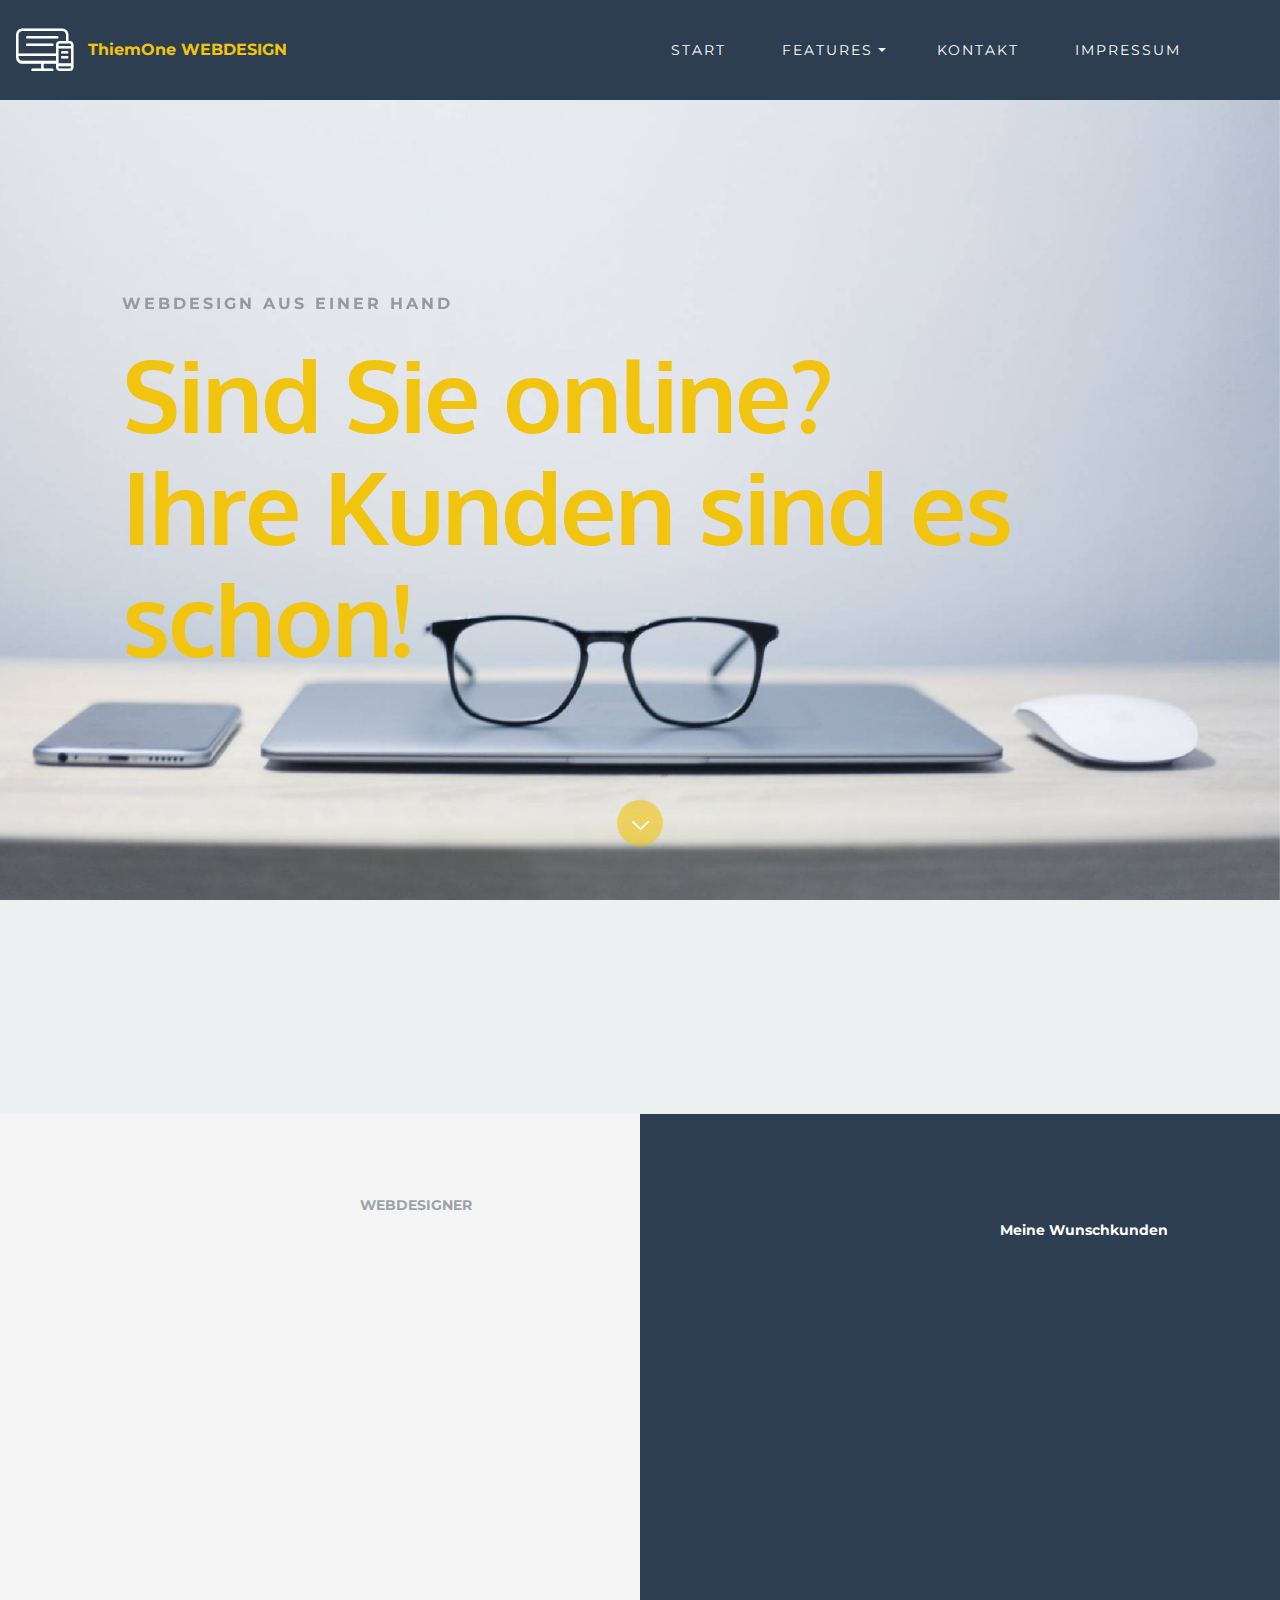
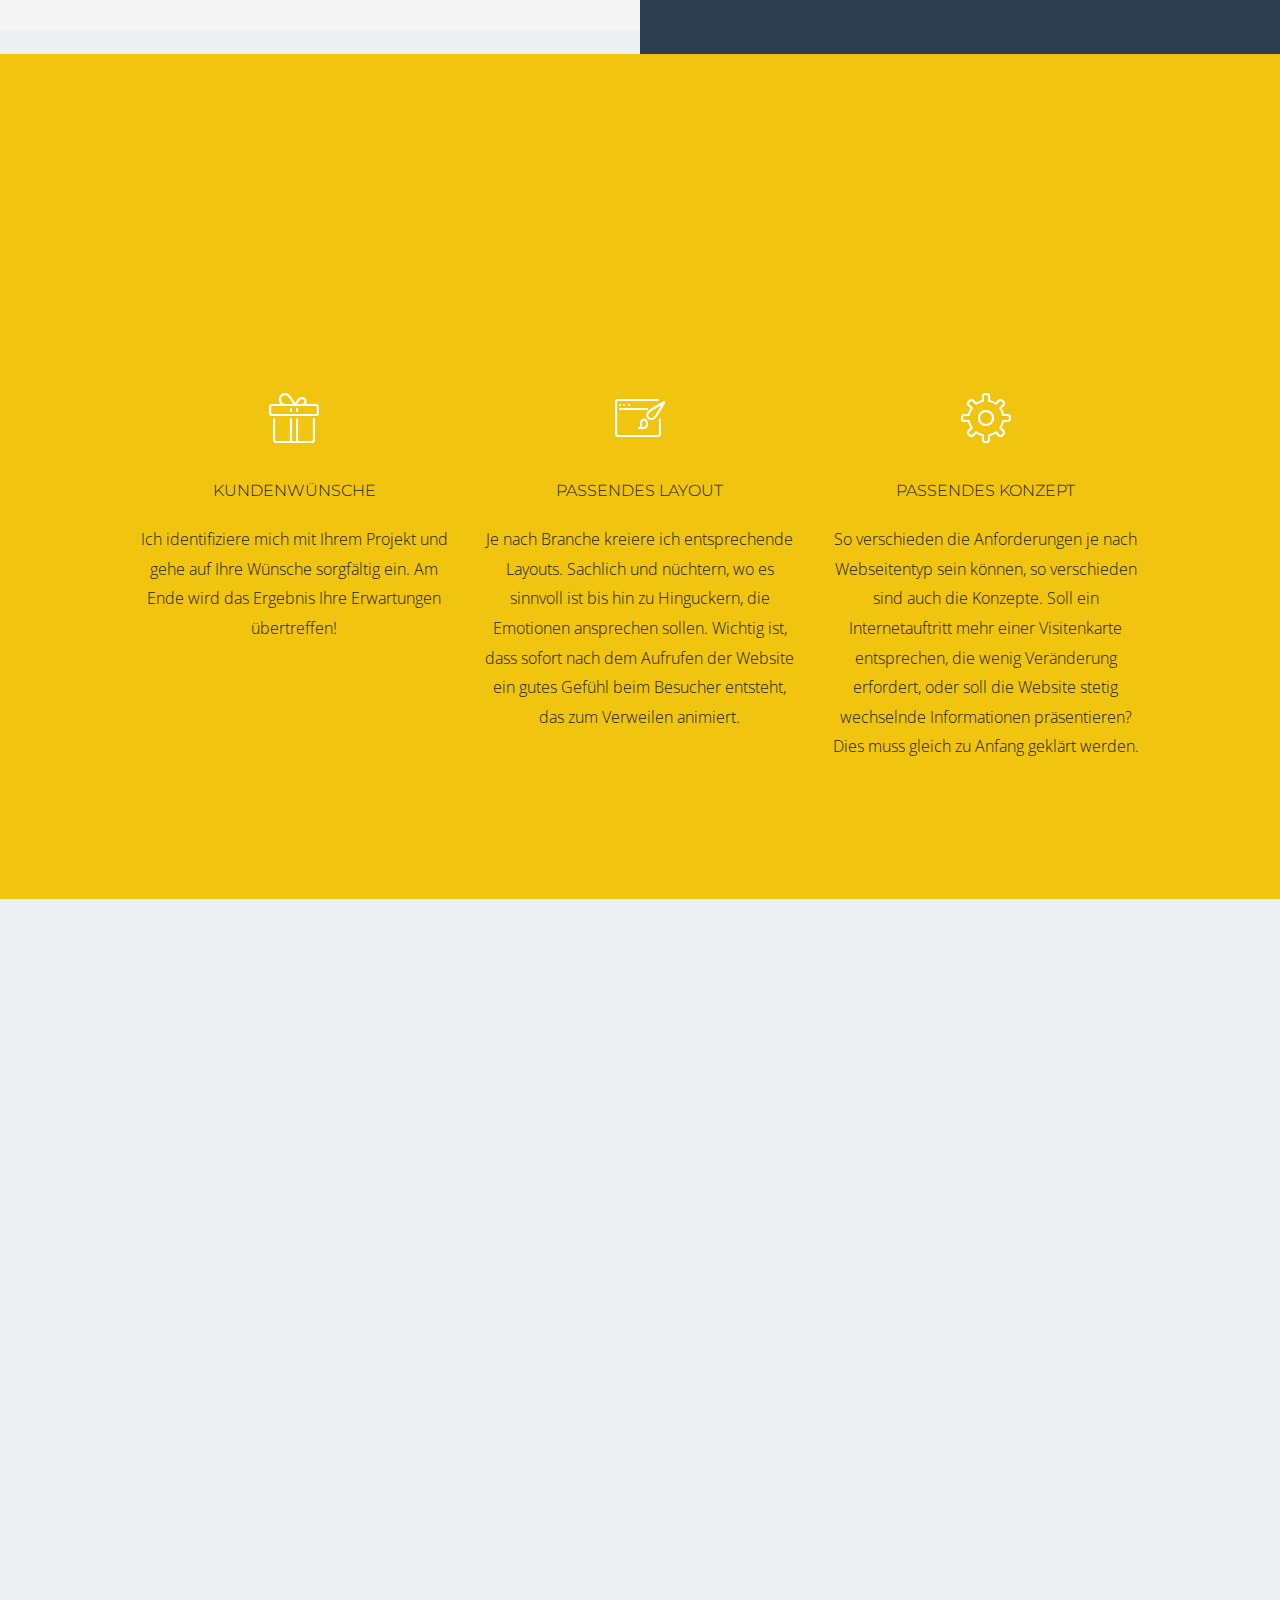
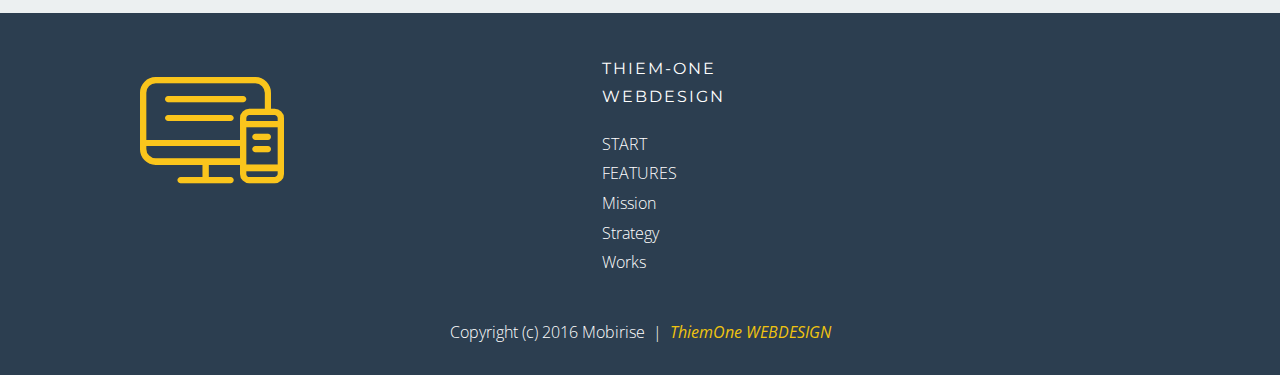
<file: index.html>
<!DOCTYPE html>
<html>
<head>
  <!-- Site made with Mobirise Website Builder v3.12.1, https://mobirise.com -->
  <meta charset="UTF-8">
  <meta http-equiv="X-UA-Compatible" content="IE=edge">
  <meta name="generator" content="Mobirise v3.12.1, mobirise.com">
  <meta name="viewport" content="width=device-width, initial-scale=1">
  <link rel="shortcut icon" href="assets/images/logo.png" type="image/x-icon">
  <meta name="description" content="">
  <title>ThiemOne WEBDESIGN</title>
  <link rel="stylesheet" href="https://fonts.googleapis.com/css?family=Arvo:400,400i,700,700i">
  <link rel="stylesheet" href="https://fonts.googleapis.com/css?family=Montserrat:400,700">
  <link rel="stylesheet" href="https://fonts.googleapis.com/css?family=Open+Sans:400,400i,700,700i">
  <link rel="stylesheet" href="assets/et-line-font-plugin/style.css">
  <link rel="stylesheet" href="assets/bootstrap-material-design-font/css/material.css">
  <link rel="stylesheet" href="assets/icon54/style.css">
  <link rel="stylesheet" href="assets/web/assets/mobirise-icons/mobirise-icons.css">
  <link rel="stylesheet" href="assets/tether/tether.min.css">
  <link rel="stylesheet" href="assets/bootstrap/css/bootstrap.min.css">
  <link rel="stylesheet" href="assets/socicon/css/socicon.min.css">
  <link rel="stylesheet" href="assets/colorm-icons/style.css">
  <link rel="stylesheet" href="assets/animate.css/animate.min.css">
  <link rel="stylesheet" href="assets/dropdown/css/style.css">
  <link rel="stylesheet" href="assets/theme/css/style.css">
  <link rel="stylesheet" href="assets/mobirise/css/mbr-additional.css" type="text/css">
  
  
  
</head>
<body>
<section class="menu1" id="menu-2">

    <nav class="navbar navbar-dropdown navbar-fixed-top">
        <div class="container-fluid">

            <div class="mbr-table">
                <div class="mbr-table-cell">

                    <div class="navbar-brand">
                        <a href="index.html" class="icon54-responsive-design mbr-iconfont mbr-iconfont-menu navbar-logo" style="font-size: 60px; color: rgb(255, 255, 255);"></a>
                        <a class="navbar-caption text-primary" href="index.html">ThiemOne WEBDESIGN</a>
                    </div>

                </div>
                <div class="mbr-table-cell">

                    <button class="navbar-toggler pull-xs-right hidden-md-up" type="button" data-toggle="collapse" data-target="#exCollapsingNavbar">
                        <span class="hamburger-icon"></span>
                    </button>

                    <ul class="nav-dropdown collapse pull-xs-right nav navbar-nav navbar-toggleable-sm" id="exCollapsingNavbar"><li class="nav-item"><a class="nav-link link" href="index.html">START</a></li><li class="nav-item dropdown open"><a class="nav-link link dropdown-toggle" href="https://mobirise.com/" aria-expanded="true" data-toggle="dropdown-submenu">FEATURES</a><div class="dropdown-menu"><a class="dropdown-item" href="index.html#tabs1-e">Meine Leistungen</a><a class="dropdown-item" href="mein_angebot.html">Mein Angebot</a><a class="dropdown-item" href="preisbeispiele.html">Preisbeispiele</a><a class="dropdown-item" href="informationen.html">Informationen</a><a class="dropdown-item" href="arzt-site.html">Arzt-Website</a></div></li><li class="nav-item dropdown"><a class="nav-link link" href="index.html#contacts3-j" aria-expanded="false">KONTAKT</a></li><li class="nav-item"><a class="nav-link link" href="impressum.html" aria-expanded="false">IMPRESSUM</a></li><li class="nav-item"><a class="nav-link link" href="https://mobirise.com/" aria-expanded="false"></a></li></ul>
                    <button hidden="" class="navbar-toggler navbar-close" type="button" data-toggle="collapse" data-target="#exCollapsingNavbar">
                        <span class="close-icon"></span>
                    </button>

                </div>
            </div>

        </div>
    </nav>

</section>

<section class="mbr-section mbr-section-hero mbr-section-full header3 mbr-parallax-background mbr-section-with-arrow mbr-after-navbar" id="header3-8" style="background-image: url(assets/images/mbr-2000x1330.jpg);">

    <div class="mbr-overlay" style="opacity: 0; background-color: rgb(255, 255, 255);"></div>

    <div class="mbr-table-cell">

        <div class="container-fluid">
            <div class="row">
                <div class="col-xs-12 col-lg-10 col-lg-offset-1 text-xs-left">


                    <p class="mbr-section-subtitle lead subtitle">Webdesign aus einer Hand</p>

                    <h1 class="mbr-section-title display-1">Sind Sie online?<br>Ihre Kunden sind es schon!</h1>

                    
                </div>
            </div>
        </div>
    </div>

    <div class="mbr-arrow mbr-arrow-floating" aria-hidden="true">
        <a href="#team1-7">
            <img alt="" src="assets/images/arrowdown.png">
        </a>
    </div>

</section>

<section class="mbr-section mbr-team team1" id="team1-7" style="background-color: rgb(236, 240, 241); padding-top: 80px; padding-bottom: 0px;">

    

      <div class="container-fluid">
          <div class="row">
              <div class="col-xs-12 text-xs-center">
                  <h1 class="mbr-section-title main-title">Ich stelle Sie ins Internet!</h1>
                  <h3 class="mbr-section-subtitle">Ihre Website - individuell - responsiv - modern - erschwinglich - umkompliziert - schnell</h3>
              </div>
          </div>
      </div>

    <div class="mbr-section mbr-section-nopadding">
      <div class="row">
        <div class="col-md-6 item1" style="background-color: rgb(245, 245, 245);">
          <div class="col-md-6">
            <div class="person-photo"><img src="assets/images/cimg4375a-600x600.jpg" class="features-img"></div>
          </div>
          <div class="col-md-6 content">
            <h5 class="title1">Johannes Thiem</h5>
            <h6 class="subtitle1"><br>WEBDESIGNER</h6>  
            <p class="mbr-section-text text1">Schon während meiner Zeit als Lehrer an einer Berliner Schule habe ich mich mit Webdesign beschäftigt. Nach der Zeit als Lehrer machte ich eine Ausbildung zum Webdesigner. Ich freue mich auf Webprojekte, die ich für Sie erstellen kann!<br><br><strong>ThiemOne</strong> ist ein Oneman-Unternehmen, alles liegt in einer Hand. Für Sie bedeutet dies: unklompizierter, direkter Kontakt mit dem "Macher"!</p>
          </div>
        </div>
        <div class="col-md-6 item2" style="background-color: rgb(44, 62, 80);">
          <div class="col-md-6">
            <div class="person-photo"><img src="assets/images/fotolia-600x600.jpg" class="features-img"></div>
          </div>
          <div class="col-md-6 content">
            <h5 class="title2">Für wen sind die Websites?</h5>
            <h6 class="subtitle2"><br>Meine Wunschkunden</h6>  
           <p class="mbr-section-text text2">Im Mittelpnkt stehen für mich Heilberufler, Ärzte, Künstler, Fotografen, Musiker, Handwerker, Kleingewerbe, Vereine, Anwälte, Gastronomen, Dienstleister.<br><br>Sollten<strong>&nbsp;</strong>Sie große Shop-Systeme planen, bin ich nicht Ihr richtiger Ansprechpartner.<br><br><strong><br></strong><strong>Verschlafen Sie nicht Ihren Internetauftritt!</strong></p>
          </div>
        </div>
      </div>
      <div class="row">
        
        
      </div>
    </div>

</section>

<section class="mbr-section tabs tabs1" id="tabs1-e" style="background-color: rgb(241, 196, 15); padding-top: 150px; padding-bottom: 100px;">
    
    <div class="mbr-table-cell mbr-table-cell-vertical-bottom elements-content position-relative">
        <div class="container-fluid">
            <div class="row">
                <div class="col-xs-12 col-lg-10 col-lg-offset-1 text-xs-center">

                    <h1 class="mbr-section-title display-4">Meine Leistungen</h1>

                    

                    <div class="clearfix"></div>
                    
                    <ul class="nav nav-tabs" role="tablist"><li class="nav-item" style="display: inline-block;"><a class="nav-link active" role="tab" data-toggle="tab" href="#tab1tabs1-e" aria-expanded="false">Individuell</a></li><li class="nav-item" style="display: inline-block;"><a class="nav-link" role="tab" data-toggle="tab" href="#tab2tabs1-e" aria-expanded="false">Kompetent</a></li><li class="nav-item nav-item-last" style="display: inline-block;"><a class="nav-link" role="tab" data-toggle="tab" href="#tab3tabs1-e" aria-expanded="true">nachhaltig</a></li><li class="nav-item" style="display: none;"><a class="nav-link" role="tab" data-toggle="tab" href="#tab4tabs1-e">Awesome</a></li><li class="nav-item" style="display: none;"><a class="nav-link" role="tab" data-toggle="tab" href="#tab5tabs1-e">Amazing</a></li><li class="nav-item" style="display: none;"><a class="nav-link" role="tab" data-toggle="tab" href="#tab6tabs1-e">Beautiful</a></li></ul>
 
                    <div class="tab-content noScroll">

                        <div id="tab1tabs1-e" class="tab-pane in fade active mbr-table" role="tabpanel">
                            <div class="col-xs-12 col-lg-4">
                                <div class="mbr-figure"><span class="mbri-gift mbr-iconfont mbr-iconfont-header5" style="color: rgb(255, 255, 255);"></span></div>
                                <p class="mbr-section-subtitle lead">KUNDENWÜNSCHE</p>
                                <p class="mbr-section-text lead">Ich identifiziere mich mit Ihrem Projekt und gehe auf Ihre Wünsche sorgfältig ein. Am Ende wird das Ergebnis Ihre Erwartungen übertreffen!</p>
                            </div>
                            <div class="col-xs-12 col-lg-4">
                                <div class="mbr-figure"><span class="mbri-website-theme mbr-iconfont mbr-iconfont-header5" style="color: rgb(255, 255, 255);"></span></div>
                                <p class="mbr-section-subtitle lead">PASSENDES LAYOUT</p>
                                <p class="mbr-section-text lead">Je nach Branche kreiere ich entsprechende Layouts. Sachlich und nüchtern, wo es sinnvoll ist bis hin zu Hinguckern, die Emotionen ansprechen sollen. Wichtig ist, dass sofort nach dem Aufrufen der Website ein gutes Gefühl beim Besucher entsteht, das zum Verweilen animiert.</p>
                            </div>
                            <div class="col-xs-12 col-lg-4">
                                <div class="mbr-figure"><span class="mbri-setting3 mbr-iconfont mbr-iconfont-header5" style="color: rgb(255, 255, 255);"></span></div>
                                <p class="mbr-section-subtitle lead">PASSENDES KONZEPT</p>
                                <p class="mbr-section-text lead">So verschieden die Anforderungen je nach Webseitentyp sein können, so verschieden sind auch die Konzepte. Soll ein Internetauftritt mehr einer Visitenkarte entsprechen, die wenig Veränderung erfordert, oder soll die Website stetig wechselnde Informationen präsentieren? Dies muss gleich zu Anfang geklärt werden.</p>
                            </div>
                        </div>

                        <div id="tab2tabs1-e" class="tab-pane fade mbr-table" role="tabpanel">
                            <div class="col-xs-12 col-lg-4">
                                <div class="mbr-figure"><span class="mbri-responsive mbr-iconfont mbr-iconfont-header5" style="color: rgb(255, 255, 255);"></span></div>
                                <p class="mbr-section-subtitle lead">RESPONSIVES DESIGN</p>
                                <p class="mbr-section-text lead">Ihre Webseite ist optimiert für alle mobilen Endgeräte. Zu Hause am Bildschirm oder unterwegs mit dem Smartphone erhält der Besucher dieselben Informationen.</p>
                            </div>
                            <div class="col-xs-12 col-lg-4">
                                <div class="mbr-figure"><span class="mbri-rocket mbr-iconfont mbr-iconfont-header5" style="color: rgb(255, 255, 255);"></span></div>
                                <p class="mbr-section-subtitle lead">NEUESTE TECHNOLOGIEN</p>
                                <p class="mbr-section-text lead">Mit dem leistungsstarken Framework BOOTSTRAP oder mit dem bwährten CMS-System WORDPRESS wird ein browserfreundlicher Code verwendet, der sehr gut mit Suchmaschinen funktioniert.&nbsp;</p>
                            </div>
                            <div class="col-xs-12 col-lg-4">
                                <div class="mbr-figure"><span class="etl-icon icon-global mbr-iconfont mbr-iconfont-header5" style="color: rgb(255, 255, 255);"></span></div>
                                <p class="mbr-section-subtitle lead">IHRE DOMAIN</p>
                                <p class="mbr-section-text lead">Falls Sie noch keine Domain haben, berate ich Sie bei der Domainauswahl und registriere diese auf Ihren Namen. Ich hoste Ihr Projekt auf einen ausgewählten Server in Deutschland. Der Umzug einer vorhandenen Domain ist auch möglich.</p>
                            </div>
                        </div>

                        <div id="tab3tabs1-e" class="tab-pane fade mbr-table" role="tabpanel">
                            <div class="col-xs-12 col-lg-4">
                                <div class="mbr-figure"><span class="mbri-success mbr-iconfont mbr-iconfont-header5" style="color: rgb(255, 255, 255);"></span></div>
                                <p class="mbr-section-subtitle lead">DIE 6 MONATE DANACH</p>
                                <p class="mbr-section-text lead">Nachdem Ihr Projekt online gegangen ist, kümmere ich mich um die Suchmaschinenoptimierung und um die Korrektur von Fehlern. Auch mache ich kleine Ergänzungen oder Änderungen, damit alles rund läuft! Hierfür entstehen keine zusätzlichen Kosten!&nbsp;</p>
                            </div>
                            <div class="col-xs-12 col-lg-4">
                                <div class="mbr-figure"><span class="socicon socicon-wordpress mbr-iconfont mbr-iconfont-header5" style="color: rgb(255, 255, 255);"></span></div>
                                <p class="mbr-section-subtitle lead">WORDPRESS-BETREUUNG</p>
                                <p class="mbr-section-text lead">Bei Projekten, in denen das CMS-System WORDPRESS zum Einsatz kommt, gebe ich Anleitungen zur Bedienung des Back-Ends für die Administration. Sie oder ein Mitarbeiter Ihres Unternehmens wird von mir für diese Aufgaben angeleitet. Solch ein CMS-System muss regelmäßig geupdatet werden, weil es sonst schnell Sicherheitslücken bei Hackerangriffen bietet! Mit dieser Wartung ist Ihre Website aber sicher!</p>
                            </div>
                            <div class="col-xs-12 col-lg-4">
                                <div class="mbr-figure"><span class="mbri-preview mbr-iconfont mbr-iconfont-header5" style="color: rgb(255, 255, 255);"></span></div>
                                <p class="mbr-section-subtitle lead">BETREUUNG LANGFRISTIG</p>
                                <p class="mbr-section-text lead">Als Webdesigner Ihres Projektes stehe ich Ihnen auch längerfristig zur Verfügung. Ein Kontakt mit Ihnen ist erwünscht . Außerdem bin ich an Ihrem späteren Feedback interessiert. Zusätzliche Arbeiten verursachen dann aber neue Kosten.</p>
                            </div>
                        </div>

                        <div id="tab4tabs1-e" class="tab-pane fade mbr-table" role="tabpanel">
                            <div class="col-xs-12 col-lg-4">
                                <div class="mbr-figure"><a href="https://mobirise.com" class="etl-icon icon-linegraph mbr-iconfont mbr-iconfont-header5" style="color: rgb(241, 196, 15);"></a></div>
                                <p class="mbr-section-subtitle lead"></p>
                                <p class="mbr-section-text lead">Publish your website to a local drive, FTP or host on Amazon S3, Google Drive, Github. Don't limit yourself to just one platform or service provider. Lorem ipsum dolor sit amet, consectetur adipisicing elit. Laboriosam, nisi, ea. Excepturi dolores, laborum ipsum soluta aliquid, ullam repellat ratione iste harum voluptatem? Alias id blanditiis, sequi possimus dolorem dolorum.</p>
                            </div>
                            <div class="col-xs-12 col-lg-4">
                                <div class="mbr-figure"><a href="https://mobirise.com" class="etl-icon icon-attachment mbr-iconfont mbr-iconfont-header5" style="color: rgb(241, 196, 15);"></a></div>
                                <p class="mbr-section-subtitle lead"></p>
                                <p class="mbr-section-text lead">Publish your website to a local drive, FTP or host on Amazon S3, Google Drive, Github. Don't limit yourself to just one platform or service provider. Lorem ipsum dolor sit amet, consectetur adipisicing elit. Laboriosam, nisi, ea. Excepturi dolores, laborum ipsum soluta aliquid, ullam repellat ratione iste harum voluptatem? Alias id blanditiis, sequi possimus dolorem dolorum.</p>
                            </div>
                            <div class="col-xs-12 col-lg-4">
                                <div class="mbr-figure"><a href="https://mobirise.com" class="etl-icon icon-paperclip mbr-iconfont mbr-iconfont-header5" style="color: rgb(241, 196, 15);"></a></div>
                                <p class="mbr-section-subtitle lead"></p>
                                <p class="mbr-section-text lead">Publish your website to a local drive, FTP or host on Amazon S3, Google Drive, Github. Don't limit yourself to just one platform or service provider. Lorem ipsum dolor sit amet, consectetur adipisicing elit. Laboriosam, nisi, ea. Excepturi dolores, laborum ipsum soluta aliquid, ullam repellat ratione iste harum voluptatem? Alias id blanditiis, sequi possimus dolorem dolorum.</p>
                            </div>
                        </div>

                        <div id="tab5tabs1-e" class="tab-pane fade mbr-table" role="tabpanel">
                            <div class="col-xs-12 col-lg-4">
                                <div class="mbr-figure"><a href="https://mobirise.com" class="etl-icon icon-upload mbr-iconfont mbr-iconfont-header5" style="color: rgb(241, 196, 15);"></a></div>
                                <p class="mbr-section-subtitle lead">BOOTSTRAP BUILDER</p>
                                <p class="mbr-section-text lead">Create a responsive, touch-swipe slideshow with <a href="http://mobirise.com">Mobirise bootstrap slider</a>. Add images, text, buttons to slides, set autoplay, full-screen, full-width or boxed layout. Lorem ipsum dolor sit amet, consectetur adipisicing elit. Unde sunt, illo quo ipsa. Laboriosam voluptatem sunt nisi velit incidunt labore, sapiente pariatur ipsam fugiat doloremque asperiores eos ipsum, eveniet cum.</p>
                            </div>
                            <div class="col-xs-12 col-lg-4">
                                <div class="mbr-figure"><a href="https://mobirise.com" class="etl-icon icon-genius mbr-iconfont mbr-iconfont-header5" style="color: rgb(241, 196, 15);"></a></div>
                                <p class="mbr-section-subtitle lead">BOOTSTRAP BUILDER</p>
                                <p class="mbr-section-text lead">Create a responsive, touch-swipe slideshow with <a href="http://mobirise.com">Mobirise bootstrap slider</a>. Add images, text, buttons to slides, set autoplay, full-screen, full-width or boxed layout. Lorem ipsum dolor sit amet, consectetur adipisicing elit. Unde sunt, illo quo ipsa. Laboriosam voluptatem sunt nisi velit incidunt labore, sapiente pariatur ipsam fugiat doloremque asperiores eos ipsum, eveniet cum.</p>
                            </div>
                            <div class="col-xs-12 col-lg-4">
                                <div class="mbr-figure"><a href="https://mobirise.com" class="etl-icon icon-global mbr-iconfont mbr-iconfont-header5" style="color: rgb(241, 196, 15);"></a></div>
                                <p class="mbr-section-subtitle lead">BOOTSTRAP BUILDER</p>
                                <p class="mbr-section-text lead">Create a responsive, touch-swipe slideshow with <a href="http://mobirise.com">Mobirise bootstrap slider</a>. Add images, text, buttons to slides, set autoplay, full-screen, full-width or boxed layout. Lorem ipsum dolor sit amet, consectetur adipisicing elit. Unde sunt, illo quo ipsa. Laboriosam voluptatem sunt nisi velit incidunt labore, sapiente pariatur ipsam fugiat doloremque asperiores eos ipsum, eveniet cum.</p>
                            </div>
                        </div>

                        <div id="tab6tabs1-e" class="tab-pane fade mbr-table" role="tabpanel">
                            <div class="col-xs-12 col-lg-4">
                                <div class="mbr-figure"><a href="https://mobirise.com" class="etl-icon icon-upload mbr-iconfont mbr-iconfont-header5" style="color: rgb(241, 196, 15);"></a></div>
                                <p class="mbr-section-subtitle lead">TRENDY WEBSITE BLOCKS</p>
                                <p class="mbr-section-text lead">Easily add subscribe and contact forms without any server-side integration. Just link your email to form and get submissions instantly. Lorem ipsum dolor sit amet, consectetur adipisicing elit. Accusantium id perspiciatis, sint odit error animi veniam omnis cupiditate distinctio, a quidem deleniti laborum maiores optio laudantium earum vel! Sint, rerum.</p>
                            </div>
                            <div class="col-xs-12 col-lg-4">
                                <div class="mbr-figure"><a href="https://mobirise.com" class="etl-icon icon-genius mbr-iconfont mbr-iconfont-header5" style="color: rgb(241, 196, 15);"></a></div>
                                <p class="mbr-section-subtitle lead">TRENDY WEBSITE BLOCKS</p>
                                <p class="mbr-section-text lead">Easily add subscribe and contact forms without any server-side integration. Just link your email to form and get submissions instantly. Lorem ipsum dolor sit amet, consectetur adipisicing elit. Accusantium id perspiciatis, sint odit error animi veniam omnis cupiditate distinctio, a quidem deleniti laborum maiores optio laudantium earum vel! Sint, rerum.</p>
                            </div>
                            <div class="col-xs-12 col-lg-4">
                                <div class="mbr-figure"><a href="https://mobirise.com" class="etl-icon icon-global mbr-iconfont mbr-iconfont-header5" style="color: rgb(241, 196, 15);"></a></div>
                                <p class="mbr-section-subtitle lead">TRENDY WEBSITE BLOCKS</p>
                                <p class="mbr-section-text lead">Easily add subscribe and contact forms without any server-side integration. Just link your email to form and get submissions instantly. Lorem ipsum dolor sit amet, consectetur adipisicing elit. Accusantium id perspiciatis, sint odit error animi veniam omnis cupiditate distinctio, a quidem deleniti laborum maiores optio laudantium earum vel! Sint, rerum.</p>
                            </div>
                        </div>

                    </div>

                </div>
            </div>
            
        </div>
    </div>

</section>

<section class="mbr-section mbr-section-hero contacts" id="contacts3-j" style="background-color: rgb(236, 240, 241); padding-top: 120px; padding-bottom: 120px;">

    

    <div class="mbr-table-cell">

        <div class="container-fluid">
            <div class="row">
                <div class="col-xs-12 col-md-6 col-lg-5 col-lg-offset-1 text-xs-left ">

                    <div>
                      
                      <p class="mbr-section-subtitle category">adresse</p>

                      <h1 class="mbr-section-title display-6"><strong>ThiemOne WEBDESIGN</strong><br>Johannes Thiem<br>Föttingerzeile 49<br>12277 Berlin</h1>

                    </div>
                    <div>

                      <p class="mbr-section-subtitle category">Telefon / &nbsp;Handy</p>

                      <h1 class="mbr-section-title display-6"><a href="tel:+493022450135">+49 (0) 30 224 50 135</a><a href="tel:+493022450135"><br></a><br><a href="tel:+4915140521141">+49 (0) 151 40521141</a></h1>

                    </div>
                    <div>
                      <p class="mbr-section-subtitle category">email</p>

                      <h1 class="mbr-section-title display-6"><a href="mailto:service@thiem-one-webdesign.de">service@thiem-one-webdesign</a></h1>
                    </div>

                    <p class="mbr-section-text lead"><font color="#2c3e50"><span style="font-size: 19px;">Bitte schreiben Sie mir, was ich für Sie tun kann.&nbsp;</span></font><br><font color="#2c3e50"><span style="font-size: 19px;">Ich freue mich auf Ihre Anfrage!</span></font></p>

                    
                </div>

                <div class="col-xs-12 col-md-6 col-lg-5" data-form-type="formoid">
                  <div data-form-alert="true">
                      <div hidden="" data-form-alert-success="true" class="alert alert-form alert-success text-xs-center">Danke für Ihre Nachricht!</div>
                  </div>


                  <form action="https://mobirise.com/" method="post" data-form-title="UNTITLED FORM">

                      <input type="hidden" value="4trXpJNIhfyDr5NbU3sOkGu3uG9CTtshkc7HWiHf8aqw6OphPzhSV9NXqQD2JD61vmp7HRlDoj0G28pMjGQHPwqF9u6vfo9zxp5SEUd/1G/h+QE1tvMlaBId3LAPAlYB" data-form-email="true">

                      <div class="row row-sm-offset">

                          <div class="col-xs-12 col-md-4">
                              <div class="form-group">
                                  <label class="form-control-label" for="contacts3-j-name">Name<span class="form-asterisk">*</span></label>
                                  <div class="form-icon"></div>
                                  <input type="text" class="form-control" name="name" required="" data-form-field="Name" placeholder="Name*" id="contacts3-j-name">
                              </div>
                          </div>

                          <div class="col-xs-12 col-md-4">
                              <div class="form-group">
                                  <label class="form-control-label" for="contacts3-j-email">Email<span class="form-asterisk">*</span></label>
                                  <div class="form-icon"></div>
                                  <input type="email" class="form-control" name="email" required="" data-form-field="Email" placeholder="Email*" id="contacts3-j-email">
                              </div>
                          </div>

                          <div class="col-xs-12 col-md-4">
                              <div class="form-group">
                                  <label class="form-control-label" for="contacts3-j-phone">Telefon</label>
                                  <div class="form-icon"></div>
                                  <input type="tel" class="form-control" name="phone" data-form-field="Phone" placeholder="Telefon" id="contacts3-j-phone">
                              </div>
                          </div>

                      </div>

                      <div class="form-group">
                          <label class="form-control-label" for="contacts3-j-message">Nachricht</label>
                          <textarea class="form-control" name="message" rows="7" data-form-field="Message" placeholder="Nachricht" id="contacts3-j-message"></textarea>
                      </div>

                      <div class="text-xs-center"><button type="submit" class="btn btn-primary">Senden</button></div>

                  </form>
                    
                </div>
            </div>
        </div>
    </div>

</section>

<footer class="mbr-small-footer mbr-section mbr-section-nopadding footer1" id="footer1-h" style="background-color: rgb(44, 62, 80); padding-top: 2.625rem; padding-bottom: 1.75rem;">
    
    <div class="container-fluid">
    	<div class="row">
    		<div class="col-xs-12 col-lg-10 col-lg-offset-1">
    			<div class="col-xs-12 col-lg-2 text-xs-center">
    				<div><a href="index.html" class="icon54-responsive-design mbr-iconfont mbr-iconfont-menu" style="font-size: 150px; color: rgb(250, 197, 28);"></a></div>
    			</div>
    			<div class="footer-list col-xs-12 col-lg-10">
    				<div class="col-xs-12 col-md-4 text-xs-center text-md-left">
                        <p class="mbr-section-subtitle display-3"></p>
                        <p class="mbr-section-text lead"></p>
                        <p class="mbr-section-text lead"></p>
                        <p class="mbr-section-text lead"></p>
                        <p class="mbr-section-text lead"></p>
                        <p class="mbr-section-text lead"></p>
                    </div>
                    <div class="col-xs-12 col-md-4 text-xs-center text-md-left">
                        <p class="mbr-section-subtitle display-3">Thiem-one<br>Webdesign</p>
                        <p class="mbr-section-text lead">START</p>
                        <p class="mbr-section-text lead">FEATURES</p>
                        <p class="mbr-section-text lead">Mission</p>
                        <p class="mbr-section-text lead">Strategy</p>
                        <p class="mbr-section-text lead">Works</p>
                    </div>
                    <div class="col-xs-12 col-md-4 text-xs-center text-md-left">
                        <p class="mbr-section-subtitle display-3"></p>
                        <p class="mbr-section-text lead"></p>
                        <p class="mbr-section-text lead"></p>
                        <p class="mbr-section-text lead"></p>
                        <p class="mbr-section-text lead"></p>
                        <p class="mbr-section-text lead"></p>
                    </div>
    			</div>
    			
    		</div>
    	</div>
    </div>
    <div class="container margin-top-40">
        <p class="text-xs-center mbr-section-text lead">Copyright (c) 2016 Mobirise &nbsp;| &nbsp;<a href="index.html">ThiemOne WEBDESIGN</a></p>
    </div>
</footer>


  <script src="assets/web/assets/jquery/jquery.min.js"></script>
  <script src="assets/tether/tether.min.js"></script>
  <script src="assets/bootstrap/js/bootstrap.min.js"></script>
  <script src="assets/smooth-scroll/SmoothScroll.js"></script>
  <script src="assets/viewportChecker/jquery.viewportchecker.js"></script>
  <script src="assets/jarallax/jarallax.js"></script>
  <script src="assets/dropdown/js/script.min.js"></script>
  <script src="assets/touchSwipe/jquery.touchSwipe.min.js"></script>
  <script src="assets/theme/js/script.js"></script>
  <script src="assets/formoid/formoid.min.js"></script>
  
  
  <input name="animation" type="hidden">
   <div id="scrollToTop" class="scrollToTop mbr-arrow-up"><a style="text-align: center;"><i class="mbr-arrow-up-icon-cm cm-icon cm-icon-smallarrow-up"></i></a></div>
  </body>
</html>
</file>
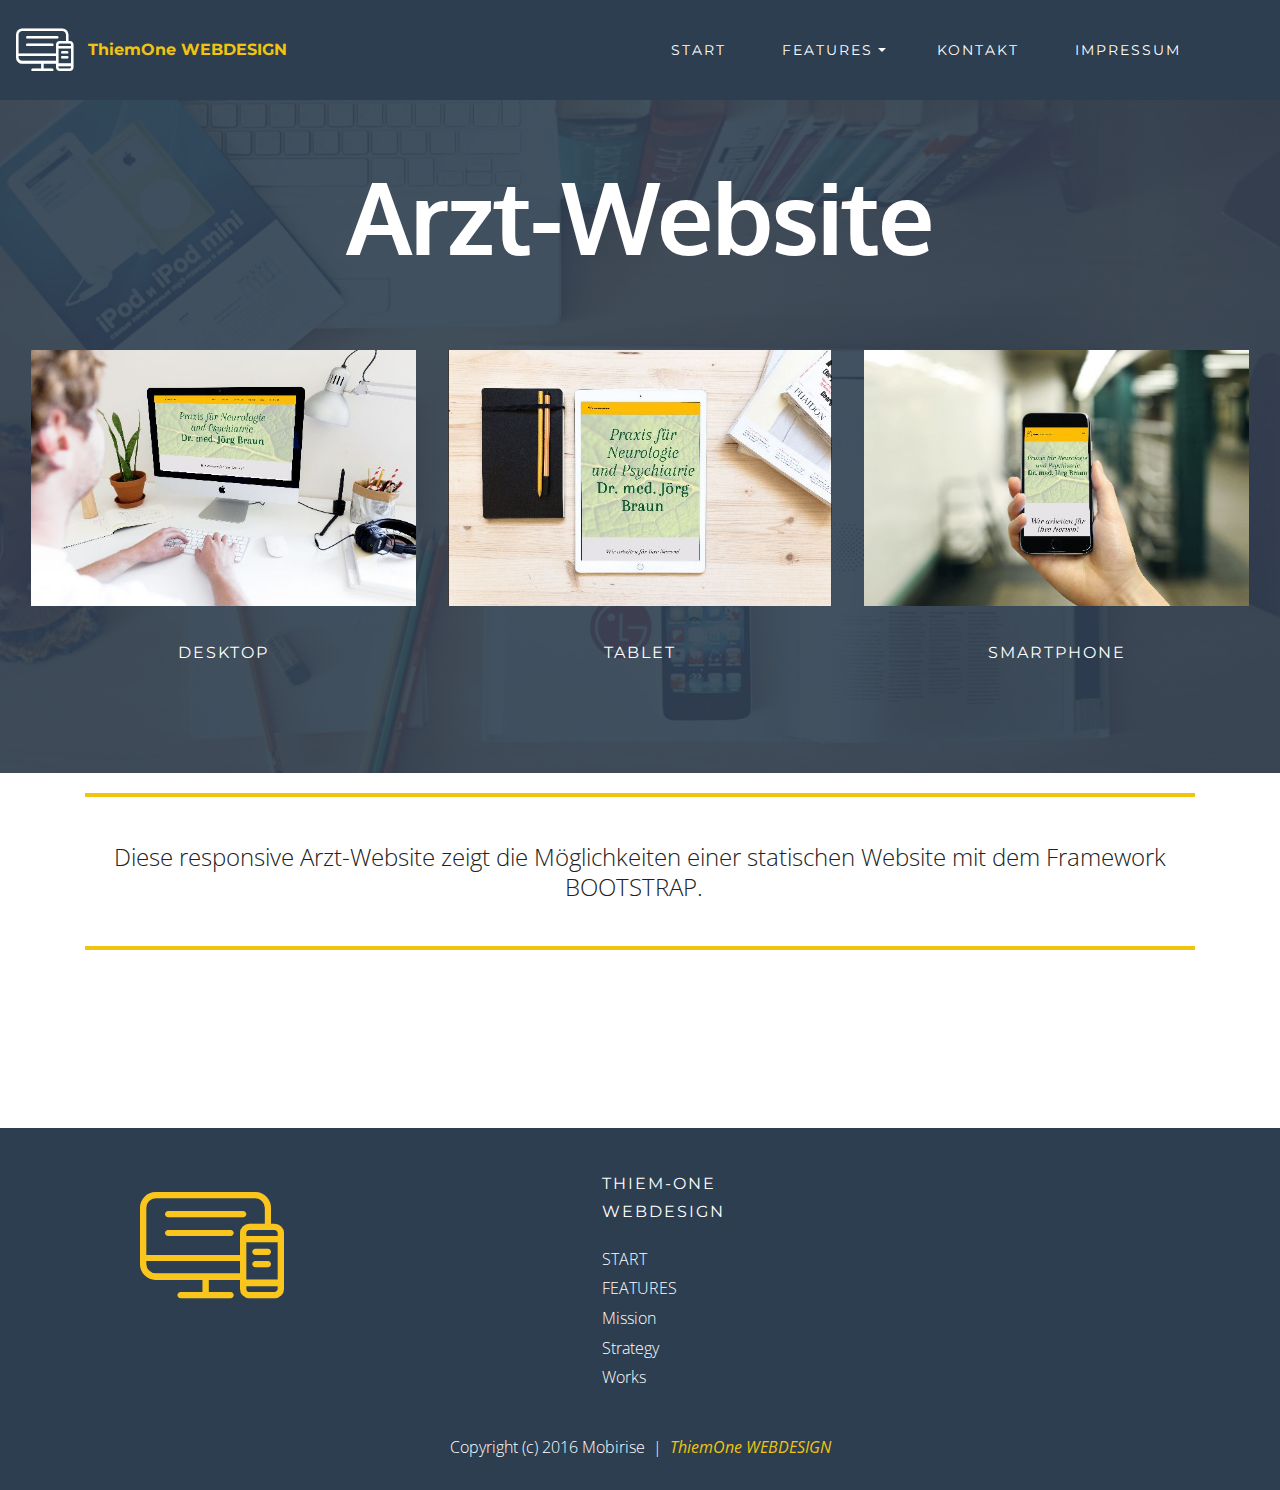
<file: arzt-site.html>
<!DOCTYPE html>
<html>
<head>
  <!-- Site made with Mobirise Website Builder v3.12.1, https://mobirise.com -->
  <meta charset="UTF-8">
  <meta http-equiv="X-UA-Compatible" content="IE=edge">
  <meta name="generator" content="Mobirise v3.12.1, mobirise.com">
  <meta name="viewport" content="width=device-width, initial-scale=1">
  <link rel="shortcut icon" href="assets/images/logo.png" type="image/x-icon">
  <meta name="description" content="">
  <title>ThiemOne WEBDESIGN | Arzt-Website</title>
  <link rel="stylesheet" href="https://fonts.googleapis.com/css?family=Arvo:400,400i,700,700i">
  <link rel="stylesheet" href="https://fonts.googleapis.com/css?family=Montserrat:400,700">
  <link rel="stylesheet" href="https://fonts.googleapis.com/css?family=Open+Sans:400,400i,700,700i">
  <link rel="stylesheet" href="assets/et-line-font-plugin/style.css">
  <link rel="stylesheet" href="assets/bootstrap-material-design-font/css/material.css">
  <link rel="stylesheet" href="assets/icon54/style.css">
  <link rel="stylesheet" href="assets/tether/tether.min.css">
  <link rel="stylesheet" href="assets/bootstrap/css/bootstrap.min.css">
  <link rel="stylesheet" href="assets/socicon/css/socicon.min.css">
  <link rel="stylesheet" href="assets/colorm-icons/style.css">
  <link rel="stylesheet" href="assets/animate.css/animate.min.css">
  <link rel="stylesheet" href="assets/dropdown/css/style.css">
  <link rel="stylesheet" href="assets/theme/css/style.css">
  <link rel="stylesheet" href="assets/mobirise/css/mbr-additional.css" type="text/css">
  
  
  
</head>
<body>
<section class="menu1" id="menu-y">

    <nav class="navbar navbar-dropdown navbar-fixed-top">
        <div class="container-fluid">

            <div class="mbr-table">
                <div class="mbr-table-cell">

                    <div class="navbar-brand">
                        <a href="index.html" class="icon54-responsive-design mbr-iconfont mbr-iconfont-menu navbar-logo" style="font-size: 60px; color: rgb(255, 255, 255);"></a>
                        <a class="navbar-caption text-primary" href="index.html">ThiemOne WEBDESIGN</a>
                    </div>

                </div>
                <div class="mbr-table-cell">

                    <button class="navbar-toggler pull-xs-right hidden-md-up" type="button" data-toggle="collapse" data-target="#exCollapsingNavbar">
                        <span class="hamburger-icon"></span>
                    </button>

                    <ul class="nav-dropdown collapse pull-xs-right nav navbar-nav navbar-toggleable-sm" id="exCollapsingNavbar"><li class="nav-item"><a class="nav-link link" href="index.html">START</a></li><li class="nav-item dropdown open"><a class="nav-link link dropdown-toggle" href="https://mobirise.com/" aria-expanded="true" data-toggle="dropdown-submenu">FEATURES</a><div class="dropdown-menu"><a class="dropdown-item" href="index.html#tabs1-e">Meine Leistungen</a><a class="dropdown-item" href="mein_angebot.html">Mein Angebot</a><a class="dropdown-item" href="preisbeispiele.html">Preisbeispiele</a><a class="dropdown-item" href="informationen.html">Informationen</a><a class="dropdown-item" href="arzt-site.html">Arzt-Website</a></div></li><li class="nav-item dropdown"><a class="nav-link link" href="index.html#contacts3-j" aria-expanded="false">KONTAKT</a></li><li class="nav-item"><a class="nav-link link" href="impressum.html" aria-expanded="false">IMPRESSUM</a></li><li class="nav-item"><a class="nav-link link" href="https://mobirise.com/" aria-expanded="false"></a></li></ul>
                    <button hidden="" class="navbar-toggler navbar-close" type="button" data-toggle="collapse" data-target="#exCollapsingNavbar">
                        <span class="close-icon"></span>
                    </button>

                </div>
            </div>

        </div>
    </nav>

</section>

<section class="mbr-section mbr-section-hero features1 features4 mbr-after-navbar" id="features1-10" style="background-image: url(assets/images/03.jpg); padding-top: 160px; padding-bottom: 40px;">

    <div class="mbr-overlay" style="opacity: 0.9; background-color: rgb(44, 62, 80);"></div>

    <div class="mbr-table-cell">

        <div class="container-fluid">
            <div class="row">
                <div class="col-xs-12 col-lg-8 col-lg-offset-2 text-xs-center">

                    <h1 class="mbr-section-title display-1">Arzt-Website</h1>

                </div>
            </div>

            <div class="mbr-cards-row row">
                <div class="mbr-cards-col col-xs-12 col-lg-4">
                    <div class="container">
                        <div class="card cart-block">
                            <div class="card-img iconbox"><img src="assets/images/man-working-on-imac-600x400.jpg" class="features-img"></div>
                            <div class="card-block text-xs-center">
                                <h5 class="mbr-section-subtitle lead">Desktop</h5>
                                


                                
                            </div>
                        </div>
                    </div>
                </div>
                <div class="mbr-cards-col col-xs-12 col-lg-4">
                    <div class="container">
                        <div class="card cart-block">
                            <div class="card-img iconbox"><img src="assets/images/ipad-pro-with-notes-600x399.jpg" class="features-img"></div>
                            <div class="card-block text-xs-center">
                                <h5 class="mbr-section-subtitle lead">Tablet</h5>
                                


                                
                            </div>
                        </div>
                  </div>
                </div>
                <div class="mbr-cards-col col-xs-12 col-lg-4">
                    <div class="container">
                        <div class="card cart-block">
                            <div class="card-img iconbox"><img src="assets/images/holding-iphone-6s-on-a-train-station-600x400.jpg" class="features-img"></div>
                            <div class="card-block text-xs-center">
                                <h5 class="mbr-section-subtitle lead">Smartphone</h5>
                                


                                
                            </div>
                        </div>
                    </div>
                </div>
                
                
                
            </div>

        </div>
    </div>

</section>

<section class="mbr-section content4 article mbr-section__container" id="content4-11" style="background-color: rgb(255, 255, 255); padding-top: 20px; padding-bottom: 20px;">

    <div class="container">
        <div class="row">
            <div class="col-xs-12 lead"><p>Diese responsive Arzt-Website zeigt die Möglichkeiten einer statischen Website mit dem Framework BOOTSTRAP. &nbsp;</p></div>
        </div>
    </div>

</section>

<div id="call5-13" custom-code="true"><section class="mbr-section mbr-section-hero call3" style="background-color: rgb(255, 255, 255); padding-top: 40px; padding-bottom: 0px;">

    

        <div class="container-fluid">
            <div class="row">
                <div class="col-xs-12 col-lg-8 col-lg-offset-2 text-xs-left call-inner">

                    <div class="col-xs-12 text-xs-center">

                        

                        

                        <div class="mbr-section-btn"><a class="btn btn-primary btn-lg mbr-editable-button" href="http://www.neurologe-braun.de" target="_blank">Live View</a></div>

                        <p class="mbr-section-text lead mbr-editable-content"></p>
                    </div>

                </div>
            </div>
        </div>

</section></div>

<footer class="mbr-small-footer mbr-section mbr-section-nopadding footer1" id="footer1-z" style="background-color: rgb(44, 62, 80); padding-top: 2.625rem; padding-bottom: 1.75rem;">
    
    <div class="container-fluid">
    	<div class="row">
    		<div class="col-xs-12 col-lg-10 col-lg-offset-1">
    			<div class="col-xs-12 col-lg-2 text-xs-center">
    				<div><a href="https://mobirise.com" class="icon54-responsive-design mbr-iconfont mbr-iconfont-menu" style="font-size: 150px; color: rgb(250, 197, 28);"></a></div>
    			</div>
    			<div class="footer-list col-xs-12 col-lg-10">
    				<div class="col-xs-12 col-md-4 text-xs-center text-md-left">
                        <p class="mbr-section-subtitle display-3"></p>
                        <p class="mbr-section-text lead"></p>
                        <p class="mbr-section-text lead"></p>
                        <p class="mbr-section-text lead"></p>
                        <p class="mbr-section-text lead"></p>
                        <p class="mbr-section-text lead"></p>
                    </div>
                    <div class="col-xs-12 col-md-4 text-xs-center text-md-left">
                        <p class="mbr-section-subtitle display-3">Thiem-one<br>Webdesign</p>
                        <p class="mbr-section-text lead">START</p>
                        <p class="mbr-section-text lead">FEATURES</p>
                        <p class="mbr-section-text lead">Mission</p>
                        <p class="mbr-section-text lead">Strategy</p>
                        <p class="mbr-section-text lead">Works</p>
                    </div>
                    <div class="col-xs-12 col-md-4 text-xs-center text-md-left">
                        <p class="mbr-section-subtitle display-3"></p>
                        <p class="mbr-section-text lead"></p>
                        <p class="mbr-section-text lead"></p>
                        <p class="mbr-section-text lead"></p>
                        <p class="mbr-section-text lead"></p>
                        <p class="mbr-section-text lead"></p>
                    </div>
    			</div>
    			
    		</div>
    	</div>
    </div>
    <div class="container margin-top-40">
        <p class="text-xs-center mbr-section-text lead">Copyright (c) 2016 Mobirise &nbsp;| &nbsp;<a href="index.html">ThiemOne WEBDESIGN</a></p>
    </div>
</footer>


  <script src="assets/web/assets/jquery/jquery.min.js"></script>
  <script src="assets/tether/tether.min.js"></script>
  <script src="assets/bootstrap/js/bootstrap.min.js"></script>
  <script src="assets/smooth-scroll/SmoothScroll.js"></script>
  <script src="assets/viewportChecker/jquery.viewportchecker.js"></script>
  <script src="assets/dropdown/js/script.min.js"></script>
  <script src="assets/touchSwipe/jquery.touchSwipe.min.js"></script>
  <script src="assets/theme/js/script.js"></script>
  
  
  <input name="animation" type="hidden">
   <div id="scrollToTop" class="scrollToTop mbr-arrow-up"><a style="text-align: center;"><i class="mbr-arrow-up-icon-cm cm-icon cm-icon-smallarrow-up"></i></a></div>
  </body>
</html>
</file>
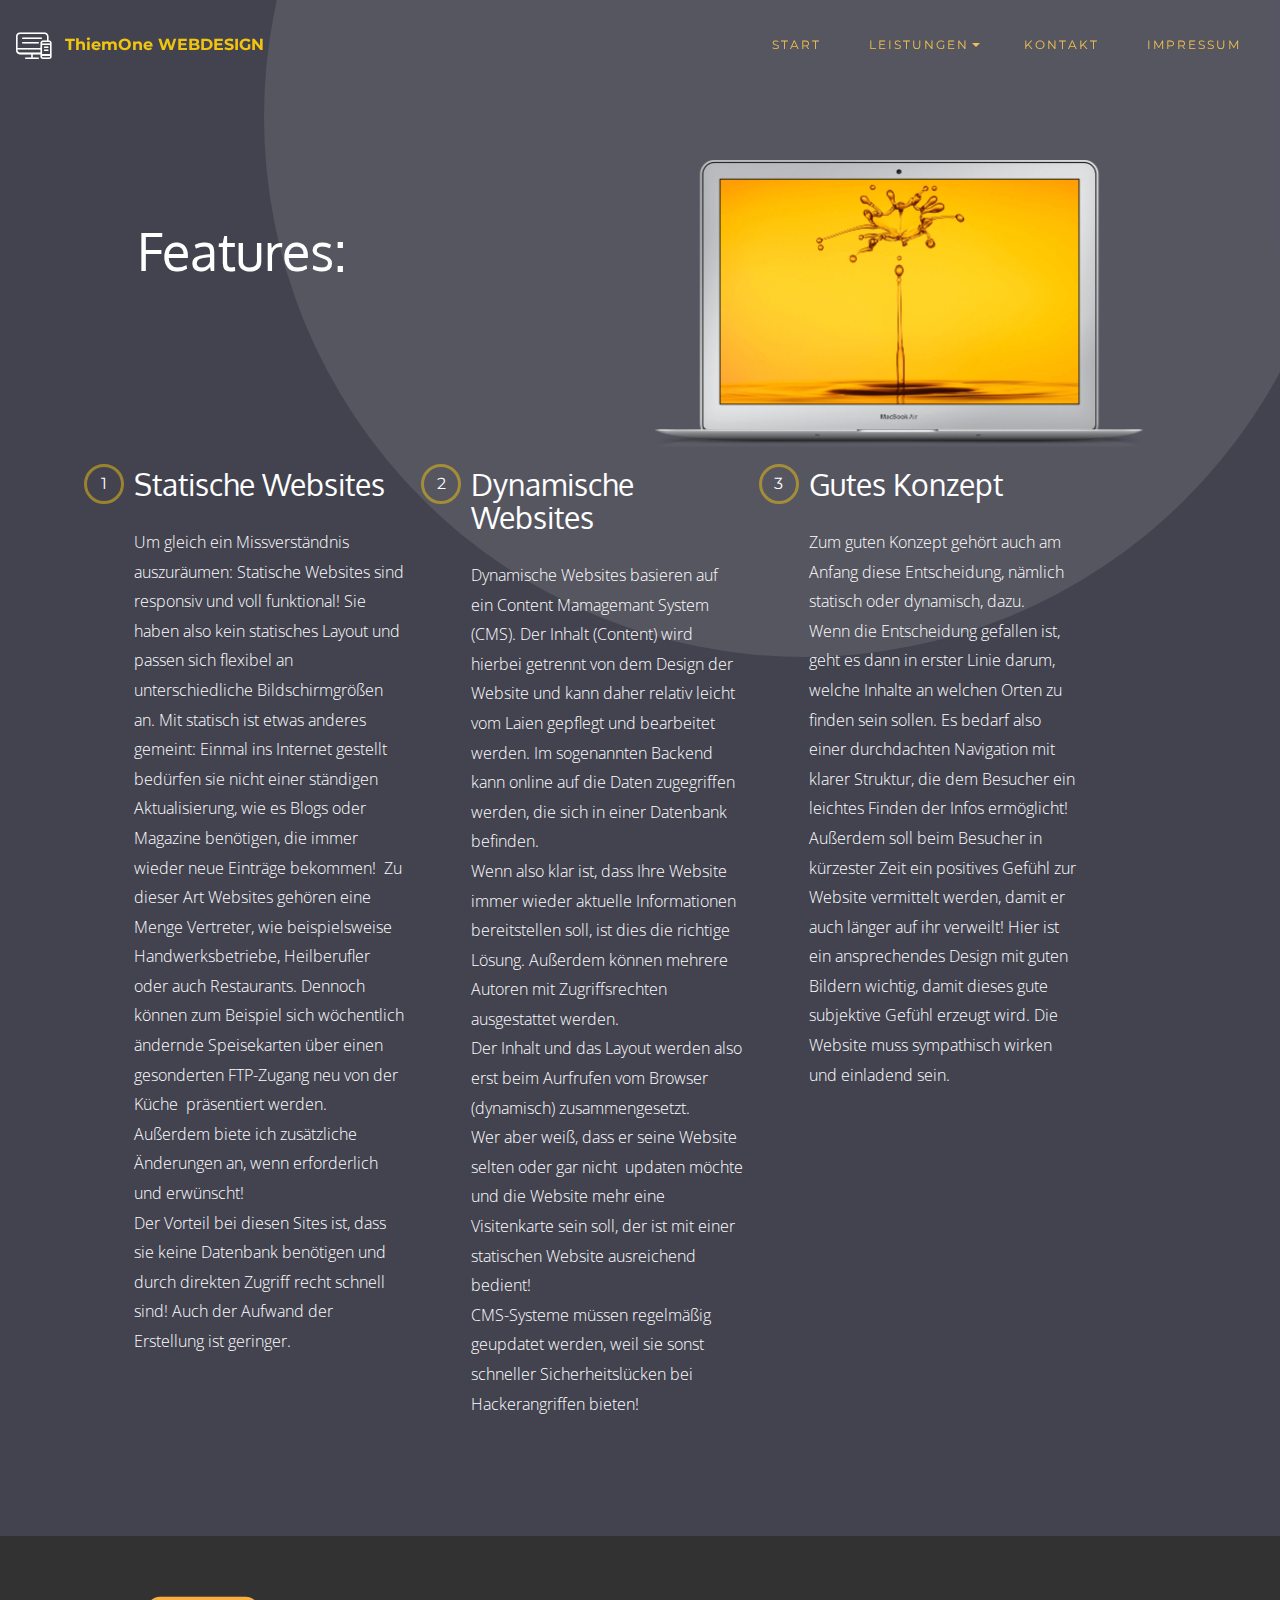
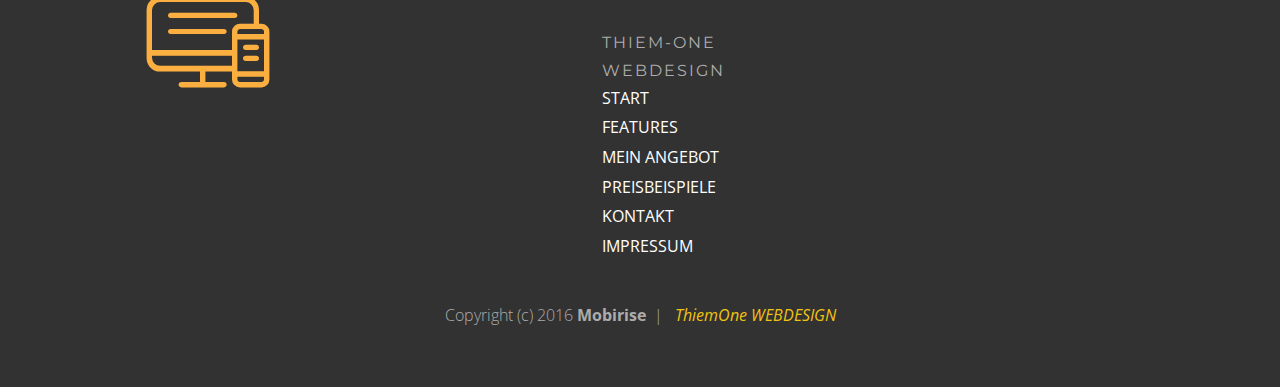
<file: features.html>
<!DOCTYPE html>
<html>
<head>
  <!-- Site made with Mobirise Website Builder v3.12.1, https://mobirise.com -->
  <meta charset="UTF-8">
  <meta http-equiv="X-UA-Compatible" content="IE=edge">
  <meta name="generator" content="Mobirise v3.12.1, mobirise.com">
  <meta name="viewport" content="width=device-width, initial-scale=1">
  <link rel="shortcut icon" href="assets/images/logo.png" type="image/x-icon">
  <meta name="description" content="">
  <title>ThiemOne WEBDESIGN  |  Features</title>
  <link rel="stylesheet" href="https://fonts.googleapis.com/css?family=Arvo:400,400i,700,700i">
  <link rel="stylesheet" href="https://fonts.googleapis.com/css?family=Montserrat:400,700">
  <link rel="stylesheet" href="https://fonts.googleapis.com/css?family=Open+Sans:400,400i,700,700i">
  <link rel="stylesheet" href="assets/et-line-font-plugin/style.css">
  <link rel="stylesheet" href="assets/bootstrap-material-design-font/css/material.css">
  <link rel="stylesheet" href="assets/icon54/style.css">
  <link rel="stylesheet" href="assets/tether/tether.min.css">
  <link rel="stylesheet" href="assets/bootstrap/css/bootstrap.min.css">
  <link rel="stylesheet" href="assets/socicon/css/socicon.min.css">
  <link rel="stylesheet" href="assets/colorm-icons/style.css">
  <link rel="stylesheet" href="assets/animate.css/animate.min.css">
  <link rel="stylesheet" href="assets/dropdown/css/style.css">
  <link rel="stylesheet" href="assets/theme/css/style.css">
  <link rel="stylesheet" href="assets/mobirise/css/mbr-additional.css" type="text/css">
  
  
  
</head>
<body>
<section class="menu1" id="menu-e">

    <nav class="navbar navbar-dropdown navbar-fixed-top">
        <div class="container-fluid">

            <div class="mbr-table">
                <div class="mbr-table-cell">

                    <div class="navbar-brand">
                        <a href="index.html" class="icon54-responsive-design mbr-iconfont mbr-iconfont-menu navbar-logo"></a>
                        <a class="navbar-caption text-primary" href="index.html">ThiemOne WEBDESIGN</a>
                    </div>

                </div>
                <div class="mbr-table-cell">

                    <button class="navbar-toggler pull-xs-right hidden-md-up" type="button" data-toggle="collapse" data-target="#exCollapsingNavbar">
                        <span class="hamburger-icon"></span>
                    </button>

                    <ul class="nav-dropdown collapse pull-xs-right nav navbar-nav navbar-toggleable-sm" id="exCollapsingNavbar"><li class="nav-item"><a class="nav-link link" href="index.html">START</a></li><li class="nav-item dropdown"><a class="nav-link link dropdown-toggle" data-toggle="dropdown-submenu" href="https://mobirise.com/" aria-expanded="false">LEISTUNGEN</a><div class="dropdown-menu"><a class="dropdown-item" href="features.html">Features</a><a class="dropdown-item" href="mein_angebot.html">Mein Angebot</a><a class="dropdown-item" href="preisbeispiele.html">Preisbeispiele</a></div></li><li class="nav-item dropdown"><a class="nav-link link" href="index.html#contacts3-q" aria-expanded="false">KONTAKT</a></li><li class="nav-item"><a class="nav-link link" href="impressum.html" aria-expanded="false">IMPRESSUM</a></li></ul>
                    <button hidden="" class="navbar-toggler navbar-close" type="button" data-toggle="collapse" data-target="#exCollapsingNavbar">
                        <span class="close-icon"></span>
                    </button>

                </div>
            </div>

        </div>
    </nav>

</section>

<section class="mbr-section mbr-section-hero features15 overflow-hidden mbr-after-navbar" id="features15-g" style="background-color: rgb(67, 67, 80); padding-top: 160px; padding-bottom: 80px;">

    

    <div class="mbr-table-cell">

        <div class="container-fluid position-relative">
            <div class="bg-circle"></div>
            <div class="row position-relative">
                <div class="col-xs-12 col-lg-10 col-lg-offset-1">
    
                    <div class="col-xs-12 col-lg-6">
                        <h1 class="mbr-section-title display-4 text-xs-center text-lg-left"><br>Features:<br><br><br></h1>
                    </div>

                    <div class="col-xs-12 col-lg-6">
                        <div>
                            <div class="mbr-figure"><img src="assets/images/nb7.png" class="card-img-top"></div>
                        </div>
                    </div>

                </div>
            </div>

            <div class="mbr-cards-row row">
            <div class="col-xs-12 col-lg-10 col-lg-offset-1">
                <div class="mbr-cards-col col-xs-12 col-lg-4">
                    <div class="container padding-left-0">
                        <div class="card cart-block">
                            <div class="card-block text-xs-left">
                                <h5 class="display-5 mbr-section-title">Statische Websites</h5>
                                <p class="mbr-section-text lead">Um gleich ein Missverständnis auszuräumen: Statische Websites sind responsiv und voll funktional! Sie haben also kein statisches Layout und passen sich flexibel an unterschiedliche Bildschirmgrößen an. Mit statisch ist etwas anderes gemeint: Einmal ins Internet gestellt bedürfen sie nicht einer ständigen Aktualisierung, wie es Blogs oder Magazine benötigen, die immer wieder neue Einträge bekommen! &nbsp;Zu dieser Art Websites gehören eine Menge Vertreter, wie beispielsweise Handwerksbetriebe, Heilberufler oder auch Restaurants. Dennoch können zum Beispiel sich wöchentlich ändernde Speisekarten über einen gesonderten FTP-Zugang neu von der Küche &nbsp;präsentiert werden. <br>Außerdem biete ich zusätzliche Änderungen an, wenn erforderlich und erwünscht!<br>Der Vorteil bei diesen Sites ist, dass sie keine Datenbank benötigen und durch direkten Zugriff recht schnell sind! Auch der Aufwand der Erstellung ist geringer.</p>
                            </div>
                        </div>
                    </div>
                </div>
                <div class="mbr-cards-col col-xs-12 col-lg-4">
                    <div class="container padding-left-0">
                        <div class="card cart-block">
                            <div class="card-block text-xs-left">
                                <h5 class="mbr-section-title display-5">Dynamische Websites</h5>
                                <p class="mbr-section-text lead">Dynamische Websites basieren auf ein Content Mamagemant System (CMS). Der Inhalt (Content) wird hierbei getrennt von dem Design der Website und kann daher relativ leicht vom Laien gepflegt und bearbeitet werden. Im sogenannten Backend kann online auf die Daten zugegriffen werden, die sich in einer Datenbank befinden.&nbsp;<br>Wenn also klar ist, dass Ihre Website immer wieder aktuelle Informationen bereitstellen soll, ist dies die richtige Lösung. Außerdem können mehrere Autoren mit Zugriffsrechten ausgestattet werden.&nbsp;<br>Der Inhalt und das Layout werden also erst beim Aurfrufen vom Browser (dynamisch) zusammengesetzt.<br>Wer aber weiß, dass er seine Website selten oder gar nicht &nbsp;updaten möchte und die Website mehr eine Visitenkarte sein soll, der ist mit einer statischen Website ausreichend bedient!<br>CMS-Systeme müssen regelmäßig geupdatet werden, weil sie sonst schneller Sicherheitslücken bei Hackerangriffen bieten!</p>
                            </div>
                        </div>
                  </div>
                </div>
                <div class="mbr-cards-col col-xs-12 col-lg-4">
                    <div class="container padding-left-0">
                        <div class="card cart-block">
                            <div class="card-block text-xs-left">
                                <h5 class="display-5 mbr-section-title">Gutes Konzept</h5>
                                <p class="mbr-section-text lead">Zum guten Konzept gehört auch am Anfang diese Entscheidung, nämlich statisch oder dynamisch, dazu. &nbsp;<br>Wenn die Entscheidung gefallen ist, geht es dann in erster Linie darum, welche Inhalte an welchen Orten zu finden sein sollen. Es bedarf also einer durchdachten Navigation mit klarer Struktur, die dem Besucher ein leichtes Finden der Infos ermöglicht!<br>Außerdem soll beim Besucher in kürzester Zeit ein positives Gefühl zur Website vermittelt werden, damit er auch länger auf ihr verweilt! Hier ist ein ansprechendes Design mit guten Bildern wichtig, damit dieses gute subjektive Gefühl erzeugt wird. Die Website muss sympathisch wirken und einladend sein.<br><br>&nbsp;</p>
                            </div>
                        </div>
                    </div>
                </div>
                

            </div>
            </div>

        </div>
    </div>

</section>

<footer class="mbr-small-footer mbr-section mbr-section-nopadding footer1" id="footer1-13" style="background-color: rgb(50, 50, 50); padding-top: 2.625rem; padding-bottom: 3.5rem;">
    
    <div class="container-fluid">
    	<div class="row">
    		<div class="col-xs-12 col-lg-10 col-lg-offset-1">
    			<div class="col-xs-12 col-lg-2 text-xs-center">
    				<div><a href="index.html" class="icon54-responsive-design mbr-iconfont mbr-iconfont-menu" style="font-size: 128px; color: rgb(250, 175, 64);"></a></div>
    			</div>
    			<div class="footer-list col-xs-12 col-lg-10">
    				<div class="col-xs-12 col-md-4 text-xs-center text-md-left">
                        <p class="mbr-section-subtitle display-3"></p>
                        <p class="mbr-section-text lead"></p>
                        <p class="mbr-section-text lead"></p>
                        <p class="mbr-section-text lead"></p>
                        <p class="mbr-section-text lead"></p>
                        <p class="mbr-section-text lead"></p>
                    </div>
                    <div class="col-xs-12 col-md-4 text-xs-center text-md-left">
                        <p class="mbr-section-subtitle display-3">Thiem-One <br>WEBDESIGN</p>
                        <p class="mbr-section-text lead"><a href="index.html">START</a></p>
                        <p class="mbr-section-text lead"><a href="features.html">FEATURES</a></p>
                        <p class="mbr-section-text lead"><a href="mein_angebot.html">MEIN ANGEBOT</a></p>
                        <p class="mbr-section-text lead"><a href="preisbeispiele.html">PREISBEISPIELE</a><br><a href="index.html#contacts3-q">KONTAKT</a></p>
                        <p class="mbr-section-text lead"><a href="impressum.html">IMPRESSUM</a></p>
                    </div>
                    <div class="col-xs-12 col-md-4 text-xs-center text-md-left">
                        <p class="mbr-section-subtitle display-3"></p>
                        <p class="mbr-section-text lead"></p>
                        <p class="mbr-section-text lead"></p>
                        <p class="mbr-section-text lead"></p>
                        <p class="mbr-section-text lead"></p>
                        <p class="mbr-section-text lead"></p>
                    </div>
    			</div>
    			
    		</div>
    	</div>
    </div>
    <div class="container margin-top-40">
        <p class="text-xs-center mbr-section-text lead">Copyright (c) 2016 <strong>Mobirise&nbsp;</strong> | &nbsp; <a href="http://www.thiem-one-webdesign.de">ThiemOne WEBDESIGN</a></p>
    </div>
</footer>


  <script src="assets/web/assets/jquery/jquery.min.js"></script>
  <script src="assets/tether/tether.min.js"></script>
  <script src="assets/bootstrap/js/bootstrap.min.js"></script>
  <script src="assets/smooth-scroll/SmoothScroll.js"></script>
  <script src="assets/viewportChecker/jquery.viewportchecker.js"></script>
  <script src="assets/dropdown/js/script.min.js"></script>
  <script src="assets/touchSwipe/jquery.touchSwipe.min.js"></script>
  <script src="assets/theme/js/script.js"></script>
  
  
  <input name="animation" type="hidden">
   <div id="scrollToTop" class="scrollToTop mbr-arrow-up"><a style="text-align: center;"><i class="mbr-arrow-up-icon-cm cm-icon cm-icon-smallarrow-up"></i></a></div>
  </body>
</html>
</file>
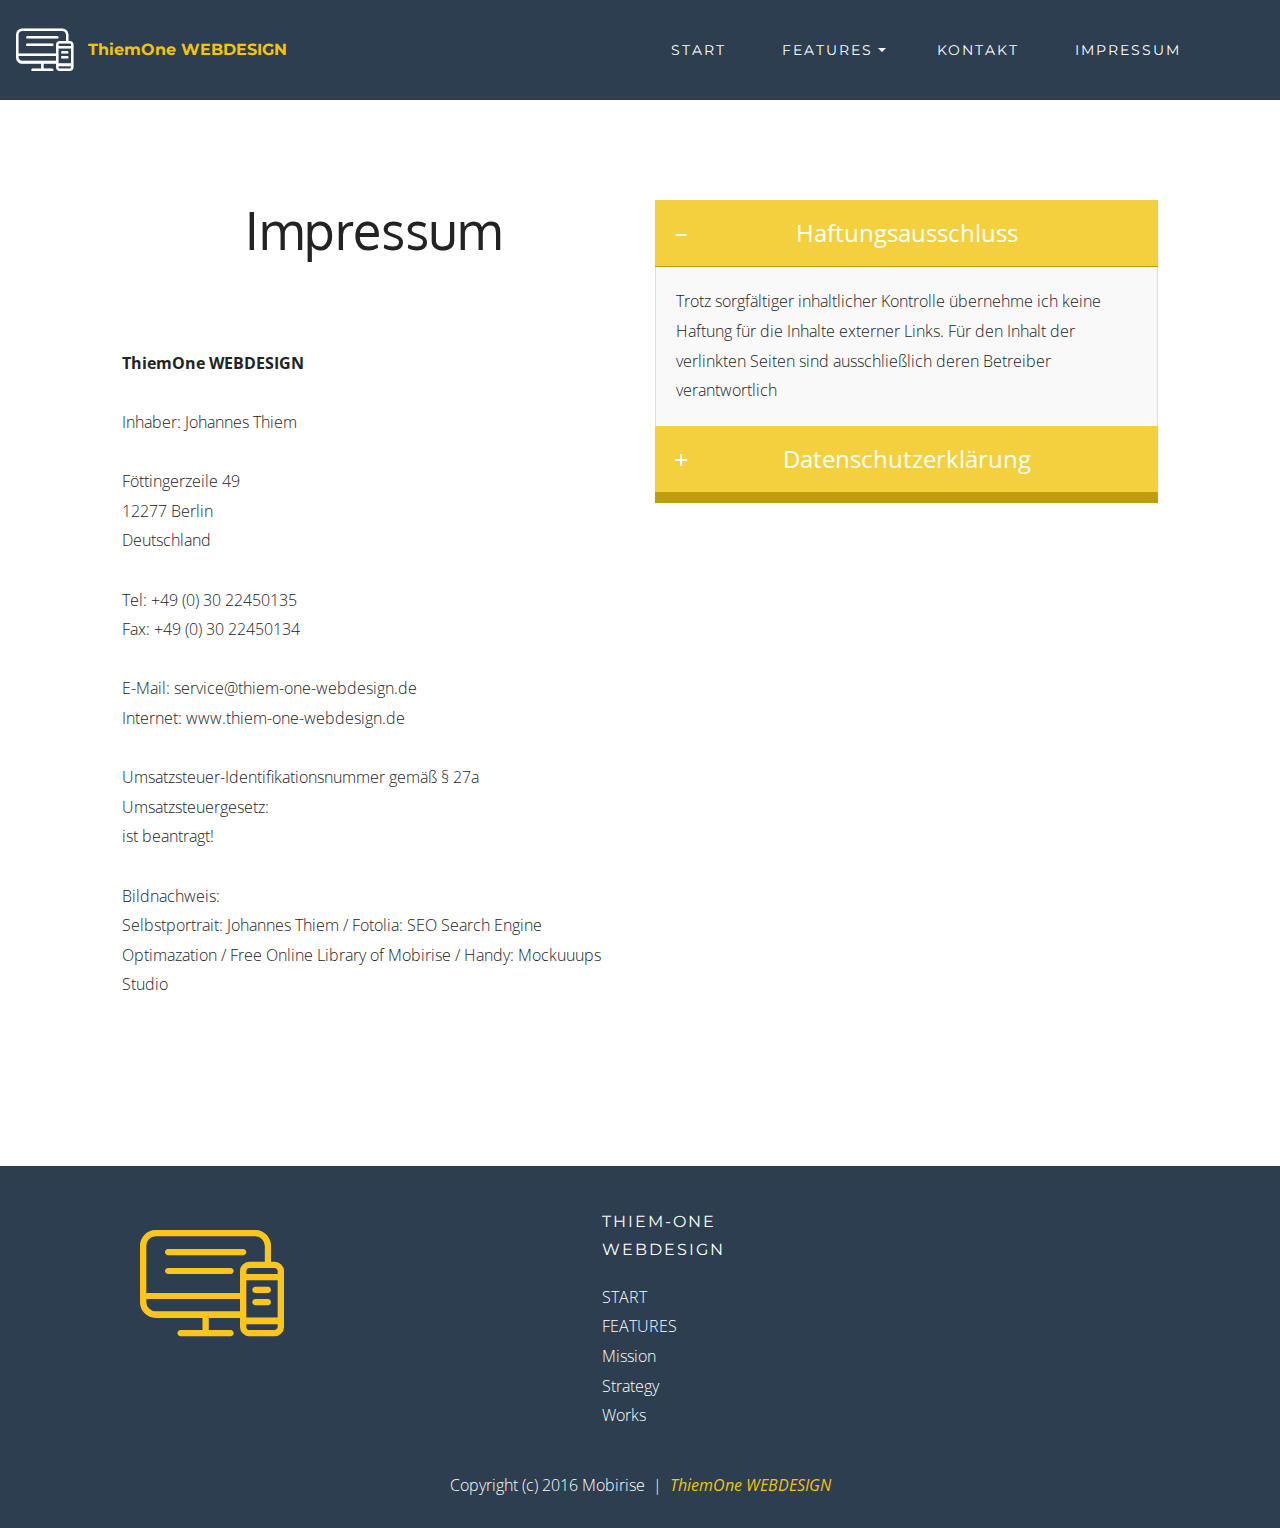
<file: impressum.html>
<!DOCTYPE html>
<html>
<head>
  <!-- Site made with Mobirise Website Builder v3.12.1, https://mobirise.com -->
  <meta charset="UTF-8">
  <meta http-equiv="X-UA-Compatible" content="IE=edge">
  <meta name="generator" content="Mobirise v3.12.1, mobirise.com">
  <meta name="viewport" content="width=device-width, initial-scale=1">
  <link rel="shortcut icon" href="assets/images/logo.png" type="image/x-icon">
  <meta name="description" content="">
  <title>ThiemOne WEBDESIGN  |  Impressum</title>
  <link rel="stylesheet" href="https://fonts.googleapis.com/css?family=Arvo:400,400i,700,700i">
  <link rel="stylesheet" href="https://fonts.googleapis.com/css?family=Montserrat:400,700">
  <link rel="stylesheet" href="https://fonts.googleapis.com/css?family=Open+Sans:400,400i,700,700i">
  <link rel="stylesheet" href="assets/et-line-font-plugin/style.css">
  <link rel="stylesheet" href="assets/bootstrap-material-design-font/css/material.css">
  <link rel="stylesheet" href="assets/icon54/style.css">
  <link rel="stylesheet" href="assets/tether/tether.min.css">
  <link rel="stylesheet" href="assets/bootstrap/css/bootstrap.min.css">
  <link rel="stylesheet" href="assets/socicon/css/socicon.min.css">
  <link rel="stylesheet" href="assets/colorm-icons/style.css">
  <link rel="stylesheet" href="assets/animate.css/animate.min.css">
  <link rel="stylesheet" href="assets/dropdown/css/style.css">
  <link rel="stylesheet" href="assets/theme/css/style.css">
  <link rel="stylesheet" href="assets/mobirise/css/mbr-additional.css" type="text/css">
  
  
  
</head>
<body>
<section class="menu1" id="menu-k">

    <nav class="navbar navbar-dropdown navbar-fixed-top">
        <div class="container-fluid">

            <div class="mbr-table">
                <div class="mbr-table-cell">

                    <div class="navbar-brand">
                        <a href="index.html" class="icon54-responsive-design mbr-iconfont mbr-iconfont-menu navbar-logo" style="font-size: 60px; color: rgb(255, 255, 255);"></a>
                        <a class="navbar-caption text-primary" href="index.html">ThiemOne WEBDESIGN</a>
                    </div>

                </div>
                <div class="mbr-table-cell">

                    <button class="navbar-toggler pull-xs-right hidden-md-up" type="button" data-toggle="collapse" data-target="#exCollapsingNavbar">
                        <span class="hamburger-icon"></span>
                    </button>

                    <ul class="nav-dropdown collapse pull-xs-right nav navbar-nav navbar-toggleable-sm" id="exCollapsingNavbar"><li class="nav-item"><a class="nav-link link" href="index.html">START</a></li><li class="nav-item dropdown open"><a class="nav-link link dropdown-toggle" href="https://mobirise.com/" aria-expanded="true" data-toggle="dropdown-submenu">FEATURES</a><div class="dropdown-menu"><a class="dropdown-item" href="index.html#tabs1-e">Meine Leistungen</a><a class="dropdown-item" href="mein_angebot.html">Mein Angebot</a><a class="dropdown-item" href="preisbeispiele.html">Preisbeispiele</a><a class="dropdown-item" href="informationen.html">Informationen</a><a class="dropdown-item" href="arzt-site.html">Arzt-Website</a></div></li><li class="nav-item dropdown"><a class="nav-link link" href="index.html#contacts3-j" aria-expanded="false">KONTAKT</a></li><li class="nav-item"><a class="nav-link link" href="impressum.html" aria-expanded="false">IMPRESSUM</a></li><li class="nav-item"><a class="nav-link link" href="https://mobirise.com/" aria-expanded="false"></a></li></ul>
                    <button hidden="" class="navbar-toggler navbar-close" type="button" data-toggle="collapse" data-target="#exCollapsingNavbar">
                        <span class="close-icon"></span>
                    </button>

                </div>
            </div>

        </div>
    </nav>

</section>

<section class="mbr-section accordion mbr-after-navbar" id="accordion2-m" style="background-color: rgb(255, 255, 255); padding-top: 200px; padding-bottom: 100px;">

    
        <div class="container-fluid">
            <div class="row">
                <div class="col-xs-12 col-lg-5 col-lg-offset-1">                    
                    <div class="section-head text-center space30">
                        <h1 class="mbr-section-title display-4">Impressum</h1>
                        <p class="mbr-section-text lead"><br><br><strong>ThiemOne WEBDESIGN</strong><br><br>Inhaber: Johannes Thiem<br><br>Föttingerzeile 49<br>12277 Berlin<br>Deutschland<br><br>Tel: +49 (0) 30 22450135<br>Fax: +49 (0) 30 22450134<br><br>E-Mail: service@thiem-one-webdesign.de<br>Internet: www.thiem-one-webdesign.de<br><br>Umsatzsteuer-Identifikationsnummer gemäß § 27a Umsatzsteuergesetz: <br>ist beantragt!<br><br>Bildnachweis:<br>Selbstportrait: Johannes Thiem / Fotolia: SEO Search Engine Optimazation / Free Online Library of Mobirise /   Handy: Mockuuups Studio<br><br></p>
                        <div class="clearfix"></div>
                    </div>
                </div>
                <div class="col-xs-12 col-lg-5">
                    <div id="accordion2-m-init" class="panel-group accordionStyles accordion" role="tablist" aria-multiselectable="true">
                      <div class="accordion-group">
                        <div class="panel panel-default" style="display: block;">
                            <div class="panel-heading" role="tab" id="headingOne">
                                <span class="signSpan pseudoMinus"></span>
                                <h4 class="panel-title display-6"><a role="button" class="collapsed" data-toggle="collapse" data-parent="#accordion2-m-init" data-core="" href="#collapseOneaccordion2-m" aria-expanded="false" aria-controls="collapseOne"><span class="sign"></span>Haftungsausschluss</a></h4>
                            </div>
                            <div id="collapseOneaccordion2-m" class="panel-collapse noScroll collapse in" role="tabpanel" aria-labelledby="headingOne">
                                <div class="panel-body lead"><p>Trotz sorgfältiger inhaltlicher Kontrolle übernehme ich keine Haftung für die Inhalte externer Links. Für den Inhalt der verlinkten Seiten sind ausschließlich deren Betreiber verantwortlich</p></div>
                            </div>
                        </div>
                        <div class="panel panel-default" style="display: block;">
                            <div class="panel-heading" role="tab" id="headingTwo">
                                <span class="signSpan pseudoPlus"></span>
                                <h4 class="panel-title display-6"><a role="button" class="collapsed" data-toggle="collapse" data-parent="#accordion2-m-init" data-core="" href="#collapseTwoaccordion2-m" aria-expanded="false" aria-controls="collapseTwo">Datenschutzerklärung</a></h4>
                            </div>
                            <div id="collapseTwoaccordion2-m" class="panel-collapse noScroll collapse" role="tabpanel" aria-labelledby="headingTwo">
                                <div class="panel-body lead"><p><strong>Datenschutz</strong></p><p><span style="font-size: 1rem; line-height: 1.85em;">Der Betreiber dieser Seiten nimmt den Schutz Ihrer persönlichen Daten sehr ernst. Ich behandel Ihre personenbezogenen Daten vertraulich und entsprechend der gesetzlichen Datenschutzvorschriften sowie dieser Datenschutzerklärung.</span><strong><br></strong></p><p>Die Nutzung meiner Webseite ist in der Regel ohne Angabe personenbezogener Daten möglich. Soweit auf meinen Seiten personenbezogene Daten (beispielsweise Name, Anschrift oder E-Mail-Adressen) erhoben werden, erfolgt dies, soweit möglich, stets auf freiwilliger Basis. Diese Daten werden ohne Ihre ausdrückliche Zustimmung nicht an Dritte weitergegeben.</p><p>Ich weise darauf hin, dass die Datenübertragung im Internet (z.B. bei der Kommunikation per E-Mail) Sicherheitslücken aufweisen kann. Ein lückenloser Schutz der Daten vor dem Zugriff durch Dritte ist nicht möglich.</p><p><strong>Datenschutzerklärung für die Nutzung von Google Analytics</strong></p><p>Diese Website nutzt Funktionen des Webanalysedienstes Google Analytics. Anbieter ist die Google Inc. 1600 Amphitheatre Parkway Mountain View, CA 94043, USA. Google Analytics verwendet sog. "Cookies". Das sind Textdateien, die auf Ihrem Computer gespeichert werden und die eine Analyse der Benutzung der Website durch Sie ermöglichen. Die durch den Cookie erzeugten Informationen über Ihre Benutzung dieser Website werden in der Regel an einen Server von Google in den USA übertragen und dort gespeichert.</p><p>Im Falle der Aktivierung der IP-Anonymisierung auf dieser Webseite wird Ihre IP-Adresse von Google jedoch innerhalb von Mitgliedstaaten der Europäischen Union oder in anderen Vertragsstaaten des Abkommens über den Europäischen Wirtschaftsraum zuvor gekürzt. Nur in Ausnahmefällen wird die volle IP-Adresse an einen Server von Google in den USA übertragen und dort gekürzt. Im Auftrag des Betreibers dieser Website wird Google diese Informationen benutzen, um Ihre Nutzung der Website auszuwerten, um Reports über die Websiteaktivitäten zusammenzustellen und um weitere mit der Websitenutzung und der Internetnutzung verbundene Dienstleistungen gegenüber dem Websitebetreiber zu erbringen. Die im Rahmen von Google Analytics von Ihrem Browser übermittelte IP-Adresse wird nicht mit anderen Daten von Google zusammengeführt.</p><p>Sie können die Speicherung der Cookies durch eine entsprechende Einstellung Ihrer Browser-Software verhindern; wir weisen Sie jedoch darauf hin, dass Sie in diesem Fall gegebenenfalls nicht sämtliche Funktionen dieser Website vollumfänglich werden nutzen können. Sie können darüber hinaus die Erfassung der durch das Cookie erzeugten und auf Ihre Nutzung der Website bezogenen Daten (inkl. Ihrer IP-Adresse) an Google sowie die Verarbeitung dieser Daten durch Google verhindern, indem sie das unter dem folgenden Link verfügbare Browser-Plugin herunterladen und installieren: http://tools.google.com/dlpage/gaoptout?hl=de</p><p><strong>Auskunft, Löschung, Sperrung</strong><br></p><p><span style="font-size: 1rem; line-height: 1.85em;">Sie haben jederzeit das Recht auf unentgeltliche Auskunft über Ihre gespeicherten personenbezogenen Daten, deren Herkunft und Empfänger und den Zweck der Datenverarbeitung sowie ein Recht auf Berichtigung, Sperrung oder Löschung dieser Daten. Hierzu sowie zu weiteren Fragen zum Thema personenbezogene Daten können Sie sich jederzeit unter der im Impressum angegebenen Adresse an uns wenden.</span><br></p><p>-    Server-Log-Files<br><span style="font-size: 1rem; line-height: 1.85em;">-    Der Provider der Seiten erhebt und speichert automatisch         Informationen in sogenannten Server-Log &nbsp; &nbsp;Files, die ihr Browser automatisch an mich übermittelt. <br>Dies dies sind:<br></span><span style="font-size: 1rem; line-height: 1.85em;">-    Browsertyp/ Browserversion<br></span><span style="font-size: 1rem; line-height: 1.85em;">-    verwndetes Betriebssystem<br></span><span style="font-size: 1rem; line-height: 1.85em;">-    Referrer URL<br></span><span style="font-size: 1rem; line-height: 1.85em;">-    Hostname des zugreifenden Rechners<br></span><span style="font-size: 1rem; line-height: 1.85em;">-    Uhrzeit der Serveranfrage</span></p><p>Diese Daten sind nicht bestimmten Personen zuordenbar. Eine Zusammenführung dieser Daten mit anderen Datenquellen wird nicht vorgenommen. Ich behalte mir vor, diese Daten nachträglich zu prüfen, wenn mir konkrete Anhaltspunkte für eine rechtswidrige Nutzung bekannt werden.</p><p><strong>Cookies</strong><br></p><p><span style="font-size: 1rem; line-height: 1.85em;">Die Internetseiten verwenden teilweise so genannte Cookies. Cookies richten auf Ihrem Rechner keinen Schaden an und enthalten keine Viren. Cookies dienen dazu, unser Angebot nutzerfreundlicher, effektiver und sicherer zu machen. Cookies sind kleine Textdateien, die auf Ihrem Rechner abgelegt werden und die Ihr Browser speichert.</span><br></p><p>Die meisten der von uns verwendeten Cookies sind so genannte „Session-Cookies“. Sie werden nach Ende Ihres Besuchs automatisch gelöscht. Andere Cookies bleiben auf Ihrem Endgerät gespeichert, bis Sie diese löschen. Diese Cookies ermöglichen es uns, Ihren Browser beim nächsten Besuch wiederzuerkennen.</p><p>Sie können Ihren Browser so einstellen, dass Sie über das Setzen von Cookies informiert werden und Cookies nur im Einzelfall erlauben, die Annahme von Cookies für bestimmte Fälle oder generell ausschließen sowie das automatische Löschen der Cookies beim Schließen des Browser aktivieren. Bei der Deaktivierung von Cookies kann die Funktionalität dieser Website eingeschränkt sein.</p><p><strong>Kontaktformular</strong><br></p><p><span style="font-size: 1rem; line-height: 1.85em;">Wenn Sie uns per Kontaktformular Anfragen zukommen lassen, werden Ihre Angaben aus dem Anfrageformular inklusive der von Ihnen dort angegebenen Kontaktdaten zwecks Bearbeitung der Anfrage und für den Fall von Anschlussfragen bei mir gespeichert. Diese Daten gebe ich nicht ohne Ihre Einwilligung weiter.</span><br></p><p><strong>Widerspruch Werbe-Mails</strong><br></p><p><span style="font-size: 1rem; line-height: 1.85em;">Der Nutzung von im Rahmen der Impressumspflicht veröffentlichten Kontaktdaten zur Übersendung von nicht ausdrücklich angeforderter Werbung und Informationsmaterialien wird hiermit widersprochen. Die Betreiber der Seiten behalten sich ausdrücklich rechtliche Schritte im Falle der unverlangten Zusendung von Werbeinformationen, etwa durch Spam-E-Mails, vor.&nbsp;</span><br></p><p><span style="font-size: 1rem; line-height: 1.85em;">Quellenangabe: <a href="https://www.e-recht24.de/" target="_blank"><strong>eRecht24</strong></a></span><br></p></div>
                            </div>
                        </div>
                        
                        
                        
                        
                      </div>    
                    </div>
                </div>
            </div>
        </div>
</section>

<footer class="mbr-small-footer mbr-section mbr-section-nopadding footer1" id="footer1-l" style="background-color: rgb(44, 62, 80); padding-top: 2.625rem; padding-bottom: 1.75rem;">
    
    <div class="container-fluid">
    	<div class="row">
    		<div class="col-xs-12 col-lg-10 col-lg-offset-1">
    			<div class="col-xs-12 col-lg-2 text-xs-center">
    				<div><a href="https://mobirise.com" class="icon54-responsive-design mbr-iconfont mbr-iconfont-menu" style="font-size: 150px; color: rgb(250, 197, 28);"></a></div>
    			</div>
    			<div class="footer-list col-xs-12 col-lg-10">
    				<div class="col-xs-12 col-md-4 text-xs-center text-md-left">
                        <p class="mbr-section-subtitle display-3"></p>
                        <p class="mbr-section-text lead"></p>
                        <p class="mbr-section-text lead"></p>
                        <p class="mbr-section-text lead"></p>
                        <p class="mbr-section-text lead"></p>
                        <p class="mbr-section-text lead"></p>
                    </div>
                    <div class="col-xs-12 col-md-4 text-xs-center text-md-left">
                        <p class="mbr-section-subtitle display-3">Thiem-one<br>Webdesign</p>
                        <p class="mbr-section-text lead">START</p>
                        <p class="mbr-section-text lead">FEATURES</p>
                        <p class="mbr-section-text lead">Mission</p>
                        <p class="mbr-section-text lead">Strategy</p>
                        <p class="mbr-section-text lead">Works</p>
                    </div>
                    <div class="col-xs-12 col-md-4 text-xs-center text-md-left">
                        <p class="mbr-section-subtitle display-3"></p>
                        <p class="mbr-section-text lead"></p>
                        <p class="mbr-section-text lead"></p>
                        <p class="mbr-section-text lead"></p>
                        <p class="mbr-section-text lead"></p>
                        <p class="mbr-section-text lead"></p>
                    </div>
    			</div>
    			
    		</div>
    	</div>
    </div>
    <div class="container margin-top-40">
        <p class="text-xs-center mbr-section-text lead">Copyright (c) 2016 Mobirise &nbsp;| &nbsp;<a href="index.html">ThiemOne WEBDESIGN</a></p>
    </div>
</footer>


  <script src="assets/web/assets/jquery/jquery.min.js"></script>
  <script src="assets/tether/tether.min.js"></script>
  <script src="assets/bootstrap/js/bootstrap.min.js"></script>
  <script src="assets/smooth-scroll/SmoothScroll.js"></script>
  <script src="assets/viewportChecker/jquery.viewportchecker.js"></script>
  <script src="assets/dropdown/js/script.min.js"></script>
  <script src="assets/touchSwipe/jquery.touchSwipe.min.js"></script>
  <script src="assets/theme/js/script.js"></script>
  
  
  <input name="animation" type="hidden">
   <div id="scrollToTop" class="scrollToTop mbr-arrow-up"><a style="text-align: center;"><i class="mbr-arrow-up-icon-cm cm-icon cm-icon-smallarrow-up"></i></a></div>
  </body>
</html>
</file>
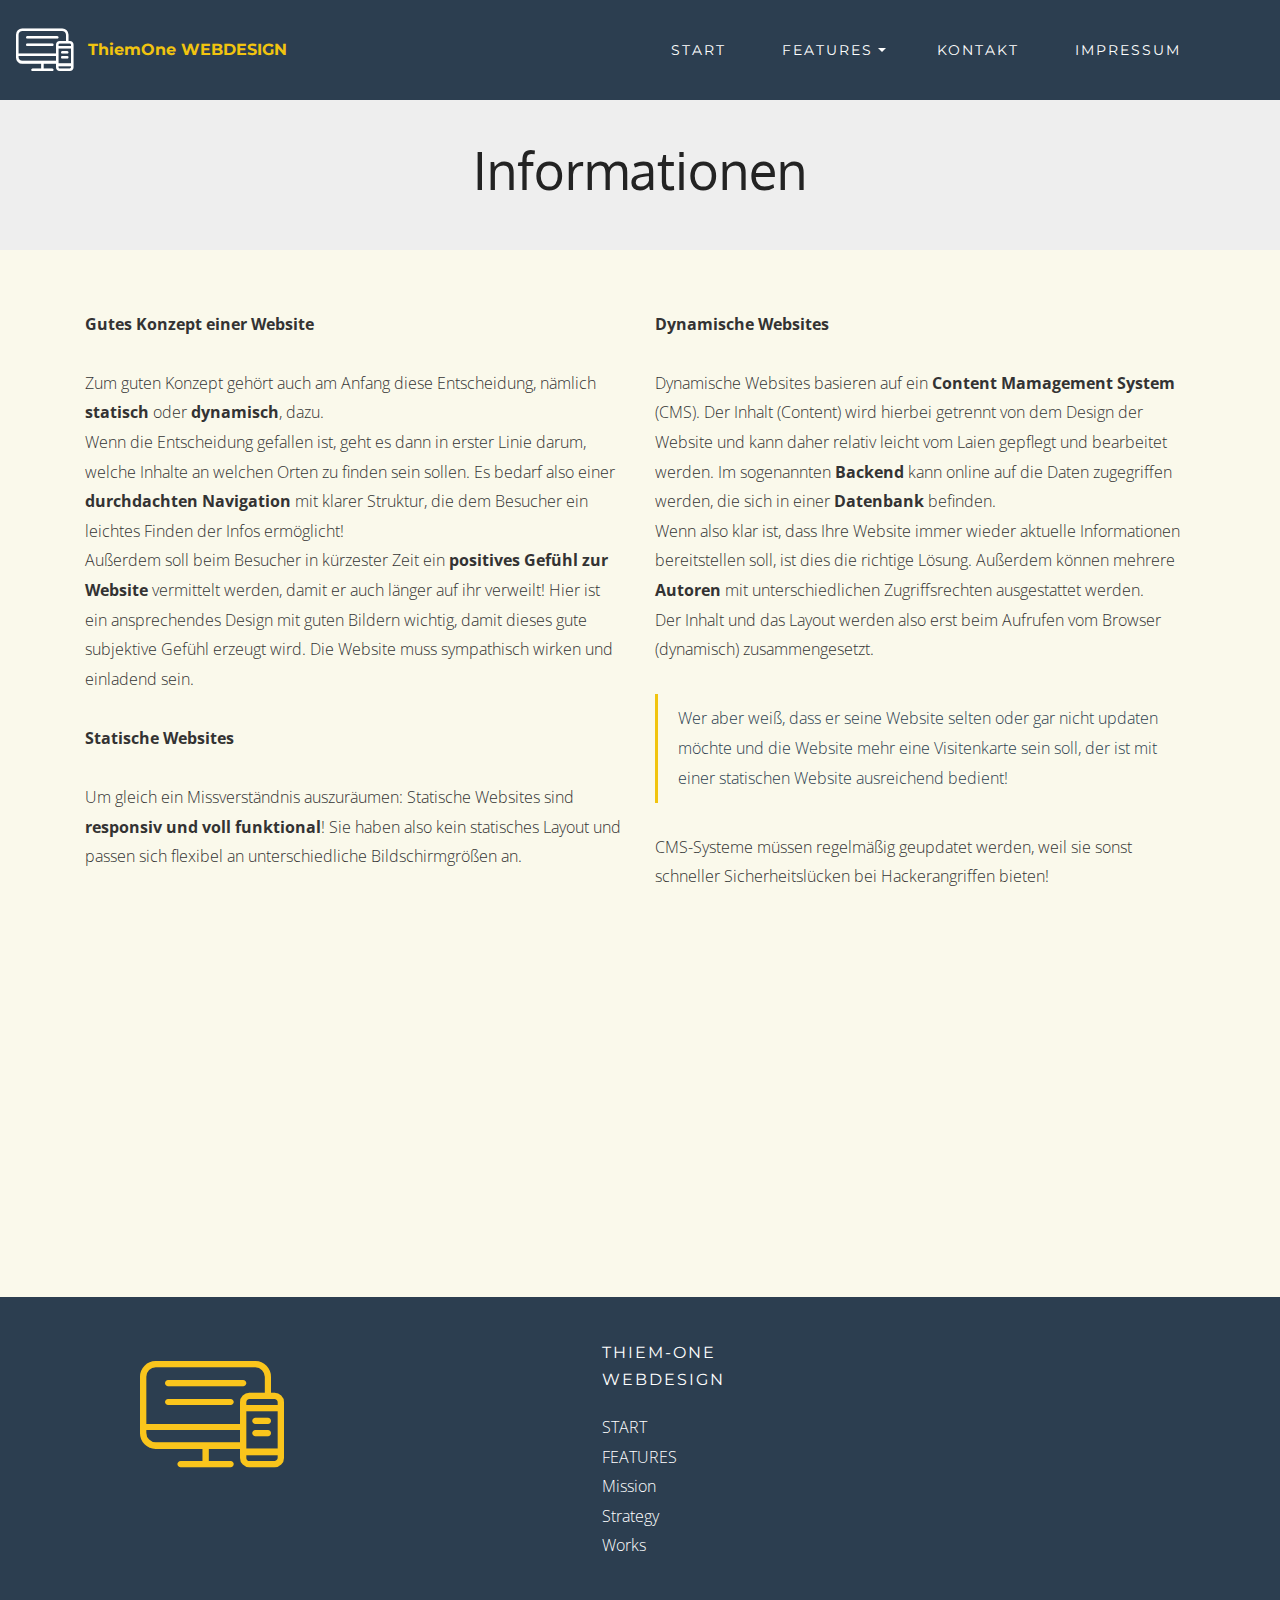
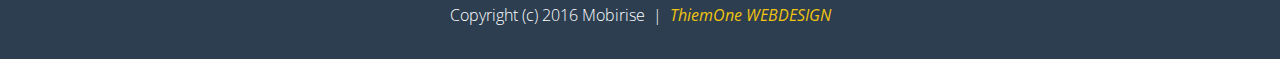
<file: informationen.html>
<!DOCTYPE html>
<html>
<head>
  <!-- Site made with Mobirise Website Builder v3.12.1, https://mobirise.com -->
  <meta charset="UTF-8">
  <meta http-equiv="X-UA-Compatible" content="IE=edge">
  <meta name="generator" content="Mobirise v3.12.1, mobirise.com">
  <meta name="viewport" content="width=device-width, initial-scale=1">
  <link rel="shortcut icon" href="assets/images/logo.png" type="image/x-icon">
  <meta name="description" content="">
  <title>ThiemOne WEBDESIGN | Informationen</title>
  <link rel="stylesheet" href="https://fonts.googleapis.com/css?family=Arvo:400,400i,700,700i">
  <link rel="stylesheet" href="https://fonts.googleapis.com/css?family=Montserrat:400,700">
  <link rel="stylesheet" href="https://fonts.googleapis.com/css?family=Open+Sans:400,400i,700,700i">
  <link rel="stylesheet" href="assets/et-line-font-plugin/style.css">
  <link rel="stylesheet" href="assets/bootstrap-material-design-font/css/material.css">
  <link rel="stylesheet" href="assets/icon54/style.css">
  <link rel="stylesheet" href="assets/tether/tether.min.css">
  <link rel="stylesheet" href="assets/bootstrap/css/bootstrap.min.css">
  <link rel="stylesheet" href="assets/socicon/css/socicon.min.css">
  <link rel="stylesheet" href="assets/colorm-icons/style.css">
  <link rel="stylesheet" href="assets/animate.css/animate.min.css">
  <link rel="stylesheet" href="assets/dropdown/css/style.css">
  <link rel="stylesheet" href="assets/theme/css/style.css">
  <link rel="stylesheet" href="assets/mobirise/css/mbr-additional.css" type="text/css">
  
  
  
</head>
<body>
<section class="menu1" id="menu-u">

    <nav class="navbar navbar-dropdown navbar-fixed-top">
        <div class="container-fluid">

            <div class="mbr-table">
                <div class="mbr-table-cell">

                    <div class="navbar-brand">
                        <a href="index.html" class="icon54-responsive-design mbr-iconfont mbr-iconfont-menu navbar-logo" style="font-size: 60px; color: rgb(255, 255, 255);"></a>
                        <a class="navbar-caption text-primary" href="index.html">ThiemOne WEBDESIGN</a>
                    </div>

                </div>
                <div class="mbr-table-cell">

                    <button class="navbar-toggler pull-xs-right hidden-md-up" type="button" data-toggle="collapse" data-target="#exCollapsingNavbar">
                        <span class="hamburger-icon"></span>
                    </button>

                    <ul class="nav-dropdown collapse pull-xs-right nav navbar-nav navbar-toggleable-sm" id="exCollapsingNavbar"><li class="nav-item"><a class="nav-link link" href="index.html">START</a></li><li class="nav-item dropdown open"><a class="nav-link link dropdown-toggle" href="https://mobirise.com/" aria-expanded="true" data-toggle="dropdown-submenu">FEATURES</a><div class="dropdown-menu"><a class="dropdown-item" href="index.html#tabs1-e">Meine Leistungen</a><a class="dropdown-item" href="mein_angebot.html">Mein Angebot</a><a class="dropdown-item" href="preisbeispiele.html">Preisbeispiele</a><a class="dropdown-item" href="informationen.html">Informationen</a><a class="dropdown-item" href="arzt-site.html">Arzt-Website</a></div></li><li class="nav-item dropdown"><a class="nav-link link" href="index.html#contacts3-j" aria-expanded="false">KONTAKT</a></li><li class="nav-item"><a class="nav-link link" href="impressum.html" aria-expanded="false">IMPRESSUM</a></li><li class="nav-item"><a class="nav-link link" href="https://mobirise.com/" aria-expanded="false"></a></li></ul>
                    <button hidden="" class="navbar-toggler navbar-close" type="button" data-toggle="collapse" data-target="#exCollapsingNavbar">
                        <span class="close-icon"></span>
                    </button>

                </div>
            </div>

        </div>
    </nav>

</section>

<section class="mbr-section content3 mbr-section__container mbr-after-navbar" id="content3-w" style="background-color: rgb(238, 238, 238); padding-top: 140px; padding-bottom: 20px;">
    <div class="container">
        <div class="row">
            <div class="col-xs-12">
                <h3 class="mbr-section-title display-4">Informationen</h3>
                
            </div>
        </div>
    </div>
</section>

<section class="mbr-section content6 article mbr-section__container" id="content6-x" style="background-color: rgb(250, 249, 235); padding-top: 60px; padding-bottom: 40px;">

    <div class="container">
        <div class="row">
            <div class="col-xs-12 col-md-6 lead"><p><strong>Gutes Konzept einer Website</strong></p><p><strong><br></strong></p><p>Zum guten Konzept gehört auch am Anfang diese Entscheidung, nämlich <strong>statisch</strong> oder <strong>dynamisch</strong>, dazu. &nbsp;</p><p>Wenn die Entscheidung gefallen ist, geht es dann in erster Linie darum, welche Inhalte an welchen Orten zu finden sein sollen. Es bedarf also einer <strong>durchdachten Navigation</strong> mit klarer Struktur, die dem Besucher ein leichtes Finden der Infos ermöglicht!</p><p>Außerdem soll beim Besucher in kürzester Zeit ein <strong>positives Gefühl zur Website</strong> vermittelt werden, damit er auch länger auf ihr verweilt! Hier ist ein ansprechendes Design mit guten Bildern wichtig, damit dieses gute subjektive Gefühl erzeugt wird. Die Website muss sympathisch wirken und einladend sein.</p><p><br></p><p><strong>Statische Websites</strong></p><p><strong><br></strong></p><p>Um gleich ein Missverständnis auszuräumen: Statische Websites sind <strong>responsiv und voll funktional</strong>! Sie haben also kein statisches Layout und passen sich flexibel an unterschiedliche Bildschirmgrößen an. </p><p>Mit statisch ist etwas anderes gemeint: </p><p>Einmal ins Internet gestellt bedürfen sie nicht einer ständigen Aktualisierung, wie es Blogs oder Magazine benötigen, die immer wieder neue Einträge bekommen! </p><p> Zu dieser Art Websites gehören eine Menge Vertreter, wie beispielsweise Handwerksbetriebe, Heilberufler oder auch Restaurants.&nbsp;</p><p>Außerdem biete ich zusätzliche Änderungen an, wenn erforderlich und erwünscht!</p><p>Der Vorteil bei diesen Sites ist, dass sie keine Datenbank benötigen und durch direkten Zugriff recht schnell sind! Auch der Aufwand der Erstellung ist geringer.</p><p><br></p><p><br></p></div>
            <div class="col-xs-12 col-md-6 lead"><p><strong>Dynamische Websites</strong></p><p><strong><br></strong></p><p>Dynamische Websites basieren auf ein <strong>Content Mamagement System </strong>(CMS). Der Inhalt (Content) wird hierbei getrennt von dem Design der Website und kann daher relativ leicht vom Laien gepflegt und bearbeitet werden. Im sogenannten <strong>Backend</strong> kann online auf die Daten zugegriffen werden, die sich in einer <strong>Datenbank</strong> befinden.&nbsp;</p><p>Wenn also klar ist, dass Ihre Website immer wieder aktuelle Informationen bereitstellen soll, ist dies die richtige Lösung. Außerdem können mehrere <strong>Autoren</strong> mit unterschiedlichen Zugriffsrechten ausgestattet werden.&nbsp;</p><p>Der Inhalt und das Layout werden also erst beim Aufrufen vom Browser (dynamisch) zusammengesetzt.</p><p><br></p><blockquote>Wer aber weiß, dass er seine Website selten oder gar nicht  updaten möchte und die Website mehr eine Visitenkarte sein soll, der ist mit einer statischen Website ausreichend bedient!</blockquote><p><br></p><p>CMS-Systeme müssen regelmäßig geupdatet werden, weil sie sonst schneller Sicherheitslücken bei Hackerangriffen bieten!&nbsp;</p><p><br></p><p>Hierfür biete ich dann eine Anleitung an!</p><p><br></p><p><br></p></div>
        </div>
    </div>

</section>

<footer class="mbr-small-footer mbr-section mbr-section-nopadding footer1" id="footer1-v" style="background-color: rgb(44, 62, 80); padding-top: 2.625rem; padding-bottom: 1.75rem;">
    
    <div class="container-fluid">
    	<div class="row">
    		<div class="col-xs-12 col-lg-10 col-lg-offset-1">
    			<div class="col-xs-12 col-lg-2 text-xs-center">
    				<div><a href="https://mobirise.com" class="icon54-responsive-design mbr-iconfont mbr-iconfont-menu" style="font-size: 150px; color: rgb(250, 197, 28);"></a></div>
    			</div>
    			<div class="footer-list col-xs-12 col-lg-10">
    				<div class="col-xs-12 col-md-4 text-xs-center text-md-left">
                        <p class="mbr-section-subtitle display-3"></p>
                        <p class="mbr-section-text lead"></p>
                        <p class="mbr-section-text lead"></p>
                        <p class="mbr-section-text lead"></p>
                        <p class="mbr-section-text lead"></p>
                        <p class="mbr-section-text lead"></p>
                    </div>
                    <div class="col-xs-12 col-md-4 text-xs-center text-md-left">
                        <p class="mbr-section-subtitle display-3">Thiem-one<br>Webdesign</p>
                        <p class="mbr-section-text lead">START</p>
                        <p class="mbr-section-text lead">FEATURES</p>
                        <p class="mbr-section-text lead">Mission</p>
                        <p class="mbr-section-text lead">Strategy</p>
                        <p class="mbr-section-text lead">Works</p>
                    </div>
                    <div class="col-xs-12 col-md-4 text-xs-center text-md-left">
                        <p class="mbr-section-subtitle display-3"></p>
                        <p class="mbr-section-text lead"></p>
                        <p class="mbr-section-text lead"></p>
                        <p class="mbr-section-text lead"></p>
                        <p class="mbr-section-text lead"></p>
                        <p class="mbr-section-text lead"></p>
                    </div>
    			</div>
    			
    		</div>
    	</div>
    </div>
    <div class="container margin-top-40">
        <p class="text-xs-center mbr-section-text lead">Copyright (c) 2016 Mobirise &nbsp;| &nbsp;<a href="index.html">ThiemOne WEBDESIGN</a></p>
    </div>
</footer>


  <script src="assets/web/assets/jquery/jquery.min.js"></script>
  <script src="assets/tether/tether.min.js"></script>
  <script src="assets/bootstrap/js/bootstrap.min.js"></script>
  <script src="assets/smooth-scroll/SmoothScroll.js"></script>
  <script src="assets/viewportChecker/jquery.viewportchecker.js"></script>
  <script src="assets/dropdown/js/script.min.js"></script>
  <script src="assets/touchSwipe/jquery.touchSwipe.min.js"></script>
  <script src="assets/theme/js/script.js"></script>
  
  
  <input name="animation" type="hidden">
   <div id="scrollToTop" class="scrollToTop mbr-arrow-up"><a style="text-align: center;"><i class="mbr-arrow-up-icon-cm cm-icon cm-icon-smallarrow-up"></i></a></div>
  </body>
</html>
</file>
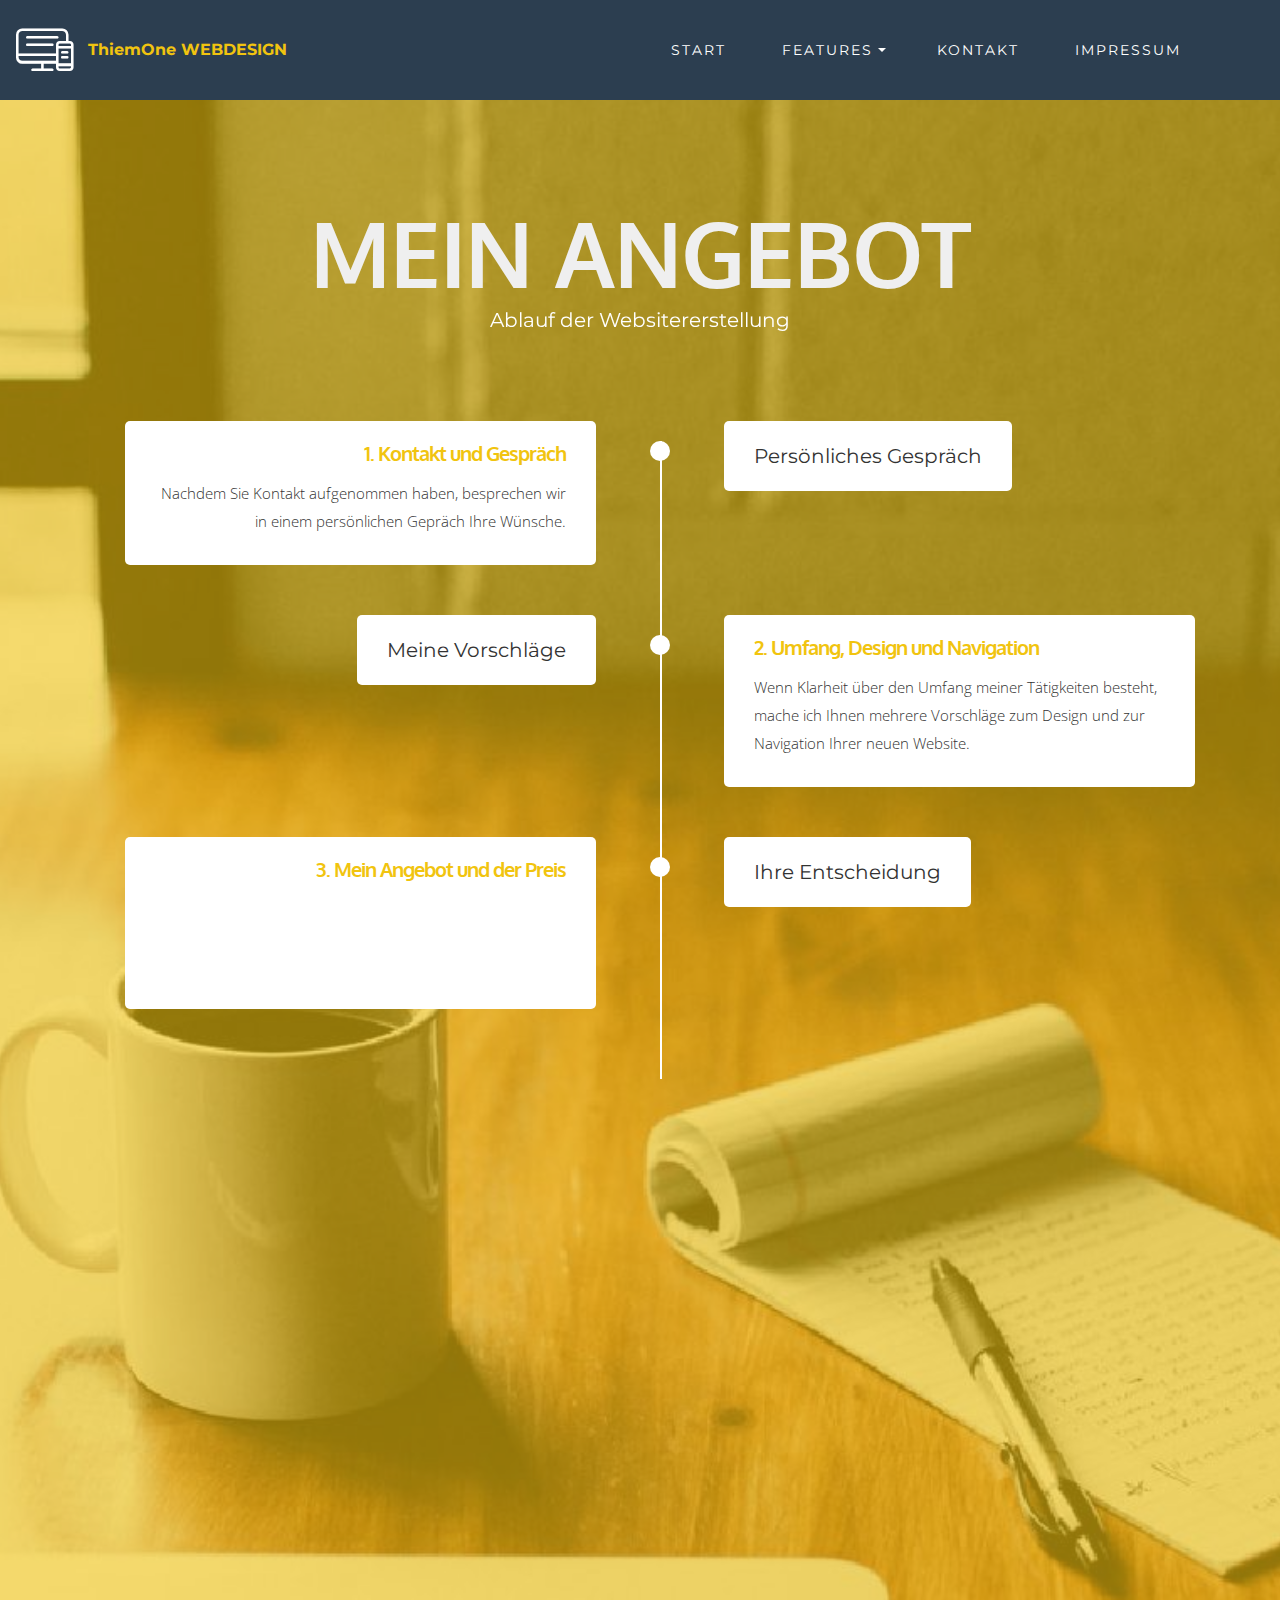
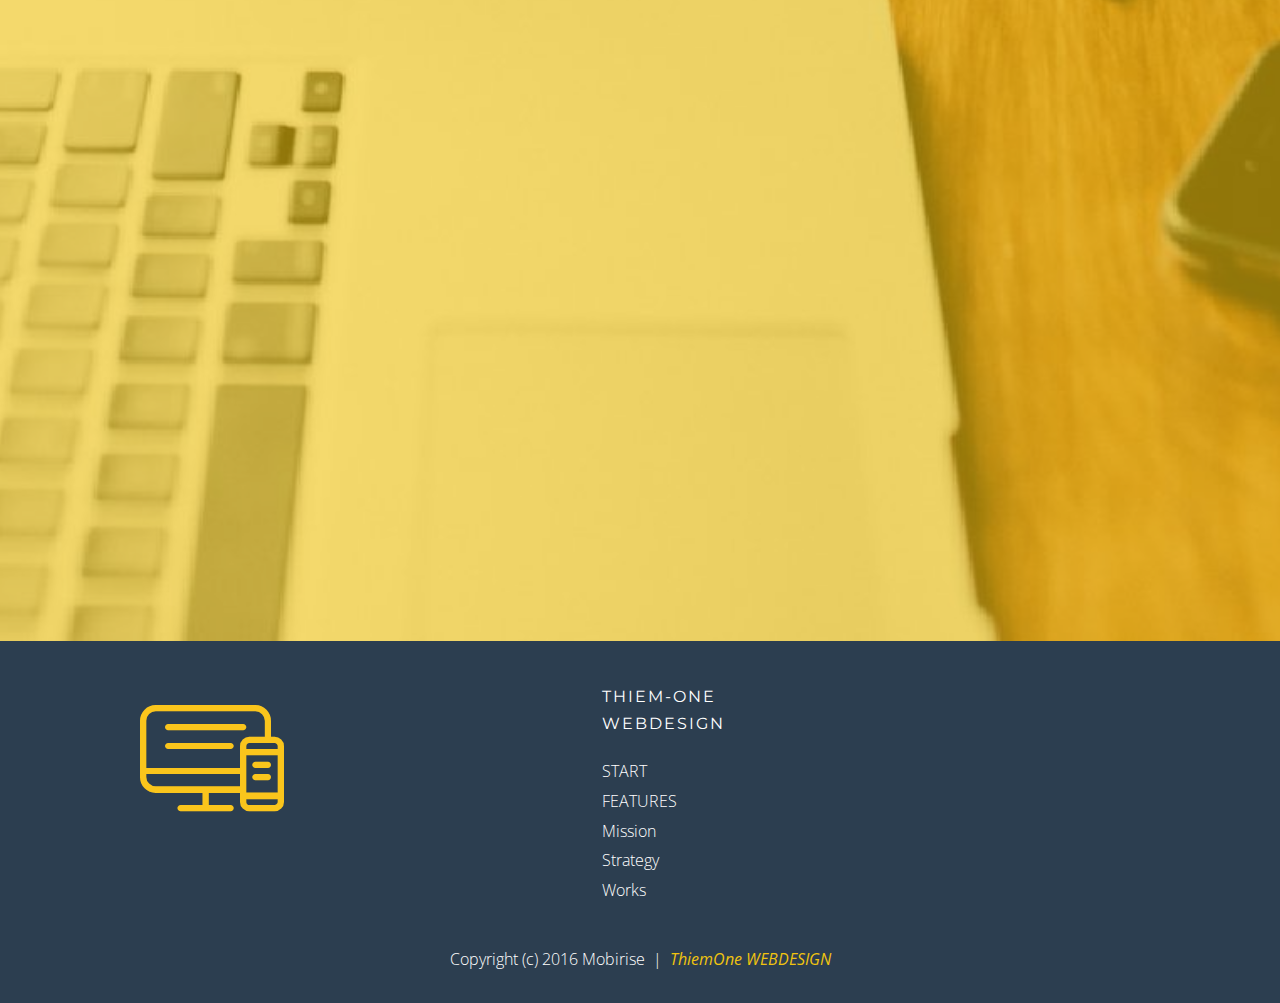
<file: mein_angebot.html>
<!DOCTYPE html>
<html>
<head>
  <!-- Site made with Mobirise Website Builder v3.12.1, https://mobirise.com -->
  <meta charset="UTF-8">
  <meta http-equiv="X-UA-Compatible" content="IE=edge">
  <meta name="generator" content="Mobirise v3.12.1, mobirise.com">
  <meta name="viewport" content="width=device-width, initial-scale=1">
  <link rel="shortcut icon" href="assets/images/logo.png" type="image/x-icon">
  <meta name="description" content="">
  <title>ThiemOne WEBDESIGN | Mein Angebot</title>
  <link rel="stylesheet" href="https://fonts.googleapis.com/css?family=Arvo:400,400i,700,700i">
  <link rel="stylesheet" href="https://fonts.googleapis.com/css?family=Montserrat:400,700">
  <link rel="stylesheet" href="https://fonts.googleapis.com/css?family=Open+Sans:400,400i,700,700i">
  <link rel="stylesheet" href="assets/et-line-font-plugin/style.css">
  <link rel="stylesheet" href="assets/bootstrap-material-design-font/css/material.css">
  <link rel="stylesheet" href="assets/icon54/style.css">
  <link rel="stylesheet" href="assets/tether/tether.min.css">
  <link rel="stylesheet" href="assets/bootstrap/css/bootstrap.min.css">
  <link rel="stylesheet" href="assets/socicon/css/socicon.min.css">
  <link rel="stylesheet" href="assets/colorm-icons/style.css">
  <link rel="stylesheet" href="assets/animate.css/animate.min.css">
  <link rel="stylesheet" href="assets/dropdown/css/style.css">
  <link rel="stylesheet" href="assets/theme/css/style.css">
  <link rel="stylesheet" href="assets/mobirise/css/mbr-additional.css" type="text/css">
  
  
  
</head>
<body>
<section class="menu1" id="menu-r">

    <nav class="navbar navbar-dropdown navbar-fixed-top">
        <div class="container-fluid">

            <div class="mbr-table">
                <div class="mbr-table-cell">

                    <div class="navbar-brand">
                        <a href="index.html" class="icon54-responsive-design mbr-iconfont mbr-iconfont-menu navbar-logo" style="font-size: 60px; color: rgb(255, 255, 255);"></a>
                        <a class="navbar-caption text-primary" href="index.html">ThiemOne WEBDESIGN</a>
                    </div>

                </div>
                <div class="mbr-table-cell">

                    <button class="navbar-toggler pull-xs-right hidden-md-up" type="button" data-toggle="collapse" data-target="#exCollapsingNavbar">
                        <span class="hamburger-icon"></span>
                    </button>

                    <ul class="nav-dropdown collapse pull-xs-right nav navbar-nav navbar-toggleable-sm" id="exCollapsingNavbar"><li class="nav-item"><a class="nav-link link" href="index.html">START</a></li><li class="nav-item dropdown open"><a class="nav-link link dropdown-toggle" href="https://mobirise.com/" aria-expanded="true" data-toggle="dropdown-submenu">FEATURES</a><div class="dropdown-menu"><a class="dropdown-item" href="index.html#tabs1-e">Meine Leistungen</a><a class="dropdown-item" href="mein_angebot.html">Mein Angebot</a><a class="dropdown-item" href="preisbeispiele.html">Preisbeispiele</a><a class="dropdown-item" href="informationen.html">Informationen</a><a class="dropdown-item" href="arzt-site.html">Arzt-Website</a></div></li><li class="nav-item dropdown"><a class="nav-link link" href="index.html#contacts3-j" aria-expanded="false">KONTAKT</a></li><li class="nav-item"><a class="nav-link link" href="impressum.html" aria-expanded="false">IMPRESSUM</a></li><li class="nav-item"><a class="nav-link link" href="https://mobirise.com/" aria-expanded="false"></a></li></ul>
                    <button hidden="" class="navbar-toggler navbar-close" type="button" data-toggle="collapse" data-target="#exCollapsingNavbar">
                        <span class="close-icon"></span>
                    </button>

                </div>
            </div>

        </div>
    </nav>

</section>

<section class="mbr-section features9 mbr-parallax-background mbr-after-navbar" id="features9-t" style="background-image: url(assets/images/mbr-2-2000x1333.jpg); padding-top: 200px; padding-bottom: 100px;">
    <div class="elements-content">
        <div class="mbr-overlay" style="opacity: 0.6; background-color: rgb(241, 196, 15);"></div>
        <div class="container titleBlock">
            <div class="col-xs-12 text-xs-center">
                    <h3 class="mbr-section-title display-2">Mein Angebot</h3>
                    <h5 class="mbr-section-subtitle">Ablauf der Websitererstellung</h5>
            </div>
        </div>    
        <div class="container timelineHeight">
            <ul class="timeline">
                <li class="timeline-normal separline" style="display: block;">
                <span class="separator" style="background-color: rgb(255, 255, 255);"></span>
                    <div class="date date-normal">
                        <p class="h-black" style="background-color: rgb(255, 255, 255);">Persönliches Gespräch</p>
                    </div>
                    <span class="iconBackground" style="background-color: rgb(255, 255, 255);"><span class="icon"></span></span>
                    <div class="timeline-panel" style="background-color: rgb(255, 255, 255);">
                        <h4 class="h-black text-right">1. Kontakt und Gespräch</h4>
                        <p class="mbr-section-text-gray lead h-black">Nachdem Sie Kontakt aufgenommen haben, besprechen wir in einem persönlichen Gepräch Ihre Wünsche.<br></p>
                    </div>
                </li>

                <li class="timeline-inverted separline" style="display: block;">
                <span class="separator" style="background-color: rgb(255, 255, 255);"></span>
                    <div class="date date-inverted">
                        <p class="mbr-section-text-gray" style="background-color: rgb(255, 255, 255);">Meine Vorschläge</p>
                    </div>
                    <div class="timeline-panel" style="background-color: rgb(255, 255, 255);">
                        <h4 class="h-black">2. Umfang, Design und Navigation</h4>
                        <p class="mbr-section-text-gray lead h-black">Wenn Klarheit über den Umfang meiner Tätigkeiten besteht, mache ich Ihnen mehrere Vorschläge zum Design und zur Navigation Ihrer neuen Website.<br></p>
                    </div>
                    <span class="iconBackgroundInverse" style="background-color: rgb(255, 255, 255);"><span class="icon"></span></span>
                </li>

                <li class="timeline-normal separline" style="display: block;">
                <span class="separator" style="background-color: rgb(255, 255, 255);"></span>
                    <div class="date date-normal">
                        <p class="mbr-section-text-gray" style="background-color: rgb(255, 255, 255);">Ihre Entscheidung</p>
                    </div>
                    <span class="iconBackground" style="background-color: rgb(255, 255, 255);"><span class="icon"></span></span>
                    <div class="timeline-panel" style="background-color: rgb(255, 255, 255);">
                        <h4 class="h-black text-right">3. Mein Angebot und der Preis</h4>
                        <p class="mbr-section-text-gray lead h-black">Wenn Sie sich für mich entscheiden, mache ich Ihnen ein Angebot mit der Auflistung meiner Arbeiten und des möglichen Preises.<br></p>
                    </div>
                </li>

                <li class="timeline-inverted separline" style="display: block;">
                <span class="separator" style="background-color: rgb(255, 255, 255);"></span>
                    <div class="date date-inverted">
                        <p class="mbr-section-text-gray" style="background-color: rgb(255, 255, 255);">Ihr Auftrag</p>
                    </div>
                    <div class="timeline-panel" style="background-color: rgb(255, 255, 255);">
                        <h4 class="h-black">4. Beginn meiner Arbeit</h4>
                        <p class="mbr-section-text-gray lead h-black">Mit Ihrer Unterschrift und mit Ihrer Anzahlung von 50 Prozent beginne ich mit der Erstellung der Website. Ich bleibe immer mit Ihnen in Kontakt und liefere Ihnen Zwischenergebnisse, die mit Ihnen besprochen und auch verändert werden können.<br></p>
                    </div>
                    <span class="iconBackgroundInverse" style="background-color: rgb(255, 255, 255);"><span class="icon"></span></span>
                </li>

                <li class="timeline-normal separline" style="display: block;">
                <span class="separator" style="background-color: rgb(255, 255, 255);"></span>
                    <div class="date date-normal">
                        <p class="mbr-section-text-gray" style="background-color: rgb(255, 255, 255);">Website-Erstellung</p>
                    </div>
                    <span class="iconBackground" style="background-color: rgb(255, 255, 255);"><span class="icon"></span></span>
                    <div class="timeline-panel" style="background-color: rgb(255, 255, 255);">
                        <h4 class="h-black text-right">5. Ausführung des Auftrags und Abnahme</h4>
                        <p class="mbr-section-text-gray lead h-black">Nach einem Monat erhalten Sie eine Endversion zur Abnahme.<br></p>
                    </div>
                </li>

                <li class="timeline-inverted separline" style="display: block;">
                <span class="separator" style="background-color: rgb(255, 255, 255);"></span>
                    <div class="date date-inverted">
                        <p class="mbr-section-text-gray" style="background-color: rgb(255, 255, 255);">Hosten der Website</p>
                    </div>
                    <div class="timeline-panel" style="background-color: rgb(255, 255, 255);">
                        <h4 class="h-black">6. Upload der Website und Endzahlung</h4>
                        <p class="mbr-section-text-gray lead h-black">Findet alles Ihre Zustimmung, wird Ihre Website gehostet und optimiert für Suchmaschinen. Jetzt zahlen sie die restlichen 50 Prozent.<br></p>
                    </div>
                    <span class="iconBackgroundInverse" style="background-color: rgb(255, 255, 255);"><span class="icon"></span></span>
                </li>

                <li class="timeline-normal separline" style="display: block;">
                <span class="separator" style="background-color: rgb(255, 255, 255);"></span>
                    <div class="date date-normal">
                        <p class="mbr-section-text-gray" style="background-color: rgb(255, 255, 255);">Änderungen und Korrekturen</p>
                    </div>
                    <span class="iconBackground" style="background-color: rgb(255, 255, 255);"><span class="icon"></span></span>
                    <div class="timeline-panel" style="background-color: rgb(255, 255, 255);">
                        <h4 class="h-black text-right">7. Nachträgliche Arbeiten</h4>
                        <p class="mbr-section-text-gray lead h-black">In den folgenden 6 Monaten übernehme ich noch kleine Anderungen und Korrekturen ohne Preisaufschlag!<br></p>
                    </div>
                </li>

                <li class="timeline-inverted separline" style="display: block;">
                <span class="separator" style="display: none; background-color: rgb(255, 255, 255);"></span>
                    <div class="date date-inverted">
                        <p class="mbr-section-text-gray" style="background-color: rgb(255, 255, 255);">Autoren/Administratoren-Coaching</p>
                    </div>
                    <div class="timeline-panel" style="background-color: rgb(255, 255, 255);">
                        <h4 class="h-black">8. Zusatzleistung für WORDPRESS</h4>
                        <p class="mbr-section-text-gray lead h-black">Ich betreue Sie oder einen Mitarbeiter bei der Bedienung des Back-Ends von WORDPRESS, als Autor und als Administrator.</p>
                    </div>
                    <span class="iconBackgroundInverse" style="background-color: rgb(255, 255, 255);"><span class="icon"></span></span>
                </li>

                

                

                 

                

            </ul>
        </div>
    </div>
</section>

<footer class="mbr-small-footer mbr-section mbr-section-nopadding footer1" id="footer1-s" style="background-color: rgb(44, 62, 80); padding-top: 2.625rem; padding-bottom: 1.75rem;">
    
    <div class="container-fluid">
    	<div class="row">
    		<div class="col-xs-12 col-lg-10 col-lg-offset-1">
    			<div class="col-xs-12 col-lg-2 text-xs-center">
    				<div><a href="https://mobirise.com" class="icon54-responsive-design mbr-iconfont mbr-iconfont-menu" style="font-size: 150px; color: rgb(250, 197, 28);"></a></div>
    			</div>
    			<div class="footer-list col-xs-12 col-lg-10">
    				<div class="col-xs-12 col-md-4 text-xs-center text-md-left">
                        <p class="mbr-section-subtitle display-3"></p>
                        <p class="mbr-section-text lead"></p>
                        <p class="mbr-section-text lead"></p>
                        <p class="mbr-section-text lead"></p>
                        <p class="mbr-section-text lead"></p>
                        <p class="mbr-section-text lead"></p>
                    </div>
                    <div class="col-xs-12 col-md-4 text-xs-center text-md-left">
                        <p class="mbr-section-subtitle display-3">Thiem-one<br>Webdesign</p>
                        <p class="mbr-section-text lead">START</p>
                        <p class="mbr-section-text lead">FEATURES</p>
                        <p class="mbr-section-text lead">Mission</p>
                        <p class="mbr-section-text lead">Strategy</p>
                        <p class="mbr-section-text lead">Works</p>
                    </div>
                    <div class="col-xs-12 col-md-4 text-xs-center text-md-left">
                        <p class="mbr-section-subtitle display-3"></p>
                        <p class="mbr-section-text lead"></p>
                        <p class="mbr-section-text lead"></p>
                        <p class="mbr-section-text lead"></p>
                        <p class="mbr-section-text lead"></p>
                        <p class="mbr-section-text lead"></p>
                    </div>
    			</div>
    			
    		</div>
    	</div>
    </div>
    <div class="container margin-top-40">
        <p class="text-xs-center mbr-section-text lead">Copyright (c) 2016 Mobirise &nbsp;| &nbsp;<a href="index.html">ThiemOne WEBDESIGN</a></p>
    </div>
</footer>


  <script src="assets/web/assets/jquery/jquery.min.js"></script>
  <script src="assets/tether/tether.min.js"></script>
  <script src="assets/bootstrap/js/bootstrap.min.js"></script>
  <script src="assets/smooth-scroll/SmoothScroll.js"></script>
  <script src="assets/viewportChecker/jquery.viewportchecker.js"></script>
  <script src="assets/dropdown/js/script.min.js"></script>
  <script src="assets/touchSwipe/jquery.touchSwipe.min.js"></script>
  <script src="assets/jarallax/jarallax.js"></script>
  <script src="assets/theme/js/script.js"></script>
  
  
  <input name="animation" type="hidden">
   <div id="scrollToTop" class="scrollToTop mbr-arrow-up"><a style="text-align: center;"><i class="mbr-arrow-up-icon-cm cm-icon cm-icon-smallarrow-up"></i></a></div>
  </body>
</html>
</file>
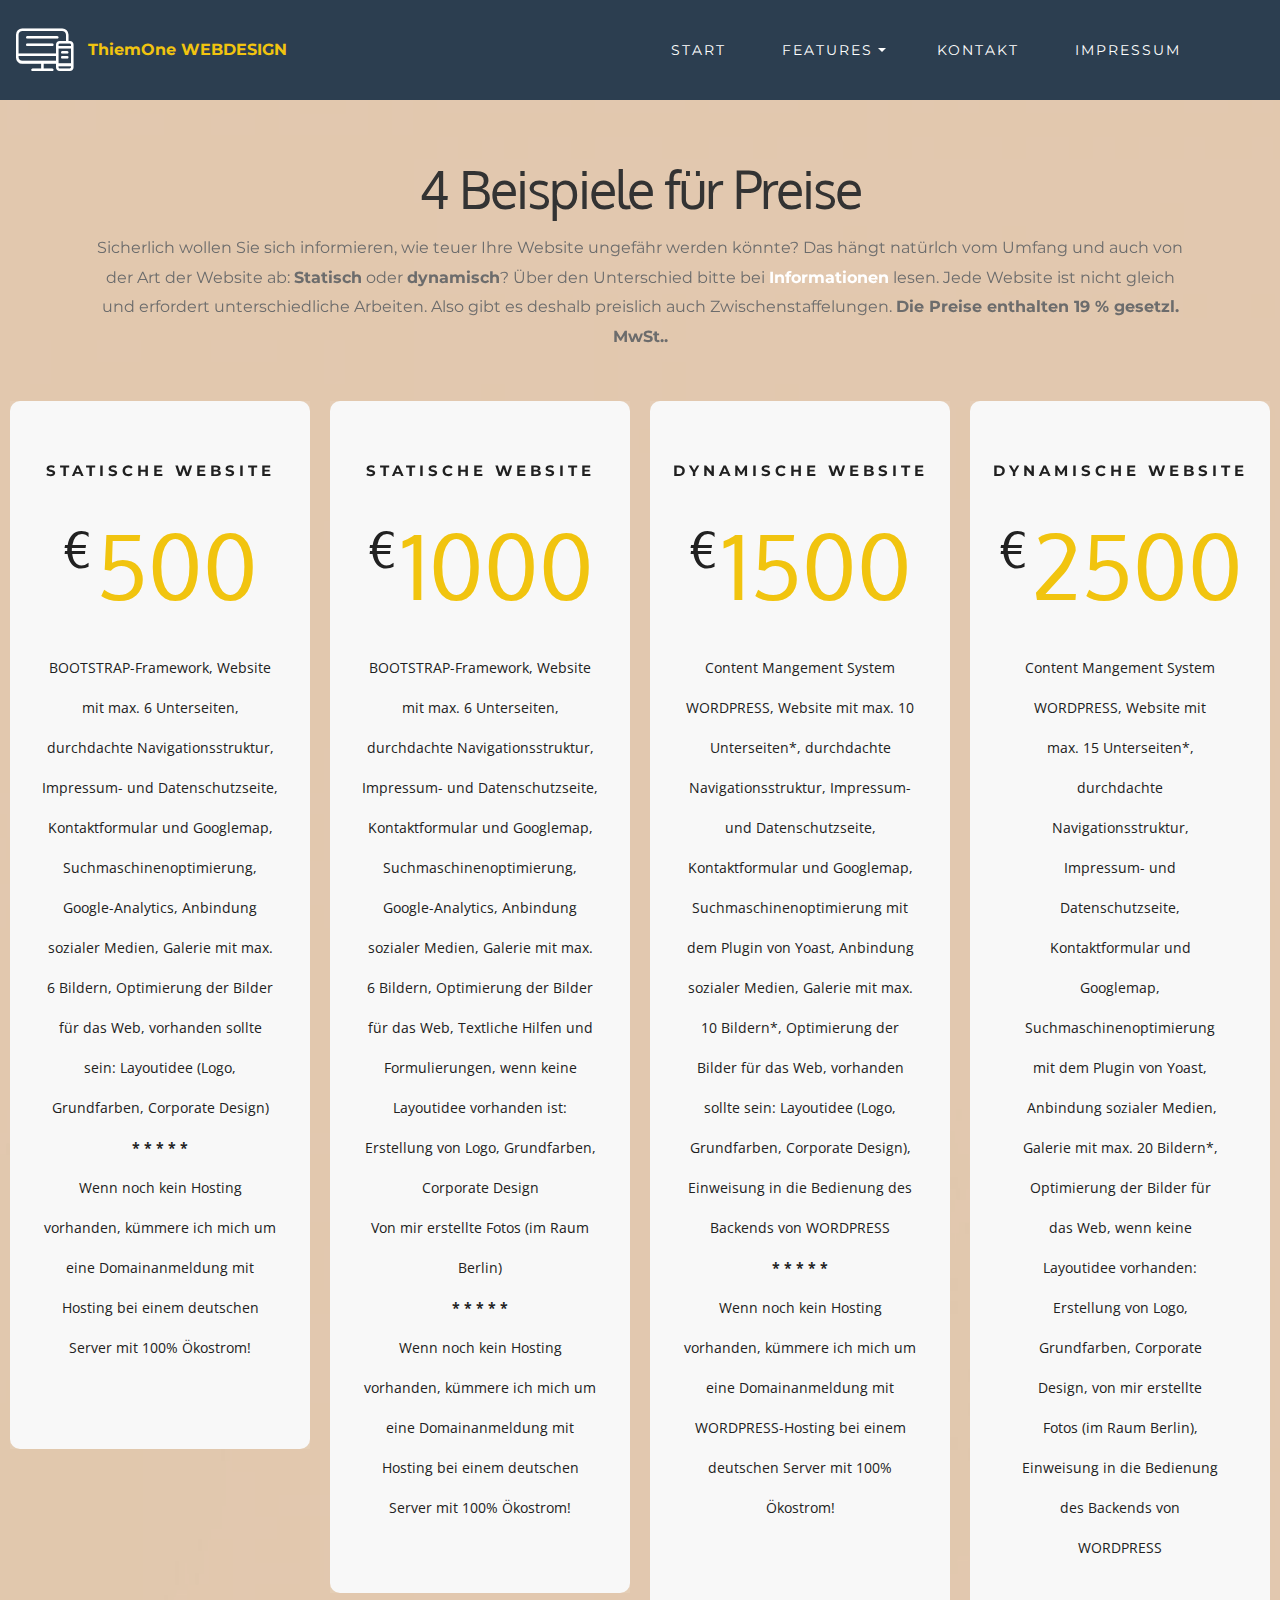
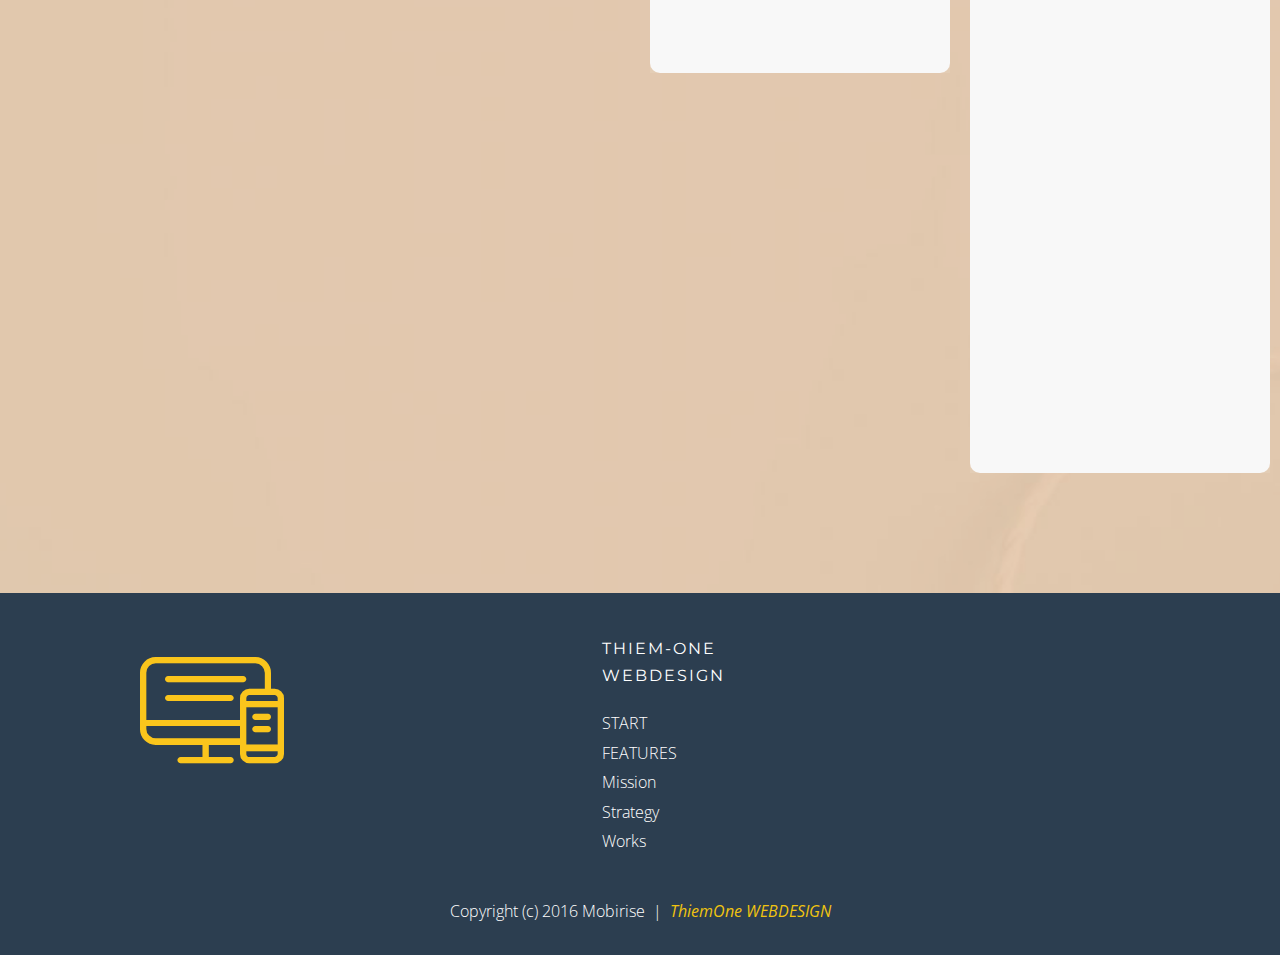
<file: preisbeispiele.html>
<!DOCTYPE html>
<html>
<head>
  <!-- Site made with Mobirise Website Builder v3.12.1, https://mobirise.com -->
  <meta charset="UTF-8">
  <meta http-equiv="X-UA-Compatible" content="IE=edge">
  <meta name="generator" content="Mobirise v3.12.1, mobirise.com">
  <meta name="viewport" content="width=device-width, initial-scale=1">
  <link rel="shortcut icon" href="assets/images/logo.png" type="image/x-icon">
  <meta name="description" content="">
  <title>ThiemOne WEBDESIGN | Preisbeispiele</title>
  <link rel="stylesheet" href="https://fonts.googleapis.com/css?family=Arvo:400,400i,700,700i">
  <link rel="stylesheet" href="https://fonts.googleapis.com/css?family=Montserrat:400,700">
  <link rel="stylesheet" href="https://fonts.googleapis.com/css?family=Open+Sans:400,400i,700,700i">
  <link rel="stylesheet" href="assets/et-line-font-plugin/style.css">
  <link rel="stylesheet" href="assets/bootstrap-material-design-font/css/material.css">
  <link rel="stylesheet" href="assets/icon54/style.css">
  <link rel="stylesheet" href="assets/tether/tether.min.css">
  <link rel="stylesheet" href="assets/bootstrap/css/bootstrap.min.css">
  <link rel="stylesheet" href="assets/socicon/css/socicon.min.css">
  <link rel="stylesheet" href="assets/colorm-icons/style.css">
  <link rel="stylesheet" href="assets/animate.css/animate.min.css">
  <link rel="stylesheet" href="assets/dropdown/css/style.css">
  <link rel="stylesheet" href="assets/theme/css/style.css">
  <link rel="stylesheet" href="assets/mobirise/css/mbr-additional.css" type="text/css">
  
  
  
</head>
<body>
<section class="menu1" id="menu-n">

    <nav class="navbar navbar-dropdown navbar-fixed-top">
        <div class="container-fluid">

            <div class="mbr-table">
                <div class="mbr-table-cell">

                    <div class="navbar-brand">
                        <a href="index.html" class="icon54-responsive-design mbr-iconfont mbr-iconfont-menu navbar-logo" style="font-size: 60px; color: rgb(255, 255, 255);"></a>
                        <a class="navbar-caption text-primary" href="index.html">ThiemOne WEBDESIGN</a>
                    </div>

                </div>
                <div class="mbr-table-cell">

                    <button class="navbar-toggler pull-xs-right hidden-md-up" type="button" data-toggle="collapse" data-target="#exCollapsingNavbar">
                        <span class="hamburger-icon"></span>
                    </button>

                    <ul class="nav-dropdown collapse pull-xs-right nav navbar-nav navbar-toggleable-sm" id="exCollapsingNavbar"><li class="nav-item"><a class="nav-link link" href="index.html">START</a></li><li class="nav-item dropdown open"><a class="nav-link link dropdown-toggle" href="https://mobirise.com/" aria-expanded="true" data-toggle="dropdown-submenu">FEATURES</a><div class="dropdown-menu"><a class="dropdown-item" href="index.html#tabs1-e">Meine Leistungen</a><a class="dropdown-item" href="mein_angebot.html">Mein Angebot</a><a class="dropdown-item" href="preisbeispiele.html">Preisbeispiele</a><a class="dropdown-item" href="informationen.html">Informationen</a><a class="dropdown-item" href="arzt-site.html">Arzt-Website</a></div></li><li class="nav-item dropdown"><a class="nav-link link" href="index.html#contacts3-j" aria-expanded="false">KONTAKT</a></li><li class="nav-item"><a class="nav-link link" href="impressum.html" aria-expanded="false">IMPRESSUM</a></li><li class="nav-item"><a class="nav-link link" href="https://mobirise.com/" aria-expanded="false"></a></li></ul>
                    <button hidden="" class="navbar-toggler navbar-close" type="button" data-toggle="collapse" data-target="#exCollapsingNavbar">
                        <span class="close-icon"></span>
                    </button>

                </div>
            </div>

        </div>
    </nav>

</section>

<section class="mbr-section mbr-price-table mbr-parallax-background mbr-after-navbar" id="pricing-table1-q" style="background-image: url(assets/images/pricing-table-bg.jpg); padding-top: 160px; padding-bottom: 120px;">

    <div class="mbr-overlay" style="opacity: 0.3; background-color: rgb(230, 126, 34);">
    </div>

      <div class="container">
          <div class="row">
              <div class="col-xs-12 text-xs-center">
                  <h1 class="mbr-section-title main-title">4 Beispiele für Preise</h1>
                  <h5 class="mbr-section-subtitle"> Sicherlich wollen Sie sich informieren, wie teuer Ihre Website ungefähr werden könnte? Das hängt natürlch vom Umfang und auch von der Art der Website ab: <strong>Statisch</strong> oder <strong>dynamisch</strong>? Über den Unterschied bitte bei <strong><a href="informationen.html" class="text-white">Informationen</a></strong> lesen. Jede Website ist nicht gleich und erfordert unterschiedliche Arbeiten. Also gibt es deshalb preislich auch Zwischenstaffelungen. <strong>Die Preise enthalten 19 % gesetzl. MwSt..</strong><br></h5>
              </div>
          </div>
      </div>

    <div class="mbr-section mbr-section-nopadding">
      <div class="row">
            <div class="col-xs-12  col-md-6 col-xl-3">
                <div class="mbr-plan card text-xs-center">
                    <div class="mbr-plan-header card-block">
                      
                      <div class="card-title">
                        <h3 class="mbr-plan-title">STATISCHE WEBSITE</h3>
                      </div>
                      <div class="card-text">
                          <div class="mbr-price">
                            <span class="mbr-price-value">€</span>
                            <span class="mbr-price-figure">500</span><small class="mbr-price-term"></small>
                          </div>
                      </div>
                    </div>
                    <div class="mbr-plan-body card-block">
                      <div class="mbr-plan-list"><ul class="list-group list-group-flush"><p><span style="font-size: 14px; line-height: 40px;">BOOTSTRAP-Framework, Website mit max. 6 Unterseiten, durchdachte Navigationsstruktur, Impressum- und Datenschutzseite, Kontaktformular und Googlemap, Suchmaschinenoptimierung, Google-Analytics, Anbindung sozialer Medien, Galerie mit max. 6 Bildern, Optimierung der Bilder für das Web, vorhanden sollte sein: Layoutidee (Logo, Grundfarben, Corporate Design)<br><strong>* * * * *</strong><br>Wenn noch kein Hosting vorhanden, kümmere ich mich um eine Domainanmeldung mit Hosting bei einem deutschen Server mit 100% Ökostrom!</span></p></ul></div>
                      
                    </div>
                </div>
            </div>
            <div class="col-xs-12  col-md-6 col-xl-3">
                <div class="mbr-plan card text-xs-center">
                    <div class="mbr-plan-header card-block">
                      
                      <div class="card-title">
                        <h3 class="mbr-plan-title">STATISCHE WEBSITE</h3>
                      </div>
                      <div class="card-text">
                          <div class="mbr-price">
                            <span class="mbr-price-value">€</span>
                            <span class="mbr-price-figure">1000</span><small class="mbr-price-term"></small>
                          </div>
                      </div>
                    </div>
                    <div class="mbr-plan-body card-block">
                      <div class="mbr-plan-list"><div><span style="font-size: 14px; line-height: 40px;">BOOTSTRAP-Framework, Website mit max. 6 Unterseiten, durchdachte Navigationsstruktur, Impressum- und Datenschutzseite, Kontaktformular und Googlemap, Suchmaschinenoptimierung, Google-Analytics, Anbindung sozialer Medien, Galerie mit max. 6 Bildern, Optimierung der Bilder für das Web, Textliche Hilfen und Formulierungen, wenn keine Layoutidee vorhanden ist: Erstellung von Logo, Grundfarben, Corporate Design<br>Von mir erstellte Fotos (im Raum Berlin)</span></div><ul class="list-group list-group-flush"><span style="font-size: 14px; line-height: 40px;"><strong>* * * * *</strong></span></ul><ul class="list-group list-group-flush"><span style="font-size: 14px; line-height: 40px;">Wenn noch kein Hosting vorhanden, kümmere ich mich um eine Domainanmeldung mit Hosting bei einem deutschen Server mit 100% Ökostrom!</span></ul></div>
                      
                    </div>
                </div>
            </div>
            <div class="col-xs-12  col-md-6 col-xl-3">
                <div class="mbr-plan card text-xs-center">
                    <div class="mbr-plan-header card-block">
                      
                      <div class="card-title">
                        <h3 class="mbr-plan-title">DYNAMISCHE WEBSITE</h3>
                      </div>
                      <div class="card-text">
                          <div class="mbr-price">
                            <span class="mbr-price-value">€</span>
                            <span class="mbr-price-figure">1500</span><small class="mbr-price-term"></small>
                          </div>
                      </div>
                    </div>
                    <div class="mbr-plan-body card-block">
                      <div class="mbr-plan-list"><span style="font-size: 14px; line-height: 40px;">Content Mangement System WORDPRESS, Website mit max. 10 Unterseiten*, durchdachte Navigationsstruktur, Impressum- und Datenschutzseite, Kontaktformular und Googlemap, Suchmaschinenoptimierung mit dem Plugin von Yoast, Anbindung sozialer Medien, Galerie mit max. 10 Bildern*, Optimierung der Bilder für das Web, vorhanden sollte sein: Layoutidee (Logo, Grundfarben, Corporate Design), Einweisung in die Bedienung des Backends von WORDPRESS</span><div><span style="font-size: 14px; line-height: 40px;"><strong>* * * * *</strong></span></div><div><span style="font-size: 14px; line-height: 40px;">Wenn noch kein Hosting vorhanden, kümmere ich mich um eine Domainanmeldung mit WORDPRESS-Hosting bei einem deutschen Server mit 100% Ökostrom!<br><em>*Die Seitenzahl und Bilderzahl können Sie später selbst erhöhen.</em></span></div></div>
                      
                    </div>
                </div>
            </div>
            <div class="col-xs-12  col-md-6 col-xl-3">
                <div class="mbr-plan card text-xs-center">
                    <div class="mbr-plan-header card-block">
                      
                      <div class="card-title">
                        <h3 class="mbr-plan-title">DYNAMISCHE WEBSITE</h3>
                      </div>
                      <div class="card-text">
                          <div class="mbr-price">
                            <span class="mbr-price-value">€</span>
                            <span class="mbr-price-figure">2500</span><small class="mbr-price-term"></small>
                          </div>
                      </div>
                    </div>
                    <div class="mbr-plan-body card-block">
                      <div class="mbr-plan-list"><ul class="list-group list-group-flush"><li class="list-group-item">Content Mangement System WORDPRESS, Website mit max. 15 Unterseiten*, durchdachte Navigationsstruktur, Impressum- und Datenschutzseite, Kontaktformular und Googlemap, Suchmaschinenoptimierung mit dem Plugin von Yoast, &nbsp;Anbindung sozialer Medien, Galerie mit max. 20 Bildern*, Optimierung der Bilder für das Web, wenn keine Layoutidee vorhanden: Erstellung von Logo, Grundfarben, Corporate Design, von mir erstellte Fotos (im Raum Berlin), Einweisung in die Bedienung des Backends von WORDPRESS</li><li class="list-group-item"><strong>* * * * *</strong></li><li class="list-group-item">Wenn noch kein Hosting vorhanden, kümmere ich mich um eine Domainanmeldung mit WORDPRESS-Hosting bei einem deutschen Server mit 100% Ökostrom!<br><em>*Die Seitenzahl und Bilderzahl können Sie später selbst erhöhen.</em></li></ul></div>
                      
                    </div>
                </div>
            </div>
          </div>
    </div>

</section>

<footer class="mbr-small-footer mbr-section mbr-section-nopadding footer1" id="footer1-o" style="background-color: rgb(44, 62, 80); padding-top: 2.625rem; padding-bottom: 1.75rem;">
    
    <div class="container-fluid">
    	<div class="row">
    		<div class="col-xs-12 col-lg-10 col-lg-offset-1">
    			<div class="col-xs-12 col-lg-2 text-xs-center">
    				<div><a href="https://mobirise.com" class="icon54-responsive-design mbr-iconfont mbr-iconfont-menu" style="font-size: 150px; color: rgb(250, 197, 28);"></a></div>
    			</div>
    			<div class="footer-list col-xs-12 col-lg-10">
    				<div class="col-xs-12 col-md-4 text-xs-center text-md-left">
                        <p class="mbr-section-subtitle display-3"></p>
                        <p class="mbr-section-text lead"></p>
                        <p class="mbr-section-text lead"></p>
                        <p class="mbr-section-text lead"></p>
                        <p class="mbr-section-text lead"></p>
                        <p class="mbr-section-text lead"></p>
                    </div>
                    <div class="col-xs-12 col-md-4 text-xs-center text-md-left">
                        <p class="mbr-section-subtitle display-3">Thiem-one<br>Webdesign</p>
                        <p class="mbr-section-text lead">START</p>
                        <p class="mbr-section-text lead">FEATURES</p>
                        <p class="mbr-section-text lead">Mission</p>
                        <p class="mbr-section-text lead">Strategy</p>
                        <p class="mbr-section-text lead">Works</p>
                    </div>
                    <div class="col-xs-12 col-md-4 text-xs-center text-md-left">
                        <p class="mbr-section-subtitle display-3"></p>
                        <p class="mbr-section-text lead"></p>
                        <p class="mbr-section-text lead"></p>
                        <p class="mbr-section-text lead"></p>
                        <p class="mbr-section-text lead"></p>
                        <p class="mbr-section-text lead"></p>
                    </div>
    			</div>
    			
    		</div>
    	</div>
    </div>
    <div class="container margin-top-40">
        <p class="text-xs-center mbr-section-text lead">Copyright (c) 2016 Mobirise &nbsp;| &nbsp;<a href="index.html">ThiemOne WEBDESIGN</a></p>
    </div>
</footer>


  <script src="assets/web/assets/jquery/jquery.min.js"></script>
  <script src="assets/tether/tether.min.js"></script>
  <script src="assets/bootstrap/js/bootstrap.min.js"></script>
  <script src="assets/smooth-scroll/SmoothScroll.js"></script>
  <script src="assets/viewportChecker/jquery.viewportchecker.js"></script>
  <script src="assets/dropdown/js/script.min.js"></script>
  <script src="assets/touchSwipe/jquery.touchSwipe.min.js"></script>
  <script src="assets/jarallax/jarallax.js"></script>
  <script src="assets/theme/js/script.js"></script>
  
  
  <input name="animation" type="hidden">
   <div id="scrollToTop" class="scrollToTop mbr-arrow-up"><a style="text-align: center;"><i class="mbr-arrow-up-icon-cm cm-icon cm-icon-smallarrow-up"></i></a></div>
  </body>
</html>
</file>
<file: assets/et-line-font-plugin/style.css>
@font-face {
	font-family: 'et-line';
	src:url('fonts/et-line.eot');
	src:url('fonts/et-line.eot?#iefix') format('embedded-opentype'),
		url('fonts/et-line.woff') format('woff'),
		url('fonts/et-line.ttf') format('truetype'),
		url('fonts/et-line.svg#et-line') format('svg');
	font-weight: normal;
	font-style: normal;
}

/* Use the following CSS code if you want to use data attributes for inserting your icons */
.etl-icon, [data-icon]:before {
	font-family: 'et-line';
	content: attr(data-icon);
	speak: none;
	font-weight: normal;
	font-variant: normal;
	text-transform: none;
	line-height: 1;
	-webkit-font-smoothing: antialiased;
	-moz-osx-font-smoothing: grayscale;
	display:inline-block;
}

/* Use the following CSS code if you want to have a class per icon */
/*
Instead of a list of all class selectors,
you can use the generic selector below, but it's slower:
[class*="icon-"] {
*/
.icon-mobile, .icon-laptop, .icon-desktop, .icon-tablet, .icon-phone, .icon-document, .icon-documents, .icon-search, .icon-clipboard, .icon-newspaper, .icon-notebook, .icon-book-open, .icon-browser, .icon-calendar, .icon-presentation, .icon-picture, .icon-pictures, .icon-video, .icon-camera, .icon-printer, .icon-toolbox, .icon-briefcase, .icon-wallet, .icon-gift, .icon-bargraph, .icon-grid, .icon-expand, .icon-focus, .icon-edit, .icon-adjustments, .icon-ribbon, .icon-hourglass, .icon-lock, .icon-megaphone, .icon-shield, .icon-trophy, .icon-flag, .icon-map, .icon-puzzle, .icon-basket, .icon-envelope, .icon-streetsign, .icon-telescope, .icon-gears, .icon-key, .icon-paperclip, .icon-attachment, .icon-pricetags, .icon-lightbulb, .icon-layers, .icon-pencil, .icon-tools, .icon-tools-2, .icon-scissors, .icon-paintbrush, .icon-magnifying-glass, .icon-circle-compass, .icon-linegraph, .icon-mic, .icon-strategy, .icon-beaker, .icon-caution, .icon-recycle, .icon-anchor, .icon-profile-male, .icon-profile-female, .icon-bike, .icon-wine, .icon-hotairballoon, .icon-globe, .icon-genius, .icon-map-pin, .icon-dial, .icon-chat, .icon-heart, .icon-cloud, .icon-upload, .icon-download, .icon-target, .icon-hazardous, .icon-piechart, .icon-speedometer, .icon-global, .icon-compass, .icon-lifesaver, .icon-clock, .icon-aperture, .icon-quote, .icon-scope, .icon-alarmclock, .icon-refresh, .icon-happy, .icon-sad, .icon-facebook, .icon-twitter, .icon-googleplus, .icon-rss, .icon-tumblr, .icon-linkedin, .icon-dribbble {
	font-family: 'et-line';
	speak: none;
	font-style: normal;
	font-weight: normal;
	font-variant: normal;
	text-transform: none;
	line-height: 1;
	-webkit-font-smoothing: antialiased;
	-moz-osx-font-smoothing: grayscale;
	display:inline-block;
}
.icon-mobile:before {
	content: "\e000";
}
.icon-laptop:before {
	content: "\e001";
}
.icon-desktop:before {
	content: "\e002";
}
.icon-tablet:before {
	content: "\e003";
}
.icon-phone:before {
	content: "\e004";
}
.icon-document:before {
	content: "\e005";
}
.icon-documents:before {
	content: "\e006";
}
.icon-search:before {
	content: "\e007";
}
.icon-clipboard:before {
	content: "\e008";
}
.icon-newspaper:before {
	content: "\e009";
}
.icon-notebook:before {
	content: "\e00a";
}
.icon-book-open:before {
	content: "\e00b";
}
.icon-browser:before {
	content: "\e00c";
}
.icon-calendar:before {
	content: "\e00d";
}
.icon-presentation:before {
	content: "\e00e";
}
.icon-picture:before {
	content: "\e00f";
}
.icon-pictures:before {
	content: "\e010";
}
.icon-video:before {
	content: "\e011";
}
.icon-camera:before {
	content: "\e012";
}
.icon-printer:before {
	content: "\e013";
}
.icon-toolbox:before {
	content: "\e014";
}
.icon-briefcase:before {
	content: "\e015";
}
.icon-wallet:before {
	content: "\e016";
}
.icon-gift:before {
	content: "\e017";
}
.icon-bargraph:before {
	content: "\e018";
}
.icon-grid:before {
	content: "\e019";
}
.icon-expand:before {
	content: "\e01a";
}
.icon-focus:before {
	content: "\e01b";
}
.icon-edit:before {
	content: "\e01c";
}
.icon-adjustments:before {
	content: "\e01d";
}
.icon-ribbon:before {
	content: "\e01e";
}
.icon-hourglass:before {
	content: "\e01f";
}
.icon-lock:before {
	content: "\e020";
}
.icon-megaphone:before {
	content: "\e021";
}
.icon-shield:before {
	content: "\e022";
}
.icon-trophy:before {
	content: "\e023";
}
.icon-flag:before {
	content: "\e024";
}
.icon-map:before {
	content: "\e025";
}
.icon-puzzle:before {
	content: "\e026";
}
.icon-basket:before {
	content: "\e027";
}
.icon-envelope:before {
	content: "\e028";
}
.icon-streetsign:before {
	content: "\e029";
}
.icon-telescope:before {
	content: "\e02a";
}
.icon-gears:before {
	content: "\e02b";
}
.icon-key:before {
	content: "\e02c";
}
.icon-paperclip:before {
	content: "\e02d";
}
.icon-attachment:before {
	content: "\e02e";
}
.icon-pricetags:before {
	content: "\e02f";
}
.icon-lightbulb:before {
	content: "\e030";
}
.icon-layers:before {
	content: "\e031";
}
.icon-pencil:before {
	content: "\e032";
}
.icon-tools:before {
	content: "\e033";
}
.icon-tools-2:before {
	content: "\e034";
}
.icon-scissors:before {
	content: "\e035";
}
.icon-paintbrush:before {
	content: "\e036";
}
.icon-magnifying-glass:before {
	content: "\e037";
}
.icon-circle-compass:before {
	content: "\e038";
}
.icon-linegraph:before {
	content: "\e039";
}
.icon-mic:before {
	content: "\e03a";
}
.icon-strategy:before {
	content: "\e03b";
}
.icon-beaker:before {
	content: "\e03c";
}
.icon-caution:before {
	content: "\e03d";
}
.icon-recycle:before {
	content: "\e03e";
}
.icon-anchor:before {
	content: "\e03f";
}
.icon-profile-male:before {
	content: "\e040";
}
.icon-profile-female:before {
	content: "\e041";
}
.icon-bike:before {
	content: "\e042";
}
.icon-wine:before {
	content: "\e043";
}
.icon-hotairballoon:before {
	content: "\e044";
}
.icon-globe:before {
	content: "\e045";
}
.icon-genius:before {
	content: "\e046";
}
.icon-map-pin:before {
	content: "\e047";
}
.icon-dial:before {
	content: "\e048";
}
.icon-chat:before {
	content: "\e049";
}
.icon-heart:before {
	content: "\e04a";
}
.icon-cloud:before {
	content: "\e04b";
}
.icon-upload:before {
	content: "\e04c";
}
.icon-download:before {
	content: "\e04d";
}
.icon-target:before {
	content: "\e04e";
}
.icon-hazardous:before {
	content: "\e04f";
}
.icon-piechart:before {
	content: "\e050";
}
.icon-speedometer:before {
	content: "\e051";
}
.icon-global:before {
	content: "\e052";
}
.icon-compass:before {
	content: "\e053";
}
.icon-lifesaver:before {
	content: "\e054";
}
.icon-clock:before {
	content: "\e055";
}
.icon-aperture:before {
	content: "\e056";
}
.icon-quote:before {
	content: "\e057";
}
.icon-scope:before {
	content: "\e058";
}
.icon-alarmclock:before {
	content: "\e059";
}
.icon-refresh:before {
	content: "\e05a";
}
.icon-happy:before {
	content: "\e05b";
}
.icon-sad:before {
	content: "\e05c";
}
.icon-facebook:before {
	content: "\e05d";
}
.icon-twitter:before {
	content: "\e05e";
}
.icon-googleplus:before {
	content: "\e05f";
}
.icon-rss:before {
	content: "\e060";
}
.icon-tumblr:before {
	content: "\e061";
}
.icon-linkedin:before {
	content: "\e062";
}
.icon-dribbble:before {
	content: "\e063";
}
</file>
<file: assets/bootstrap-material-design-font/css/material.css>
@font-face {
  font-family: 'Material-Design-Icons';
  src: url('../fonts/Material-Design-Icons.eot?3ocs8m');
  src: url('../fonts/Material-Design-Icons.eot?#iefix3ocs8m') format('embedded-opentype'), url('../fonts/Material-Design-Icons.woff?3ocs8m') format('woff'), url('../fonts/Material-Design-Icons.ttf?3ocs8m') format('truetype'), url('../fonts/Material-Design-Icons.svg?3ocs8m#Material-Design-Icons') format('svg');
  font-weight: normal;
  font-style: normal;
}
[class^="mdi-"],
[class*="mdi-"] {
  speak: none;
  display: inline-block;
  font-style: normal;
  font-variant:normal;
  font-weight:normal;
  /*font-size:24px;*/
  line-height:1;
  font-family:'Material-Design-Icons' !important;
  text-rendering: auto;
  
  -webkit-font-smoothing: antialiased;
  -moz-osx-font-smoothing: grayscale;
  -webkit-transform: translate(0, 0);
      -ms-transform: translate(0, 0);
          transform: translate(0, 0);
}
[class^="mdi-"]:before,
[class*="mdi-"]:before {
  display: inline-block;
  speak: none;
  text-decoration: inherit;
}
[class^="mdi-"].pull-left,
[class*="mdi-"].pull-left {
  margin-right: .3em;
}
[class^="mdi-"].pull-right,
[class*="mdi-"].pull-right {
  margin-left: .3em;
}
[class^="mdi-"].mdi-lg:before,
[class*="mdi-"].mdi-lg:before,
[class^="mdi-"].mdi-lg:after,
[class*="mdi-"].mdi-lg:after {
  font-size: 1.33333333em;
  line-height: 0.75em;
  vertical-align: -15%;
}
[class^="mdi-"].mdi-2x:before,
[class*="mdi-"].mdi-2x:before,
[class^="mdi-"].mdi-2x:after,
[class*="mdi-"].mdi-2x:after {
  font-size: 2em;
}
[class^="mdi-"].mdi-3x:before,
[class*="mdi-"].mdi-3x:before,
[class^="mdi-"].mdi-3x:after,
[class*="mdi-"].mdi-3x:after {
  font-size: 3em;
}
[class^="mdi-"].mdi-4x:before,
[class*="mdi-"].mdi-4x:before,
[class^="mdi-"].mdi-4x:after,
[class*="mdi-"].mdi-4x:after {
  font-size: 4em;
}
[class^="mdi-"].mdi-5x:before,
[class*="mdi-"].mdi-5x:before,
[class^="mdi-"].mdi-5x:after,
[class*="mdi-"].mdi-5x:after {
  font-size: 5em;
}
[class^="mdi-device-signal-cellular-"]:after,
[class^="mdi-device-battery-"]:after,
[class^="mdi-device-battery-charging-"]:after,
[class^="mdi-device-signal-cellular-connected-no-internet-"]:after,
[class^="mdi-device-signal-wifi-"]:after,
[class^="mdi-device-signal-wifi-statusbar-not-connected"]:after,
.mdi-device-network-wifi:after {
  opacity: .3;
  position: absolute;
  left: 0;
  top: 0;
  z-index: 1;
  display: inline-block;
  speak: none;
  text-decoration: inherit;
}
[class^="mdi-device-signal-cellular-"]:after {
  content: "\e758";
}
[class^="mdi-device-battery-"]:after {
  content: "\e735";
}
[class^="mdi-device-battery-charging-"]:after {
  content: "\e733";
}
[class^="mdi-device-signal-cellular-connected-no-internet-"]:after {
  content: "\e75d";
}
[class^="mdi-device-signal-wifi-"]:after,
.mdi-device-network-wifi:after {
  content: "\e765";
}
[class^="mdi-device-signal-wifi-statusbasr-not-connected"]:after {
  content: "\e8f7";
}
.mdi-device-signal-cellular-off:after,
.mdi-device-signal-cellular-null:after,
.mdi-device-signal-cellular-no-sim:after,
.mdi-device-signal-wifi-off:after,
.mdi-device-signal-wifi-4-bar:after,
.mdi-device-signal-cellular-4-bar:after,
.mdi-device-battery-alert:after,
.mdi-device-signal-cellular-connected-no-internet-4-bar:after,
.mdi-device-battery-std:after,
.mdi-device-battery-full .mdi-device-battery-unknown:after {
  content: "";
}
.mdi-fw {
  width: 1.28571429em;
  text-align: center;
}
.mdi-ul {
  padding-left: 0;
  margin-left: 2.14285714em;
  list-style-type: none;
}
.mdi-ul > li {
  position: relative;
}
.mdi-li {
  position: absolute;
  left: -2.14285714em;
  width: 2.14285714em;
  top: 0.14285714em;
  text-align: center;
}
.mdi-li.mdi-lg {
  left: -1.85714286em;
}
.mdi-border {
  padding: .2em .25em .15em;
  border: solid 0.08em #eeeeee;
  border-radius: .1em;
}
.mdi-spin {
  -webkit-animation: mdi-spin 2s infinite linear;
  animation: mdi-spin 2s infinite linear;
  -webkit-transform-origin: 50% 50%;
  -ms-transform-origin: 50% 50%;
      transform-origin: 50% 50%;
}
.mdi-pulse {
  -webkit-animation: mdi-spin 1s steps(8) infinite;
  animation: mdi-spin 1s steps(8) infinite;
  -webkit-transform-origin: 50% 50%;
  -ms-transform-origin: 50% 50%;
      transform-origin: 50% 50%;
}
@-webkit-keyframes mdi-spin {
  0% {
    -webkit-transform: rotate(0deg);
    transform: rotate(0deg);
  }
  100% {
    -webkit-transform: rotate(359deg);
    transform: rotate(359deg);
  }
}
@keyframes mdi-spin {
  0% {
    -webkit-transform: rotate(0deg);
    transform: rotate(0deg);
  }
  100% {
    -webkit-transform: rotate(359deg);
    transform: rotate(359deg);
  }
}
.mdi-rotate-90 {
  filter: progid:DXImageTransform.Microsoft.BasicImage(rotation=1);
  -webkit-transform: rotate(90deg);
  -ms-transform: rotate(90deg);
  transform: rotate(90deg);
}
.mdi-rotate-180 {
  filter: progid:DXImageTransform.Microsoft.BasicImage(rotation=2);
  -webkit-transform: rotate(180deg);
  -ms-transform: rotate(180deg);
  transform: rotate(180deg);
}
.mdi-rotate-270 {
  filter: progid:DXImageTransform.Microsoft.BasicImage(rotation=3);
  -webkit-transform: rotate(270deg);
  -ms-transform: rotate(270deg);
  transform: rotate(270deg);
}
.mdi-flip-horizontal {
  filter: progid:DXImageTransform.Microsoft.BasicImage(rotation=0, mirror=1);
  -webkit-transform: scale(-1, 1);
  -ms-transform: scale(-1, 1);
  transform: scale(-1, 1);
}
.mdi-flip-vertical {
  filter: progid:DXImageTransform.Microsoft.BasicImage(rotation=2, mirror=1);
  -webkit-transform: scale(1, -1);
  -ms-transform: scale(1, -1);
  transform: scale(1, -1);
}
:root .mdi-rotate-90,
:root .mdi-rotate-180,
:root .mdi-rotate-270,
:root .mdi-flip-horizontal,
:root .mdi-flip-vertical {
  -webkit-filter: none;
          filter: none;
}
.mdi-stack {
  position: relative;
  display: inline-block;
  width: 2em;
  height: 2em;
  line-height: 2em;
  vertical-align: middle;
}
.mdi-stack-1x,
.mdi-stack-2x {
  position: absolute;
  left: 0;
  width: 100%;
  text-align: center;
}
.mdi-stack-1x {
  line-height: inherit;
}
.mdi-stack-2x {
  font-size: 2em;
}
.mdi-inverse {
  color: #ffffff;
}
/* Start Icons */
.mdi-action-3d-rotation:before {
  content: "\e600";
}
.mdi-action-accessibility:before {
  content: "\e601";
}
.mdi-action-account-balance-wallet:before {
  content: "\e602";
}
.mdi-action-account-balance:before {
  content: "\e603";
}
.mdi-action-account-box:before {
  content: "\e604";
}
.mdi-action-account-child:before {
  content: "\e605";
}
.mdi-action-account-circle:before {
  content: "\e606";
}
.mdi-action-add-shopping-cart:before {
  content: "\e607";
}
.mdi-action-alarm-add:before {
  content: "\e608";
}
.mdi-action-alarm-off:before {
  content: "\e609";
}
.mdi-action-alarm-on:before {
  content: "\e60a";
}
.mdi-action-alarm:before {
  content: "\e60b";
}
.mdi-action-android:before {
  content: "\e60c";
}
.mdi-action-announcement:before {
  content: "\e60d";
}
.mdi-action-aspect-ratio:before {
  content: "\e60e";
}
.mdi-action-assessment:before {
  content: "\e60f";
}
.mdi-action-assignment-ind:before {
  content: "\e610";
}
.mdi-action-assignment-late:before {
  content: "\e611";
}
.mdi-action-assignment-return:before {
  content: "\e612";
}
.mdi-action-assignment-returned:before {
  content: "\e613";
}
.mdi-action-assignment-turned-in:before {
  content: "\e614";
}
.mdi-action-assignment:before {
  content: "\e615";
}
.mdi-action-autorenew:before {
  content: "\e616";
}
.mdi-action-backup:before {
  content: "\e617";
}
.mdi-action-book:before {
  content: "\e618";
}
.mdi-action-bookmark-outline:before {
  content: "\e619";
}
.mdi-action-bookmark:before {
  content: "\e61a";
}
.mdi-action-bug-report:before {
  content: "\e61b";
}
.mdi-action-cached:before {
  content: "\e61c";
}
.mdi-action-check-circle:before {
  content: "\e61d";
}
.mdi-action-class:before {
  content: "\e61e";
}
.mdi-action-credit-card:before {
  content: "\e61f";
}
.mdi-action-dashboard:before {
  content: "\e620";
}
.mdi-action-delete:before {
  content: "\e621";
}
.mdi-action-description:before {
  content: "\e622";
}
.mdi-action-dns:before {
  content: "\e623";
}
.mdi-action-done-all:before {
  content: "\e624";
}
.mdi-action-done:before {
  content: "\e625";
}
.mdi-action-event:before {
  content: "\e626";
}
.mdi-action-exit-to-app:before {
  content: "\e627";
}
.mdi-action-explore:before {
  content: "\e628";
}
.mdi-action-extension:before {
  content: "\e629";
}
.mdi-action-face-unlock:before {
  content: "\e62a";
}
.mdi-action-favorite-outline:before {
  content: "\e62b";
}
.mdi-action-favorite:before {
  content: "\e62c";
}
.mdi-action-find-in-page:before {
  content: "\e62d";
}
.mdi-action-find-replace:before {
  content: "\e62e";
}
.mdi-action-flip-to-back:before {
  content: "\e62f";
}
.mdi-action-flip-to-front:before {
  content: "\e630";
}
.mdi-action-get-app:before {
  content: "\e631";
}
.mdi-action-grade:before {
  content: "\e632";
}
.mdi-action-group-work:before {
  content: "\e633";
}
.mdi-action-help:before {
  content: "\e634";
}
.mdi-action-highlight-remove:before {
  content: "\e635";
}
.mdi-action-history:before {
  content: "\e636";
}
.mdi-action-home:before {
  content: "\e637";
}
.mdi-action-https:before {
  content: "\e638";
}
.mdi-action-info-outline:before {
  content: "\e639";
}
.mdi-action-info:before {
  content: "\e63a";
}
.mdi-action-input:before {
  content: "\e63b";
}
.mdi-action-invert-colors:before {
  content: "\e63c";
}
.mdi-action-label-outline:before {
  content: "\e63d";
}
.mdi-action-label:before {
  content: "\e63e";
}
.mdi-action-language:before {
  content: "\e63f";
}
.mdi-action-launch:before {
  content: "\e640";
}
.mdi-action-list:before {
  content: "\e641";
}
.mdi-action-lock-open:before {
  content: "\e642";
}
.mdi-action-lock-outline:before {
  content: "\e643";
}
.mdi-action-lock:before {
  content: "\e644";
}
.mdi-action-loyalty:before {
  content: "\e645";
}
.mdi-action-markunread-mailbox:before {
  content: "\e646";
}
.mdi-action-note-add:before {
  content: "\e647";
}
.mdi-action-open-in-browser:before {
  content: "\e648";
}
.mdi-action-open-in-new:before {
  content: "\e649";
}
.mdi-action-open-with:before {
  content: "\e64a";
}
.mdi-action-pageview:before {
  content: "\e64b";
}
.mdi-action-payment:before {
  content: "\e64c";
}
.mdi-action-perm-camera-mic:before {
  content: "\e64d";
}
.mdi-action-perm-contact-cal:before {
  content: "\e64e";
}
.mdi-action-perm-data-setting:before {
  content: "\e64f";
}
.mdi-action-perm-device-info:before {
  content: "\e650";
}
.mdi-action-perm-identity:before {
  content: "\e651";
}
.mdi-action-perm-media:before {
  content: "\e652";
}
.mdi-action-perm-phone-msg:before {
  content: "\e653";
}
.mdi-action-perm-scan-wifi:before {
  content: "\e654";
}
.mdi-action-picture-in-picture:before {
  content: "\e655";
}
.mdi-action-polymer:before {
  content: "\e656";
}
.mdi-action-print:before {
  content: "\e657";
}
.mdi-action-query-builder:before {
  content: "\e658";
}
.mdi-action-question-answer:before {
  content: "\e659";
}
.mdi-action-receipt:before {
  content: "\e65a";
}
.mdi-action-redeem:before {
  content: "\e65b";
}
.mdi-action-reorder:before {
  content: "\e65c";
}
.mdi-action-report-problem:before {
  content: "\e65d";
}
.mdi-action-restore:before {
  content: "\e65e";
}
.mdi-action-room:before {
  content: "\e65f";
}
.mdi-action-schedule:before {
  content: "\e660";
}
.mdi-action-search:before {
  content: "\e661";
}
.mdi-action-settings-applications:before {
  content: "\e662";
}
.mdi-action-settings-backup-restore:before {
  content: "\e663";
}
.mdi-action-settings-bluetooth:before {
  content: "\e664";
}
.mdi-action-settings-cell:before {
  content: "\e665";
}
.mdi-action-settings-display:before {
  content: "\e666";
}
.mdi-action-settings-ethernet:before {
  content: "\e667";
}
.mdi-action-settings-input-antenna:before {
  content: "\e668";
}
.mdi-action-settings-input-component:before {
  content: "\e669";
}
.mdi-action-settings-input-composite:before {
  content: "\e66a";
}
.mdi-action-settings-input-hdmi:before {
  content: "\e66b";
}
.mdi-action-settings-input-svideo:before {
  content: "\e66c";
}
.mdi-action-settings-overscan:before {
  content: "\e66d";
}
.mdi-action-settings-phone:before {
  content: "\e66e";
}
.mdi-action-settings-power:before {
  content: "\e66f";
}
.mdi-action-settings-remote:before {
  content: "\e670";
}
.mdi-action-settings-voice:before {
  content: "\e671";
}
.mdi-action-settings:before {
  content: "\e672";
}
.mdi-action-shop-two:before {
  content: "\e673";
}
.mdi-action-shop:before {
  content: "\e674";
}
.mdi-action-shopping-basket:before {
  content: "\e675";
}
.mdi-action-shopping-cart:before {
  content: "\e676";
}
.mdi-action-speaker-notes:before {
  content: "\e677";
}
.mdi-action-spellcheck:before {
  content: "\e678";
}
.mdi-action-star-rate:before {
  content: "\e679";
}
.mdi-action-stars:before {
  content: "\e67a";
}
.mdi-action-store:before {
  content: "\e67b";
}
.mdi-action-subject:before {
  content: "\e67c";
}
.mdi-action-supervisor-account:before {
  content: "\e67d";
}
.mdi-action-swap-horiz:before {
  content: "\e67e";
}
.mdi-action-swap-vert-circle:before {
  content: "\e67f";
}
.mdi-action-swap-vert:before {
  content: "\e680";
}
.mdi-action-system-update-tv:before {
  content: "\e681";
}
.mdi-action-tab-unselected:before {
  content: "\e682";
}
.mdi-action-tab:before {
  content: "\e683";
}
.mdi-action-theaters:before {
  content: "\e684";
}
.mdi-action-thumb-down:before {
  content: "\e685";
}
.mdi-action-thumb-up:before {
  content: "\e686";
}
.mdi-action-thumbs-up-down:before {
  content: "\e687";
}
.mdi-action-toc:before {
  content: "\e688";
}
.mdi-action-today:before {
  content: "\e689";
}
.mdi-action-track-changes:before {
  content: "\e68a";
}
.mdi-action-translate:before {
  content: "\e68b";
}
.mdi-action-trending-down:before {
  content: "\e68c";
}
.mdi-action-trending-neutral:before {
  content: "\e68d";
}
.mdi-action-trending-up:before {
  content: "\e68e";
}
.mdi-action-turned-in-not:before {
  content: "\e68f";
}
.mdi-action-turned-in:before {
  content: "\e690";
}
.mdi-action-verified-user:before {
  content: "\e691";
}
.mdi-action-view-agenda:before {
  content: "\e692";
}
.mdi-action-view-array:before {
  content: "\e693";
}
.mdi-action-view-carousel:before {
  content: "\e694";
}
.mdi-action-view-column:before {
  content: "\e695";
}
.mdi-action-view-day:before {
  content: "\e696";
}
.mdi-action-view-headline:before {
  content: "\e697";
}
.mdi-action-view-list:before {
  content: "\e698";
}
.mdi-action-view-module:before {
  content: "\e699";
}
.mdi-action-view-quilt:before {
  content: "\e69a";
}
.mdi-action-view-stream:before {
  content: "\e69b";
}
.mdi-action-view-week:before {
  content: "\e69c";
}
.mdi-action-visibility-off:before {
  content: "\e69d";
}
.mdi-action-visibility:before {
  content: "\e69e";
}
.mdi-action-wallet-giftcard:before {
  content: "\e69f";
}
.mdi-action-wallet-membership:before {
  content: "\e6a0";
}
.mdi-action-wallet-travel:before {
  content: "\e6a1";
}
.mdi-action-work:before {
  content: "\e6a2";
}
.mdi-alert-error:before {
  content: "\e6a3";
}
.mdi-alert-warning:before {
  content: "\e6a4";
}
.mdi-av-album:before {
  content: "\e6a5";
}
.mdi-av-closed-caption:before {
  content: "\e6a6";
}
.mdi-av-equalizer:before {
  content: "\e6a7";
}
.mdi-av-explicit:before {
  content: "\e6a8";
}
.mdi-av-fast-forward:before {
  content: "\e6a9";
}
.mdi-av-fast-rewind:before {
  content: "\e6aa";
}
.mdi-av-games:before {
  content: "\e6ab";
}
.mdi-av-hearing:before {
  content: "\e6ac";
}
.mdi-av-high-quality:before {
  content: "\e6ad";
}
.mdi-av-loop:before {
  content: "\e6ae";
}
.mdi-av-mic-none:before {
  content: "\e6af";
}
.mdi-av-mic-off:before {
  content: "\e6b0";
}
.mdi-av-mic:before {
  content: "\e6b1";
}
.mdi-av-movie:before {
  content: "\e6b2";
}
.mdi-av-my-library-add:before {
  content: "\e6b3";
}
.mdi-av-my-library-books:before {
  content: "\e6b4";
}
.mdi-av-my-library-music:before {
  content: "\e6b5";
}
.mdi-av-new-releases:before {
  content: "\e6b6";
}
.mdi-av-not-interested:before {
  content: "\e6b7";
}
.mdi-av-pause-circle-fill:before {
  content: "\e6b8";
}
.mdi-av-pause-circle-outline:before {
  content: "\e6b9";
}
.mdi-av-pause:before {
  content: "\e6ba";
}
.mdi-av-play-arrow:before {
  content: "\e6bb";
}
.mdi-av-play-circle-fill:before {
  content: "\e6bc";
}
.mdi-av-play-circle-outline:before {
  content: "\e6bd";
}
.mdi-av-play-shopping-bag:before {
  content: "\e6be";
}
.mdi-av-playlist-add:before {
  content: "\e6bf";
}
.mdi-av-queue-music:before {
  content: "\e6c0";
}
.mdi-av-queue:before {
  content: "\e6c1";
}
.mdi-av-radio:before {
  content: "\e6c2";
}
.mdi-av-recent-actors:before {
  content: "\e6c3";
}
.mdi-av-repeat-one:before {
  content: "\e6c4";
}
.mdi-av-repeat:before {
  content: "\e6c5";
}
.mdi-av-replay:before {
  content: "\e6c6";
}
.mdi-av-shuffle:before {
  content: "\e6c7";
}
.mdi-av-skip-next:before {
  content: "\e6c8";
}
.mdi-av-skip-previous:before {
  content: "\e6c9";
}
.mdi-av-snooze:before {
  content: "\e6ca";
}
.mdi-av-stop:before {
  content: "\e6cb";
}
.mdi-av-subtitles:before {
  content: "\e6cc";
}
.mdi-av-surround-sound:before {
  content: "\e6cd";
}
.mdi-av-timer:before {
  content: "\e6ce";
}
.mdi-av-video-collection:before {
  content: "\e6cf";
}
.mdi-av-videocam-off:before {
  content: "\e6d0";
}
.mdi-av-videocam:before {
  content: "\e6d1";
}
.mdi-av-volume-down:before {
  content: "\e6d2";
}
.mdi-av-volume-mute:before {
  content: "\e6d3";
}
.mdi-av-volume-off:before {
  content: "\e6d4";
}
.mdi-av-volume-up:before {
  content: "\e6d5";
}
.mdi-av-web:before {
  content: "\e6d6";
}
.mdi-communication-business:before {
  content: "\e6d7";
}
.mdi-communication-call-end:before {
  content: "\e6d8";
}
.mdi-communication-call-made:before {
  content: "\e6d9";
}
.mdi-communication-call-merge:before {
  content: "\e6da";
}
.mdi-communication-call-missed:before {
  content: "\e6db";
}
.mdi-communication-call-received:before {
  content: "\e6dc";
}
.mdi-communication-call-split:before {
  content: "\e6dd";
}
.mdi-communication-call:before {
  content: "\e6de";
}
.mdi-communication-chat:before {
  content: "\e6df";
}
.mdi-communication-clear-all:before {
  content: "\e6e0";
}
.mdi-communication-comment:before {
  content: "\e6e1";
}
.mdi-communication-contacts:before {
  content: "\e6e2";
}
.mdi-communication-dialer-sip:before {
  content: "\e6e3";
}
.mdi-communication-dialpad:before {
  content: "\e6e4";
}
.mdi-communication-dnd-on:before {
  content: "\e6e5";
}
.mdi-communication-email:before {
  content: "\e6e6";
}
.mdi-communication-forum:before {
  content: "\e6e7";
}
.mdi-communication-import-export:before {
  content: "\e6e8";
}
.mdi-communication-invert-colors-off:before {
  content: "\e6e9";
}
.mdi-communication-invert-colors-on:before {
  content: "\e6ea";
}
.mdi-communication-live-help:before {
  content: "\e6eb";
}
.mdi-communication-location-off:before {
  content: "\e6ec";
}
.mdi-communication-location-on:before {
  content: "\e6ed";
}
.mdi-communication-message:before {
  content: "\e6ee";
}
.mdi-communication-messenger:before {
  content: "\e6ef";
}
.mdi-communication-no-sim:before {
  content: "\e6f0";
}
.mdi-communication-phone:before {
  content: "\e6f1";
}
.mdi-communication-portable-wifi-off:before {
  content: "\e6f2";
}
.mdi-communication-quick-contacts-dialer:before {
  content: "\e6f3";
}
.mdi-communication-quick-contacts-mail:before {
  content: "\e6f4";
}
.mdi-communication-ring-volume:before {
  content: "\e6f5";
}
.mdi-communication-stay-current-landscape:before {
  content: "\e6f6";
}
.mdi-communication-stay-current-portrait:before {
  content: "\e6f7";
}
.mdi-communication-stay-primary-landscape:before {
  content: "\e6f8";
}
.mdi-communication-stay-primary-portrait:before {
  content: "\e6f9";
}
.mdi-communication-swap-calls:before {
  content: "\e6fa";
}
.mdi-communication-textsms:before {
  content: "\e6fb";
}
.mdi-communication-voicemail:before {
  content: "\e6fc";
}
.mdi-communication-vpn-key:before {
  content: "\e6fd";
}
.mdi-content-add-box:before {
  content: "\e6fe";
}
.mdi-content-add-circle-outline:before {
  content: "\e6ff";
}
.mdi-content-add-circle:before {
  content: "\e700";
}
.mdi-content-add:before {
  content: "\e701";
}
.mdi-content-archive:before {
  content: "\e702";
}
.mdi-content-backspace:before {
  content: "\e703";
}
.mdi-content-block:before {
  content: "\e704";
}
.mdi-content-clear:before {
  content: "\e705";
}
.mdi-content-content-copy:before {
  content: "\e706";
}
.mdi-content-content-cut:before {
  content: "\e707";
}
.mdi-content-content-paste:before {
  content: "\e708";
}
.mdi-content-create:before {
  content: "\e709";
}
.mdi-content-drafts:before {
  content: "\e70a";
}
.mdi-content-filter-list:before {
  content: "\e70b";
}
.mdi-content-flag:before {
  content: "\e70c";
}
.mdi-content-forward:before {
  content: "\e70d";
}
.mdi-content-gesture:before {
  content: "\e70e";
}
.mdi-content-inbox:before {
  content: "\e70f";
}
.mdi-content-link:before {
  content: "\e710";
}
.mdi-content-mail:before {
  content: "\e711";
}
.mdi-content-markunread:before {
  content: "\e712";
}
.mdi-content-redo:before {
  content: "\e713";
}
.mdi-content-remove-circle-outline:before {
  content: "\e714";
}
.mdi-content-remove-circle:before {
  content: "\e715";
}
.mdi-content-remove:before {
  content: "\e716";
}
.mdi-content-reply-all:before {
  content: "\e717";
}
.mdi-content-reply:before {
  content: "\e718";
}
.mdi-content-report:before {
  content: "\e719";
}
.mdi-content-save:before {
  content: "\e71a";
}
.mdi-content-select-all:before {
  content: "\e71b";
}
.mdi-content-send:before {
  content: "\e71c";
}
.mdi-content-sort:before {
  content: "\e71d";
}
.mdi-content-text-format:before {
  content: "\e71e";
}
.mdi-content-undo:before {
  content: "\e71f";
}
.mdi-editor-attach-file:before {
  content: "\e776";
}
.mdi-editor-attach-money:before {
  content: "\e777";
}
.mdi-editor-border-all:before {
  content: "\e778";
}
.mdi-editor-border-bottom:before {
  content: "\e779";
}
.mdi-editor-border-clear:before {
  content: "\e77a";
}
.mdi-editor-border-color:before {
  content: "\e77b";
}
.mdi-editor-border-horizontal:before {
  content: "\e77c";
}
.mdi-editor-border-inner:before {
  content: "\e77d";
}
.mdi-editor-border-left:before {
  content: "\e77e";
}
.mdi-editor-border-outer:before {
  content: "\e77f";
}
.mdi-editor-border-right:before {
  content: "\e780";
}
.mdi-editor-border-style:before {
  content: "\e781";
}
.mdi-editor-border-top:before {
  content: "\e782";
}
.mdi-editor-border-vertical:before {
  content: "\e783";
}
.mdi-editor-format-align-center:before {
  content: "\e784";
}
.mdi-editor-format-align-justify:before {
  content: "\e785";
}
.mdi-editor-format-align-left:before {
  content: "\e786";
}
.mdi-editor-format-align-right:before {
  content: "\e787";
}
.mdi-editor-format-bold:before {
  content: "\e788";
}
.mdi-editor-format-clear:before {
  content: "\e789";
}
.mdi-editor-format-color-fill:before {
  content: "\e78a";
}
.mdi-editor-format-color-reset:before {
  content: "\e78b";
}
.mdi-editor-format-color-text:before {
  content: "\e78c";
}
.mdi-editor-format-indent-decrease:before {
  content: "\e78d";
}
.mdi-editor-format-indent-increase:before {
  content: "\e78e";
}
.mdi-editor-format-italic:before {
  content: "\e78f";
}
.mdi-editor-format-line-spacing:before {
  content: "\e790";
}
.mdi-editor-format-list-bulleted:before {
  content: "\e791";
}
.mdi-editor-format-list-numbered:before {
  content: "\e792";
}
.mdi-editor-format-paint:before {
  content: "\e793";
}
.mdi-editor-format-quote:before {
  content: "\e794";
}
.mdi-editor-format-size:before {
  content: "\e795";
}
.mdi-editor-format-strikethrough:before {
  content: "\e796";
}
.mdi-editor-format-textdirection-l-to-r:before {
  content: "\e797";
}
.mdi-editor-format-textdirection-r-to-l:before {
  content: "\e798";
}
.mdi-editor-format-underline:before {
  content: "\e799";
}
.mdi-editor-functions:before {
  content: "\e79a";
}
.mdi-editor-insert-chart:before {
  content: "\e79b";
}
.mdi-editor-insert-comment:before {
  content: "\e79c";
}
.mdi-editor-insert-drive-file:before {
  content: "\e79d";
}
.mdi-editor-insert-emoticon:before {
  content: "\e79e";
}
.mdi-editor-insert-invitation:before {
  content: "\e79f";
}
.mdi-editor-insert-link:before {
  content: "\e7a0";
}
.mdi-editor-insert-photo:before {
  content: "\e7a1";
}
.mdi-editor-merge-type:before {
  content: "\e7a2";
}
.mdi-editor-mode-comment:before {
  content: "\e7a3";
}
.mdi-editor-mode-edit:before {
  content: "\e7a4";
}
.mdi-editor-publish:before {
  content: "\e7a5";
}
.mdi-editor-vertical-align-bottom:before {
  content: "\e7a6";
}
.mdi-editor-vertical-align-center:before {
  content: "\e7a7";
}
.mdi-editor-vertical-align-top:before {
  content: "\e7a8";
}
.mdi-editor-wrap-text:before {
  content: "\e7a9";
}
.mdi-file-attachment:before {
  content: "\e7aa";
}
.mdi-file-cloud-circle:before {
  content: "\e7ab";
}
.mdi-file-cloud-done:before {
  content: "\e7ac";
}
.mdi-file-cloud-download:before {
  content: "\e7ad";
}
.mdi-file-cloud-off:before {
  content: "\e7ae";
}
.mdi-file-cloud-queue:before {
  content: "\e7af";
}
.mdi-file-cloud-upload:before {
  content: "\e7b0";
}
.mdi-file-cloud:before {
  content: "\e7b1";
}
.mdi-file-file-download:before {
  content: "\e7b2";
}
.mdi-file-file-upload:before {
  content: "\e7b3";
}
.mdi-file-folder-open:before {
  content: "\e7b4";
}
.mdi-file-folder-shared:before {
  content: "\e7b5";
}
.mdi-file-folder:before {
  content: "\e7b6";
}
.mdi-device-access-alarm:before {
  content: "\e720";
}
.mdi-device-access-alarms:before {
  content: "\e721";
}
.mdi-device-access-time:before {
  content: "\e722";
}
.mdi-device-add-alarm:before {
  content: "\e723";
}
.mdi-device-airplanemode-off:before {
  content: "\e724";
}
.mdi-device-airplanemode-on:before {
  content: "\e725";
}
.mdi-device-battery-20:before {
  content: "\e726";
}
.mdi-device-battery-30:before {
  content: "\e727";
}
.mdi-device-battery-50:before {
  content: "\e728";
}
.mdi-device-battery-60:before {
  content: "\e729";
}
.mdi-device-battery-80:before {
  content: "\e72a";
}
.mdi-device-battery-90:before {
  content: "\e72b";
}
.mdi-device-battery-alert:before {
  content: "\e72c";
}
.mdi-device-battery-charging-20:before {
  content: "\e72d";
}
.mdi-device-battery-charging-30:before {
  content: "\e72e";
}
.mdi-device-battery-charging-50:before {
  content: "\e72f";
}
.mdi-device-battery-charging-60:before {
  content: "\e730";
}
.mdi-device-battery-charging-80:before {
  content: "\e731";
}
.mdi-device-battery-charging-90:before {
  content: "\e732";
}
.mdi-device-battery-charging-full:before {
  content: "\e733";
}
.mdi-device-battery-full:before {
  content: "\e734";
}
.mdi-device-battery-std:before {
  content: "\e735";
}
.mdi-device-battery-unknown:before {
  content: "\e736";
}
.mdi-device-bluetooth-connected:before {
  content: "\e737";
}
.mdi-device-bluetooth-disabled:before {
  content: "\e738";
}
.mdi-device-bluetooth-searching:before {
  content: "\e739";
}
.mdi-device-bluetooth:before {
  content: "\e73a";
}
.mdi-device-brightness-auto:before {
  content: "\e73b";
}
.mdi-device-brightness-high:before {
  content: "\e73c";
}
.mdi-device-brightness-low:before {
  content: "\e73d";
}
.mdi-device-brightness-medium:before {
  content: "\e73e";
}
.mdi-device-data-usage:before {
  content: "\e73f";
}
.mdi-device-developer-mode:before {
  content: "\e740";
}
.mdi-device-devices:before {
  content: "\e741";
}
.mdi-device-dvr:before {
  content: "\e742";
}
.mdi-device-gps-fixed:before {
  content: "\e743";
}
.mdi-device-gps-not-fixed:before {
  content: "\e744";
}
.mdi-device-gps-off:before {
  content: "\e745";
}
.mdi-device-location-disabled:before {
  content: "\e746";
}
.mdi-device-location-searching:before {
  content: "\e747";
}
.mdi-device-multitrack-audio:before {
  content: "\e748";
}
.mdi-device-network-cell:before {
  content: "\e749";
}
.mdi-device-network-wifi:before {
  content: "\e74a";
}
.mdi-device-nfc:before {
  content: "\e74b";
}
.mdi-device-now-wallpaper:before {
  content: "\e74c";
}
.mdi-device-now-widgets:before {
  content: "\e74d";
}
.mdi-device-screen-lock-landscape:before {
  content: "\e74e";
}
.mdi-device-screen-lock-portrait:before {
  content: "\e74f";
}
.mdi-device-screen-lock-rotation:before {
  content: "\e750";
}
.mdi-device-screen-rotation:before {
  content: "\e751";
}
.mdi-device-sd-storage:before {
  content: "\e752";
}
.mdi-device-settings-system-daydream:before {
  content: "\e753";
}
.mdi-device-signal-cellular-0-bar:before {
  content: "\e754";
}
.mdi-device-signal-cellular-1-bar:before {
  content: "\e755";
}
.mdi-device-signal-cellular-2-bar:before {
  content: "\e756";
}
.mdi-device-signal-cellular-3-bar:before {
  content: "\e757";
}
.mdi-device-signal-cellular-4-bar:before {
  content: "\e758";
}
.mdi-signal-wifi-statusbar-connected-no-internet-after:before {
  content: "\e8f6";
}
.mdi-device-signal-cellular-connected-no-internet-0-bar:before {
  content: "\e759";
}
.mdi-device-signal-cellular-connected-no-internet-1-bar:before {
  content: "\e75a";
}
.mdi-device-signal-cellular-connected-no-internet-2-bar:before {
  content: "\e75b";
}
.mdi-device-signal-cellular-connected-no-internet-3-bar:before {
  content: "\e75c";
}
.mdi-device-signal-cellular-connected-no-internet-4-bar:before {
  content: "\e75d";
}
.mdi-device-signal-cellular-no-sim:before {
  content: "\e75e";
}
.mdi-device-signal-cellular-null:before {
  content: "\e75f";
}
.mdi-device-signal-cellular-off:before {
  content: "\e760";
}
.mdi-device-signal-wifi-0-bar:before {
  content: "\e761";
}
.mdi-device-signal-wifi-1-bar:before {
  content: "\e762";
}
.mdi-device-signal-wifi-2-bar:before {
  content: "\e763";
}
.mdi-device-signal-wifi-3-bar:before {
  content: "\e764";
}
.mdi-device-signal-wifi-4-bar:before {
  content: "\e765";
}
.mdi-device-signal-wifi-off:before {
  content: "\e766";
}
.mdi-device-signal-wifi-statusbar-1-bar:before {
  content: "\e767";
}
.mdi-device-signal-wifi-statusbar-2-bar:before {
  content: "\e768";
}
.mdi-device-signal-wifi-statusbar-3-bar:before {
  content: "\e769";
}
.mdi-device-signal-wifi-statusbar-4-bar:before {
  content: "\e76a";
}
.mdi-device-signal-wifi-statusbar-connected-no-internet-:before {
  content: "\e76b";
}
.mdi-device-signal-wifi-statusbar-connected-no-internet:before {
  content: "\e76f";
}
.mdi-device-signal-wifi-statusbar-connected-no-internet-2:before {
  content: "\e76c";
}
.mdi-device-signal-wifi-statusbar-connected-no-internet-3:before {
  content: "\e76d";
}
.mdi-device-signal-wifi-statusbar-connected-no-internet-4:before {
  content: "\e76e";
}
.mdi-signal-wifi-statusbar-not-connected-after:before {
  content: "\e8f7";
}
.mdi-device-signal-wifi-statusbar-not-connected:before {
  content: "\e770";
}
.mdi-device-signal-wifi-statusbar-null:before {
  content: "\e771";
}
.mdi-device-storage:before {
  content: "\e772";
}
.mdi-device-usb:before {
  content: "\e773";
}
.mdi-device-wifi-lock:before {
  content: "\e774";
}
.mdi-device-wifi-tethering:before {
  content: "\e775";
}
.mdi-hardware-cast-connected:before {
  content: "\e7b7";
}
.mdi-hardware-cast:before {
  content: "\e7b8";
}
.mdi-hardware-computer:before {
  content: "\e7b9";
}
.mdi-hardware-desktop-mac:before {
  content: "\e7ba";
}
.mdi-hardware-desktop-windows:before {
  content: "\e7bb";
}
.mdi-hardware-dock:before {
  content: "\e7bc";
}
.mdi-hardware-gamepad:before {
  content: "\e7bd";
}
.mdi-hardware-headset-mic:before {
  content: "\e7be";
}
.mdi-hardware-headset:before {
  content: "\e7bf";
}
.mdi-hardware-keyboard-alt:before {
  content: "\e7c0";
}
.mdi-hardware-keyboard-arrow-down:before {
  content: "\e7c1";
}
.mdi-hardware-keyboard-arrow-left:before {
  content: "\e7c2";
}
.mdi-hardware-keyboard-arrow-right:before {
  content: "\e7c3";
}
.mdi-hardware-keyboard-arrow-up:before {
  content: "\e7c4";
}
.mdi-hardware-keyboard-backspace:before {
  content: "\e7c5";
}
.mdi-hardware-keyboard-capslock:before {
  content: "\e7c6";
}
.mdi-hardware-keyboard-control:before {
  content: "\e7c7";
}
.mdi-hardware-keyboard-hide:before {
  content: "\e7c8";
}
.mdi-hardware-keyboard-return:before {
  content: "\e7c9";
}
.mdi-hardware-keyboard-tab:before {
  content: "\e7ca";
}
.mdi-hardware-keyboard-voice:before {
  content: "\e7cb";
}
.mdi-hardware-keyboard:before {
  content: "\e7cc";
}
.mdi-hardware-laptop-chromebook:before {
  content: "\e7cd";
}
.mdi-hardware-laptop-mac:before {
  content: "\e7ce";
}
.mdi-hardware-laptop-windows:before {
  content: "\e7cf";
}
.mdi-hardware-laptop:before {
  content: "\e7d0";
}
.mdi-hardware-memory:before {
  content: "\e7d1";
}
.mdi-hardware-mouse:before {
  content: "\e7d2";
}
.mdi-hardware-phone-android:before {
  content: "\e7d3";
}
.mdi-hardware-phone-iphone:before {
  content: "\e7d4";
}
.mdi-hardware-phonelink-off:before {
  content: "\e7d5";
}
.mdi-hardware-phonelink:before {
  content: "\e7d6";
}
.mdi-hardware-security:before {
  content: "\e7d7";
}
.mdi-hardware-sim-card:before {
  content: "\e7d8";
}
.mdi-hardware-smartphone:before {
  content: "\e7d9";
}
.mdi-hardware-speaker:before {
  content: "\e7da";
}
.mdi-hardware-tablet-android:before {
  content: "\e7db";
}
.mdi-hardware-tablet-mac:before {
  content: "\e7dc";
}
.mdi-hardware-tablet:before {
  content: "\e7dd";
}
.mdi-hardware-tv:before {
  content: "\e7de";
}
.mdi-hardware-watch:before {
  content: "\e7df";
}
.mdi-image-add-to-photos:before {
  content: "\e7e0";
}
.mdi-image-adjust:before {
  content: "\e7e1";
}
.mdi-image-assistant-photo:before {
  content: "\e7e2";
}
.mdi-image-audiotrack:before {
  content: "\e7e3";
}
.mdi-image-blur-circular:before {
  content: "\e7e4";
}
.mdi-image-blur-linear:before {
  content: "\e7e5";
}
.mdi-image-blur-off:before {
  content: "\e7e6";
}
.mdi-image-blur-on:before {
  content: "\e7e7";
}
.mdi-image-brightness-1:before {
  content: "\e7e8";
}
.mdi-image-brightness-2:before {
  content: "\e7e9";
}
.mdi-image-brightness-3:before {
  content: "\e7ea";
}
.mdi-image-brightness-4:before {
  content: "\e7eb";
}
.mdi-image-brightness-5:before {
  content: "\e7ec";
}
.mdi-image-brightness-6:before {
  content: "\e7ed";
}
.mdi-image-brightness-7:before {
  content: "\e7ee";
}
.mdi-image-brush:before {
  content: "\e7ef";
}
.mdi-image-camera-alt:before {
  content: "\e7f0";
}
.mdi-image-camera-front:before {
  content: "\e7f1";
}
.mdi-image-camera-rear:before {
  content: "\e7f2";
}
.mdi-image-camera-roll:before {
  content: "\e7f3";
}
.mdi-image-camera:before {
  content: "\e7f4";
}
.mdi-image-center-focus-strong:before {
  content: "\e7f5";
}
.mdi-image-center-focus-weak:before {
  content: "\e7f6";
}
.mdi-image-collections:before {
  content: "\e7f7";
}
.mdi-image-color-lens:before {
  content: "\e7f8";
}
.mdi-image-colorize:before {
  content: "\e7f9";
}
.mdi-image-compare:before {
  content: "\e7fa";
}
.mdi-image-control-point-duplicate:before {
  content: "\e7fb";
}
.mdi-image-control-point:before {
  content: "\e7fc";
}
.mdi-image-crop-3-2:before {
  content: "\e7fd";
}
.mdi-image-crop-5-4:before {
  content: "\e7fe";
}
.mdi-image-crop-7-5:before {
  content: "\e7ff";
}
.mdi-image-crop-16-9:before {
  content: "\e800";
}
.mdi-image-crop-din:before {
  content: "\e801";
}
.mdi-image-crop-free:before {
  content: "\e802";
}
.mdi-image-crop-landscape:before {
  content: "\e803";
}
.mdi-image-crop-original:before {
  content: "\e804";
}
.mdi-image-crop-portrait:before {
  content: "\e805";
}
.mdi-image-crop-square:before {
  content: "\e806";
}
.mdi-image-crop:before {
  content: "\e807";
}
.mdi-image-dehaze:before {
  content: "\e808";
}
.mdi-image-details:before {
  content: "\e809";
}
.mdi-image-edit:before {
  content: "\e80a";
}
.mdi-image-exposure-minus-1:before {
  content: "\e80b";
}
.mdi-image-exposure-minus-2:before {
  content: "\e80c";
}
.mdi-image-exposure-plus-1:before {
  content: "\e80d";
}
.mdi-image-exposure-plus-2:before {
  content: "\e80e";
}
.mdi-image-exposure-zero:before {
  content: "\e80f";
}
.mdi-image-exposure:before {
  content: "\e810";
}
.mdi-image-filter-1:before {
  content: "\e811";
}
.mdi-image-filter-2:before {
  content: "\e812";
}
.mdi-image-filter-3:before {
  content: "\e813";
}
.mdi-image-filter-4:before {
  content: "\e814";
}
.mdi-image-filter-5:before {
  content: "\e815";
}
.mdi-image-filter-6:before {
  content: "\e816";
}
.mdi-image-filter-7:before {
  content: "\e817";
}
.mdi-image-filter-8:before {
  content: "\e818";
}
.mdi-image-filter-9-plus:before {
  content: "\e819";
}
.mdi-image-filter-9:before {
  content: "\e81a";
}
.mdi-image-filter-b-and-w:before {
  content: "\e81b";
}
.mdi-image-filter-center-focus:before {
  content: "\e81c";
}
.mdi-image-filter-drama:before {
  content: "\e81d";
}
.mdi-image-filter-frames:before {
  content: "\e81e";
}
.mdi-image-filter-hdr:before {
  content: "\e81f";
}
.mdi-image-filter-none:before {
  content: "\e820";
}
.mdi-image-filter-tilt-shift:before {
  content: "\e821";
}
.mdi-image-filter-vintage:before {
  content: "\e822";
}
.mdi-image-filter:before {
  content: "\e823";
}
.mdi-image-flare:before {
  content: "\e824";
}
.mdi-image-flash-auto:before {
  content: "\e825";
}
.mdi-image-flash-off:before {
  content: "\e826";
}
.mdi-image-flash-on:before {
  content: "\e827";
}
.mdi-image-flip:before {
  content: "\e828";
}
.mdi-image-gradient:before {
  content: "\e829";
}
.mdi-image-grain:before {
  content: "\e82a";
}
.mdi-image-grid-off:before {
  content: "\e82b";
}
.mdi-image-grid-on:before {
  content: "\e82c";
}
.mdi-image-hdr-off:before {
  content: "\e82d";
}
.mdi-image-hdr-on:before {
  content: "\e82e";
}
.mdi-image-hdr-strong:before {
  content: "\e82f";
}
.mdi-image-hdr-weak:before {
  content: "\e830";
}
.mdi-image-healing:before {
  content: "\e831";
}
.mdi-image-image-aspect-ratio:before {
  content: "\e832";
}
.mdi-image-image:before {
  content: "\e833";
}
.mdi-image-iso:before {
  content: "\e834";
}
.mdi-image-landscape:before {
  content: "\e835";
}
.mdi-image-leak-add:before {
  content: "\e836";
}
.mdi-image-leak-remove:before {
  content: "\e837";
}
.mdi-image-lens:before {
  content: "\e838";
}
.mdi-image-looks-3:before {
  content: "\e839";
}
.mdi-image-looks-4:before {
  content: "\e83a";
}
.mdi-image-looks-5:before {
  content: "\e83b";
}
.mdi-image-looks-6:before {
  content: "\e83c";
}
.mdi-image-looks-one:before {
  content: "\e83d";
}
.mdi-image-looks-two:before {
  content: "\e83e";
}
.mdi-image-looks:before {
  content: "\e83f";
}
.mdi-image-loupe:before {
  content: "\e840";
}
.mdi-image-movie-creation:before {
  content: "\e841";
}
.mdi-image-nature-people:before {
  content: "\e842";
}
.mdi-image-nature:before {
  content: "\e843";
}
.mdi-image-navigate-before:before {
  content: "\e844";
}
.mdi-image-navigate-next:before {
  content: "\e845";
}
.mdi-image-palette:before {
  content: "\e846";
}
.mdi-image-panorama-fisheye:before {
  content: "\e847";
}
.mdi-image-panorama-horizontal:before {
  content: "\e848";
}
.mdi-image-panorama-vertical:before {
  content: "\e849";
}
.mdi-image-panorama-wide-angle:before {
  content: "\e84a";
}
.mdi-image-panorama:before {
  content: "\e84b";
}
.mdi-image-photo-album:before {
  content: "\e84c";
}
.mdi-image-photo-camera:before {
  content: "\e84d";
}
.mdi-image-photo-library:before {
  content: "\e84e";
}
.mdi-image-photo:before {
  content: "\e84f";
}
.mdi-image-portrait:before {
  content: "\e850";
}
.mdi-image-remove-red-eye:before {
  content: "\e851";
}
.mdi-image-rotate-left:before {
  content: "\e852";
}
.mdi-image-rotate-right:before {
  content: "\e853";
}
.mdi-image-slideshow:before {
  content: "\e854";
}
.mdi-image-straighten:before {
  content: "\e855";
}
.mdi-image-style:before {
  content: "\e856";
}
.mdi-image-switch-camera:before {
  content: "\e857";
}
.mdi-image-switch-video:before {
  content: "\e858";
}
.mdi-image-tag-faces:before {
  content: "\e859";
}
.mdi-image-texture:before {
  content: "\e85a";
}
.mdi-image-timelapse:before {
  content: "\e85b";
}
.mdi-image-timer-3:before {
  content: "\e85c";
}
.mdi-image-timer-10:before {
  content: "\e85d";
}
.mdi-image-timer-auto:before {
  content: "\e85e";
}
.mdi-image-timer-off:before {
  content: "\e85f";
}
.mdi-image-timer:before {
  content: "\e860";
}
.mdi-image-tonality:before {
  content: "\e861";
}
.mdi-image-transform:before {
  content: "\e862";
}
.mdi-image-tune:before {
  content: "\e863";
}
.mdi-image-wb-auto:before {
  content: "\e864";
}
.mdi-image-wb-cloudy:before {
  content: "\e865";
}
.mdi-image-wb-incandescent:before {
  content: "\e866";
}
.mdi-image-wb-irradescent:before {
  content: "\e867";
}
.mdi-image-wb-sunny:before {
  content: "\e868";
}
.mdi-maps-beenhere:before {
  content: "\e869";
}
.mdi-maps-directions-bike:before {
  content: "\e86a";
}
.mdi-maps-directions-bus:before {
  content: "\e86b";
}
.mdi-maps-directions-car:before {
  content: "\e86c";
}
.mdi-maps-directions-ferry:before {
  content: "\e86d";
}
.mdi-maps-directions-subway:before {
  content: "\e86e";
}
.mdi-maps-directions-train:before {
  content: "\e86f";
}
.mdi-maps-directions-transit:before {
  content: "\e870";
}
.mdi-maps-directions-walk:before {
  content: "\e871";
}
.mdi-maps-directions:before {
  content: "\e872";
}
.mdi-maps-flight:before {
  content: "\e873";
}
.mdi-maps-hotel:before {
  content: "\e874";
}
.mdi-maps-layers-clear:before {
  content: "\e875";
}
.mdi-maps-layers:before {
  content: "\e876";
}
.mdi-maps-local-airport:before {
  content: "\e877";
}
.mdi-maps-local-atm:before {
  content: "\e878";
}
.mdi-maps-local-attraction:before {
  content: "\e879";
}
.mdi-maps-local-bar:before {
  content: "\e87a";
}
.mdi-maps-local-cafe:before {
  content: "\e87b";
}
.mdi-maps-local-car-wash:before {
  content: "\e87c";
}
.mdi-maps-local-convenience-store:before {
  content: "\e87d";
}
.mdi-maps-local-drink:before {
  content: "\e87e";
}
.mdi-maps-local-florist:before {
  content: "\e87f";
}
.mdi-maps-local-gas-station:before {
  content: "\e880";
}
.mdi-maps-local-grocery-store:before {
  content: "\e881";
}
.mdi-maps-local-hospital:before {
  content: "\e882";
}
.mdi-maps-local-hotel:before {
  content: "\e883";
}
.mdi-maps-local-laundry-service:before {
  content: "\e884";
}
.mdi-maps-local-library:before {
  content: "\e885";
}
.mdi-maps-local-mall:before {
  content: "\e886";
}
.mdi-maps-local-movies:before {
  content: "\e887";
}
.mdi-maps-local-offer:before {
  content: "\e888";
}
.mdi-maps-local-parking:before {
  content: "\e889";
}
.mdi-maps-local-pharmacy:before {
  content: "\e88a";
}
.mdi-maps-local-phone:before {
  content: "\e88b";
}
.mdi-maps-local-pizza:before {
  content: "\e88c";
}
.mdi-maps-local-play:before {
  content: "\e88d";
}
.mdi-maps-local-post-office:before {
  content: "\e88e";
}
.mdi-maps-local-print-shop:before {
  content: "\e88f";
}
.mdi-maps-local-restaurant:before {
  content: "\e890";
}
.mdi-maps-local-see:before {
  content: "\e891";
}
.mdi-maps-local-shipping:before {
  content: "\e892";
}
.mdi-maps-local-taxi:before {
  content: "\e893";
}
.mdi-maps-location-history:before {
  content: "\e894";
}
.mdi-maps-map:before {
  content: "\e895";
}
.mdi-maps-my-location:before {
  content: "\e896";
}
.mdi-maps-navigation:before {
  content: "\e897";
}
.mdi-maps-pin-drop:before {
  content: "\e898";
}
.mdi-maps-place:before {
  content: "\e899";
}
.mdi-maps-rate-review:before {
  content: "\e89a";
}
.mdi-maps-restaurant-menu:before {
  content: "\e89b";
}
.mdi-maps-satellite:before {
  content: "\e89c";
}
.mdi-maps-store-mall-directory:before {
  content: "\e89d";
}
.mdi-maps-terrain:before {
  content: "\e89e";
}
.mdi-maps-traffic:before {
  content: "\e89f";
}
.mdi-navigation-apps:before {
  content: "\e8a0";
}
.mdi-navigation-arrow-back:before {
  content: "\e8a1";
}
.mdi-navigation-arrow-drop-down-circle:before {
  content: "\e8a2";
}
.mdi-navigation-arrow-drop-down:before {
  content: "\e8a3";
}
.mdi-navigation-arrow-drop-up:before {
  content: "\e8a4";
}
.mdi-navigation-arrow-forward:before {
  content: "\e8a5";
}
.mdi-navigation-cancel:before {
  content: "\e8a6";
}
.mdi-navigation-check:before {
  content: "\e8a7";
}
.mdi-navigation-chevron-left:before {
  content: "\e8a8";
}
.mdi-navigation-chevron-right:before {
  content: "\e8a9";
}
.mdi-navigation-close:before {
  content: "\e8aa";
}
.mdi-navigation-expand-less:before {
  content: "\e8ab";
}
.mdi-navigation-expand-more:before {
  content: "\e8ac";
}
.mdi-navigation-fullscreen-exit:before {
  content: "\e8ad";
}
.mdi-navigation-fullscreen:before {
  content: "\e8ae";
}
.mdi-navigation-menu:before {
  content: "\e8af";
}
.mdi-navigation-more-horiz:before {
  content: "\e8b0";
}
.mdi-navigation-more-vert:before {
  content: "\e8b1";
}
.mdi-navigation-refresh:before {
  content: "\e8b2";
}
.mdi-navigation-unfold-less:before {
  content: "\e8b3";
}
.mdi-navigation-unfold-more:before {
  content: "\e8b4";
}
.mdi-notification-adb:before {
  content: "\e8b5";
}
.mdi-notification-bluetooth-audio:before {
  content: "\e8b6";
}
.mdi-notification-disc-full:before {
  content: "\e8b7";
}
.mdi-notification-dnd-forwardslash:before {
  content: "\e8b8";
}
.mdi-notification-do-not-disturb:before {
  content: "\e8b9";
}
.mdi-notification-drive-eta:before {
  content: "\e8ba";
}
.mdi-notification-event-available:before {
  content: "\e8bb";
}
.mdi-notification-event-busy:before {
  content: "\e8bc";
}
.mdi-notification-event-note:before {
  content: "\e8bd";
}
.mdi-notification-folder-special:before {
  content: "\e8be";
}
.mdi-notification-mms:before {
  content: "\e8bf";
}
.mdi-notification-more:before {
  content: "\e8c0";
}
.mdi-notification-network-locked:before {
  content: "\e8c1";
}
.mdi-notification-phone-bluetooth-speaker:before {
  content: "\e8c2";
}
.mdi-notification-phone-forwarded:before {
  content: "\e8c3";
}
.mdi-notification-phone-in-talk:before {
  content: "\e8c4";
}
.mdi-notification-phone-locked:before {
  content: "\e8c5";
}
.mdi-notification-phone-missed:before {
  content: "\e8c6";
}
.mdi-notification-phone-paused:before {
  content: "\e8c7";
}
.mdi-notification-play-download:before {
  content: "\e8c8";
}
.mdi-notification-play-install:before {
  content: "\e8c9";
}
.mdi-notification-sd-card:before {
  content: "\e8ca";
}
.mdi-notification-sim-card-alert:before {
  content: "\e8cb";
}
.mdi-notification-sms-failed:before {
  content: "\e8cc";
}
.mdi-notification-sms:before {
  content: "\e8cd";
}
.mdi-notification-sync-disabled:before {
  content: "\e8ce";
}
.mdi-notification-sync-problem:before {
  content: "\e8cf";
}
.mdi-notification-sync:before {
  content: "\e8d0";
}
.mdi-notification-system-update:before {
  content: "\e8d1";
}
.mdi-notification-tap-and-play:before {
  content: "\e8d2";
}
.mdi-notification-time-to-leave:before {
  content: "\e8d3";
}
.mdi-notification-vibration:before {
  content: "\e8d4";
}
.mdi-notification-voice-chat:before {
  content: "\e8d5";
}
.mdi-notification-vpn-lock:before {
  content: "\e8d6";
}
.mdi-social-cake:before {
  content: "\e8d7";
}
.mdi-social-domain:before {
  content: "\e8d8";
}
.mdi-social-group-add:before {
  content: "\e8d9";
}
.mdi-social-group:before {
  content: "\e8da";
}
.mdi-social-location-city:before {
  content: "\e8db";
}
.mdi-social-mood:before {
  content: "\e8dc";
}
.mdi-social-notifications-none:before {
  content: "\e8dd";
}
.mdi-social-notifications-off:before {
  content: "\e8de";
}
.mdi-social-notifications-on:before {
  content: "\e8df";
}
.mdi-social-notifications-paused:before {
  content: "\e8e0";
}
.mdi-social-notifications:before {
  content: "\e8e1";
}
.mdi-social-pages:before {
  content: "\e8e2";
}
.mdi-social-party-mode:before {
  content: "\e8e3";
}
.mdi-social-people-outline:before {
  content: "\e8e4";
}
.mdi-social-people:before {
  content: "\e8e5";
}
.mdi-social-person-add:before {
  content: "\e8e6";
}
.mdi-social-person-outline:before {
  content: "\e8e7";
}
.mdi-social-person:before {
  content: "\e8e8";
}
.mdi-social-plus-one:before {
  content: "\e8e9";
}
.mdi-social-poll:before {
  content: "\e8ea";
}
.mdi-social-public:before {
  content: "\e8eb";
}
.mdi-social-school:before {
  content: "\e8ec";
}
.mdi-social-share:before {
  content: "\e8ed";
}
.mdi-social-whatshot:before {
  content: "\e8ee";
}
.mdi-toggle-check-box-outline-blank:before {
  content: "\e8ef";
}
.mdi-toggle-check-box:before {
  content: "\e8f0";
}
.mdi-toggle-radio-button-off:before {
  content: "\e8f1";
}
.mdi-toggle-radio-button-on:before {
  content: "\e8f2";
}
.mdi-toggle-star-half:before {
  content: "\e8f3";
}
.mdi-toggle-star-outline:before {
  content: "\e8f4";
}
.mdi-toggle-star:before {
  content: "\e8f5";
}
</file>
<file: assets/icon54/style.css>
@font-face {
    font-family: 'icon54';
    src:    url('fonts/icon54.eot?uf6sbu');
    src:    url('fonts/icon54.eot?uf6sbu#iefix') format('embedded-opentype'),
        url('fonts/icon54.ttf?uf6sbu') format('truetype'),
        url('fonts/icon54.woff?uf6sbu') format('woff'),
        url('fonts/icon54.svg?uf6sbu#icon54') format('svg');
    font-weight: normal;
    font-style: normal;
}

[class^="icon54-"], [class*=" icon54-"] {
    /* use !important to prevent issues with browser extensions that change fonts */
    font-family: 'icon54' !important;
    speak: none;
    font-style: normal;
    font-weight: normal;
    font-variant: normal;
    text-transform: none;
    line-height: 1;

    /* Better Font Rendering =========== */
    -webkit-font-smoothing: antialiased;
    -moz-osx-font-smoothing: grayscale;
}

.icon54-add-bag:before {
    content: "\e900";
}
.icon54-add-cart2:before {
    content: "\e901";
}
.icon54-add-chat1:before {
    content: "\e902";
}
.icon54-add-chat2:before {
    content: "\e903";
}
.icon54-add-chat3:before {
    content: "\e904";
}
.icon54-bitcoin-bag:before {
    content: "\e905";
}
.icon54-bitcoin-cart:before {
    content: "\e906";
}
.icon54-cart:before {
    content: "\e907";
}
.icon54-char-search2:before {
    content: "\e908";
}
.icon54-chat-1:before {
    content: "\e909";
}
.icon54-chat-2:before {
    content: "\e90a";
}
.icon54-chat-3:before {
    content: "\e90b";
}
.icon54-chat-bubble1:before {
    content: "\e90c";
}
.icon54-chat-bubble2:before {
    content: "\e90d";
}
.icon54-chat-bubble4:before {
    content: "\e90e";
}
.icon54-chat-bubble5:before {
    content: "\e90f";
}
.icon54-chat-buble3:before {
    content: "\e910";
}
.icon54-chat-delete1:before {
    content: "\e911";
}
.icon54-chat-delete2:before {
    content: "\e912";
}
.icon54-chat-delete3:before {
    content: "\e913";
}
.icon54-chat-error1:before {
    content: "\e914";
}
.icon54-chat-error2:before {
    content: "\e915";
}
.icon54-chat-error3:before {
    content: "\e916";
}
.icon54-chat-help1:before {
    content: "\e917";
}
.icon54-chat-help2:before {
    content: "\e918";
}
.icon54-chat-help3:before {
    content: "\e919";
}
.icon54-chat-remouve1:before {
    content: "\e91a";
}
.icon54-chat-remouve2:before {
    content: "\e91b";
}
.icon54-chat-remouve3:before {
    content: "\e91c";
}
.icon54-chat-search1:before {
    content: "\e91d";
}
.icon54-chat-search3:before {
    content: "\e91e";
}
.icon54-chat-settings1:before {
    content: "\e91f";
}
.icon54-chat-settings2:before {
    content: "\e920";
}
.icon54-chat-settings3:before {
    content: "\e921";
}
.icon54-chat-user1:before {
    content: "\e922";
}
.icon54-chat-user2:before {
    content: "\e923";
}
.icon54-chat-user3:before {
    content: "\e924";
}
.icon54-chat-user4:before {
    content: "\e925";
}
.icon54-check-out:before {
    content: "\e926";
}
.icon54-clear-bag:before {
    content: "\e927";
}
.icon54-clear-cart2:before {
    content: "\e928";
}
.icon54-conference-chat:before {
    content: "\e929";
}
.icon54-conference-speach:before {
    content: "\e92a";
}
.icon54-credit-card:before {
    content: "\e92b";
}
.icon54-cuppon:before {
    content: "\e92c";
}
.icon54-dismiss-bag:before {
    content: "\e92d";
}
.icon54-dismiss-cart:before {
    content: "\e92e";
}
.icon54-dismiss-chat1:before {
    content: "\e92f";
}
.icon54-dismiss-chat2:before {
    content: "\e930";
}
.icon54-dismiss-chat3:before {
    content: "\e931";
}
.icon54-dollar-bag:before {
    content: "\e932";
}
.icon54-dollar-cart:before {
    content: "\e933";
}
.icon54-done-bag:before {
    content: "\e934";
}
.icon54-done-cat:before {
    content: "\e935";
}
.icon54-dream-bubble1:before {
    content: "\e936";
}
.icon54-dream-bubble2:before {
    content: "\e937";
}
.icon54-dreamimg-2:before {
    content: "\e938";
}
.icon54-dreaming-1:before {
    content: "\e939";
}
.icon54-euro-bag:before {
    content: "\e93a";
}
.icon54-euro-cart:before {
    content: "\e93b";
}
.icon54-favorite-bag:before {
    content: "\e93c";
}
.icon54-favorite-cart:before {
    content: "\e93d";
}
.icon54-favorite-chat1:before {
    content: "\e93e";
}
.icon54-favorite-chat2:before {
    content: "\e93f";
}
.icon54-favorite-chat3:before {
    content: "\e940";
}
.icon54-full-cart2:before {
    content: "\e941";
}
.icon54-gift-box2:before {
    content: "\e942";
}
.icon54-gift-card2:before {
    content: "\e943";
}
.icon54-home-bag:before {
    content: "\e944";
}
.icon54-hot-offer:before {
    content: "\e945";
}
.icon54-mobile-shopping1:before {
    content: "\e946";
}
.icon54-mobile-shopping2:before {
    content: "\e947";
}
.icon54-on-sale2:before {
    content: "\e948";
}
.icon54-on-sale:before {
    content: "\e949";
}
.icon54-online-shopping1:before {
    content: "\e94a";
}
.icon54-online-store:before {
    content: "\e94b";
}
.icon54-open-box:before {
    content: "\e94c";
}
.icon54-pound-bag:before {
    content: "\e94d";
}
.icon54-pound-cart:before {
    content: "\e94e";
}
.icon54-remouve-bag:before {
    content: "\e94f";
}
.icon54-remouve-cart2:before {
    content: "\e950";
}
.icon54-rotate-2:before {
    content: "\e951";
}
.icon54-search-bag:before {
    content: "\e952";
}
.icon54-search-cart:before {
    content: "\e953";
}
.icon54-secure-shopping3:before {
    content: "\e954";
}
.icon54-secure-shopping4:before {
    content: "\e955";
}
.icon54-secure-shopping5:before {
    content: "\e956";
}
.icon54-share-conversation1:before {
    content: "\e957";
}
.icon54-share-conversation2:before {
    content: "\e958";
}
.icon54-share-conversation3:before {
    content: "\e959";
}
.icon54-shipping-box:before {
    content: "\e95a";
}
.icon54-shipping-scedule:before {
    content: "\e95b";
}
.icon54-shipping:before {
    content: "\e95c";
}
.icon54-shopping-bag:before {
    content: "\e95d";
}
.icon54-video-message:before {
    content: "\e95e";
}
.icon54-voice-message:before {
    content: "\e95f";
}
.icon54-web-shop1:before {
    content: "\e960";
}
.icon54-web-shop2:before {
    content: "\e961";
}
.icon54-web-shop3:before {
    content: "\e962";
}
.icon54-d-blockchart1:before {
    content: "\e963";
}
.icon54-112:before {
    content: "\e964";
}
.icon54-911:before {
    content: "\e965";
}
.icon54-add-call:before {
    content: "\e966";
}
.icon54-balloons:before {
    content: "\e967";
}
.icon54-baseball-cap:before {
    content: "\e968";
}
.icon54-bat-man:before {
    content: "\e969";
}
.icon54-block-call:before {
    content: "\e96a";
}
.icon54-block-chart1:before {
    content: "\e96b";
}
.icon54-block-chart2:before {
    content: "\e96c";
}
.icon54-block-chart3:before {
    content: "\e96d";
}
.icon54-bluetuth-phonespeaker:before {
    content: "\e96e";
}
.icon54-call-24h:before {
    content: "\e96f";
}
.icon54-call-center24h:before {
    content: "\e970";
}
.icon54-call-forward:before {
    content: "\e971";
}
.icon54-call-made:before {
    content: "\e972";
}
.icon54-call-recieved:before {
    content: "\e973";
}
.icon54-call-reservation:before {
    content: "\e974";
}
.icon54-clear-call:before {
    content: "\e975";
}
.icon54-crain-hook:before {
    content: "\e976";
}
.icon54-decreasing-chart1:before {
    content: "\e977";
}
.icon54-decreasing-chart2:before {
    content: "\e978";
}
.icon54-delayed-call:before {
    content: "\e979";
}
.icon54-diagram-1:before {
    content: "\e97a";
}
.icon54-diagram-2:before {
    content: "\e97b";
}
.icon54-diagram-3:before {
    content: "\e97c";
}
.icon54-diagram-4:before {
    content: "\e97d";
}
.icon54-dial-pad2:before {
    content: "\e97e";
}
.icon54-dot-chart1:before {
    content: "\e97f";
}
.icon54-dot-chart2:before {
    content: "\e980";
}
.icon54-dot-chart3:before {
    content: "\e981";
}
.icon54-enter-1:before {
    content: "\e982";
}
.icon54-enter-2:before {
    content: "\e983";
}
.icon54-exit-1:before {
    content: "\e984";
}
.icon54-exit-2:before {
    content: "\e985";
}
.icon54-fax-phone:before {
    content: "\e986";
}
.icon54-fragment-chart:before {
    content: "\e987";
}
.icon54-hold-theline:before {
    content: "\e988";
}
.icon54-id-tag:before {
    content: "\e989";
}
.icon54-increasing-chart1:before {
    content: "\e98a";
}
.icon54-increasing-chart2:before {
    content: "\e98b";
}
.icon54-key-2:before {
    content: "\e98c";
}
.icon54-key-hole1:before {
    content: "\e98d";
}
.icon54-key-hole2:before {
    content: "\e98e";
}
.icon54-landscape-chart:before {
    content: "\e98f";
}
.icon54-line-chart1:before {
    content: "\e990";
}
.icon54-line-chart2:before {
    content: "\e991";
}
.icon54-line-chart3:before {
    content: "\e992";
}
.icon54-lock-1:before {
    content: "\e993";
}
.icon54-lock-call:before {
    content: "\e994";
}
.icon54-lock-user1:before {
    content: "\e995";
}
.icon54-lock-user2:before {
    content: "\e996";
}
.icon54-login-form1:before {
    content: "\e997";
}
.icon54-login-form2:before {
    content: "\e998";
}
.icon54-marge-call:before {
    content: "\e999";
}
.icon54-missed-call:before {
    content: "\e99a";
}
.icon54-name-tag:before {
    content: "\e99b";
}
.icon54-open-lock:before {
    content: "\e99c";
}
.icon54-pause-call:before {
    content: "\e99d";
}
.icon54-phone-1:before {
    content: "\e99e";
}
.icon54-phone-2:before {
    content: "\e99f";
}
.icon54-phone-3:before {
    content: "\e9a0";
}
.icon54-phone-4:before {
    content: "\e9a1";
}
.icon54-phone-book:before {
    content: "\e9a2";
}
.icon54-phone-box:before {
    content: "\e9a3";
}
.icon54-phone-intalk:before {
    content: "\e9a4";
}
.icon54-phone-ring:before {
    content: "\e9a5";
}
.icon54-phone-shopping:before {
    content: "\e9a6";
}
.icon54-pie-chart1:before {
    content: "\e9a7";
}
.icon54-pie-chart2:before {
    content: "\e9a8";
}
.icon54-pie-chart3:before {
    content: "\e9a9";
}
.icon54-pin-code:before {
    content: "\e9aa";
}
.icon54-public-phone:before {
    content: "\e9ab";
}
.icon54-recall:before {
    content: "\e9ac";
}
.icon54-record-call:before {
    content: "\e9ad";
}
.icon54-remouve-call:before {
    content: "\e9ae";
}
.icon54-ring-chart1:before {
    content: "\e9af";
}
.icon54-ring-chart2:before {
    content: "\e9b0";
}
.icon54-signal-0:before {
    content: "\e9b1";
}
.icon54-signal-1:before {
    content: "\e9b2";
}
.icon54-signal-2:before {
    content: "\e9b3";
}
.icon54-signal-3:before {
    content: "\e9b4";
}
.icon54-signal-4:before {
    content: "\e9b5";
}
.icon54-signal-5:before {
    content: "\e9b6";
}
.icon54-sinus:before {
    content: "\e9b7";
}
.icon54-split-call:before {
    content: "\e9b8";
}
.icon54-success-chart:before {
    content: "\e9b9";
}
.icon54-table-chart1:before {
    content: "\e9ba";
}
.icon54-table-chart2:before {
    content: "\e9bb";
}
.icon54-tangent:before {
    content: "\e9bc";
}
.icon54-bedroom:before {
    content: "\e9bd";
}
.icon54-fingertouch:before {
    content: "\e9be";
}
.icon54-hour:before {
    content: "\e9bf";
}
.icon54-bedroom2:before {
    content: "\e9c0";
}
.icon54-files:before {
    content: "\e9c1";
}
.icon54-fingertouch2:before {
    content: "\e9c2";
}
.icon54-files2:before {
    content: "\e9c3";
}
.icon54-fingertouch3:before {
    content: "\e9c4";
}
.icon54-starbed:before {
    content: "\e9c5";
}
.icon54-g-network:before {
    content: "\e9c6";
}
.icon54-gp-doc:before {
    content: "\e9c7";
}
.icon54-fingerroatate:before {
    content: "\e9c8";
}
.icon54-fingertouch4:before {
    content: "\e9c9";
}
.icon54-g-network2:before {
    content: "\e9ca";
}
.icon54-starhotel1:before {
    content: "\e9cb";
}
.icon54-starhotel2:before {
    content: "\e9cc";
}
.icon54-ball:before {
    content: "\e9cd";
}
.icon54-min:before {
    content: "\e9ce";
}
.icon54-by7:before {
    content: "\e9cf";
}
.icon54-min2:before {
    content: "\e9d0";
}
.icon54-min3:before {
    content: "\e9d1";
}
.icon54-abascus-calculator:before {
    content: "\e9d2";
}
.icon54-accordion:before {
    content: "\e9d3";
}
.icon54-acrobat-file:before {
    content: "\e9d4";
}
.icon54-add-basket:before {
    content: "\e9d5";
}
.icon54-add-bookmark:before {
    content: "\e9d6";
}
.icon54-add-card:before {
    content: "\e9d7";
}
.icon54-add-cart:before {
    content: "\e9d8";
}
.icon54-add-cloud:before {
    content: "\e9d9";
}
.icon54-add-doc:before {
    content: "\e9da";
}
.icon54-add-file:before {
    content: "\e9db";
}
.icon54-add-folder:before {
    content: "\e9dc";
}
.icon54-add-location:before {
    content: "\e9dd";
}
.icon54-add-mail:before {
    content: "\e9de";
}
.icon54-add-wifi:before {
    content: "\e9df";
}
.icon54-addon-setting:before {
    content: "\e9e0";
}
.icon54-addvertise:before {
    content: "\e9e1";
}
.icon54-adobe-flashplayer:before {
    content: "\e9e2";
}
.icon54-adobe:before {
    content: "\e9e3";
}
.icon54-aif-doc:before {
    content: "\e9e4";
}
.icon54-air-conditioner2:before {
    content: "\e9e5";
}
.icon54-air-conditioner:before {
    content: "\e9e6";
}
.icon54-air-conditioner1:before {
    content: "\e9e7";
}
.icon54-airbnb:before {
    content: "\e9e8";
}
.icon54-alambic:before {
    content: "\e9e9";
}
.icon54-alarm-clock1:before {
    content: "\e9ea";
}
.icon54-alarm-clock2:before {
    content: "\e9eb";
}
.icon54-alarm-clock3:before {
    content: "\e9ec";
}
.icon54-alarm-sound:before {
    content: "\e9ed";
}
.icon54-align-center:before {
    content: "\e9ee";
}
.icon54-align-left:before {
    content: "\e9ef";
}
.icon54-align-right:before {
    content: "\e9f0";
}
.icon54-all-directions:before {
    content: "\e9f1";
}
.icon54-allert-card:before {
    content: "\e9f2";
}
.icon54-alligator:before {
    content: "\e9f3";
}
.icon54-alphabet-list:before {
    content: "\e9f4";
}
.icon54-alu-recycle:before {
    content: "\e9f5";
}
.icon54-amazon:before {
    content: "\e9f6";
}
.icon54-ambulance-1:before {
    content: "\e9f7";
}
.icon54-ambulance:before {
    content: "\e9f8";
}
.icon54-amd:before {
    content: "\e9f9";
}
.icon54-amex-2:before {
    content: "\e9fa";
}
.icon54-amex:before {
    content: "\e9fb";
}
.icon54-amplifier-1:before {
    content: "\e9fc";
}
.icon54-amplifier-2:before {
    content: "\e9fd";
}
.icon54-analogue-antenna:before {
    content: "\e9fe";
}
.icon54-anchor:before {
    content: "\e9ff";
}
.icon54-android:before {
    content: "\ea00";
}
.icon54-angel2:before {
    content: "\ea01";
}
.icon54-angel:before {
    content: "\ea02";
}
.icon54-angry-birds2:before {
    content: "\ea03";
}
.icon54-angry-birds:before {
    content: "\ea04";
}
.icon54-anonymous-1:before {
    content: "\ea05";
}
.icon54-anonymous-2:before {
    content: "\ea06";
}
.icon54-ant:before {
    content: "\ea07";
}
.icon54-antilop:before {
    content: "\ea08";
}
.icon54-app-setting:before {
    content: "\ea09";
}
.icon54-apple2:before {
    content: "\ea0a";
}
.icon54-apple:before {
    content: "\ea0b";
}
.icon54-appstore-2:before {
    content: "\ea0c";
}
.icon54-arc-phisics:before {
    content: "\ea0d";
}
.icon54-arcade:before {
    content: "\ea0e";
}
.icon54-archery-1:before {
    content: "\ea0f";
}
.icon54-archery-2:before {
    content: "\ea10";
}
.icon54-aries:before {
    content: "\ea11";
}
.icon54-army-solider:before {
    content: "\ea12";
}
.icon54-artboard:before {
    content: "\ea13";
}
.icon54-astronaut:before {
    content: "\ea14";
}
.icon54-at-symbol:before {
    content: "\ea15";
}
.icon54-ati:before {
    content: "\ea16";
}
.icon54-atm-1:before {
    content: "\ea17";
}
.icon54-atm-2:before {
    content: "\ea18";
}
.icon54-atm-3:before {
    content: "\ea19";
}
.icon54-atom:before {
    content: "\ea1a";
}
.icon54-atomic-reactor:before {
    content: "\ea1b";
}
.icon54-attach-file:before {
    content: "\ea1c";
}
.icon54-attache-mail:before {
    content: "\ea1d";
}
.icon54-attacher:before {
    content: "\ea1e";
}
.icon54-attention-cloud:before {
    content: "\ea1f";
}
.icon54-attention1-doc:before {
    content: "\ea20";
}
.icon54-attention2-doc:before {
    content: "\ea21";
}
.icon54-auction:before {
    content: "\ea22";
}
.icon54-auto-flash:before {
    content: "\ea23";
}
.icon54-auto-gearbox:before {
    content: "\ea24";
}
.icon54-aux-cabel:before {
    content: "\ea25";
}
.icon54-avi-doc:before {
    content: "\ea26";
}
.icon54-backward-button:before {
    content: "\ea27";
}
.icon54-backward:before {
    content: "\ea28";
}
.icon54-bacteria-1:before {
    content: "\ea29";
}
.icon54-bacteria-4:before {
    content: "\ea2a";
}
.icon54-bad-pig:before {
    content: "\ea2b";
}
.icon54-badminton:before {
    content: "\ea2c";
}
.icon54-bag-1:before {
    content: "\ea2d";
}
.icon54-bag-2:before {
    content: "\ea2e";
}
.icon54-balance-1:before {
    content: "\ea2f";
}
.icon54-balance-2:before {
    content: "\ea30";
}
.icon54-bald-male:before {
    content: "\ea31";
}
.icon54-ball-pen:before {
    content: "\ea32";
}
.icon54-baloon:before {
    content: "\ea33";
}
.icon54-banana:before {
    content: "\ea34";
}
.icon54-banch:before {
    content: "\ea35";
}
.icon54-bank-1:before {
    content: "\ea36";
}
.icon54-bank-2:before {
    content: "\ea37";
}
.icon54-bank3:before {
    content: "\ea38";
}
.icon54-barbeque:before {
    content: "\ea39";
}
.icon54-barcode-scanner:before {
    content: "\ea3a";
}
.icon54-barcode:before {
    content: "\ea3b";
}
.icon54-barrow:before {
    content: "\ea3c";
}
.icon54-baseball-2:before {
    content: "\ea3d";
}
.icon54-baseball:before {
    content: "\ea3e";
}
.icon54-basket-1:before {
    content: "\ea3f";
}
.icon54-basket-2:before {
    content: "\ea40";
}
.icon54-basket-ball:before {
    content: "\ea41";
}
.icon54-basket:before {
    content: "\ea42";
}
.icon54-bass-key:before {
    content: "\ea43";
}
.icon54-bat:before {
    content: "\ea44";
}
.icon54-bath-robe:before {
    content: "\ea45";
}
.icon54-battery2:before {
    content: "\ea46";
}
.icon54-battery-0:before {
    content: "\ea47";
}
.icon54-battery-1:before {
    content: "\ea48";
}
.icon54-battery-2:before {
    content: "\ea49";
}
.icon54-battery-3:before {
    content: "\ea4a";
}
.icon54-battery-4:before {
    content: "\ea4b";
}
.icon54-battery:before {
    content: "\ea4c";
}
.icon54-battrey-charge:before {
    content: "\ea4d";
}
.icon54-beach-ball:before {
    content: "\ea4e";
}
.icon54-beanie-hat:before {
    content: "\ea4f";
}
.icon54-bear:before {
    content: "\ea50";
}
.icon54-beard-man:before {
    content: "\ea51";
}
.icon54-beatle:before {
    content: "\ea52";
}
.icon54-beats:before {
    content: "\ea53";
}
.icon54-bee:before {
    content: "\ea54";
}
.icon54-beer-mug:before {
    content: "\ea55";
}
.icon54-behance:before {
    content: "\ea56";
}
.icon54-bell2:before {
    content: "\ea57";
}
.icon54-bell:before {
    content: "\ea58";
}
.icon54-bellboy:before {
    content: "\ea59";
}
.icon54-bellhop:before {
    content: "\ea5a";
}
.icon54-belt:before {
    content: "\ea5b";
}
.icon54-benjo:before {
    content: "\ea5c";
}
.icon54-bezier-1:before {
    content: "\ea5d";
}
.icon54-bezier-2:before {
    content: "\ea5e";
}
.icon54-big-eye:before {
    content: "\ea5f";
}
.icon54-big-jack:before {
    content: "\ea60";
}
.icon54-big-shopping:before {
    content: "\ea61";
}
.icon54-big-smile:before {
    content: "\ea62";
}
.icon54-bike-1:before {
    content: "\ea63";
}
.icon54-bike-2:before {
    content: "\ea64";
}
.icon54-bike-3:before {
    content: "\ea65";
}
.icon54-bike:before {
    content: "\ea66";
}
.icon54-bikini:before {
    content: "\ea67";
}
.icon54-binders:before {
    content: "\ea68";
}
.icon54-bing:before {
    content: "\ea69";
}
.icon54-binocular:before {
    content: "\ea6a";
}
.icon54-bio-1:before {
    content: "\ea6b";
}
.icon54-bio-2:before {
    content: "\ea6c";
}
.icon54-bio-ennergy:before {
    content: "\ea6d";
}
.icon54-bio-gas:before {
    content: "\ea6e";
}
.icon54-biohazzard:before {
    content: "\ea6f";
}
.icon54-bitcoin-2:before {
    content: "\ea70";
}
.icon54-bitcoin-3:before {
    content: "\ea71";
}
.icon54-bitcoin-cloud:before {
    content: "\ea72";
}
.icon54-bitcoin-doc:before {
    content: "\ea73";
}
.icon54-black-friday:before {
    content: "\ea74";
}
.icon54-blank-file:before {
    content: "\ea75";
}
.icon54-blend-tool:before {
    content: "\ea76";
}
.icon54-blogger:before {
    content: "\ea77";
}
.icon54-blood-drop:before {
    content: "\ea78";
}
.icon54-bluetuth:before {
    content: "\ea79";
}
.icon54-blututh-headset:before {
    content: "\ea7a";
}
.icon54-boiled-egg:before {
    content: "\ea7b";
}
.icon54-bold:before {
    content: "\ea7c";
}
.icon54-bomb:before {
    content: "\ea7d";
}
.icon54-bomber-man:before {
    content: "\ea7e";
}
.icon54-bookmark-1:before {
    content: "\ea7f";
}
.icon54-bookmark-2:before {
    content: "\ea80";
}
.icon54-bookmark-3:before {
    content: "\ea81";
}
.icon54-bookmark-4:before {
    content: "\ea82";
}
.icon54-bookmark-settings:before {
    content: "\ea83";
}
.icon54-bookmark-site2:before {
    content: "\ea84";
}
.icon54-bookmark-site:before {
    content: "\ea85";
}
.icon54-bookmarked-file:before {
    content: "\ea86";
}
.icon54-boot:before {
    content: "\ea87";
}
.icon54-botcoin-1:before {
    content: "\ea88";
}
.icon54-bow-tie:before {
    content: "\ea89";
}
.icon54-bow:before {
    content: "\ea8a";
}
.icon54-bowler-hat:before {
    content: "\ea8b";
}
.icon54-bowling-ball:before {
    content: "\ea8c";
}
.icon54-bowling:before {
    content: "\ea8d";
}
.icon54-boxing-bag:before {
    content: "\ea8e";
}
.icon54-boxing-glov:before {
    content: "\ea8f";
}
.icon54-boxing-helmet:before {
    content: "\ea90";
}
.icon54-boxing-ring:before {
    content: "\ea91";
}
.icon54-bra:before {
    content: "\ea92";
}
.icon54-brain:before {
    content: "\ea93";
}
.icon54-bread:before {
    content: "\ea94";
}
.icon54-breakout:before {
    content: "\ea95";
}
.icon54-bridge:before {
    content: "\ea96";
}
.icon54-briefcase-1:before {
    content: "\ea97";
}
.icon54-briefcase-2:before {
    content: "\ea98";
}
.icon54-brightness-2:before {
    content: "\ea99";
}
.icon54-brightness-3:before {
    content: "\ea9a";
}
.icon54-brigthness-1:before {
    content: "\ea9b";
}
.icon54-broken-glas:before {
    content: "\ea9c";
}
.icon54-broken-heart:before {
    content: "\ea9d";
}
.icon54-broken-link:before {
    content: "\ea9e";
}
.icon54-brush-1:before {
    content: "\ea9f";
}
.icon54-brush-2:before {
    content: "\eaa0";
}
.icon54-bucket:before {
    content: "\eaa1";
}
.icon54-buddybuilding:before {
    content: "\eaa2";
}
.icon54-bug-protect:before {
    content: "\eaa3";
}
.icon54-bullet-list:before {
    content: "\eaa4";
}
.icon54-bulleted-list:before {
    content: "\eaa5";
}
.icon54-bus-1:before {
    content: "\eaa6";
}
.icon54-bus-2:before {
    content: "\eaa7";
}
.icon54-bus-3:before {
    content: "\eaa8";
}
.icon54-busi-2:before {
    content: "\eaa9";
}
.icon54-business-man:before {
    content: "\eaaa";
}
.icon54-business-woman:before {
    content: "\eaab";
}
.icon54-busy-1:before {
    content: "\eaac";
}
.icon54-butterfly:before {
    content: "\eaad";
}
.icon54-button:before {
    content: "\eaae";
}
.icon54-cab:before {
    content: "\eaaf";
}
.icon54-cabine-lift:before {
    content: "\eab0";
}
.icon54-cactus:before {
    content: "\eab1";
}
.icon54-caffe-bean:before {
    content: "\eab2";
}
.icon54-caffe-mug:before {
    content: "\eab3";
}
.icon54-calculator-1:before {
    content: "\eab4";
}
.icon54-calculator-2:before {
    content: "\eab5";
}
.icon54-calculator-3:before {
    content: "\eab6";
}
.icon54-calculator-4:before {
    content: "\eab7";
}
.icon54-calendar-clock:before {
    content: "\eab8";
}
.icon54-calendar:before {
    content: "\eab9";
}
.icon54-call:before {
    content: "\eaba";
}
.icon54-camel:before {
    content: "\eabb";
}
.icon54-camera-12:before {
    content: "\eabc";
}
.icon54-camera-1:before {
    content: "\eabd";
}
.icon54-camera-22:before {
    content: "\eabe";
}
.icon54-camera-2:before {
    content: "\eabf";
}
.icon54-camera-3:before {
    content: "\eac0";
}
.icon54-camera-42:before {
    content: "\eac1";
}
.icon54-camera-4:before {
    content: "\eac2";
}
.icon54-camera-5:before {
    content: "\eac3";
}
.icon54-camera-6:before {
    content: "\eac4";
}
.icon54-camera-7:before {
    content: "\eac5";
}
.icon54-camera-8:before {
    content: "\eac6";
}
.icon54-camera-9:before {
    content: "\eac7";
}
.icon54-camera-rear:before {
    content: "\eac8";
}
.icon54-camera-roll:before {
    content: "\eac9";
}
.icon54-camp-bag:before {
    content: "\eaca";
}
.icon54-camp-fire2:before {
    content: "\eacb";
}
.icon54-camp-fire:before {
    content: "\eacc";
}
.icon54-camping-knief:before {
    content: "\eacd";
}
.icon54-candell:before {
    content: "\eace";
}
.icon54-candy-stick:before {
    content: "\eacf";
}
.icon54-candy:before {
    content: "\ead0";
}
.icon54-captain-america:before {
    content: "\ead1";
}
.icon54-car-1:before {
    content: "\ead2";
}
.icon54-car-2:before {
    content: "\ead3";
}
.icon54-car-3:before {
    content: "\ead4";
}
.icon54-car-airpump:before {
    content: "\ead5";
}
.icon54-car-secure:before {
    content: "\ead6";
}
.icon54-car-service:before {
    content: "\ead7";
}
.icon54-car-wash:before {
    content: "\ead8";
}
.icon54-card-pay:before {
    content: "\ead9";
}
.icon54-card-validity:before {
    content: "\eada";
}
.icon54-cargo-ship:before {
    content: "\eadb";
}
.icon54-carnaval:before {
    content: "\eadc";
}
.icon54-carrot:before {
    content: "\eadd";
}
.icon54-cart-1:before {
    content: "\eade";
}
.icon54-cart-2:before {
    content: "\eadf";
}
.icon54-cart-done:before {
    content: "\eae0";
}
.icon54-cash-pay:before {
    content: "\eae1";
}
.icon54-cash-payment:before {
    content: "\eae2";
}
.icon54-cassette:before {
    content: "\eae3";
}
.icon54-cat:before {
    content: "\eae4";
}
.icon54-cd-case:before {
    content: "\eae5";
}
.icon54-cello:before {
    content: "\eae6";
}
.icon54-celsius:before {
    content: "\eae7";
}
.icon54-chaplin:before {
    content: "\eae8";
}
.icon54-character-spacing:before {
    content: "\eae9";
}
.icon54-check-file:before {
    content: "\eaea";
}
.icon54-check:before {
    content: "\eaeb";
}
.icon54-checkout-bitcoin1:before {
    content: "\eaec";
}
.icon54-checkout-bitcoin2:before {
    content: "\eaed";
}
.icon54-checkout-dollar1:before {
    content: "\eaee";
}
.icon54-checkout-dollar2:before {
    content: "\eaef";
}
.icon54-checkout-euro1:before {
    content: "\eaf0";
}
.icon54-checkout-euro2:before {
    content: "\eaf1";
}
.icon54-checkout-pound1:before {
    content: "\eaf2";
}
.icon54-checout-pound2:before {
    content: "\eaf3";
}
.icon54-cheese:before {
    content: "\eaf4";
}
.icon54-cheetah:before {
    content: "\eaf5";
}
.icon54-chef:before {
    content: "\eaf6";
}
.icon54-cherry:before {
    content: "\eaf7";
}
.icon54-chess:before {
    content: "\eaf8";
}
.icon54-chicken-leg:before {
    content: "\eaf9";
}
.icon54-chicken:before {
    content: "\eafa";
}
.icon54-chilly:before {
    content: "\eafb";
}
.icon54-chimney:before {
    content: "\eafc";
}
.icon54-chip:before {
    content: "\eafd";
}
.icon54-christmas-decoration:before {
    content: "\eafe";
}
.icon54-christmas-light:before {
    content: "\eaff";
}
.icon54-christmas-star:before {
    content: "\eb00";
}
.icon54-christmas-tree:before {
    content: "\eb01";
}
.icon54-chrome:before {
    content: "\eb02";
}
.icon54-circus:before {
    content: "\eb03";
}
.icon54-clear-basket:before {
    content: "\eb04";
}
.icon54-clear-bookmark:before {
    content: "\eb05";
}
.icon54-clear-cart:before {
    content: "\eb06";
}
.icon54-clear-file:before {
    content: "\eb07";
}
.icon54-clear-folder:before {
    content: "\eb08";
}
.icon54-clear-format:before {
    content: "\eb09";
}
.icon54-clear-formatting:before {
    content: "\eb0a";
}
.icon54-clear-location:before {
    content: "\eb0b";
}
.icon54-clear-network:before {
    content: "\eb0c";
}
.icon54-click-1:before {
    content: "\eb0d";
}
.icon54-click-2:before {
    content: "\eb0e";
}
.icon54-clock-1:before {
    content: "\eb0f";
}
.icon54-clock-2:before {
    content: "\eb10";
}
.icon54-clone-cloud:before {
    content: "\eb11";
}
.icon54-close-2:before {
    content: "\eb12";
}
.icon54-closr-1:before {
    content: "\eb13";
}
.icon54-cloud2:before {
    content: "\eb14";
}
.icon54-cloud-download:before {
    content: "\eb15";
}
.icon54-cloud-drive:before {
    content: "\eb16";
}
.icon54-cloud-folder2:before {
    content: "\eb17";
}
.icon54-cloud-folder:before {
    content: "\eb18";
}
.icon54-cloud-help:before {
    content: "\eb19";
}
.icon54-cloud-list:before {
    content: "\eb1a";
}
.icon54-cloud-network:before {
    content: "\eb1b";
}
.icon54-cloud-server:before {
    content: "\eb1c";
}
.icon54-cloud-setting:before {
    content: "\eb1d";
}
.icon54-cloud-upload:before {
    content: "\eb1e";
}
.icon54-cloud:before {
    content: "\eb1f";
}
.icon54-cloudy-day:before {
    content: "\eb20";
}
.icon54-cloudy-fog:before {
    content: "\eb21";
}
.icon54-cloudy-night:before {
    content: "\eb22";
}
.icon54-cloudy:before {
    content: "\eb23";
}
.icon54-clown:before {
    content: "\eb24";
}
.icon54-clubs-acecard:before {
    content: "\eb25";
}
.icon54-cmera-3:before {
    content: "\eb26";
}
.icon54-cmyk:before {
    content: "\eb27";
}
.icon54-coal-railcar:before {
    content: "\eb28";
}
.icon54-coat-rank:before {
    content: "\eb29";
}
.icon54-coat:before {
    content: "\eb2a";
}
.icon54-coce-withglass:before {
    content: "\eb2b";
}
.icon54-cockroach:before {
    content: "\eb2c";
}
.icon54-coctail-glass1:before {
    content: "\eb2d";
}
.icon54-coctail-glass2:before {
    content: "\eb2e";
}
.icon54-coding:before {
    content: "\eb2f";
}
.icon54-coffe-togo:before {
    content: "\eb30";
}
.icon54-coffe:before {
    content: "\eb31";
}
.icon54-coin-andcash:before {
    content: "\eb32";
}
.icon54-coins-1:before {
    content: "\eb33";
}
.icon54-coins-2:before {
    content: "\eb34";
}
.icon54-coins-3:before {
    content: "\eb35";
}
.icon54-combine-file:before {
    content: "\eb36";
}
.icon54-compact-disc:before {
    content: "\eb37";
}
.icon54-compas-rose:before {
    content: "\eb38";
}
.icon54-compass-1:before {
    content: "\eb39";
}
.icon54-compass-2:before {
    content: "\eb3a";
}
.icon54-compose-mail1:before {
    content: "\eb3b";
}
.icon54-compose-mail2:before {
    content: "\eb3c";
}
.icon54-computer-download:before {
    content: "\eb3d";
}
.icon54-computer-network1:before {
    content: "\eb3e";
}
.icon54-computer-network2:before {
    content: "\eb3f";
}
.icon54-computer-upload:before {
    content: "\eb40";
}
.icon54-concert-lighting:before {
    content: "\eb41";
}
.icon54-concrete-truck:before {
    content: "\eb42";
}
.icon54-conga-1:before {
    content: "\eb43";
}
.icon54-conga-2:before {
    content: "\eb44";
}
.icon54-contact-book1:before {
    content: "\eb45";
}
.icon54-contact-book2:before {
    content: "\eb46";
}
.icon54-contact-folder:before {
    content: "\eb47";
}
.icon54-contact-info:before {
    content: "\eb48";
}
.icon54-container-railcar:before {
    content: "\eb49";
}
.icon54-contract-1:before {
    content: "\eb4a";
}
.icon54-contract-2:before {
    content: "\eb4b";
}
.icon54-converse:before {
    content: "\eb4c";
}
.icon54-convert-bitcoin:before {
    content: "\eb4d";
}
.icon54-convert-curency:before {
    content: "\eb4e";
}
.icon54-cookie-man:before {
    content: "\eb4f";
}
.icon54-copy-machine:before {
    content: "\eb50";
}
.icon54-corn:before {
    content: "\eb51";
}
.icon54-coroflot:before {
    content: "\eb52";
}
.icon54-corrector:before {
    content: "\eb53";
}
.icon54-countdown-1:before {
    content: "\eb54";
}
.icon54-countdown-2:before {
    content: "\eb55";
}
.icon54-countdown-3:before {
    content: "\eb56";
}
.icon54-countdown-4:before {
    content: "\eb57";
}
.icon54-countdown-5:before {
    content: "\eb58";
}
.icon54-cow:before {
    content: "\eb59";
}
.icon54-crain-truck2:before {
    content: "\eb5a";
}
.icon54-crain-truck:before {
    content: "\eb5b";
}
.icon54-crain:before {
    content: "\eb5c";
}
.icon54-credit-card1:before {
    content: "\eb5d";
}
.icon54-credit-card2:before {
    content: "\eb5e";
}
.icon54-credit-card3:before {
    content: "\eb5f";
}
.icon54-criminal:before {
    content: "\eb60";
}
.icon54-croissant:before {
    content: "\eb61";
}
.icon54-cronometer:before {
    content: "\eb62";
}
.icon54-crop-image:before {
    content: "\eb63";
}
.icon54-crop-tool:before {
    content: "\eb64";
}
.icon54-crown-1:before {
    content: "\eb65";
}
.icon54-crown-2:before {
    content: "\eb66";
}
.icon54-crunchyroll:before {
    content: "\eb67";
}
.icon54-cry-hard:before {
    content: "\eb68";
}
.icon54-cry:before {
    content: "\eb69";
}
.icon54-css-3:before {
    content: "\eb6a";
}
.icon54-cup-1:before {
    content: "\eb6b";
}
.icon54-cup-2:before {
    content: "\eb6c";
}
.icon54-cup-3:before {
    content: "\eb6d";
}
.icon54-cursor-select1:before {
    content: "\eb6e";
}
.icon54-cusror-select2:before {
    content: "\eb6f";
}
.icon54-cuter:before {
    content: "\eb70";
}
.icon54-cylinder-hat:before {
    content: "\eb71";
}
.icon54-cymbal:before {
    content: "\eb72";
}
.icon54-cystern-railcar:before {
    content: "\eb73";
}
.icon54-cystern-truck:before {
    content: "\eb74";
}
.icon54-dailybooth:before {
    content: "\eb75";
}
.icon54-darth-vader:before {
    content: "\eb76";
}
.icon54-darts:before {
    content: "\eb77";
}
.icon54-decode-file:before {
    content: "\eb78";
}
.icon54-decrease-indent:before {
    content: "\eb79";
}
.icon54-decrease-margin:before {
    content: "\eb7a";
}
.icon54-deer:before {
    content: "\eb7b";
}
.icon54-delete-mail:before {
    content: "\eb7c";
}
.icon54-delicious:before {
    content: "\eb7d";
}
.icon54-desert:before {
    content: "\eb7e";
}
.icon54-design-software:before {
    content: "\eb7f";
}
.icon54-designfloat:before {
    content: "\eb80";
}
.icon54-designmoo:before {
    content: "\eb81";
}
.icon54-desktop-security:before {
    content: "\eb82";
}
.icon54-deviant-art:before {
    content: "\eb83";
}
.icon54-devil:before {
    content: "\eb84";
}
.icon54-dial-pad:before {
    content: "\eb85";
}
.icon54-diamond-acecard:before {
    content: "\eb86";
}
.icon54-diamond:before {
    content: "\eb87";
}
.icon54-dice2:before {
    content: "\eb88";
}
.icon54-dice:before {
    content: "\eb89";
}
.icon54-digg:before {
    content: "\eb8a";
}
.icon54-digital-alarmclock:before {
    content: "\eb8b";
}
.icon54-digital-design:before {
    content: "\eb8c";
}
.icon54-diigo:before {
    content: "\eb8d";
}
.icon54-direction-control1:before {
    content: "\eb8e";
}
.icon54-direction-control2:before {
    content: "\eb8f";
}
.icon54-direction-select1:before {
    content: "\eb90";
}
.icon54-direction-select2:before {
    content: "\eb91";
}
.icon54-directions-2:before {
    content: "\eb92";
}
.icon54-directions:before {
    content: "\eb93";
}
.icon54-disc-doc:before {
    content: "\eb94";
}
.icon54-discount-bitcoin:before {
    content: "\eb95";
}
.icon54-discount-coupon:before {
    content: "\eb96";
}
.icon54-discount-dollar:before {
    content: "\eb97";
}
.icon54-discount-euro:before {
    content: "\eb98";
}
.icon54-discount-pound:before {
    content: "\eb99";
}
.icon54-disk-cutter:before {
    content: "\eb9a";
}
.icon54-dismiss-bookmark:before {
    content: "\eb9b";
}
.icon54-dismiss-card:before {
    content: "\eb9c";
}
.icon54-dismiss-cloud:before {
    content: "\eb9d";
}
.icon54-dismiss-doc:before {
    content: "\eb9e";
}
.icon54-dismiss-file:before {
    content: "\eb9f";
}
.icon54-dismiss-firewall:before {
    content: "\eba0";
}
.icon54-dismiss-folder:before {
    content: "\eba1";
}
.icon54-dismiss-mail:before {
    content: "\eba2";
}
.icon54-dismiss-network:before {
    content: "\eba3";
}
.icon54-dismiss-settings:before {
    content: "\eba4";
}
.icon54-dispacher-1:before {
    content: "\eba5";
}
.icon54-dispacher-2:before {
    content: "\eba6";
}
.icon54-distance-1:before {
    content: "\eba7";
}
.icon54-distance-2:before {
    content: "\eba8";
}
.icon54-diving-mask:before {
    content: "\eba9";
}
.icon54-dj-mixer:before {
    content: "\ebaa";
}
.icon54-dna:before {
    content: "\ebab";
}
.icon54-do-notdisturbe:before {
    content: "\ebac";
}
.icon54-document-cutter:before {
    content: "\ebad";
}
.icon54-document-file:before {
    content: "\ebae";
}
.icon54-documents:before {
    content: "\ebaf";
}
.icon54-dodgem:before {
    content: "\ebb0";
}
.icon54-dog:before {
    content: "\ebb1";
}
.icon54-dollar-1:before {
    content: "\ebb2";
}
.icon54-dollar-2:before {
    content: "\ebb3";
}
.icon54-dollar-3:before {
    content: "\ebb4";
}
.icon54-dollar-card:before {
    content: "\ebb5";
}
.icon54-dollar-cloud:before {
    content: "\ebb6";
}
.icon54-dollar-doc:before {
    content: "\ebb7";
}
.icon54-dollar-fall:before {
    content: "\ebb8";
}
.icon54-dollar-rise:before {
    content: "\ebb9";
}
.icon54-dolphin:before {
    content: "\ebba";
}
.icon54-domino:before {
    content: "\ebbb";
}
.icon54-donate-blood:before {
    content: "\ebbc";
}
.icon54-donate:before {
    content: "\ebbd";
}
.icon54-done-basket:before {
    content: "\ebbe";
}
.icon54-done-bookmark:before {
    content: "\ebbf";
}
.icon54-done-card:before {
    content: "\ebc0";
}
.icon54-done-cloud:before {
    content: "\ebc1";
}
.icon54-done-doc:before {
    content: "\ebc2";
}
.icon54-done-folder:before {
    content: "\ebc3";
}
.icon54-done-location:before {
    content: "\ebc4";
}
.icon54-done-mail:before {
    content: "\ebc5";
}
.icon54-donkey:before {
    content: "\ebc6";
}
.icon54-dont-touchround:before {
    content: "\ebc7";
}
.icon54-dont-touch:before {
    content: "\ebc8";
}
.icon54-donut:before {
    content: "\ebc9";
}
.icon54-door-hanger:before {
    content: "\ebca";
}
.icon54-double-click1:before {
    content: "\ebcb";
}
.icon54-double-click2:before {
    content: "\ebcc";
}
.icon54-double-tap:before {
    content: "\ebcd";
}
.icon54-dove:before {
    content: "\ebce";
}
.icon54-down-1:before {
    content: "\ebcf";
}
.icon54-down-2:before {
    content: "\ebd0";
}
.icon54-down-3:before {
    content: "\ebd1";
}
.icon54-down-4:before {
    content: "\ebd2";
}
.icon54-down-5:before {
    content: "\ebd3";
}
.icon54-down-6:before {
    content: "\ebd4";
}
.icon54-down-7:before {
    content: "\ebd5";
}
.icon54-down-8:before {
    content: "\ebd6";
}
.icon54-down-9:before {
    content: "\ebd7";
}
.icon54-down-10:before {
    content: "\ebd8";
}
.icon54-down-11:before {
    content: "\ebd9";
}
.icon54-down-12:before {
    content: "\ebda";
}
.icon54-down-left1:before {
    content: "\ebdb";
}
.icon54-down-right1:before {
    content: "\ebdc";
}
.icon54-download-bookmark:before {
    content: "\ebdd";
}
.icon54-download-doc:before {
    content: "\ebde";
}
.icon54-download-file:before {
    content: "\ebdf";
}
.icon54-download-folder:before {
    content: "\ebe0";
}
.icon54-download:before {
    content: "\ebe1";
}
.icon54-drag-drop:before {
    content: "\ebe2";
}
.icon54-drag-down:before {
    content: "\ebe3";
}
.icon54-drag-hand1:before {
    content: "\ebe4";
}
.icon54-drag-hand2:before {
    content: "\ebe5";
}
.icon54-drag-location:before {
    content: "\ebe6";
}
.icon54-drag-up:before {
    content: "\ebe7";
}
.icon54-dress-1:before {
    content: "\ebe8";
}
.icon54-dress-2:before {
    content: "\ebe9";
}
.icon54-dribbble:before {
    content: "\ebea";
}
.icon54-driller:before {
    content: "\ebeb";
}
.icon54-drive-file:before {
    content: "\ebec";
}
.icon54-drive-folder:before {
    content: "\ebed";
}
.icon54-drool:before {
    content: "\ebee";
}
.icon54-dropbox-file:before {
    content: "\ebef";
}
.icon54-dropbox-folder:before {
    content: "\ebf0";
}
.icon54-dropbox:before {
    content: "\ebf1";
}
.icon54-drowing:before {
    content: "\ebf2";
}
.icon54-drum-1:before {
    content: "\ebf3";
}
.icon54-drum-2:before {
    content: "\ebf4";
}
.icon54-drum-sticks:before {
    content: "\ebf5";
}
.icon54-drupal:before {
    content: "\ebf6";
}
.icon54-duck:before {
    content: "\ebf7";
}
.icon54-dumbbell:before {
    content: "\ebf8";
}
.icon54-dumper-truck:before {
    content: "\ebf9";
}
.icon54-dvd-case:before {
    content: "\ebfa";
}
.icon54-dvd-disc:before {
    content: "\ebfb";
}
.icon54-dvd-sign:before {
    content: "\ebfc";
}
.icon54-dzone:before {
    content: "\ebfd";
}
.icon54-eagle-1:before {
    content: "\ebfe";
}
.icon54-eagle-2:before {
    content: "\ebff";
}
.icon54-earphone-1:before {
    content: "\ec00";
}
.icon54-earphone-2:before {
    content: "\ec01";
}
.icon54-eatrh-support:before {
    content: "\ec02";
}
.icon54-ebay:before {
    content: "\ec03";
}
.icon54-ebooks-folder:before {
    content: "\ec04";
}
.icon54-eco-badge:before {
    content: "\ec05";
}
.icon54-eco-bulb1:before {
    content: "\ec06";
}
.icon54-eco-bulb2:before {
    content: "\ec07";
}
.icon54-eco-earth:before {
    content: "\ec08";
}
.icon54-ecuation:before {
    content: "\ec09";
}
.icon54-edge:before {
    content: "\ec0a";
}
.icon54-edit-doc:before {
    content: "\ec0b";
}
.icon54-edit-wifi:before {
    content: "\ec0c";
}
.icon54-egg-holder:before {
    content: "\ec0d";
}
.icon54-einstein:before {
    content: "\ec0e";
}
.icon54-electric-guitar1:before {
    content: "\ec0f";
}
.icon54-electric-guitar2:before {
    content: "\ec10";
}
.icon54-electric-plug:before {
    content: "\ec11";
}
.icon54-elephant:before {
    content: "\ec12";
}
.icon54-elevator:before {
    content: "\ec13";
}
.icon54-elf:before {
    content: "\ec14";
}
.icon54-elvis:before {
    content: "\ec15";
}
.icon54-email-file:before {
    content: "\ec16";
}
.icon54-email-folder:before {
    content: "\ec17";
}
.icon54-encode-file:before {
    content: "\ec18";
}
.icon54-end-call:before {
    content: "\ec19";
}
.icon54-energy-drink:before {
    content: "\ec1a";
}
.icon54-enter-pin2:before {
    content: "\ec1b";
}
.icon54-enter-pin:before {
    content: "\ec1c";
}
.icon54-envato:before {
    content: "\ec1d";
}
.icon54-eraser-tool:before {
    content: "\ec1e";
}
.icon54-eroor-folder:before {
    content: "\ec1f";
}
.icon54-error-bookmark:before {
    content: "\ec20";
}
.icon54-error-card:before {
    content: "\ec21";
}
.icon54-error-cloud:before {
    content: "\ec22";
}
.icon54-error-doc:before {
    content: "\ec23";
}
.icon54-espresso:before {
    content: "\ec24";
}
.icon54-ethernet:before {
    content: "\ec25";
}
.icon54-euro-1:before {
    content: "\ec26";
}
.icon54-euro-2:before {
    content: "\ec27";
}
.icon54-euro-3:before {
    content: "\ec28";
}
.icon54-euro-card:before {
    content: "\ec29";
}
.icon54-euro-cloud:before {
    content: "\ec2a";
}
.icon54-euro-doc:before {
    content: "\ec2b";
}
.icon54-euro-fall:before {
    content: "\ec2c";
}
.icon54-euro-rise:before {
    content: "\ec2d";
}
.icon54-evernote:before {
    content: "\ec2e";
}
.icon54-evil:before {
    content: "\ec2f";
}
.icon54-excavator-1:before {
    content: "\ec30";
}
.icon54-excavator-2:before {
    content: "\ec31";
}
.icon54-excel:before {
    content: "\ec32";
}
.icon54-exit-sign:before {
    content: "\ec33";
}
.icon54-expensive:before {
    content: "\ec34";
}
.icon54-expisior:before {
    content: "\ec35";
}
.icon54-eyedropper:before {
    content: "\ec36";
}
.icon54-facebook-1:before {
    content: "\ec37";
}
.icon54-facebook-2:before {
    content: "\ec38";
}
.icon54-facebook-messenger:before {
    content: "\ec39";
}
.icon54-factory-1:before {
    content: "\ec3a";
}
.icon54-factory-2:before {
    content: "\ec3b";
}
.icon54-factory-3:before {
    content: "\ec3c";
}
.icon54-factory-chimneys:before {
    content: "\ec3d";
}
.icon54-factory-line:before {
    content: "\ec3e";
}
.icon54-fahrenheit:before {
    content: "\ec3f";
}
.icon54-fan:before {
    content: "\ec40";
}
.icon54-favorit-file:before {
    content: "\ec41";
}
.icon54-favorit-location:before {
    content: "\ec42";
}
.icon54-favorit-network:before {
    content: "\ec43";
}
.icon54-favorite-card:before {
    content: "\ec44";
}
.icon54-favorite-cloud:before {
    content: "\ec45";
}
.icon54-favorite-doc:before {
    content: "\ec46";
}
.icon54-favorite-folder:before {
    content: "\ec47";
}
.icon54-favorite-mail:before {
    content: "\ec48";
}
.icon54-favorite-store:before {
    content: "\ec49";
}
.icon54-favorite-wifi:before {
    content: "\ec4a";
}
.icon54-favorite:before {
    content: "\ec4b";
}
.icon54-feather:before {
    content: "\ec4c";
}
.icon54-feedburner:before {
    content: "\ec4d";
}
.icon54-feeling-sick:before {
    content: "\ec4e";
}
.icon54-female-1:before {
    content: "\ec4f";
}
.icon54-female-2:before {
    content: "\ec50";
}
.icon54-female-user:before {
    content: "\ec51";
}
.icon54-fever:before {
    content: "\ec52";
}
.icon54-file-error:before {
    content: "\ec53";
}
.icon54-file-settings:before {
    content: "\ec54";
}
.icon54-film-clapper:before {
    content: "\ec55";
}
.icon54-film-roll:before {
    content: "\ec56";
}
.icon54-film-stripe:before {
    content: "\ec57";
}
.icon54-filter:before {
    content: "\ec58";
}
.icon54-financial-care1:before {
    content: "\ec59";
}
.icon54-financial-care2:before {
    content: "\ec5a";
}
.icon54-financial-care3:before {
    content: "\ec5b";
}
.icon54-finder:before {
    content: "\ec5c";
}
.icon54-finger-print:before {
    content: "\ec5d";
}
.icon54-fire-alarm:before {
    content: "\ec5e";
}
.icon54-fire-extinguisher:before {
    content: "\ec5f";
}
.icon54-fire-fighjter:before {
    content: "\ec60";
}
.icon54-firefox:before {
    content: "\ec61";
}
.icon54-firewall-attention:before {
    content: "\ec62";
}
.icon54-firewall-error:before {
    content: "\ec63";
}
.icon54-firewall-off:before {
    content: "\ec64";
}
.icon54-firewall-ok:before {
    content: "\ec65";
}
.icon54-firewall-on:before {
    content: "\ec66";
}
.icon54-firewall-settings:before {
    content: "\ec67";
}
.icon54-firewall:before {
    content: "\ec68";
}
.icon54-fireworks-1:before {
    content: "\ec69";
}
.icon54-fireworks-2:before {
    content: "\ec6a";
}
.icon54-fish:before {
    content: "\ec6b";
}
.icon54-fishing:before {
    content: "\ec6c";
}
.icon54-flamingo:before {
    content: "\ec6d";
}
.icon54-flash-1:before {
    content: "\ec6e";
}
.icon54-flash-light:before {
    content: "\ec6f";
}
.icon54-flash-off:before {
    content: "\ec70";
}
.icon54-flash-on:before {
    content: "\ec71";
}
.icon54-flash-video:before {
    content: "\ec72";
}
.icon54-flickr-2:before {
    content: "\ec73";
}
.icon54-flickr:before {
    content: "\ec74";
}
.icon54-flower:before {
    content: "\ec75";
}
.icon54-flusk-holder:before {
    content: "\ec76";
}
.icon54-flute2:before {
    content: "\ec77";
}
.icon54-flute:before {
    content: "\ec78";
}
.icon54-flv-doc:before {
    content: "\ec79";
}
.icon54-fly:before {
    content: "\ec7a";
}
.icon54-focus-auto:before {
    content: "\ec7b";
}
.icon54-focus-center:before {
    content: "\ec7c";
}
.icon54-fog-day:before {
    content: "\ec7d";
}
.icon54-fog-night:before {
    content: "\ec7e";
}
.icon54-fog:before {
    content: "\ec7f";
}
.icon54-folder-1:before {
    content: "\ec80";
}
.icon54-folder-tree:before {
    content: "\ec81";
}
.icon54-folder-withdoc:before {
    content: "\ec82";
}
.icon54-font-szie:before {
    content: "\ec83";
}
.icon54-foodspotting:before {
    content: "\ec84";
}
.icon54-football:before {
    content: "\ec85";
}
.icon54-fork-knife:before {
    content: "\ec86";
}
.icon54-fork-lifter:before {
    content: "\ec87";
}
.icon54-formal-coat:before {
    content: "\ec88";
}
.icon54-formal-pants:before {
    content: "\ec89";
}
.icon54-forrest:before {
    content: "\ec8a";
}
.icon54-forrst:before {
    content: "\ec8b";
}
.icon54-forward-allmail:before {
    content: "\ec8c";
}
.icon54-forward-button:before {
    content: "\ec8d";
}
.icon54-forward-mail:before {
    content: "\ec8e";
}
.icon54-forward:before {
    content: "\ec8f";
}
.icon54-foursquare:before {
    content: "\ec90";
}
.icon54-fox:before {
    content: "\ec91";
}
.icon54-free-tag1:before {
    content: "\ec92";
}
.icon54-free-tag2:before {
    content: "\ec93";
}
.icon54-french-fries:before {
    content: "\ec94";
}
.icon54-fried-egg:before {
    content: "\ec95";
}
.icon54-frog:before {
    content: "\ec96";
}
.icon54-front-camera:before {
    content: "\ec97";
}
.icon54-full-cart:before {
    content: "\ec98";
}
.icon54-full-hd:before {
    content: "\ec99";
}
.icon54-full-moon:before {
    content: "\ec9a";
}
.icon54-gallery-1:before {
    content: "\ec9b";
}
.icon54-gallery-2:before {
    content: "\ec9c";
}
.icon54-game-console1:before {
    content: "\ec9d";
}
.icon54-game-console2:before {
    content: "\ec9e";
}
.icon54-game-console3:before {
    content: "\ec9f";
}
.icon54-game-console:before {
    content: "\eca0";
}
.icon54-gameboy-1:before {
    content: "\eca1";
}
.icon54-gameboy-2:before {
    content: "\eca2";
}
.icon54-games-folder:before {
    content: "\eca3";
}
.icon54-gas-can:before {
    content: "\eca4";
}
.icon54-gas-container:before {
    content: "\eca5";
}
.icon54-gas-pump2:before {
    content: "\eca6";
}
.icon54-gas-pump:before {
    content: "\eca7";
}
.icon54-gdgt:before {
    content: "\eca8";
}
.icon54-gear-12:before {
    content: "\eca9";
}
.icon54-gear-1:before {
    content: "\ecaa";
}
.icon54-gear-2:before {
    content: "\ecab";
}
.icon54-gear-3:before {
    content: "\ecac";
}
.icon54-gear-4:before {
    content: "\ecad";
}
.icon54-gear-box:before {
    content: "\ecae";
}
.icon54-geek-1:before {
    content: "\ecaf";
}
.icon54-geek-2:before {
    content: "\ecb0";
}
.icon54-gem:before {
    content: "\ecb1";
}
.icon54-geooveshark:before {
    content: "\ecb2";
}
.icon54-gift-box:before {
    content: "\ecb3";
}
.icon54-gift-card:before {
    content: "\ecb4";
}
.icon54-giraffe:before {
    content: "\ecb5";
}
.icon54-github:before {
    content: "\ecb6";
}
.icon54-glases-1:before {
    content: "\ecb7";
}
.icon54-glases-2:before {
    content: "\ecb8";
}
.icon54-glitter-eye:before {
    content: "\ecb9";
}
.icon54-global-network1:before {
    content: "\ecba";
}
.icon54-global-network2:before {
    content: "\ecbb";
}
.icon54-global-position:before {
    content: "\ecbc";
}
.icon54-globe-1:before {
    content: "\ecbd";
}
.icon54-globe-2:before {
    content: "\ecbe";
}
.icon54-globe-4:before {
    content: "\ecbf";
}
.icon54-globe:before {
    content: "\ecc0";
}
.icon54-glue:before {
    content: "\ecc1";
}
.icon54-gmail:before {
    content: "\ecc2";
}
.icon54-gold-bars1:before {
    content: "\ecc3";
}
.icon54-gold-bars2:before {
    content: "\ecc4";
}
.icon54-golf-ball:before {
    content: "\ecc5";
}
.icon54-golf:before {
    content: "\ecc6";
}
.icon54-gong:before {
    content: "\ecc7";
}
.icon54-google-:before {
    content: "\ecc8";
}
.icon54-google-1:before {
    content: "\ecc9";
}
.icon54-google-2:before {
    content: "\ecca";
}
.icon54-google-camera:before {
    content: "\eccb";
}
.icon54-google-drive:before {
    content: "\eccc";
}
.icon54-google-earth:before {
    content: "\eccd";
}
.icon54-google-maps:before {
    content: "\ecce";
}
.icon54-google-play:before {
    content: "\eccf";
}
.icon54-google-walet:before {
    content: "\ecd0";
}
.icon54-gorilla:before {
    content: "\ecd1";
}
.icon54-gowala:before {
    content: "\ecd2";
}
.icon54-gps-fixed:before {
    content: "\ecd3";
}
.icon54-gps-notfixed:before {
    content: "\ecd4";
}
.icon54-gps-off:before {
    content: "\ecd5";
}
.icon54-grab-hand:before {
    content: "\ecd6";
}
.icon54-gradient-tool:before {
    content: "\ecd7";
}
.icon54-grid-tool:before {
    content: "\ecd8";
}
.icon54-grill:before {
    content: "\ecd9";
}
.icon54-guitar-amplifier:before {
    content: "\ecda";
}
.icon54-guitar-head1:before {
    content: "\ecdb";
}
.icon54-guitar-head2:before {
    content: "\ecdc";
}
.icon54-guitar:before {
    content: "\ecdd";
}
.icon54-hailstorm-day:before {
    content: "\ecde";
}
.icon54-hailstorm-night:before {
    content: "\ecdf";
}
.icon54-hailstorm:before {
    content: "\ece0";
}
.icon54-hairdryer:before {
    content: "\ece1";
}
.icon54-half-life:before {
    content: "\ece2";
}
.icon54-ham:before {
    content: "\ece3";
}
.icon54-hamburger:before {
    content: "\ece4";
}
.icon54-hammer2:before {
    content: "\ece5";
}
.icon54-hammer:before {
    content: "\ece6";
}
.icon54-hamster:before {
    content: "\ece7";
}
.icon54-handshake:before {
    content: "\ece8";
}
.icon54-hanger:before {
    content: "\ece9";
}
.icon54-hangout:before {
    content: "\ecea";
}
.icon54-happy-wink:before {
    content: "\eceb";
}
.icon54-happy:before {
    content: "\ecec";
}
.icon54-harph-1:before {
    content: "\eced";
}
.icon54-harph-2:before {
    content: "\ecee";
}
.icon54-harry-potter:before {
    content: "\ecef";
}
.icon54-hash-tag:before {
    content: "\ecf0";
}
.icon54-hat:before {
    content: "\ecf1";
}
.icon54-hawk:before {
    content: "\ecf2";
}
.icon54-hdmi:before {
    content: "\ecf3";
}
.icon54-hdr-off:before {
    content: "\ecf4";
}
.icon54-hdr-on:before {
    content: "\ecf5";
}
.icon54-headache:before {
    content: "\ecf6";
}
.icon54-headset-1:before {
    content: "\ecf7";
}
.icon54-headset-2:before {
    content: "\ecf8";
}
.icon54-heart2:before {
    content: "\ecf9";
}
.icon54-heart-acecard:before {
    content: "\ecfa";
}
.icon54-heart-beat:before {
    content: "\ecfb";
}
.icon54-heart:before {
    content: "\ecfc";
}
.icon54-heat-balloon:before {
    content: "\ecfd";
}
.icon54-heater:before {
    content: "\ecfe";
}
.icon54-heels:before {
    content: "\ecff";
}
.icon54-helicopter:before {
    content: "\ed00";
}
.icon54-helmet-1:before {
    content: "\ed01";
}
.icon54-helmet-2:before {
    content: "\ed02";
}
.icon54-helmet-3:before {
    content: "\ed03";
}
.icon54-hide-file:before {
    content: "\ed04";
}
.icon54-hiden-file:before {
    content: "\ed05";
}
.icon54-hiden-folder:before {
    content: "\ed06";
}
.icon54-hidrant:before {
    content: "\ed07";
}
.icon54-hipo:before {
    content: "\ed08";
}
.icon54-hokey-disc:before {
    content: "\ed09";
}
.icon54-hokey-skate:before {
    content: "\ed0a";
}
.icon54-hokey:before {
    content: "\ed0b";
}
.icon54-hold:before {
    content: "\ed0c";
}
.icon54-hole-puncher:before {
    content: "\ed0d";
}
.icon54-home-location:before {
    content: "\ed0e";
}
.icon54-home-security:before {
    content: "\ed0f";
}
.icon54-home-wifi:before {
    content: "\ed10";
}
.icon54-hoodie:before {
    content: "\ed11";
}
.icon54-horn-trompet:before {
    content: "\ed12";
}
.icon54-horn:before {
    content: "\ed13";
}
.icon54-horse-shoe:before {
    content: "\ed14";
}
.icon54-horse:before {
    content: "\ed15";
}
.icon54-hospital-1:before {
    content: "\ed16";
}
.icon54-hospital-bed:before {
    content: "\ed17";
}
.icon54-hot-dog1:before {
    content: "\ed18";
}
.icon54-hotdog-2:before {
    content: "\ed19";
}
.icon54-hotel-bell:before {
    content: "\ed1a";
}
.icon54-hotel-sign1:before {
    content: "\ed1b";
}
.icon54-hotel:before {
    content: "\ed1c";
}
.icon54-hotspot-mobile:before {
    content: "\ed1d";
}
.icon54-html-5:before {
    content: "\ed1e";
}
.icon54-hypnotized:before {
    content: "\ed1f";
}
.icon54-hypster:before {
    content: "\ed20";
}
.icon54-icecream:before {
    content: "\ed21";
}
.icon54-icloud:before {
    content: "\ed22";
}
.icon54-icq:before {
    content: "\ed23";
}
.icon54-illustrator:before {
    content: "\ed24";
}
.icon54-image-file:before {
    content: "\ed25";
}
.icon54-imdb:before {
    content: "\ed26";
}
.icon54-in-lineimage:before {
    content: "\ed27";
}
.icon54-in-love:before {
    content: "\ed28";
}
.icon54-inbox-google:before {
    content: "\ed29";
}
.icon54-inbox-in:before {
    content: "\ed2a";
}
.icon54-inbox-letter:before {
    content: "\ed2b";
}
.icon54-inbox-out:before {
    content: "\ed2c";
}
.icon54-inbox:before {
    content: "\ed2d";
}
.icon54-increase-indent:before {
    content: "\ed2e";
}
.icon54-increase-margin:before {
    content: "\ed2f";
}
.icon54-info-point:before {
    content: "\ed30";
}
.icon54-infuzion:before {
    content: "\ed31";
}
.icon54-initial:before {
    content: "\ed32";
}
.icon54-insert-image:before {
    content: "\ed33";
}
.icon54-inshurance-2:before {
    content: "\ed34";
}
.icon54-inshurance:before {
    content: "\ed35";
}
.icon54-instagram:before {
    content: "\ed36";
}
.icon54-intel:before {
    content: "\ed37";
}
.icon54-internet-explorer:before {
    content: "\ed38";
}
.icon54-iron-man:before {
    content: "\ed39";
}
.icon54-isert-tabel:before {
    content: "\ed3a";
}
.icon54-italic:before {
    content: "\ed3b";
}
.icon54-jack-hammer:before {
    content: "\ed3c";
}
.icon54-jack-sparrow:before {
    content: "\ed3d";
}
.icon54-jacket:before {
    content: "\ed3e";
}
.icon54-jason:before {
    content: "\ed3f";
}
.icon54-jeans:before {
    content: "\ed40";
}
.icon54-jeep:before {
    content: "\ed41";
}
.icon54-jetplnade:before {
    content: "\ed42";
}
.icon54-joy-stick:before {
    content: "\ed43";
}
.icon54-juice:before {
    content: "\ed44";
}
.icon54-justify-center:before {
    content: "\ed45";
}
.icon54-justify-left:before {
    content: "\ed46";
}
.icon54-justify-right:before {
    content: "\ed47";
}
.icon54-karate:before {
    content: "\ed48";
}
.icon54-keep-out:before {
    content: "\ed49";
}
.icon54-kerneling:before {
    content: "\ed4a";
}
.icon54-key-1:before {
    content: "\ed4b";
}
.icon54-key-22:before {
    content: "\ed4c";
}
.icon54-key-3:before {
    content: "\ed4d";
}
.icon54-key-tosuccess:before {
    content: "\ed4e";
}
.icon54-kickstarter:before {
    content: "\ed4f";
}
.icon54-kidneys:before {
    content: "\ed50";
}
.icon54-kiss:before {
    content: "\ed51";
}
.icon54-kite:before {
    content: "\ed52";
}
.icon54-koala:before {
    content: "\ed53";
}
.icon54-ladys-t-shirt:before {
    content: "\ed54";
}
.icon54-ladys-underwear:before {
    content: "\ed55";
}
.icon54-lama:before {
    content: "\ed56";
}
.icon54-lamp-1:before {
    content: "\ed57";
}
.icon54-lamp-2:before {
    content: "\ed58";
}
.icon54-lamp-3:before {
    content: "\ed59";
}
.icon54-landing-plane:before {
    content: "\ed5a";
}
.icon54-lasso-tool:before {
    content: "\ed5b";
}
.icon54-last-fm:before {
    content: "\ed5c";
}
.icon54-laugh-hard:before {
    content: "\ed5d";
}
.icon54-layer-2:before {
    content: "\ed5e";
}
.icon54-layer-4:before {
    content: "\ed5f";
}
.icon54-layer-30:before {
    content: "\ed60";
}
.icon54-layer-56:before {
    content: "\ed61";
}
.icon54-leaf-1:before {
    content: "\ed62";
}
.icon54-left-1:before {
    content: "\ed63";
}
.icon54-left-2:before {
    content: "\ed64";
}
.icon54-left-3:before {
    content: "\ed65";
}
.icon54-left-4:before {
    content: "\ed66";
}
.icon54-left-5:before {
    content: "\ed67";
}
.icon54-left-6:before {
    content: "\ed68";
}
.icon54-left-7:before {
    content: "\ed69";
}
.icon54-left-8:before {
    content: "\ed6a";
}
.icon54-left-9:before {
    content: "\ed6b";
}
.icon54-left-10:before {
    content: "\ed6c";
}
.icon54-left-11:before {
    content: "\ed6d";
}
.icon54-left-12:before {
    content: "\ed6e";
}
.icon54-left-13:before {
    content: "\ed6f";
}
.icon54-left-14:before {
    content: "\ed70";
}
.icon54-lego-brick:before {
    content: "\ed71";
}
.icon54-lego-head:before {
    content: "\ed72";
}
.icon54-lens-1:before {
    content: "\ed73";
}
.icon54-lens-2:before {
    content: "\ed74";
}
.icon54-lifter:before {
    content: "\ed75";
}
.icon54-lifting-phisics:before {
    content: "\ed76";
}
.icon54-ligatures2:before {
    content: "\ed77";
}
.icon54-ligatures:before {
    content: "\ed78";
}
.icon54-light-1:before {
    content: "\ed79";
}
.icon54-light-2:before {
    content: "\ed7a";
}
.icon54-light-bulb:before {
    content: "\ed7b";
}
.icon54-light-switch:before {
    content: "\ed7c";
}
.icon54-lightning-day:before {
    content: "\ed7d";
}
.icon54-lightning-night:before {
    content: "\ed7e";
}
.icon54-lightning:before {
    content: "\ed7f";
}
.icon54-line-spacing2:before {
    content: "\ed80";
}
.icon54-line-spacing:before {
    content: "\ed81";
}
.icon54-line-tool:before {
    content: "\ed82";
}
.icon54-link-select1:before {
    content: "\ed83";
}
.icon54-link-select2:before {
    content: "\ed84";
}
.icon54-link:before {
    content: "\ed85";
}
.icon54-linkedin:before {
    content: "\ed86";
}
.icon54-lion:before {
    content: "\ed87";
}
.icon54-list-doc:before {
    content: "\ed88";
}
.icon54-list-folder:before {
    content: "\ed89";
}
.icon54-litter:before {
    content: "\ed8a";
}
.icon54-liver:before {
    content: "\ed8b";
}
.icon54-load-button:before {
    content: "\ed8c";
}
.icon54-load-cloud1:before {
    content: "\ed8d";
}
.icon54-load-cloud2:before {
    content: "\ed8e";
}
.icon54-load-cloud3:before {
    content: "\ed8f";
}
.icon54-load-doc:before {
    content: "\ed90";
}
.icon54-load-file:before {
    content: "\ed91";
}
.icon54-load-folder:before {
    content: "\ed92";
}
.icon54-local-airport:before {
    content: "\ed93";
}
.icon54-local-bank:before {
    content: "\ed94";
}
.icon54-local-gasstation:before {
    content: "\ed95";
}
.icon54-local-hospital:before {
    content: "\ed96";
}
.icon54-local-library:before {
    content: "\ed97";
}
.icon54-local-monument:before {
    content: "\ed98";
}
.icon54-local-parking:before {
    content: "\ed99";
}
.icon54-local-port:before {
    content: "\ed9a";
}
.icon54-local-pub:before {
    content: "\ed9b";
}
.icon54-local-restaurant:before {
    content: "\ed9c";
}
.icon54-local-transport:before {
    content: "\ed9d";
}
.icon54-location-1:before {
    content: "\ed9e";
}
.icon54-location-3:before {
    content: "\ed9f";
}
.icon54-location-4:before {
    content: "\eda0";
}
.icon54-location-a:before {
    content: "\eda1";
}
.icon54-location-b:before {
    content: "\eda2";
}
.icon54-locatoin-2:before {
    content: "\eda3";
}
.icon54-lock-12:before {
    content: "\eda4";
}
.icon54-lock-2:before {
    content: "\eda5";
}
.icon54-lock-mail:before {
    content: "\eda6";
}
.icon54-lock-screenrotation:before {
    content: "\eda7";
}
.icon54-lock-wifi:before {
    content: "\eda8";
}
.icon54-locked-parking:before {
    content: "\eda9";
}
.icon54-locl-shop:before {
    content: "\edaa";
}
.icon54-locomotive:before {
    content: "\edab";
}
.icon54-lol:before {
    content: "\edac";
}
.icon54-loudspeaker:before {
    content: "\edad";
}
.icon54-love-mail:before {
    content: "\edae";
}
.icon54-loyalty-card2:before {
    content: "\edaf";
}
.icon54-loyalty-card:before {
    content: "\edb0";
}
.icon54-luggage:before {
    content: "\edb1";
}
.icon54-lungs:before {
    content: "\edb2";
}
.icon54-macro:before {
    content: "\edb3";
}
.icon54-magic-hat:before {
    content: "\edb4";
}
.icon54-magic-wand:before {
    content: "\edb5";
}
.icon54-magnet:before {
    content: "\edb6";
}
.icon54-magnetic-field:before {
    content: "\edb7";
}
.icon54-maid:before {
    content: "\edb8";
}
.icon54-mail-at:before {
    content: "\edb9";
}
.icon54-mail-box1:before {
    content: "\edba";
}
.icon54-mail-box2:before {
    content: "\edbb";
}
.icon54-mail-box3:before {
    content: "\edbc";
}
.icon54-mail-error:before {
    content: "\edbd";
}
.icon54-mail-help:before {
    content: "\edbe";
}
.icon54-mail-inbox:before {
    content: "\edbf";
}
.icon54-mail-notification:before {
    content: "\edc0";
}
.icon54-mail-outbox:before {
    content: "\edc1";
}
.icon54-mail-settings:before {
    content: "\edc2";
}
.icon54-mail:before {
    content: "\edc3";
}
.icon54-mailing-list:before {
    content: "\edc4";
}
.icon54-male-1:before {
    content: "\edc5";
}
.icon54-male-2:before {
    content: "\edc6";
}
.icon54-mans-shoe:before {
    content: "\edc7";
}
.icon54-mans-uderweare:before {
    content: "\edc8";
}
.icon54-map-1:before {
    content: "\edc9";
}
.icon54-map-2:before {
    content: "\edca";
}
.icon54-map-3:before {
    content: "\edcb";
}
.icon54-map-pin1:before {
    content: "\edcc";
}
.icon54-map-pin2:before {
    content: "\edcd";
}
.icon54-map-pin3:before {
    content: "\edce";
}
.icon54-map-pin4:before {
    content: "\edcf";
}
.icon54-map-pin5:before {
    content: "\edd0";
}
.icon54-map-pin6:before {
    content: "\edd1";
}
.icon54-map-screen:before {
    content: "\edd2";
}
.icon54-mario-mushroom:before {
    content: "\edd3";
}
.icon54-marker:before {
    content: "\edd4";
}
.icon54-marry-goround:before {
    content: "\edd5";
}
.icon54-martini-glass:before {
    content: "\edd6";
}
.icon54-master-card2:before {
    content: "\edd7";
}
.icon54-master-card:before {
    content: "\edd8";
}
.icon54-master-yoda:before {
    content: "\edd9";
}
.icon54-medal-1:before {
    content: "\edda";
}
.icon54-medal-2:before {
    content: "\eddb";
}
.icon54-medal-3:before {
    content: "\eddc";
}
.icon54-medic:before {
    content: "\eddd";
}
.icon54-medical-bag:before {
    content: "\edde";
}
.icon54-medical-symbol:before {
    content: "\eddf";
}
.icon54-medicine-mixing:before {
    content: "\ede0";
}
.icon54-medicine:before {
    content: "\ede1";
}
.icon54-metro:before {
    content: "\ede2";
}
.icon54-metronome:before {
    content: "\ede3";
}
.icon54-microphone-1:before {
    content: "\ede4";
}
.icon54-microphone-2:before {
    content: "\ede5";
}
.icon54-microphone-3:before {
    content: "\ede6";
}
.icon54-microscope:before {
    content: "\ede7";
}
.icon54-microsoft-store:before {
    content: "\ede8";
}
.icon54-midi-doc:before {
    content: "\ede9";
}
.icon54-milk:before {
    content: "\edea";
}
.icon54-mini-bar:before {
    content: "\edeb";
}
.icon54-mini-bus:before {
    content: "\edec";
}
.icon54-mini-truck2:before {
    content: "\eded";
}
.icon54-mini-truck:before {
    content: "\edee";
}
.icon54-mini-van:before {
    content: "\edef";
}
.icon54-mining-helmet:before {
    content: "\edf0";
}
.icon54-mining-pick:before {
    content: "\edf1";
}
.icon54-mining-railcar:before {
    content: "\edf2";
}
.icon54-minion-1:before {
    content: "\edf3";
}
.icon54-minion-2:before {
    content: "\edf4";
}
.icon54-mirc:before {
    content: "\edf5";
}
.icon54-mirror2:before {
    content: "\edf6";
}
.icon54-mirror:before {
    content: "\edf7";
}
.icon54-mistletoe:before {
    content: "\edf8";
}
.icon54-mixer-1:before {
    content: "\edf9";
}
.icon54-mixer-2:before {
    content: "\edfa";
}
.icon54-mobile-1:before {
    content: "\edfb";
}
.icon54-mobile-2:before {
    content: "\edfc";
}
.icon54-mobile-3:before {
    content: "\edfd";
}
.icon54-mobile-4:before {
    content: "\edfe";
}
.icon54-mobile-5:before {
    content: "\edff";
}
.icon54-mobile-map:before {
    content: "\ee00";
}
.icon54-mobile-network:before {
    content: "\ee01";
}
.icon54-mobile-security:before {
    content: "\ee02";
}
.icon54-mobile-touch:before {
    content: "\ee03";
}
.icon54-molecule-1:before {
    content: "\ee04";
}
.icon54-molecule-2:before {
    content: "\ee05";
}
.icon54-money-bag2:before {
    content: "\ee06";
}
.icon54-money-bag:before {
    content: "\ee07";
}
.icon54-money-eye:before {
    content: "\ee08";
}
.icon54-money-network:before {
    content: "\ee09";
}
.icon54-money-protect:before {
    content: "\ee0a";
}
.icon54-monkey:before {
    content: "\ee0b";
}
.icon54-moon-2:before {
    content: "\ee0c";
}
.icon54-moon-3:before {
    content: "\ee0d";
}
.icon54-mosquito:before {
    content: "\ee0e";
}
.icon54-motorcycle:before {
    content: "\ee0f";
}
.icon54-mountain:before {
    content: "\ee10";
}
.icon54-mouse-pointer1:before {
    content: "\ee11";
}
.icon54-mouse-pointer2:before {
    content: "\ee12";
}
.icon54-mouse:before {
    content: "\ee13";
}
.icon54-mov-doc:before {
    content: "\ee14";
}
.icon54-mp3-doc:before {
    content: "\ee15";
}
.icon54-mp3-player1:before {
    content: "\ee16";
}
.icon54-mp3-player2:before {
    content: "\ee17";
}
.icon54-mp4-doc:before {
    content: "\ee18";
}
.icon54-mpg-doc:before {
    content: "\ee19";
}
.icon54-mpu-doc:before {
    content: "\ee1a";
}
.icon54-multimeter:before {
    content: "\ee1b";
}
.icon54-mushroom-cloud:before {
    content: "\ee1c";
}
.icon54-music-doc:before {
    content: "\ee1d";
}
.icon54-music-folder2:before {
    content: "\ee1e";
}
.icon54-music-folder:before {
    content: "\ee1f";
}
.icon54-music-note1:before {
    content: "\ee20";
}
.icon54-music-note2:before {
    content: "\ee21";
}
.icon54-music-note3:before {
    content: "\ee22";
}
.icon54-music-note4:before {
    content: "\ee23";
}
.icon54-music-note5:before {
    content: "\ee24";
}
.icon54-music-note6:before {
    content: "\ee25";
}
.icon54-music-note7:before {
    content: "\ee26";
}
.icon54-mute-headset:before {
    content: "\ee27";
}
.icon54-mute-microphone:before {
    content: "\ee28";
}
.icon54-my-space:before {
    content: "\ee29";
}
.icon54-n-w-8:before {
    content: "\ee2a";
}
.icon54-n-w-9:before {
    content: "\ee2b";
}
.icon54-navigation-1:before {
    content: "\ee2c";
}
.icon54-navigation-2:before {
    content: "\ee2d";
}
.icon54-needle:before {
    content: "\ee2e";
}
.icon54-negative-temperature:before {
    content: "\ee2f";
}
.icon54-nest:before {
    content: "\ee30";
}
.icon54-network-add:before {
    content: "\ee31";
}
.icon54-network-cable:before {
    content: "\ee32";
}
.icon54-network-error:before {
    content: "\ee33";
}
.icon54-network-file:before {
    content: "\ee34";
}
.icon54-network-folder:before {
    content: "\ee35";
}
.icon54-network-plug:before {
    content: "\ee36";
}
.icon54-network-question:before {
    content: "\ee37";
}
.icon54-network-settings:before {
    content: "\ee38";
}
.icon54-networking-1:before {
    content: "\ee39";
}
.icon54-networking-2:before {
    content: "\ee3a";
}
.icon54-new-mail:before {
    content: "\ee3b";
}
.icon54-new-tag1:before {
    content: "\ee3c";
}
.icon54-new-tag2:before {
    content: "\ee3d";
}
.icon54-new-tag3:before {
    content: "\ee3e";
}
.icon54-new-tag5:before {
    content: "\ee3f";
}
.icon54-new-tga4:before {
    content: "\ee40";
}
.icon54-newtons-cradle:before {
    content: "\ee41";
}
.icon54-next-button:before {
    content: "\ee42";
}
.icon54-night-mode:before {
    content: "\ee43";
}
.icon54-ninja:before {
    content: "\ee44";
}
.icon54-nird:before {
    content: "\ee45";
}
.icon54-no-batery:before {
    content: "\ee46";
}
.icon54-no-sim:before {
    content: "\ee47";
}
.icon54-no-television:before {
    content: "\ee48";
}
.icon54-no-wifi2:before {
    content: "\ee49";
}
.icon54-no-wifi:before {
    content: "\ee4a";
}
.icon54-nuclear-symbol2:before {
    content: "\ee4b";
}
.icon54-nuclear-symbol:before {
    content: "\ee4c";
}
.icon54-numbered-list2:before {
    content: "\ee4d";
}
.icon54-numbered-list:before {
    content: "\ee4e";
}
.icon54-nurse:before {
    content: "\ee4f";
}
.icon54-nvidia:before {
    content: "\ee50";
}
.icon54-observatory:before {
    content: "\ee51";
}
.icon54-odnoklassniki:before {
    content: "\ee52";
}
.icon54-office-chair:before {
    content: "\ee53";
}
.icon54-office:before {
    content: "\ee54";
}
.icon54-oil-extractor:before {
    content: "\ee55";
}
.icon54-oil-tower:before {
    content: "\ee56";
}
.icon54-old-clock:before {
    content: "\ee57";
}
.icon54-old-man:before {
    content: "\ee58";
}
.icon54-omega:before {
    content: "\ee59";
}
.icon54-on-air1:before {
    content: "\ee5a";
}
.icon54-on-air2:before {
    content: "\ee5b";
}
.icon54-one-click1:before {
    content: "\ee5c";
}
.icon54-one-click2:before {
    content: "\ee5d";
}
.icon54-open-1:before {
    content: "\ee5e";
}
.icon54-open-2:before {
    content: "\ee5f";
}
.icon54-open-bookmark:before {
    content: "\ee60";
}
.icon54-open-folder:before {
    content: "\ee61";
}
.icon54-open-hand1:before {
    content: "\ee62";
}
.icon54-open-hand2:before {
    content: "\ee63";
}
.icon54-open-hand:before {
    content: "\ee64";
}
.icon54-open-mail2:before {
    content: "\ee65";
}
.icon54-open-mail:before {
    content: "\ee66";
}
.icon54-open-sourceiniciative:before {
    content: "\ee67";
}
.icon54-opera:before {
    content: "\ee68";
}
.icon54-ornament:before {
    content: "\ee69";
}
.icon54-ornamnt-2:before {
    content: "\ee6a";
}
.icon54-owl:before {
    content: "\ee6b";
}
.icon54-packman:before {
    content: "\ee6c";
}
.icon54-pacman-ghost:before {
    content: "\ee6d";
}
.icon54-page-break:before {
    content: "\ee6e";
}
.icon54-page-size:before {
    content: "\ee6f";
}
.icon54-paint-bucket:before {
    content: "\ee70";
}
.icon54-paint-format:before {
    content: "\ee71";
}
.icon54-paint-roller:before {
    content: "\ee72";
}
.icon54-painting-stand:before {
    content: "\ee73";
}
.icon54-palm-tree:before {
    content: "\ee74";
}
.icon54-palm:before {
    content: "\ee75";
}
.icon54-panda:before {
    content: "\ee76";
}
.icon54-panorama:before {
    content: "\ee77";
}
.icon54-paper-clip1:before {
    content: "\ee78";
}
.icon54-paper-clip2:before {
    content: "\ee79";
}
.icon54-paper-clip3:before {
    content: "\ee7a";
}
.icon54-paper-roll:before {
    content: "\ee7b";
}
.icon54-paprika:before {
    content: "\ee7c";
}
.icon54-parabolic-antena:before {
    content: "\ee7d";
}
.icon54-paragraph-tool:before {
    content: "\ee7e";
}
.icon54-park:before {
    content: "\ee7f";
}
.icon54-parrot:before {
    content: "\ee80";
}
.icon54-party-hat:before {
    content: "\ee81";
}
.icon54-party-ribbon:before {
    content: "\ee82";
}
.icon54-paste-here:before {
    content: "\ee83";
}
.icon54-path:before {
    content: "\ee84";
}
.icon54-pause-button:before {
    content: "\ee85";
}
.icon54-pause:before {
    content: "\ee86";
}
.icon54-paypal-1:before {
    content: "\ee87";
}
.icon54-paypal-2:before {
    content: "\ee88";
}
.icon54-peace:before {
    content: "\ee89";
}
.icon54-pear:before {
    content: "\ee8a";
}
.icon54-pelican:before {
    content: "\ee8b";
}
.icon54-pen-holder:before {
    content: "\ee8c";
}
.icon54-pen-tool:before {
    content: "\ee8d";
}
.icon54-pencil-sharpener:before {
    content: "\ee8e";
}
.icon54-pencil-tool:before {
    content: "\ee8f";
}
.icon54-penguin:before {
    content: "\ee90";
}
.icon54-pet-bottle:before {
    content: "\ee91";
}
.icon54-pet-recycle:before {
    content: "\ee92";
}
.icon54-pharmaceutical-symbol:before {
    content: "\ee93";
}
.icon54-phone-download:before {
    content: "\ee94";
}
.icon54-phone-upload:before {
    content: "\ee95";
}
.icon54-photo-library:before {
    content: "\ee96";
}
.icon54-photoshop:before {
    content: "\ee97";
}
.icon54-piano-keyboard:before {
    content: "\ee98";
}
.icon54-piano:before {
    content: "\ee99";
}
.icon54-picasa:before {
    content: "\ee9a";
}
.icon54-pickup-1:before {
    content: "\ee9b";
}
.icon54-pickup-2:before {
    content: "\ee9c";
}
.icon54-pickup-3:before {
    content: "\ee9d";
}
.icon54-pickup:before {
    content: "\ee9e";
}
.icon54-picture-1:before {
    content: "\ee9f";
}
.icon54-picture-2:before {
    content: "\eea0";
}
.icon54-picture-3:before {
    content: "\eea1";
}
.icon54-picture-folder:before {
    content: "\eea2";
}
.icon54-pie:before {
    content: "\eea3";
}
.icon54-pikachu:before {
    content: "\eea4";
}
.icon54-pills:before {
    content: "\eea5";
}
.icon54-pin:before {
    content: "\eea6";
}
.icon54-pine-tree:before {
    content: "\eea7";
}
.icon54-pinterest:before {
    content: "\eea8";
}
.icon54-pirate:before {
    content: "\eea9";
}
.icon54-pizza-slice:before {
    content: "\eeaa";
}
.icon54-pizza:before {
    content: "\eeab";
}
.icon54-plane-1:before {
    content: "\eeac";
}
.icon54-plane-2:before {
    content: "\eead";
}
.icon54-plane-3:before {
    content: "\eeae";
}
.icon54-plane-4:before {
    content: "\eeaf";
}
.icon54-plane-front:before {
    content: "\eeb0";
}
.icon54-planet:before {
    content: "\eeb1";
}
.icon54-plant-2:before {
    content: "\eeb2";
}
.icon54-plant-care:before {
    content: "\eeb3";
}
.icon54-plant:before {
    content: "\eeb4";
}
.icon54-play-button:before {
    content: "\eeb5";
}
.icon54-play-stor:before {
    content: "\eeb6";
}
.icon54-play-store2:before {
    content: "\eeb7";
}
.icon54-play:before {
    content: "\eeb8";
}
.icon54-player-1:before {
    content: "\eeb9";
}
.icon54-player-2:before {
    content: "\eeba";
}
.icon54-playground:before {
    content: "\eebb";
}
.icon54-playing:before {
    content: "\eebc";
}
.icon54-plurk:before {
    content: "\eebd";
}
.icon54-podium:before {
    content: "\eebe";
}
.icon54-pointer-help1:before {
    content: "\eebf";
}
.icon54-pointer-help2:before {
    content: "\eec0";
}
.icon54-pointer-working1:before {
    content: "\eec1";
}
.icon54-pointer-working2:before {
    content: "\eec2";
}
.icon54-poke:before {
    content: "\eec3";
}
.icon54-pokemon:before {
    content: "\eec4";
}
.icon54-police-car:before {
    content: "\eec5";
}
.icon54-police:before {
    content: "\eec6";
}
.icon54-pong:before {
    content: "\eec7";
}
.icon54-pool2:before {
    content: "\eec8";
}
.icon54-pool:before {
    content: "\eec9";
}
.icon54-postit:before {
    content: "\eeca";
}
.icon54-pound-1:before {
    content: "\eecb";
}
.icon54-pound-2:before {
    content: "\eecc";
}
.icon54-pound-3:before {
    content: "\eecd";
}
.icon54-pound-card:before {
    content: "\eece";
}
.icon54-pound-cloud:before {
    content: "\eecf";
}
.icon54-pound-doc:before {
    content: "\eed0";
}
.icon54-pound-fall:before {
    content: "\eed1";
}
.icon54-pound-rise:before {
    content: "\eed2";
}
.icon54-power-socket1:before {
    content: "\eed3";
}
.icon54-power-socket2:before {
    content: "\eed4";
}
.icon54-powerpoint:before {
    content: "\eed5";
}
.icon54-pozitive-temperature:before {
    content: "\eed6";
}
.icon54-precision-seledt1:before {
    content: "\eed7";
}
.icon54-precision-seledt2:before {
    content: "\eed8";
}
.icon54-precision-seledt3:before {
    content: "\eed9";
}
.icon54-predator:before {
    content: "\eeda";
}
.icon54-present-box:before {
    content: "\eedb";
}
.icon54-presentation-2:before {
    content: "\eedc";
}
.icon54-presentation-3:before {
    content: "\eedd";
}
.icon54-presentation-file:before {
    content: "\eede";
}
.icon54-pressure-checker:before {
    content: "\eedf";
}
.icon54-prev-button:before {
    content: "\eee0";
}
.icon54-prezentation-1:before {
    content: "\eee1";
}
.icon54-price-tag1:before {
    content: "\eee2";
}
.icon54-price-tag2:before {
    content: "\eee3";
}
.icon54-print:before {
    content: "\eee4";
}
.icon54-prisoner:before {
    content: "\eee5";
}
.icon54-projector:before {
    content: "\eee6";
}
.icon54-protect-wifi:before {
    content: "\eee7";
}
.icon54-protection-helmet:before {
    content: "\eee8";
}
.icon54-public-wifi:before {
    content: "\eee9";
}
.icon54-pulley-phisics:before {
    content: "\eeea";
}
.icon54-punk:before {
    content: "\eeeb";
}
.icon54-puzzle-piece:before {
    content: "\eeec";
}
.icon54-qr-code:before {
    content: "\eeed";
}
.icon54-question-bookmark:before {
    content: "\eeee";
}
.icon54-question-doc:before {
    content: "\eeef";
}
.icon54-question-file:before {
    content: "\eef0";
}
.icon54-question-folder:before {
    content: "\eef1";
}
.icon54-quicktime-doc:before {
    content: "\eef2";
}
.icon54-quicktime-player:before {
    content: "\eef3";
}
.icon54-quiet:before {
    content: "\eef4";
}
.icon54-quote-1:before {
    content: "\eef5";
}
.icon54-quote-2:before {
    content: "\eef6";
}
.icon54-rabit:before {
    content: "\eef7";
}
.icon54-raccoon:before {
    content: "\eef8";
}
.icon54-radio-1:before {
    content: "\eef9";
}
.icon54-radio-2:before {
    content: "\eefa";
}
.icon54-radio-3:before {
    content: "\eefb";
}
.icon54-rain-day:before {
    content: "\eefc";
}
.icon54-rain-night:before {
    content: "\eefd";
}
.icon54-rain-storm:before {
    content: "\eefe";
}
.icon54-raining:before {
    content: "\eeff";
}
.icon54-rattles-1:before {
    content: "\ef00";
}
.icon54-rattles-2:before {
    content: "\ef01";
}
.icon54-razor-blade:before {
    content: "\ef02";
}
.icon54-rec-button:before {
    content: "\ef03";
}
.icon54-reception:before {
    content: "\ef04";
}
.icon54-recieve-mail:before {
    content: "\ef05";
}
.icon54-recycle-1:before {
    content: "\ef06";
}
.icon54-recycle-2:before {
    content: "\ef07";
}
.icon54-recycle-binfile:before {
    content: "\ef08";
}
.icon54-recycle-container:before {
    content: "\ef09";
}
.icon54-recycle-water:before {
    content: "\ef0a";
}
.icon54-reddit:before {
    content: "\ef0b";
}
.icon54-redo:before {
    content: "\ef0c";
}
.icon54-reflection-tool:before {
    content: "\ef0d";
}
.icon54-refresh-folder:before {
    content: "\ef0e";
}
.icon54-refresh-mail:before {
    content: "\ef0f";
}
.icon54-refresh-network:before {
    content: "\ef10";
}
.icon54-refresh-wifi:before {
    content: "\ef11";
}
.icon54-registry-1:before {
    content: "\ef12";
}
.icon54-registry-2:before {
    content: "\ef13";
}
.icon54-registry-3:before {
    content: "\ef14";
}
.icon54-registry-list:before {
    content: "\ef15";
}
.icon54-relativity:before {
    content: "\ef16";
}
.icon54-reload-mail:before {
    content: "\ef17";
}
.icon54-remote-control:before {
    content: "\ef18";
}
.icon54-remouve-basket:before {
    content: "\ef19";
}
.icon54-remouve-bookmark:before {
    content: "\ef1a";
}
.icon54-remouve-card:before {
    content: "\ef1b";
}
.icon54-remouve-cart:before {
    content: "\ef1c";
}
.icon54-remouve-cloud:before {
    content: "\ef1d";
}
.icon54-remouve-doc:before {
    content: "\ef1e";
}
.icon54-remouve-file:before {
    content: "\ef1f";
}
.icon54-remouve-folder:before {
    content: "\ef20";
}
.icon54-remouve-location:before {
    content: "\ef21";
}
.icon54-remouve-network:before {
    content: "\ef22";
}
.icon54-remouve-wifi:before {
    content: "\ef23";
}
.icon54-renew-card:before {
    content: "\ef24";
}
.icon54-repeat-doc:before {
    content: "\ef25";
}
.icon54-replay-doc:before {
    content: "\ef26";
}
.icon54-reply-all:before {
    content: "\ef27";
}
.icon54-reply:before {
    content: "\ef28";
}
.icon54-reset-settings:before {
    content: "\ef29";
}
.icon54-resize-corner:before {
    content: "\ef2a";
}
.icon54-responsive-design:before {
    content: "\ef2b";
}
.icon54-restaurant:before {
    content: "\ef2c";
}
.icon54-retina-scan:before {
    content: "\ef2d";
}
.icon54-rgb:before {
    content: "\ef2e";
}
.icon54-rhyno:before {
    content: "\ef2f";
}
.icon54-right-1:before {
    content: "\ef30";
}
.icon54-right-2:before {
    content: "\ef31";
}
.icon54-right-3:before {
    content: "\ef32";
}
.icon54-right-4:before {
    content: "\ef33";
}
.icon54-right-5:before {
    content: "\ef34";
}
.icon54-right-6:before {
    content: "\ef35";
}
.icon54-right-7:before {
    content: "\ef36";
}
.icon54-right-8:before {
    content: "\ef37";
}
.icon54-right-9:before {
    content: "\ef38";
}
.icon54-right-10:before {
    content: "\ef39";
}
.icon54-right-11:before {
    content: "\ef3a";
}
.icon54-right-12:before {
    content: "\ef3b";
}
.icon54-right-13:before {
    content: "\ef3c";
}
.icon54-right-14:before {
    content: "\ef3d";
}
.icon54-roadster:before {
    content: "\ef3e";
}
.icon54-roasted-chicken:before {
    content: "\ef3f";
}
.icon54-rocket-2:before {
    content: "\ef40";
}
.icon54-rocket:before {
    content: "\ef41";
}
.icon54-roller-coaster:before {
    content: "\ef42";
}
.icon54-rolling-skate:before {
    content: "\ef43";
}
.icon54-room-key:before {
    content: "\ef44";
}
.icon54-room-service2:before {
    content: "\ef45";
}
.icon54-room-service:before {
    content: "\ef46";
}
.icon54-rotate-camera:before {
    content: "\ef47";
}
.icon54-rotate-left:before {
    content: "\ef48";
}
.icon54-rotate-right:before {
    content: "\ef49";
}
.icon54-rotate:before {
    content: "\ef4a";
}
.icon54-rotation-tool:before {
    content: "\ef4b";
}
.icon54-round-swipe:before {
    content: "\ef4c";
}
.icon54-rss:before {
    content: "\ef4d";
}
.icon54-rubber:before {
    content: "\ef4e";
}
.icon54-rudolf-deer:before {
    content: "\ef4f";
}
.icon54-ruler-1:before {
    content: "\ef50";
}
.icon54-ruler-2:before {
    content: "\ef51";
}
.icon54-ruler-tool:before {
    content: "\ef52";
}
.icon54-s-e-1:before {
    content: "\ef53";
}
.icon54-s-e-4:before {
    content: "\ef54";
}
.icon54-s-e-5:before {
    content: "\ef55";
}
.icon54-s-e-7:before {
    content: "\ef56";
}
.icon54-s-e-11:before {
    content: "\ef57";
}
.icon54-s-e-12:before {
    content: "\ef58";
}
.icon54-s-w-1:before {
    content: "\ef59";
}
.icon54-s-w-4:before {
    content: "\ef5a";
}
.icon54-s-w-5:before {
    content: "\ef5b";
}
.icon54-s-w-7:before {
    content: "\ef5c";
}
.icon54-s-w-8:before {
    content: "\ef5d";
}
.icon54-s-w-9:before {
    content: "\ef5e";
}
.icon54-s-w-11:before {
    content: "\ef5f";
}
.icon54-s-w-12:before {
    content: "\ef60";
}
.icon54-safari:before {
    content: "\ef61";
}
.icon54-safe-box1:before {
    content: "\ef62";
}
.icon54-safe-box2:before {
    content: "\ef63";
}
.icon54-safty-pin1:before {
    content: "\ef64";
}
.icon54-safty-pin2:before {
    content: "\ef65";
}
.icon54-sale-1:before {
    content: "\ef66";
}
.icon54-sale-2:before {
    content: "\ef67";
}
.icon54-sale-tag1:before {
    content: "\ef68";
}
.icon54-salt-pepper:before {
    content: "\ef69";
}
.icon54-sand-clock:before {
    content: "\ef6a";
}
.icon54-sandwich:before {
    content: "\ef6b";
}
.icon54-santa-bag:before {
    content: "\ef6c";
}
.icon54-santa-claus2:before {
    content: "\ef6d";
}
.icon54-santa-claus:before {
    content: "\ef6e";
}
.icon54-santa-hat1:before {
    content: "\ef6f";
}
.icon54-santa-hat2:before {
    content: "\ef70";
}
.icon54-santa-slide:before {
    content: "\ef71";
}
.icon54-satellite:before {
    content: "\ef72";
}
.icon54-save-fromcloud:before {
    content: "\ef73";
}
.icon54-save-settings:before {
    content: "\ef74";
}
.icon54-save-tocloud:before {
    content: "\ef75";
}
.icon54-saxophone:before {
    content: "\ef76";
}
.icon54-scale-tool:before {
    content: "\ef77";
}
.icon54-school-bus:before {
    content: "\ef78";
}
.icon54-scooter-2:before {
    content: "\ef79";
}
.icon54-scooter:before {
    content: "\ef7a";
}
.icon54-scorll-leftright1:before {
    content: "\ef7b";
}
.icon54-scorll-leftright2:before {
    content: "\ef7c";
}
.icon54-scream:before {
    content: "\ef7d";
}
.icon54-screen-lock:before {
    content: "\ef7e";
}
.icon54-screen-rotation:before {
    content: "\ef7f";
}
.icon54-screw:before {
    content: "\ef80";
}
.icon54-screwdriver2:before {
    content: "\ef81";
}
.icon54-screwdriver:before {
    content: "\ef82";
}
.icon54-scroll-alldirection1:before {
    content: "\ef83";
}
.icon54-scroll-alldirection2:before {
    content: "\ef84";
}
.icon54-scroll-down:before {
    content: "\ef85";
}
.icon54-scroll-up:before {
    content: "\ef86";
}
.icon54-seadog:before {
    content: "\ef87";
}
.icon54-search-cloud:before {
    content: "\ef88";
}
.icon54-search-doc:before {
    content: "\ef89";
}
.icon54-search-file:before {
    content: "\ef8a";
}
.icon54-search-folder:before {
    content: "\ef8b";
}
.icon54-search-job:before {
    content: "\ef8c";
}
.icon54-search-mail:before {
    content: "\ef8d";
}
.icon54-search-money:before {
    content: "\ef8e";
}
.icon54-search-network:before {
    content: "\ef8f";
}
.icon54-search-wifi:before {
    content: "\ef90";
}
.icon54-seatbelt:before {
    content: "\ef91";
}
.icon54-secure-card:before {
    content: "\ef92";
}
.icon54-secure-file:before {
    content: "\ef93";
}
.icon54-secure-folder:before {
    content: "\ef94";
}
.icon54-secure-shopping1:before {
    content: "\ef95";
}
.icon54-secure-shopping2:before {
    content: "\ef96";
}
.icon54-security-camera1:before {
    content: "\ef97";
}
.icon54-security-camera2:before {
    content: "\ef98";
}
.icon54-security-camera3:before {
    content: "\ef99";
}
.icon54-sedan:before {
    content: "\ef9a";
}
.icon54-select-1:before {
    content: "\ef9b";
}
.icon54-select-2:before {
    content: "\ef9c";
}
.icon54-selection-tool:before {
    content: "\ef9d";
}
.icon54-send-mail1:before {
    content: "\ef9e";
}
.icon54-send-mail2:before {
    content: "\ef9f";
}
.icon54-send-mail:before {
    content: "\efa0";
}
.icon54-send-money:before {
    content: "\efa1";
}
.icon54-settings-attention:before {
    content: "\efa2";
}
.icon54-settings-doc:before {
    content: "\efa3";
}
.icon54-settings-done:before {
    content: "\efa4";
}
.icon54-settings-error:before {
    content: "\efa5";
}
.icon54-settings-folder:before {
    content: "\efa6";
}
.icon54-settings-help:before {
    content: "\efa7";
}
.icon54-settings-window:before {
    content: "\efa8";
}
.icon54-sextant:before {
    content: "\efa9";
}
.icon54-shake:before {
    content: "\efaa";
}
.icon54-share-cloud:before {
    content: "\efab";
}
.icon54-share-file1:before {
    content: "\efac";
}
.icon54-share-file2:before {
    content: "\efad";
}
.icon54-share-folder:before {
    content: "\efae";
}
.icon54-shark:before {
    content: "\efaf";
}
.icon54-shear-tool:before {
    content: "\efb0";
}
.icon54-sheep:before {
    content: "\efb1";
}
.icon54-sheet-file:before {
    content: "\efb2";
}
.icon54-ship-1:before {
    content: "\efb3";
}
.icon54-ship-2:before {
    content: "\efb4";
}
.icon54-shirt-1:before {
    content: "\efb5";
}
.icon54-shirt-2:before {
    content: "\efb6";
}
.icon54-shopping-list:before {
    content: "\efb7";
}
.icon54-shorts:before {
    content: "\efb8";
}
.icon54-shower-1:before {
    content: "\efb9";
}
.icon54-shower-2:before {
    content: "\efba";
}
.icon54-shuffle-doc:before {
    content: "\efbb";
}
.icon54-shufle-folder:before {
    content: "\efbc";
}
.icon54-shy:before {
    content: "\efbd";
}
.icon54-sign-contract:before {
    content: "\efbe";
}
.icon54-sign-post:before {
    content: "\efbf";
}
.icon54-silo-storage:before {
    content: "\efc0";
}
.icon54-sim-card:before {
    content: "\efc1";
}
.icon54-sims:before {
    content: "\efc2";
}
.icon54-simulator:before {
    content: "\efc3";
}
.icon54-siutecase:before {
    content: "\efc4";
}
.icon54-skate-board:before {
    content: "\efc5";
}
.icon54-skeleton:before {
    content: "\efc6";
}
.icon54-skirt:before {
    content: "\efc7";
}
.icon54-skrill:before {
    content: "\efc8";
}
.icon54-skull2:before {
    content: "\efc9";
}
.icon54-skull:before {
    content: "\efca";
}
.icon54-skype:before {
    content: "\efcb";
}
.icon54-sleeping:before {
    content: "\efcc";
}
.icon54-slide-leftright:before {
    content: "\efcd";
}
.icon54-slippers:before {
    content: "\efce";
}
.icon54-slot-7:before {
    content: "\efcf";
}
.icon54-slot-machine:before {
    content: "\efd0";
}
.icon54-small-jack:before {
    content: "\efd1";
}
.icon54-smile:before {
    content: "\efd2";
}
.icon54-snail:before {
    content: "\efd3";
}
.icon54-snake:before {
    content: "\efd4";
}
.icon54-snooze:before {
    content: "\efd5";
}
.icon54-snow-day:before {
    content: "\efd6";
}
.icon54-snow-flake:before {
    content: "\efd7";
}
.icon54-snow-man:before {
    content: "\efd8";
}
.icon54-snow-night:before {
    content: "\efd9";
}
.icon54-snow-rainday:before {
    content: "\efda";
}
.icon54-snow-rainnight:before {
    content: "\efdb";
}
.icon54-snow-rain:before {
    content: "\efdc";
}
.icon54-snow:before {
    content: "\efdd";
}
.icon54-snowbulb:before {
    content: "\efde";
}
.icon54-snowing:before {
    content: "\efdf";
}
.icon54-soccer-ball:before {
    content: "\efe0";
}
.icon54-soda-can:before {
    content: "\efe1";
}
.icon54-solar-panel:before {
    content: "\efe2";
}
.icon54-solar-system:before {
    content: "\efe3";
}
.icon54-solider:before {
    content: "\efe4";
}
.icon54-sonic:before {
    content: "\efe5";
}
.icon54-sonny-see:before {
    content: "\efe6";
}
.icon54-soop:before {
    content: "\efe7";
}
.icon54-sound-cloud:before {
    content: "\efe8";
}
.icon54-sound-off:before {
    content: "\efe9";
}
.icon54-sound-wave1:before {
    content: "\efea";
}
.icon54-sound-wave2:before {
    content: "\efeb";
}
.icon54-sound-wave3:before {
    content: "\efec";
}
.icon54-spa-towel:before {
    content: "\efed";
}
.icon54-space-invaders:before {
    content: "\efee";
}
.icon54-spade-acecard:before {
    content: "\efef";
}
.icon54-speaker-1:before {
    content: "\eff0";
}
.icon54-speaker-2:before {
    content: "\eff1";
}
.icon54-speaker-3:before {
    content: "\eff2";
}
.icon54-speaker-4:before {
    content: "\eff3";
}
.icon54-speakers-1:before {
    content: "\eff4";
}
.icon54-speakers-phone:before {
    content: "\eff5";
}
.icon54-speed-meter:before {
    content: "\eff6";
}
.icon54-spider:before {
    content: "\eff7";
}
.icon54-split-file:before {
    content: "\eff8";
}
.icon54-split:before {
    content: "\eff9";
}
.icon54-sport-car1:before {
    content: "\effa";
}
.icon54-sport-flusk:before {
    content: "\effb";
}
.icon54-sport-shirt:before {
    content: "\effc";
}
.icon54-sport-shoe:before {
    content: "\effd";
}
.icon54-spotifi:before {
    content: "\effe";
}
.icon54-sprayer-tool:before {
    content: "\efff";
}
.icon54-sputnic:before {
    content: "\f000";
}
.icon54-spy:before {
    content: "\f001";
}
.icon54-squirel:before {
    content: "\f002";
}
.icon54-sroll-updown1:before {
    content: "\f003";
}
.icon54-sroll-updown2:before {
    content: "\f004";
}
.icon54-stamp-1:before {
    content: "\f005";
}
.icon54-stamp-2:before {
    content: "\f006";
}
.icon54-stamp:before {
    content: "\f007";
}
.icon54-star-night:before {
    content: "\f008";
}
.icon54-star:before {
    content: "\f009";
}
.icon54-starfish:before {
    content: "\f00a";
}
.icon54-steak:before {
    content: "\f00b";
}
.icon54-steam:before {
    content: "\f00c";
}
.icon54-stetoscope:before {
    content: "\f00d";
}
.icon54-steve-jobs:before {
    content: "\f00e";
}
.icon54-stock-ofmoney:before {
    content: "\f00f";
}
.icon54-stomach:before {
    content: "\f010";
}
.icon54-stop-button:before {
    content: "\f011";
}
.icon54-stop-watch1:before {
    content: "\f012";
}
.icon54-stop-watch2:before {
    content: "\f013";
}
.icon54-store:before {
    content: "\f014";
}
.icon54-storm-day:before {
    content: "\f015";
}
.icon54-storm-night:before {
    content: "\f016";
}
.icon54-stormtrooper:before {
    content: "\f017";
}
.icon54-strait:before {
    content: "\f018";
}
.icon54-strategy-1:before {
    content: "\f019";
}
.icon54-street-view:before {
    content: "\f01a";
}
.icon54-striketrough:before {
    content: "\f01b";
}
.icon54-student:before {
    content: "\f01c";
}
.icon54-stumbleupon:before {
    content: "\f01d";
}
.icon54-subscript:before {
    content: "\f01e";
}
.icon54-sum:before {
    content: "\f01f";
}
.icon54-sun-glases:before {
    content: "\f020";
}
.icon54-sun:before {
    content: "\f021";
}
.icon54-sunglass:before {
    content: "\f022";
}
.icon54-sunny-fields:before {
    content: "\f023";
}
.icon54-super-mario:before {
    content: "\f024";
}
.icon54-superscript:before {
    content: "\f025";
}
.icon54-sushi:before {
    content: "\f026";
}
.icon54-swan:before {
    content: "\f027";
}
.icon54-swarm:before {
    content: "\f028";
}
.icon54-sweating:before {
    content: "\f029";
}
.icon54-swiming-short:before {
    content: "\f02a";
}
.icon54-swimwear:before {
    content: "\f02b";
}
.icon54-swipe-leftright:before {
    content: "\f02c";
}
.icon54-swipe-left:before {
    content: "\f02d";
}
.icon54-swipe-right:before {
    content: "\f02e";
}
.icon54-switch-1:before {
    content: "\f02f";
}
.icon54-switch-2:before {
    content: "\f030";
}
.icon54-switch-3:before {
    content: "\f031";
}
.icon54-switch-4:before {
    content: "\f032";
}
.icon54-switch-5:before {
    content: "\f033";
}
.icon54-sync-cloud:before {
    content: "\f034";
}
.icon54-syncronize-files:before {
    content: "\f035";
}
.icon54-syncronize-folder2:before {
    content: "\f036";
}
.icon54-syncronize-folders:before {
    content: "\f037";
}
.icon54-synthesizer:before {
    content: "\f038";
}
.icon54-syringe:before {
    content: "\f039";
}
.icon54-t-shirt-2:before {
    content: "\f03a";
}
.icon54-t-shirt:before {
    content: "\f03b";
}
.icon54-table-tenis:before {
    content: "\f03c";
}
.icon54-tablet-download:before {
    content: "\f03d";
}
.icon54-tablet-security:before {
    content: "\f03e";
}
.icon54-tablet-touch:before {
    content: "\f03f";
}
.icon54-tablet-upload:before {
    content: "\f040";
}
.icon54-tag-1:before {
    content: "\f041";
}
.icon54-tag-2:before {
    content: "\f042";
}
.icon54-take-offplane:before {
    content: "\f043";
}
.icon54-tap:before {
    content: "\f044";
}
.icon54-tape-1:before {
    content: "\f045";
}
.icon54-tape-2:before {
    content: "\f046";
}
.icon54-tape-meter:before {
    content: "\f047";
}
.icon54-target-group:before {
    content: "\f048";
}
.icon54-target-money:before {
    content: "\f049";
}
.icon54-target:before {
    content: "\f04a";
}
.icon54-taxi:before {
    content: "\f04b";
}
.icon54-tea-mug:before {
    content: "\f04c";
}
.icon54-teamviewer:before {
    content: "\f04d";
}
.icon54-tect-cursor:before {
    content: "\f04e";
}
.icon54-telephone:before {
    content: "\f04f";
}
.icon54-telescope:before {
    content: "\f050";
}
.icon54-television:before {
    content: "\f051";
}
.icon54-temperatur-night:before {
    content: "\f052";
}
.icon54-temperature-day:before {
    content: "\f053";
}
.icon54-tempometer:before {
    content: "\f054";
}
.icon54-tenis-ball:before {
    content: "\f055";
}
.icon54-tenis:before {
    content: "\f056";
}
.icon54-tent:before {
    content: "\f057";
}
.icon54-termometer2:before {
    content: "\f058";
}
.icon54-termometer:before {
    content: "\f059";
}
.icon54-test-flusk1:before {
    content: "\f05a";
}
.icon54-test-flusk2:before {
    content: "\f05b";
}
.icon54-test-tube:before {
    content: "\f05c";
}
.icon54-tetris:before {
    content: "\f05d";
}
.icon54-text-box2:before {
    content: "\f05e";
}
.icon54-text-box:before {
    content: "\f05f";
}
.icon54-text-color:before {
    content: "\f060";
}
.icon54-text-select1:before {
    content: "\f061";
}
.icon54-text-select2:before {
    content: "\f062";
}
.icon54-text-size:before {
    content: "\f063";
}
.icon54-theatre-scene:before {
    content: "\f064";
}
.icon54-theatre:before {
    content: "\f065";
}
.icon54-thin-pen:before {
    content: "\f066";
}
.icon54-thoung-out:before {
    content: "\f067";
}
.icon54-thread:before {
    content: "\f068";
}
.icon54-thumbs-down:before {
    content: "\f069";
}
.icon54-thumbs-up:before {
    content: "\f06a";
}
.icon54-thunder-stormday:before {
    content: "\f06b";
}
.icon54-thunder-stormnight:before {
    content: "\f06c";
}
.icon54-thunderstorm:before {
    content: "\f06d";
}
.icon54-tic-tactoe:before {
    content: "\f06e";
}
.icon54-ticket:before {
    content: "\f06f";
}
.icon54-tie:before {
    content: "\f070";
}
.icon54-tiger:before {
    content: "\f071";
}
.icon54-time-doc:before {
    content: "\f072";
}
.icon54-time-folder:before {
    content: "\f073";
}
.icon54-timemoney:before {
    content: "\f074";
}
.icon54-timer-egg:before {
    content: "\f075";
}
.icon54-toast:before {
    content: "\f076";
}
.icon54-toilet-paper:before {
    content: "\f077";
}
.icon54-toilet-pump:before {
    content: "\f078";
}
.icon54-toilet:before {
    content: "\f079";
}
.icon54-tomato:before {
    content: "\f07a";
}
.icon54-tools:before {
    content: "\f07b";
}
.icon54-tooth:before {
    content: "\f07c";
}
.icon54-tornado:before {
    content: "\f07d";
}
.icon54-total-commander:before {
    content: "\f07e";
}
.icon54-touch-lock:before {
    content: "\f07f";
}
.icon54-towel:before {
    content: "\f080";
}
.icon54-traffic-cone:before {
    content: "\f081";
}
.icon54-trafic-light1:before {
    content: "\f082";
}
.icon54-trafic-light2:before {
    content: "\f083";
}
.icon54-train-1:before {
    content: "\f084";
}
.icon54-train-2:before {
    content: "\f085";
}
.icon54-train-3:before {
    content: "\f086";
}
.icon54-tram:before {
    content: "\f087";
}
.icon54-translate2:before {
    content: "\f088";
}
.icon54-translate:before {
    content: "\f089";
}
.icon54-transmition-tower:before {
    content: "\f08a";
}
.icon54-trash-protection:before {
    content: "\f08b";
}
.icon54-trashcan:before {
    content: "\f08c";
}
.icon54-tree-1:before {
    content: "\f08d";
}
.icon54-treehouse:before {
    content: "\f08e";
}
.icon54-tresure-chest:before {
    content: "\f08f";
}
.icon54-tripit:before {
    content: "\f090";
}
.icon54-troleybus:before {
    content: "\f091";
}
.icon54-trompet-1:before {
    content: "\f092";
}
.icon54-trompet-2:before {
    content: "\f093";
}
.icon54-truck-1:before {
    content: "\f094";
}
.icon54-truck-2:before {
    content: "\f095";
}
.icon54-truck:before {
    content: "\f096";
}
.icon54-tub:before {
    content: "\f097";
}
.icon54-tuenti:before {
    content: "\f098";
}
.icon54-tumblr:before {
    content: "\f099";
}
.icon54-turn-page:before {
    content: "\f09a";
}
.icon54-turtle:before {
    content: "\f09b";
}
.icon54-twitch:before {
    content: "\f09c";
}
.icon54-twitter-1:before {
    content: "\f09d";
}
.icon54-twitter-2:before {
    content: "\f09e";
}
.icon54-type-tool:before {
    content: "\f09f";
}
.icon54-ubuntu:before {
    content: "\f0a0";
}
.icon54-ufo:before {
    content: "\f0a1";
}
.icon54-umbrella:before {
    content: "\f0a2";
}
.icon54-unavailable-1:before {
    content: "\f0a3";
}
.icon54-unavailable-2:before {
    content: "\f0a4";
}
.icon54-unclean-water:before {
    content: "\f0a5";
}
.icon54-underline:before {
    content: "\f0a6";
}
.icon54-undo:before {
    content: "\f0a7";
}
.icon54-unlock:before {
    content: "\f0a8";
}
.icon54-up-1:before {
    content: "\f0a9";
}
.icon54-up-2:before {
    content: "\f0aa";
}
.icon54-up-3:before {
    content: "\f0ab";
}
.icon54-up-4:before {
    content: "\f0ac";
}
.icon54-up-5:before {
    content: "\f0ad";
}
.icon54-up-6:before {
    content: "\f0ae";
}
.icon54-up-7:before {
    content: "\f0af";
}
.icon54-up-8:before {
    content: "\f0b0";
}
.icon54-up-9:before {
    content: "\f0b1";
}
.icon54-up-10:before {
    content: "\f0b2";
}
.icon54-up-11:before {
    content: "\f0b3";
}
.icon54-up-12:before {
    content: "\f0b4";
}
.icon54-update-time:before {
    content: "\f0b5";
}
.icon54-upload-bookmark:before {
    content: "\f0b6";
}
.icon54-upload-doc:before {
    content: "\f0b7";
}
.icon54-upload-file:before {
    content: "\f0b8";
}
.icon54-upload-folder:before {
    content: "\f0b9";
}
.icon54-upload-fond:before {
    content: "\f0ba";
}
.icon54-upload:before {
    content: "\f0bb";
}
.icon54-usb-modem:before {
    content: "\f0bc";
}
.icon54-user-security1:before {
    content: "\f0bd";
}
.icon54-user-security2:before {
    content: "\f0be";
}
.icon54-user:before {
    content: "\f0bf";
}
.icon54-vase:before {
    content: "\f0c0";
}
.icon54-vector-file:before {
    content: "\f0c1";
}
.icon54-vest:before {
    content: "\f0c2";
}
.icon54-vhs-cassette:before {
    content: "\f0c3";
}
.icon54-viddler:before {
    content: "\f0c4";
}
.icon54-video-disc:before {
    content: "\f0c5";
}
.icon54-video-file:before {
    content: "\f0c6";
}
.icon54-video-folder2:before {
    content: "\f0c7";
}
.icon54-video-folder:before {
    content: "\f0c8";
}
.icon54-vimeo:before {
    content: "\f0c9";
}
.icon54-violine-key:before {
    content: "\f0ca";
}
.icon54-violine:before {
    content: "\f0cb";
}
.icon54-virus-1:before {
    content: "\f0cc";
}
.icon54-virus-2:before {
    content: "\f0cd";
}
.icon54-visa-2:before {
    content: "\f0ce";
}
.icon54-visa:before {
    content: "\f0cf";
}
.icon54-vk:before {
    content: "\f0d0";
}
.icon54-vlc-player:before {
    content: "\f0d1";
}
.icon54-voice-mail:before {
    content: "\f0d2";
}
.icon54-voley-ball:before {
    content: "\f0d3";
}
.icon54-volume-10:before {
    content: "\f0d4";
}
.icon54-volume-11:before {
    content: "\f0d5";
}
.icon54-volume-12:before {
    content: "\f0d6";
}
.icon54-volume-13:before {
    content: "\f0d7";
}
.icon54-volume-1down:before {
    content: "\f0d8";
}
.icon54-volume-1mute:before {
    content: "\f0d9";
}
.icon54-volume-1up:before {
    content: "\f0da";
}
.icon54-volume-20:before {
    content: "\f0db";
}
.icon54-volume-21:before {
    content: "\f0dc";
}
.icon54-volume-22:before {
    content: "\f0dd";
}
.icon54-volume-23:before {
    content: "\f0de";
}
.icon54-volume-2down:before {
    content: "\f0df";
}
.icon54-volume-2mute:before {
    content: "\f0e0";
}
.icon54-volume-2up:before {
    content: "\f0e1";
}
.icon54-volume-controler:before {
    content: "\f0e2";
}
.icon54-vomiting:before {
    content: "\f0e3";
}
.icon54-vulverine:before {
    content: "\f0e4";
}
.icon54-vw-bug:before {
    content: "\f0e5";
}
.icon54-vw-t1:before {
    content: "\f0e6";
}
.icon54-wach-4:before {
    content: "\f0e7";
}
.icon54-waiter:before {
    content: "\f0e8";
}
.icon54-waitress:before {
    content: "\f0e9";
}
.icon54-wall:before {
    content: "\f0ea";
}
.icon54-wallet-1:before {
    content: "\f0eb";
}
.icon54-wallet-2:before {
    content: "\f0ec";
}
.icon54-wallet-3:before {
    content: "\f0ed";
}
.icon54-watch-1:before {
    content: "\f0ee";
}
.icon54-watch-2:before {
    content: "\f0ef";
}
.icon54-watch-3:before {
    content: "\f0f0";
}
.icon54-water-tap:before {
    content: "\f0f1";
}
.icon54-watering-can:before {
    content: "\f0f2";
}
.icon54-wattpad:before {
    content: "\f0f3";
}
.icon54-wav-doc:before {
    content: "\f0f4";
}
.icon54-wb-incandescent:before {
    content: "\f0f5";
}
.icon54-wb-irradescent:before {
    content: "\f0f6";
}
.icon54-wb-suny:before {
    content: "\f0f7";
}
.icon54-wechat:before {
    content: "\f0f8";
}
.icon54-weight-libra:before {
    content: "\f0f9";
}
.icon54-weight-lift:before {
    content: "\f0fa";
}
.icon54-weight:before {
    content: "\f0fb";
}
.icon54-whatsapp:before {
    content: "\f0fc";
}
.icon54-wheel-chair:before {
    content: "\f0fd";
}
.icon54-wheel-swing:before {
    content: "\f0fe";
}
.icon54-whistle:before {
    content: "\f0ff";
}
.icon54-wierd-1:before {
    content: "\f100";
}
.icon54-wierd-2:before {
    content: "\f101";
}
.icon54-wifi-1:before {
    content: "\f102";
}
.icon54-wifi-2:before {
    content: "\f103";
}
.icon54-wifi-3:before {
    content: "\f104";
}
.icon54-wifi-4:before {
    content: "\f105";
}
.icon54-wifi-cloud:before {
    content: "\f106";
}
.icon54-wifi-delay:before {
    content: "\f107";
}
.icon54-wifi-error1:before {
    content: "\f108";
}
.icon54-wifi-error2:before {
    content: "\f109";
}
.icon54-wifi-question:before {
    content: "\f10a";
}
.icon54-wifi-router:before {
    content: "\f10b";
}
.icon54-wifi-settings:before {
    content: "\f10c";
}
.icon54-wii-console:before {
    content: "\f10d";
}
.icon54-wind-game:before {
    content: "\f10e";
}
.icon54-wind-turbine:before {
    content: "\f10f";
}
.icon54-wind:before {
    content: "\f110";
}
.icon54-window:before {
    content: "\f111";
}
.icon54-windows-mediaplayer:before {
    content: "\f112";
}
.icon54-windows:before {
    content: "\f113";
}
.icon54-windshield-cleaner:before {
    content: "\f114";
}
.icon54-wine-bottle:before {
    content: "\f115";
}
.icon54-wine-glass:before {
    content: "\f116";
}
.icon54-wink:before {
    content: "\f117";
}
.icon54-winter-temperature:before {
    content: "\f118";
}
.icon54-wireles-headset:before {
    content: "\f119";
}
.icon54-withrow-fond:before {
    content: "\f11a";
}
.icon54-wma-doc2:before {
    content: "\f11b";
}
.icon54-wma-doc:before {
    content: "\f11c";
}
.icon54-wolf:before {
    content: "\f11d";
}
.icon54-wondering:before {
    content: "\f11e";
}
.icon54-word:before {
    content: "\f11f";
}
.icon54-wordpress:before {
    content: "\f120";
}
.icon54-worker:before {
    content: "\f121";
}
.icon54-world-ofwarcraft:before {
    content: "\f122";
}
.icon54-world-wideweb:before {
    content: "\f123";
}
.icon54-worms-armagedon:before {
    content: "\f124";
}
.icon54-wow:before {
    content: "\f125";
}
.icon54-wrap-imagecenter:before {
    content: "\f126";
}
.icon54-wrap-imageleft:before {
    content: "\f127";
}
.icon54-wrap-imageright:before {
    content: "\f128";
}
.icon54-wrench-1:before {
    content: "\f129";
}
.icon54-wrench-2:before {
    content: "\f12a";
}
.icon54-wrench-3:before {
    content: "\f12b";
}
.icon54-wrench-4:before {
    content: "\f12c";
}
.icon54-x-eye:before {
    content: "\f12d";
}
.icon54-x-mouth:before {
    content: "\f12e";
}
.icon54-xilophone:before {
    content: "\f12f";
}
.icon54-xing:before {
    content: "\f130";
}
.icon54-xmas-soks:before {
    content: "\f131";
}
.icon54-xmas-tag:before {
    content: "\f132";
}
.icon54-yagermeister:before {
    content: "\f133";
}
.icon54-yahoo-messenger:before {
    content: "\f134";
}
.icon54-yahoo:before {
    content: "\f135";
}
.icon54-yammer:before {
    content: "\f136";
}
.icon54-yelling:before {
    content: "\f137";
}
.icon54-you-rock:before {
    content: "\f138";
}
.icon54-youtube-1:before {
    content: "\f139";
}
.icon54-youtube-2:before {
    content: "\f13a";
}
.icon54-zip-file:before {
    content: "\f13b";
}
.icon54-zip-folder:before {
    content: "\f13c";
}
.icon54-zipper:before {
    content: "\f13d";
}
.icon54-zombie:before {
    content: "\f13e";
}
.icon54-zoom-in2:before {
    content: "\f13f";
}
.icon54-zoom-in3:before {
    content: "\f140";
}
.icon54-zoom-in:before {
    content: "\f141";
}
.icon54-zoom-out2:before {
    content: "\f142";
}
.icon54-zoom-out3:before {
    content: "\f143";
}
.icon54-zoom-out:before {
    content: "\f144";
}
.icon54-zootool:before {
    content: "\f145";
}
</file>
<file: assets/web/assets/mobirise-icons/mobirise-icons.css>
@font-face {
  font-family: 'MobiriseIcons';
  src:  url('mobirise-icons.eot?spat4u');
  src:  url('mobirise-icons.eot?spat4u#iefix') format('embedded-opentype'),
    url('mobirise-icons.ttf?spat4u') format('truetype'),
    url('mobirise-icons.woff?spat4u') format('woff'),
    url('mobirise-icons.svg?spat4u#MobiriseIcons') format('svg');
  font-weight: normal;
  font-style: normal;
}

[class^="mbri-"], [class*=" mbri-"] {
  /* use !important to prevent issues with browser extensions that change fonts */
  font-family: MobiriseIcons !important;
  speak: none;
  font-style: normal;
  font-weight: normal;
  font-variant: normal;
  text-transform: none;
  line-height: 1;

  /* Better Font Rendering =========== */
  -webkit-font-smoothing: antialiased;
  -moz-osx-font-smoothing: grayscale;
}

.mbri-alert:before {
  content: "\e900";
}
.mbri-android:before {
  content: "\e901";
}
.mbri-apple:before {
  content: "\e902";
}
.mbri-arrow-next:before {
  content: "\e903";
}
.mbri-arrow-prev:before {
  content: "\e904";
}
.mbri-bookmark:before {
  content: "\e905";
}
.mbri-bootstrap:before {
  content: "\e906";
}
.mbri-briefcase:before {
  content: "\e907";
}
.mbri-browse:before {
  content: "\e908";
}
.mbri-calendar:before {
  content: "\e909";
}
.mbri-camera:before {
  content: "\e90a";
}
.mbri-cart-add:before {
  content: "\e90b";
}
.mbri-cart-full:before {
  content: "\e90c";
}
.mbri-cash:before {
  content: "\e90d";
}
.mbri-change-style:before {
  content: "\e90e";
}
.mbri-chat:before {
  content: "\e90f";
}
.mbri-clock:before {
  content: "\e910";
}
.mbri-close:before {
  content: "\e911";
}
.mbri-cloud:before {
  content: "\e912";
}
.mbri-code:before {
  content: "\e913";
}
.mbri-contact-form:before {
  content: "\e914";
}
.mbri-credit-card:before {
  content: "\e915";
}
.mbri-cursor-click:before {
  content: "\e916";
}
.mbri-cust-feedback:before {
  content: "\e917";
}
.mbri-database:before {
  content: "\e918";
}
.mbri-delivery:before {
  content: "\e919";
}
.mbri-desktop:before {
  content: "\e91a";
}
.mbri-devices:before {
  content: "\e91b";
}
.mbri-down:before {
  content: "\e91c";
}
.mbri-download:before {
  content: "\e972";
}
.mbri-drag-n-drop:before {
  content: "\e91e";
}
.mbri-edit:before {
  content: "\e91f";
}
.mbri-edit2:before {
  content: "\e920";
}
.mbri-error:before {
  content: "\e921";
}
.mbri-extension:before {
  content: "\e922";
}
.mbri-features:before {
  content: "\e923";
}
.mbri-file:before {
  content: "\e924";
}
.mbri-flag:before {
  content: "\e925";
}
.mbri-folder:before {
  content: "\e926";
}
.mbri-gift:before {
  content: "\e927";
}
.mbri-globe:before {
  content: "\e928";
}
.mbri-globe-2:before {
  content: "\e929";
}
.mbri-growing-chart:before {
  content: "\e92a";
}
.mbri-hearth:before {
  content: "\e92b";
}
.mbri-help:before {
  content: "\e92c";
}
.mbri-home:before {
  content: "\e92d";
}
.mbri-hot-cup:before {
  content: "\e92e";
}
.mbri-idea:before {
  content: "\e92f";
}
.mbri-image-gallery:before {
  content: "\e930";
}
.mbri-image-slider:before {
  content: "\e931";
}
.mbri-info:before {
  content: "\e932";
}
.mbri-key:before {
  content: "\e933";
}
.mbri-laptop:before {
  content: "\e934";
}
.mbri-layers:before {
  content: "\e935";
}
.mbri-left:before {
  content: "\e936";
}
.mbri-letter:before {
  content: "\e937";
}
.mbri-like:before {
  content: "\e938";
}
.mbri-link:before {
  content: "\e939";
}
.mbri-lock:before {
  content: "\e93a";
}
.mbri-login:before {
  content: "\e93b";
}
.mbri-logout:before {
  content: "\e93c";
}
.mbri-magic-stick:before {
  content: "\e93d";
}
.mbri-map-pin:before {
  content: "\e93e";
}
.mbri-menu:before {
  content: "\e93f";
}
.mbri-mobile:before {
  content: "\e940";
}
.mbri-mobile2:before {
  content: "\e941";
}
.mbri-mobirise:before {
  content: "\e942";
}
.mbri-music:before {
  content: "\e943";
}
.mbri-new-file:before {
  content: "\e944";
}
.mbri-opened-folder:before {
  content: "\e945";
}
.mbri-pages:before {
  content: "\e946";
}
.mbri-paper-plane:before {
  content: "\e947";
}
.mbri-paperclip:before {
  content: "\e948";
}
.mbri-photo:before {
  content: "\e949";
}
.mbri-photos:before {
  content: "\e94a";
}
.mbri-pin:before {
  content: "\e94b";
}
.mbri-play:before {
  content: "\e94c";
}
.mbri-plus:before {
  content: "\e94d";
}
.mbri-preview:before {
  content: "\e94e";
}
.mbri-print:before {
  content: "\e94f";
}
.mbri-protect:before {
  content: "\e950";
}
.mbri-question:before {
  content: "\e951";
}
.mbri-quote:before {
  content: "\e952";
}
.mbri-refresh:before {
  content: "\e953";
}
.mbri-responsive:before {
  content: "\e954";
}
.mbri-right:before {
  content: "\e955";
}
.mbri-rocket:before {
  content: "\e956";
}
.mbri-sad-face:before {
  content: "\e957";
}
.mbri-sale:before {
  content: "\e958";
}
.mbri-save:before {
  content: "\e959";
}
.mbri-search:before {
  content: "\e95a";
}
.mbri-setting:before {
  content: "\e95b";
}
.mbri-setting2:before {
  content: "\e95c";
}
.mbri-setting3:before {
  content: "\e95d";
}
.mbri-share:before {
  content: "\e95e";
}
.mbri-shopping-bag:before {
  content: "\e95f";
}
.mbri-shopping-basket:before {
  content: "\e960";
}
.mbri-shopping-cart:before {
  content: "\e961";
}
.mbri-sites:before {
  content: "\e962";
}
.mbri-smile-face:before {
  content: "\e963";
}
.mbri-speed:before {
  content: "\e964";
}
.mbri-star:before {
  content: "\e965";
}
.mbri-success:before {
  content: "\e966";
}
.mbri-sun:before {
  content: "\e967";
}
.mbri-tablet:before {
  content: "\e968";
}
.mbri-target:before {
  content: "\e969";
}
.mbri-timer:before {
  content: "\e96a";
}
.mbri-to-ftp:before {
  content: "\e96b";
}
.mbri-to-local-drive:before {
  content: "\e96c";
}
.mbri-touch-swipe:before {
  content: "\e96d";
}
.mbri-touch:before {
  content: "\e96e";
}
.mbri-trash:before {
  content: "\e96f";
}
.mbri-unlock:before {
  content: "\e970";
}
.mbri-up:before {
  content: "\e971";
}
.mbri-upload:before {
  content: "\e91d";
}
.mbri-user:before {
  content: "\e973";
}
.mbri-user2:before {
  content: "\e974";
}
.mbri-users:before {
  content: "\e975";
}
.mbri-video:before {
  content: "\e976";
}
.mbri-video-play:before {
  content: "\e977";
}
.mbri-watch:before {
  content: "\e978";
}
.mbri-website-theme:before {
  content: "\e979";
}
.mbri-wifi:before {
  content: "\e97a";
}
.mbri-windows:before {
  content: "\e97b";
}
</file>
<file: assets/colorm-icons/style.css>
@font-face {
  font-family: 'cm-icon';
  src:  url('fonts/cm-icon.eot?kcv6p8');
  src:  url('fonts/cm-icon.eot?kcv6p8#iefix') format('embedded-opentype'),
    url('fonts/cm-icon.ttf?kcv6p8') format('truetype'),
    url('fonts/cm-icon.woff?kcv6p8') format('woff'),
    url('fonts/cm-icon.svg?kcv6p8#cm-icon') format('svg');
  font-weight: normal;
  font-style: normal;
}

[class^="cm-icon-"], [class*=" cm-icon-"] {
  /* use !important to prevent issues with browser extensions that change fonts */
  font-family: 'cm-icon' !important;
  speak: none;
  font-style: normal;
  font-weight: normal;
  font-variant: normal;
  text-transform: none;
  line-height: 1;

  /* Better Font Rendering =========== */
  -webkit-font-smoothing: antialiased;
  -moz-osx-font-smoothing: grayscale;
}

.cm-icon-smallarrow-up:before {
  content: "\e908";
}
.cm-icon-smallarrow-left:before {
  content: "\e909";
}
.cm-icon-smallarrow-right:before {
  content: "\e90a";
}
.cm-icon-smallarrow-down:before {
  content: "\e90b";
}
.cm-icon-clock:before {
  content: "\e90d";
}
.cm-icon-paperplane:before {
  content: "\e90c";
}
.cm-icon-axe:before {
  content: "\e904";
}
.cm-icon-cloud:before {
  content: "\e905";
}
.cm-icon-note:before {
  content: "\e906";
}
.cm-icon-rocket:before {
  content: "\e907";
}
.cm-icon-arrowdown:before {
  content: "\e900";
}
.cm-icon-arrowright:before {
  content: "\e901";
}
.cm-icon-arrowup:before {
  content: "\e902";
}
.cm-icon-arrowleft:before {
  content: "\e903";
}
</file>
<file: assets/dropdown/css/style.css>
.navbar-dropdown {
  left: 0;
  padding: 0;
  position: absolute;
  right: 0;
  top: 0;
  transition: all 0.45s ease;
  z-index: 1030; }
  .navbar-dropdown .navbar-brand {
    float: none;
    font-size: 0;
    padding: 1.25rem 0;
    position: relative;
    transition: padding 0.25s ease;
    white-space: nowrap; }
    .navbar-dropdown .navbar-brand::before {
      content: "";
      display: inline-block;
      height: 100%;
      vertical-align: middle; }
  .navbar-dropdown .navbar-logo,
  .navbar-dropdown .navbar-caption {
    display: inline-block;
    vertical-align: middle; }
  .navbar-dropdown .navbar-logo {
    margin-right: 0.8rem;
    transition: margin 0.3s ease-in-out; }
    .navbar-dropdown .navbar-logo img {
      height: 3.125rem;
      transition: all 0.3s ease-in-out; }
  .navbar-dropdown .mbr-table-cell {
    height: 5.625rem; }
  .navbar-dropdown .navbar-caption {
    font-family: "Montserrat";
    font-size: 1rem;
    font-weight: 700;
    white-space: normal; }
    .navbar-dropdown .navbar-caption, .navbar-dropdown .navbar-caption:hover {
      color: inherit;
      text-decoration: none; }
  .navbar-dropdown.navbar-fixed-top {
    position: fixed; }
  .navbar-dropdown.bg-color.transparent {
    background: none !important; }
  .navbar-dropdown.navbar-short .navbar-brand {
    padding: 0.625rem 0; }
  .navbar-dropdown.navbar-short .navbar-logo {
    margin-right: 0.5rem; }
    .navbar-dropdown.navbar-short .navbar-logo img {
      height: 2.375rem; }
  .navbar-dropdown.navbar-short .mbr-table-cell {
    height: 3.625rem; }
  .navbar-dropdown .navbar-close {
    right: 0.825rem;
    position: fixed;
    top: 1.55rem;
    z-index: 1000; }
  .navbar-dropdown.opened {
    background: none !important; }
    .navbar-dropdown.opened .navbar-brand,
    .navbar-dropdown.opened .navbar-toggler {
      display: none; }
  .navbar-dropdown .hamburger-icon {
    content: "";
    width: 16px;
    -webkit-box-shadow: 0 -6px 0 1px,0 0 0 1px,0 6px 0 1px;
    -moz-box-shadow: 0 -6px 0 1px,0 0 0 1px,0 6px 0 1px;
    box-shadow: 0 -6px 0 1px,0 0 0 1px,0 6px 0 1px; }
  .navbar-dropdown .close-icon {
    position: relative;
    width: 21px;
    height: 21px;
    overflow: hidden; }
    .navbar-dropdown .close-icon::before, .navbar-dropdown .close-icon::after {
      content: '';
      position: absolute;
      height: 2px;
      width: 100%;
      top: 50%;
      left: 0;
      margin-top: -1px; }
    .navbar-dropdown .close-icon::before {
      transform: rotate(45deg);
      -ms-transform: rotate(45deg);
      -webkit-transform: rotate(45deg); }
    .navbar-dropdown .close-icon::after {
      transform: rotate(-45deg);
      -ms-transform: rotate(-45deg);
      -webkit-transform: rotate(-45deg); }

.dropdown-menu .dropdown-toggle[data-toggle="dropdown-submenu"]::after {
  border-bottom: 0.35em solid transparent;
  border-left: 0;
  border-right: 0.35em solid;
  border-top: 0.35em solid transparent;
  margin-left: 0.3rem; }

.dropdown-menu .dropdown-item:focus {
  outline: 0; }

.nav-dropdown {
  display: table !important;
  font-family: "Montserrat";
  font-size: 0.75rem;
  font-weight: 400;
  letter-spacing: 2px;
  height: auto !important; }
  .nav-dropdown .nav-item {
    display: table-cell;
    float: none;
    vertical-align: middle;
    position: relative; }
  .nav-dropdown .nav-btn {
    padding-left: 1rem; }
  .nav-dropdown .link {
    margin: 1.667em 2em;
    padding: 0;
    transition: color .2s ease-in-out; }
    .nav-dropdown .link.dropdown-toggle {
      margin-right: 2.583em; }
      .nav-dropdown .link.dropdown-toggle::after {
        margin-left: .25rem;
        border-top: 0.35em solid;
        border-right: 0.35em solid transparent;
        border-left: 0.35em solid transparent;
        border-bottom: 0; }
      .nav-dropdown .link.dropdown-toggle::after {
        display: block;
        margin-top: -0.1667em;
        position: absolute;
        right: 1.3333em;
        top: 50%; }
      .nav-dropdown .link.dropdown-toggle[aria-expanded="true"] {
        margin: 0;
        padding: 1.667em 2.583em 1.667em 1.667em; }
  .nav-dropdown .link::after,
  .nav-dropdown .dropdown-item::after {
    color: inherit; }
  .nav-dropdown .btn {
    font-size: 0.85rem;
    font-weight: 700;
    letter-spacing: 2px;
    margin-bottom: 0;
    padding-left: 1.625rem;
    padding-right: 1.625rem; }
  .nav-dropdown .dropdown-menu {
    border-radius: 0;
    border: 0;
    right: 0;
    left: auto;
    margin: 0;
    padding-bottom: 1.25rem;
    padding-top: 1.25rem; }
  .nav-dropdown .dropdown-submenu {
    left: auto;
    right: 100%;
    margin-left: 0.125rem;
    margin-top: -1.25rem;
    top: 0; }
  .nav-dropdown .dropdown-item {
    font-size: 0.8125rem;
    font-weight: 500;
    line-height: 2;
    text-align: right;
    padding: 0.3846em 1.5385em 0.3846em 2.615em;
    position: relative;
    transition: color .2s ease-in-out, background-color .2s ease-in-out; }
    .nav-dropdown .dropdown-item::before {
      content: '';
      position: absolute;
      bottom: 4px;
      right: 20px;
      height: 2px;
      width: 0;
      transition: all .2s ease-in-out; }
    .nav-dropdown .dropdown-item::after {
      margin-top: -0.3077em;
      position: absolute;
      left: 1.1538em;
      top: 50%; }
    .nav-dropdown .dropdown-item:focus, .nav-dropdown .dropdown-item:hover {
      background: none; }
      .nav-dropdown .dropdown-item:focus::before, .nav-dropdown .dropdown-item:hover::before {
        width: calc(100% - 40px); }

@media (max-width: 767px) {
  .nav-dropdown.navbar-toggleable-sm {
    bottom: 0;
    display: none;
    right: 0;
    overflow-x: hidden;
    position: fixed;
    top: 0;
    transform: translateX(100%);
    -ms-transform: translateX(100%);
    -webkit-transform: translateX(100%);
    width: 18.75rem;
    z-index: 999; } }
.nav-dropdown.navbar-toggleable-xl {
  bottom: 0;
  display: none;
  right: 0;
  overflow-x: hidden;
  position: fixed;
  top: 0;
  transform: translateX(100%);
  -ms-transform: translateX(100%);
  -webkit-transform: translateX(100%);
  width: 18.75rem;
  z-index: 999; }

.nav-dropdown-sm {
  display: block !important;
  overflow-x: hidden;
  overflow: auto;
  padding-top: 3.875rem; }
  .nav-dropdown-sm::after {
    content: "";
    display: block;
    height: 3rem;
    width: 100%; }
  .nav-dropdown-sm.collapse.in ~ .navbar-close {
    display: block !important; }
  .nav-dropdown-sm.collapsing, .nav-dropdown-sm.collapse.in {
    transform: translateX(0);
    -ms-transform: translateX(0);
    -webkit-transform: translateX(0);
    transition: all 0.25s ease-out;
    -webkit-transition: all 0.25s ease-out; }
  .nav-dropdown-sm.collapsing[aria-expanded="false"] {
    transform: translateX(100%);
    -ms-transform: translateX(100%);
    -webkit-transform: translateX(100%); }
  .nav-dropdown-sm .nav-item {
    display: block;
    margin-left: 0 !important;
    padding-left: 0; }
  .nav-dropdown-sm .link,
  .nav-dropdown-sm .dropdown-item {
    border-top: 1px dotted rgba(255, 255, 255, 0.1);
    font-size: 0.8125rem;
    line-height: 1.6;
    text-align: left;
    margin: 0 !important;
    padding: 0.875rem 2.4rem 0.875rem 1.5625rem !important;
    position: relative;
    white-space: normal; }
    .nav-dropdown-sm .link::before,
    .nav-dropdown-sm .dropdown-item::before {
      right: auto;
      left: 0;
      bottom: 0; }
    .nav-dropdown-sm .link::after,
    .nav-dropdown-sm .dropdown-item::after {
      left: auto;
      right: 1.1538em; }
    .nav-dropdown-sm .link:focus, .nav-dropdown-sm .link:hover,
    .nav-dropdown-sm .dropdown-item:focus,
    .nav-dropdown-sm .dropdown-item:hover {
      background: rgba(0, 0, 0, 0.2) !important; }
      .nav-dropdown-sm .link:focus::before, .nav-dropdown-sm .link:hover::before,
      .nav-dropdown-sm .dropdown-item:focus::before,
      .nav-dropdown-sm .dropdown-item:hover::before {
        width: 100%; }
  .nav-dropdown-sm .nav-btn {
    position: relative;
    padding: 1.5625rem 1.5625rem 0 1.5625rem; }
    .nav-dropdown-sm .nav-btn::before {
      border-top: 1px dotted rgba(255, 255, 255, 0.1);
      content: "";
      left: 0;
      position: absolute;
      top: 0;
      width: 100%; }
    .nav-dropdown-sm .nav-btn + .nav-btn {
      padding-top: 0.625rem; }
      .nav-dropdown-sm .nav-btn + .nav-btn::before {
        display: none; }
  .nav-dropdown-sm .btn {
    padding: 0.625rem 0; }
  .nav-dropdown-sm .dropdown-toggle::after {
    position: absolute;
    right: 1.25rem;
    top: 50%;
    margin-top: -0.154em; }
  .nav-dropdown-sm .dropdown-toggle[data-toggle="dropdown-submenu"]::after {
    margin-left: .25rem;
    border-top: 0.35em solid;
    border-right: 0.35em solid transparent;
    border-left: 0.35em solid transparent;
    border-bottom: 0; }
  .nav-dropdown-sm .dropdown-toggle[data-toggle="dropdown-submenu"][aria-expanded="true"]::after {
    border-top: 0;
    border-right: 0.35em solid transparent;
    border-left: 0.35em solid transparent;
    border-bottom: 0.35em solid; }
  .nav-dropdown-sm .dropdown-menu {
    margin: 0;
    padding: 0;
    position: relative;
    top: 0;
    left: 0;
    width: 100%;
    border: 0;
    float: none;
    border-radius: 0;
    background: none; }

.is-builder .nav-dropdown.collapsing {
  transition: none !important; }

/*# sourceMappingURL=style.css.map */
</file>
<file: assets/mobirise/css/mbr-additional.css>
@import url(https://fonts.googleapis.com/css?family=Oxygen:400,300,700);
@import url(https://fonts.googleapis.com/css?family=Montserrat:400,700);
@import url(https://fonts.googleapis.com/css?family=Open+Sans:400,300,700);



body,
input,
textarea,
.mbr-section-text,
.mbr-company .list-group-text,
.panel-body {
  font-family: 'Open Sans', sans-serif;
}
.mbr-footer-content li,
.mbr-footer .mbr-contacts li {
  font-family: 'Open Sans', sans-serif;
}
.alert,
.mbr-section-title,
.mbr-figure .mbr-figure-caption,
.mbr-gallery-title,
.mbr-map [data-state-details],
.mbr-price {
  font-family: 'Oxygen', sans-serif;
}
.mbr-footer-content h1,
.mbr-footer .mbr-contacts h1,
.mbr-footer-content h2,
.mbr-footer .mbr-contacts h2,
.mbr-footer-content h3,
.mbr-footer .mbr-contacts h3,
.mbr-footer-content h4,
.mbr-footer .mbr-contacts h4,
.mbr-footer-content p strong,
.mbr-footer .mbr-contacts p strong,
.mbr-footer-content strong,
.mbr-footer .mbr-contacts strong {
  font-family: 'Oxygen', sans-serif;
}
.btn {
  border-radius: 2.6em;
}
.mbr-gallery-filter ul li {
  border-radius: 2.6em;
}
.btn-sm,
.mbr-section-subtitle,
.mbr-cards .card-subtitle,
.nav-tabs .nav-link,
.mbr-testimonial .card-block,
.table th {
  font-family: 'Montserrat', sans-serif;
  font-style: normal;
}
.mbr-author-name {
  font-family: 'Oxygen', sans-serif;
}
.mbr-author-desc {
  font-family: 'Montserrat', sans-serif;
  font-style: normal;
}
.mbr-plan-title {
  font-family: 'Oxygen', sans-serif;
}
.mbr-plan-subtitle,
.mbr-plan-price-desc {
  font-family: 'Montserrat', sans-serif;
  font-style: normal;
}
.bg-primary {
  background-color: #f1c40f !important;
}
.bg-success {
  background-color: #2ecc71 !important;
}
.bg-info {
  background-color: #3498db !important;
}
.bg-warning {
  background-color: #f1c40f !important;
}
.bg-danger {
  background-color: #e74c3c !important;
}
.btn-primary {
  background-color: #f1c40f;
  border-color: #f1c40f;
  color: #000000;
}
.btn-primary:hover,
.btn-primary:focus,
.btn-primary.focus,
.btn-primary:active,
.btn-primary.active {
  color: #ffffff;
  background-color: #f4d03f;
  border-color: #f4d03f;
}
.btn-primary.disabled,
.btn-primary:disabled {
  color: #ffffff !important;
  background-color: #f4d03f !important;
  border-color: #f4d03f !important;
}
.btn-secondary {
  background-color: #9b59b6;
  border-color: #9b59b6;
  color: #000000;
}
.btn-secondary:hover,
.btn-secondary:focus,
.btn-secondary.focus,
.btn-secondary:active,
.btn-secondary.active {
  color: #ffffff;
  background-color: #b07cc6;
  border-color: #b07cc6;
}
.btn-secondary.disabled,
.btn-secondary:disabled {
  color: #ffffff !important;
  background-color: #b07cc6 !important;
  border-color: #b07cc6 !important;
}
.btn-info {
  background-color: #3498db;
  border-color: #3498db;
  color: #000000;
}
.btn-info:hover,
.btn-info:focus,
.btn-info.focus,
.btn-info:active,
.btn-info.active {
  color: #ffffff;
  background-color: #5faee3;
  border-color: #5faee3;
}
.btn-info.disabled,
.btn-info:disabled {
  color: #ffffff !important;
  background-color: #5faee3 !important;
  border-color: #5faee3 !important;
}
.btn-success {
  background-color: #2ecc71;
  border-color: #2ecc71;
  color: #000000;
}
.btn-success:hover,
.btn-success:focus,
.btn-success.focus,
.btn-success:active,
.btn-success.active {
  color: #ffffff;
  background-color: #54d98c;
  border-color: #54d98c;
}
.btn-success.disabled,
.btn-success:disabled {
  color: #ffffff !important;
  background-color: #54d98c !important;
  border-color: #54d98c !important;
}
.btn-warning {
  background-color: #f1c40f;
  border-color: #f1c40f;
  color: #000000;
}
.btn-warning:hover,
.btn-warning:focus,
.btn-warning.focus,
.btn-warning:active,
.btn-warning.active {
  color: #ffffff;
  background-color: #f4d03f;
  border-color: #f4d03f;
}
.btn-warning.disabled,
.btn-warning:disabled {
  color: #ffffff !important;
  background-color: #f4d03f !important;
  border-color: #f4d03f !important;
}
.btn-danger {
  background-color: #e74c3c;
  border-color: #e74c3c;
  color: #000000;
}
.btn-danger:hover,
.btn-danger:focus,
.btn-danger.focus,
.btn-danger:active,
.btn-danger.active {
  color: #ffffff;
  background-color: #ed7669;
  border-color: #ed7669;
}
.btn-danger.disabled,
.btn-danger:disabled {
  color: #ffffff !important;
  background-color: #ed7669 !important;
  border-color: #ed7669 !important;
}
.btn-primary-outline {
  background: none;
  border-color: #e8bd0e;
  color: #e8bd0e;
}
.btn-primary-outline:hover,
.btn-primary-outline:focus,
.btn-primary-outline.focus,
.btn-primary-outline:active,
.btn-primary-outline.active {
  color: #fff;
  background-color: #f1c40f;
  border-color: #f1c40f;
}
.btn-primary-outline.disabled,
.btn-primary-outline:disabled {
  color: #000000 !important;
  background-color: #f1c40f !important;
  border-color: #f1c40f !important;
}
.btn-secondary-outline {
  background: none;
  border-color: #9752b3;
  color: #9752b3;
}
.btn-secondary-outline:hover,
.btn-secondary-outline:focus,
.btn-secondary-outline.focus,
.btn-secondary-outline:active,
.btn-secondary-outline.active {
  color: #fff;
  background-color: #9b59b6;
  border-color: #9b59b6;
}
.btn-secondary-outline.disabled,
.btn-secondary-outline:disabled {
  color: #000000 !important;
  background-color: #9b59b6 !important;
  border-color: #9b59b6 !important;
}
.btn-info-outline {
  background: none;
  border-color: #2b94d9;
  color: #2b94d9;
}
.btn-info-outline:hover,
.btn-info-outline:focus,
.btn-info-outline.focus,
.btn-info-outline:active,
.btn-info-outline.active {
  color: #fff;
  background-color: #3498db;
  border-color: #3498db;
}
.btn-info-outline.disabled,
.btn-info-outline:disabled {
  color: #000000 !important;
  background-color: #3498db !important;
  border-color: #3498db !important;
}
.btn-success-outline {
  background: none;
  border-color: #2cc46c;
  color: #2cc46c;
}
.btn-success-outline:hover,
.btn-success-outline:focus,
.btn-success-outline.focus,
.btn-success-outline:active,
.btn-success-outline.active {
  color: #fff;
  background-color: #2ecc71;
  border-color: #2ecc71;
}
.btn-success-outline.disabled,
.btn-success-outline:disabled {
  color: #000000 !important;
  background-color: #2ecc71 !important;
  border-color: #2ecc71 !important;
}
.btn-warning-outline {
  background: none;
  border-color: #e8bd0e;
  color: #e8bd0e;
}
.btn-warning-outline:hover,
.btn-warning-outline:focus,
.btn-warning-outline.focus,
.btn-warning-outline:active,
.btn-warning-outline.active {
  color: #fff;
  background-color: #f1c40f;
  border-color: #f1c40f;
}
.btn-warning-outline.disabled,
.btn-warning-outline:disabled {
  color: #000000 !important;
  background-color: #f1c40f !important;
  border-color: #f1c40f !important;
}
.btn-danger-outline {
  background: none;
  border-color: #e64433;
  color: #e64433;
}
.btn-danger-outline:hover,
.btn-danger-outline:focus,
.btn-danger-outline.focus,
.btn-danger-outline:active,
.btn-danger-outline.active {
  color: #fff;
  background-color: #e74c3c;
  border-color: #e74c3c;
}
.btn-danger-outline.disabled,
.btn-danger-outline:disabled {
  color: #000000 !important;
  background-color: #e74c3c !important;
  border-color: #e74c3c !important;
}
.btn-primary.btn-text {
  color: #f1c40f;
  background: none;
  border: none;
}
.btn-primary.btn-text:hover,
.btn-primary.btn-text:focus,
.btn-primary.btn-text.focus,
.btn-primary.btn-text:active,
.btn-primary.btn-text.active {
  color: #f4d03f;
  background: none !important;
  border: none !important;
}
.btn-secondary.btn-text {
  color: #9b59b6;
  background: none;
  border: none;
}
.btn-secondary.btn-text:hover,
.btn-secondary.btn-text:focus,
.btn-secondary.btn-text.focus,
.btn-secondary.btn-text:active,
.btn-secondary.btn-text.active {
  color: #b07cc6;
  background: none !important;
  border: none !important;
}
.btn-info.btn-text {
  color: #3498db;
  background: none;
  border: none;
}
.btn-info.btn-text:hover,
.btn-info.btn-text:focus,
.btn-info.btn-text.focus,
.btn-info.btn-text:active,
.btn-info.btn-text.active {
  color: #5faee3;
  background: none !important;
  border: none !important;
}
.btn-success.btn-text {
  color: #2ecc71;
  background: none;
  border: none;
}
.btn-success.btn-text:hover,
.btn-success.btn-text:focus,
.btn-success.btn-text.focus,
.btn-success.btn-text:active,
.btn-success.btn-text.active {
  color: #54d98c;
  background: none !important;
  border: none !important;
}
.btn-warning.btn-text {
  color: #f1c40f;
  background: none;
  border: none;
}
.btn-warning.btn-text:hover,
.btn-warning.btn-text:focus,
.btn-warning.btn-text.focus,
.btn-warning.btn-text:active,
.btn-warning.btn-text.active {
  color: #f4d03f;
  background: none !important;
  border: none !important;
}
.btn-danger.btn-text {
  color: #e74c3c;
  background: none;
  border: none;
}
.btn-danger.btn-text:hover,
.btn-danger.btn-text:focus,
.btn-danger.btn-text.focus,
.btn-danger.btn-text:active,
.btn-danger.btn-text.active {
  color: #ed7669;
  background: none !important;
  border: none !important;
}
.btn-black.btn-text {
  color: #000000;
  background: none;
  border: none;
}
.btn-black.btn-text:hover,
.btn-black.btn-text:focus,
.btn-black.btn-text.focus,
.btn-black.btn-text:active,
.btn-black.btn-text.active {
  color: #1a1a1a;
  background: none !important;
  border: none !important;
}
.btn-white.btn-text {
  color: #ffffff;
  background: none;
  border: none;
}
.btn-white.btn-text:hover,
.btn-white.btn-text:focus,
.btn-white.btn-text.focus,
.btn-white.btn-text:active,
.btn-white.btn-text.active {
  color: #ffffff;
  background: none !important;
  border: none !important;
}
.text-primary {
  color: #f1c40f !important;
}
.text-success {
  color: #2ecc71 !important;
}
.text-info {
  color: #3498db !important;
}
.text-warning {
  color: #f1c40f !important;
}
.text-danger {
  color: #e74c3c !important;
}
.alert-success {
  background-color: #2ecc71;
}
.alert-info {
  background-color: #3498db;
}
.alert-warning {
  background-color: #f1c40f;
}
.alert-danger {
  background-color: #e74c3c;
}
.btn-social {
  border-color: #f1c40f;
}
.btn-social:hover {
  background: #f1c40f;
}
.mbr-company .list-group-item.active .list-group-text {
  color: #f1c40f;
}
.mbr-footer p a,
.mbr-footer ul a {
  color: #f1c40f;
}
.mbr-footer-content li::before,
.mbr-footer .mbr-contacts li::before {
  background: #f1c40f;
}
.mbr-footer-content li a:hover,
.mbr-footer .mbr-contacts li a:hover {
  color: #f1c40f;
}
.lead a {
  color: #f1c40f;
}
.lead a:hover {
  color: #f4d03f;
}
.mbr-plan-header.bg-primary .mbr-plan-subtitle,
.mbr-plan-header.bg-primary .mbr-plan-price-desc {
  color: #fcf3d0;
}
.mbr-plan-header.bg-success .mbr-plan-subtitle,
.mbr-plan-header.bg-success .mbr-plan-price-desc {
  color: #d1f5e0;
}
.mbr-plan-header.bg-info .mbr-plan-subtitle,
.mbr-plan-header.bg-info .mbr-plan-price-desc {
  color: #e1f0fa;
}
.mbr-plan-header.bg-warning .mbr-plan-subtitle,
.mbr-plan-header.bg-warning .mbr-plan-price-desc {
  color: #fcf3d0;
}
.mbr-plan-header.bg-danger .mbr-plan-subtitle,
.mbr-plan-header.bg-danger .mbr-plan-price-desc {
  color: #fdf3f2;
}
.mbr-small-footer a,
.mbr-gallery-filter li:hover {
  color: #f1c40f;
}
/*colorM*/
/*nav-tabs*/
.header5 .nav-tabs .nav-link:after {
  background: #f1c40f;
}
.header9 .nav-tabs .nav-link.active:after {
  background: #f1c40f;
  color: #222;
}
/*end-nav-tabs*/
/*mbr-arrow next and toTop*/
.mbr-arrow a {
  border-radius: 50% !important;
}
.mbr-arrow-up a {
  border-radius: 50% !important;
}
.mbr-arrow a,
.mbr-arrow-up a {
  background: rgba(241, 196, 15, 0.6);
  color: #000;
}
.mbr-arrow a:hover,
.mbr-arrow-up a:hover {
  background: #f2ca27;
}
/*end mbr-arrow next and toTop*/
/*features8*/
.card .card-number {
  background: #f1c40f;
}
/*features14*/
.features13 .card .card-number,
.features14 .card .card-number {
  background: transparent;
}
/*features15*/
.features15 .card-block:before {
  border-color: rgba(241, 196, 15, 0.5);
}
/*features16*/
.features16 .mbr-section-subtitle:before {
  background: #f1c40f;
}
/*slider elements*/
.mbr-slider .carousel-control:hover {
  background: #f1c40f;
}
.mbr-slider .carousel-indicators .active {
  background: #f1c40f;
}
/*gallery*/
.mbr-gallery .modal .close {
  border-color: #f1c40f;
}
.mbr-gallery .modal .close:hover {
  background: #f1c40f;
}
.mbr-gallery-filter li.active {
  border-color: #f1c40f;
  color: #000;
}
.mbr-gallery-filter li:hover {
  background: #f4d03f;
  color: #000;
}
.mbr-gallery .mbr-gallery-item:hover > div::before {
  background: rgba(241, 196, 15, 0.5);
}
.mbr-gallery .mbr-gallery-item:hover {
  background: #f1c40f;
}
/*end gallery*/
/*blockquote*/
blockquote {
  border-left: 3px solid #f1c40f;
}
/*content4*/
.content4 p {
  border-top-color: #f1c40f;
  border-bottom-color: #f1c40f;
}
/*image2, video2*/
.image1 .mbr-figure-caption,
.video1 .mbr-figure-caption,
.image2 .mbr-figure-caption,
.video2 .mbr-figure-caption {
  background-color: #f1c40f;
}
/* progress bar */
.progressbar .progress-primary[value]::-webkit-progress-value {
  background-color: #f1c40f;
}
.progressbar .progress-primary[value]::-moz-progress-bar {
  background-color: #f1c40f;
}
.progressbar .progress-primary[value]::-ms-fill {
  background-color: #f1c40f;
}
@media screen and (min-width: 0\0) {
  .progressbar .progress-primary .progress-bar {
    background-color: #f1c40f;
  }
}
.progressbar .progressbar-number {
  background: #f4d03f;
}
/*countdown*/
.countdown .period {
  font-family: 'Montserrat', sans-serif;
  font-style: normal;
}
.countdown .number {
  font-family: 'Oxygen', sans-serif;
}
.countdown1 .number-wrap {
  border-color: #f1c40f;
}
.countdown2 .bottom1 {
  background: #f4d03f;
}
.countdown2 .bottom2 {
  background: #c29d0b;
}
/*accordion*/
.accordion .panel-heading {
  background: #f4d03f;
  border-bottom: 1px solid #c29d0b;
}
.accordion .panel-heading:hover {
  background: #c29d0b;
}
.accordion .accordion-group .panel:last-child:after {
  background: #c29d0b;
}
/* news */
.news__card:hover {
  background: #f1c40f;
}
/*footer*/
.footer1 .footer-list a:hover {
  color: #f1c40f;
}
.shop1 .shop-item-price {
  font-family: 'Montserrat', sans-serif;
}
.shop1 .mbr-gallery-item:hover .item_overlay {
  background: #f1c40f;
  opacity: 0.2;
}
.team1 .title1,
.person-info .title1,
.team1 .title2,
.person-info .title2,
.team1 .title3,
.person-info .title3,
.team1 .title4,
.person-info .title4 {
  font-family: 'Oxygen', sans-serif;
}
.team1 .subtitle1,
.person-info .subtitle1,
.team1 .subtitle2,
.person-info .subtitle2,
.team1 .subtitle3,
.person-info .subtitle3,
.team1 .subtitle4,
.person-info .subtitle4 {
  font-family: 'Montserrat', sans-serif;
}
.team1 .text1,
.person-info .text1,
.team1 .text2,
.person-info .text2,
.team1 .text3,
.person-info .text3,
.team1 .text4,
.person-info .text4 {
  font-family: 'Open Sans', sans-serif;
}
.person-info .subtitle1,
.person-info .subtitle2,
.person-info .subtitle3,
.person-info .subtitle4 {
  color: #f1c40f;
}
.animated-bg1 .text {
  font-family: 'Open Sans', sans-serif;
}
.features9 .timeline-panel h4 {
  font-family: 'Oxygen', sans-serif;
}
.features9 .timeline-panel p {
  font-family: 'Open Sans', sans-serif;
}
.features9 .date-normal p {
  font-family: 'Montserrat', sans-serif;
}
.features9 .date-inverted p {
  font-family: 'Montserrat', sans-serif;
}
/*end colorM*/
#header3-8 .display-1 {
  font-weight: 700;
}
#header3-8 .lead {
  color: #fff;
  text-transform: uppercase;
  margin-bottom: 0;
}
#header3-8 .mbr-section-subtitle {
  color: #999999;
}
#header3-8 .mbr-section-title {
  color: #f1c40f;
}
#team1-7 .subtitle1 {
  font-size: 14px;
}
#team1-7 .subtitle2 {
  font-size: 14px;
}
#menu-2 .hide-buttons .nav-btn {
  display: none !important;
}
#menu-2 .navbar-caption {
  color: #ffffff;
}
#menu-2 .navbar-toggler {
  color: #ffffff;
}
#menu-2 .close-icon::before,
#menu-2 .close-icon::after {
  background-color: #ffffff;
}
#menu-2 .link,
#menu-2 .dropdown-item {
  color: #ffffff;
}
#menu-2 .link {
  font-size: 0.875rem;
}
#menu-2 .dropdown-item,
#menu-2 .nav-dropdown-sm .link {
  font-size: 0.948rem;
}
#menu-2 .link:hover,
#menu-2 .link:focus {
  color: #f1c40f;
}
#menu-2 .dropdown-item:hover::before,
#menu-2 .dropdown-item:focus::before {
  background: #f1c40f;
}
#menu-2 .dropdown-item:hover,
#menu-2 .dropdown-item:focus {
  color: #ffffff;
}
#menu-2 .link[aria-expanded="true"],
#menu-2 .dropdown-menu {
  background: #1a242f;
}
#menu-2 .nav-dropdown-sm .link:focus,
#menu-2 .nav-dropdown-sm .link:hover,
#menu-2 .nav-dropdown-sm .dropdown-item:focus,
#menu-2 .nav-dropdown-sm .dropdown-item:hover {
  background: #273646!important;
}
#menu-2 .navbar,
#menu-2 .nav-dropdown-sm,
#menu-2 .nav-dropdown-sm .link[aria-expanded="true"],
#menu-2 .nav-dropdown-sm .dropdown-menu {
  background: #2c3e50;
}
#menu-2 .bg-color.transparent .link {
  color: #ffffff;
  transition: none;
}
#menu-2 .bg-color.transparent.opened .link {
  transition: color 0.2s ease-in-out;
}
#menu-2 .bg-color.transparent.opened .link:hover,
#menu-2 .bg-color.transparent.opened .link:focus {
  color: #f1c40f;
}
#menu-2 .link[aria-expanded="true"],
#menu-2 .dropdown-item[aria-expanded="true"] {
  color: #f1c40f!important;
}
#footer1-h .mbr-section-subtitle,
#footer1-h .mbr-section-text {
  color: #fff;
}
#footer1-h .mbr-section-subtitle {
  margin-bottom: 20px;
  margin-top: 0;
}
#contacts3-j .form-control-label {
  color: undefined;
}
#contacts3-j .mbr-section-text B {
  font-size: 19px;
  color: #2c3e50;
}
#contacts3-j .mbr-section-title B {
  color: #333333;
}
#menu-k .hide-buttons .nav-btn {
  display: none !important;
}
#menu-k .navbar-caption {
  color: #ffffff;
}
#menu-k .navbar-toggler {
  color: #ffffff;
}
#menu-k .close-icon::before,
#menu-k .close-icon::after {
  background-color: #ffffff;
}
#menu-k .link,
#menu-k .dropdown-item {
  color: #ffffff;
}
#menu-k .link {
  font-size: 0.875rem;
}
#menu-k .dropdown-item,
#menu-k .nav-dropdown-sm .link {
  font-size: 0.948rem;
}
#menu-k .link:hover,
#menu-k .link:focus {
  color: #f1c40f;
}
#menu-k .dropdown-item:hover::before,
#menu-k .dropdown-item:focus::before {
  background: #f1c40f;
}
#menu-k .dropdown-item:hover,
#menu-k .dropdown-item:focus {
  color: #ffffff;
}
#menu-k .link[aria-expanded="true"],
#menu-k .dropdown-menu {
  background: #1a242f;
}
#menu-k .nav-dropdown-sm .link:focus,
#menu-k .nav-dropdown-sm .link:hover,
#menu-k .nav-dropdown-sm .dropdown-item:focus,
#menu-k .nav-dropdown-sm .dropdown-item:hover {
  background: #273646!important;
}
#menu-k .navbar,
#menu-k .nav-dropdown-sm,
#menu-k .nav-dropdown-sm .link[aria-expanded="true"],
#menu-k .nav-dropdown-sm .dropdown-menu {
  background: #2c3e50;
}
#menu-k .bg-color.transparent .link {
  color: #ffffff;
  transition: none;
}
#menu-k .bg-color.transparent.opened .link {
  transition: color 0.2s ease-in-out;
}
#menu-k .bg-color.transparent.opened .link:hover,
#menu-k .bg-color.transparent.opened .link:focus {
  color: #f1c40f;
}
#menu-k .link[aria-expanded="true"],
#menu-k .dropdown-item[aria-expanded="true"] {
  color: #f1c40f!important;
}
#footer1-l .mbr-section-subtitle,
#footer1-l .mbr-section-text {
  color: #fff;
}
#footer1-l .mbr-section-subtitle {
  margin-bottom: 20px;
  margin-top: 0;
}
#accordion2-m P {
  text-align: left;
}
#menu-n .hide-buttons .nav-btn {
  display: none !important;
}
#menu-n .navbar-caption {
  color: #ffffff;
}
#menu-n .navbar-toggler {
  color: #ffffff;
}
#menu-n .close-icon::before,
#menu-n .close-icon::after {
  background-color: #ffffff;
}
#menu-n .link,
#menu-n .dropdown-item {
  color: #ffffff;
}
#menu-n .link {
  font-size: 0.875rem;
}
#menu-n .dropdown-item,
#menu-n .nav-dropdown-sm .link {
  font-size: 0.948rem;
}
#menu-n .link:hover,
#menu-n .link:focus {
  color: #f1c40f;
}
#menu-n .dropdown-item:hover::before,
#menu-n .dropdown-item:focus::before {
  background: #f1c40f;
}
#menu-n .dropdown-item:hover,
#menu-n .dropdown-item:focus {
  color: #ffffff;
}
#menu-n .link[aria-expanded="true"],
#menu-n .dropdown-menu {
  background: #1a242f;
}
#menu-n .nav-dropdown-sm .link:focus,
#menu-n .nav-dropdown-sm .link:hover,
#menu-n .nav-dropdown-sm .dropdown-item:focus,
#menu-n .nav-dropdown-sm .dropdown-item:hover {
  background: #273646!important;
}
#menu-n .navbar,
#menu-n .nav-dropdown-sm,
#menu-n .nav-dropdown-sm .link[aria-expanded="true"],
#menu-n .nav-dropdown-sm .dropdown-menu {
  background: #2c3e50;
}
#menu-n .bg-color.transparent .link {
  color: #ffffff;
  transition: none;
}
#menu-n .bg-color.transparent.opened .link {
  transition: color 0.2s ease-in-out;
}
#menu-n .bg-color.transparent.opened .link:hover,
#menu-n .bg-color.transparent.opened .link:focus {
  color: #f1c40f;
}
#menu-n .link[aria-expanded="true"],
#menu-n .dropdown-item[aria-expanded="true"] {
  color: #f1c40f!important;
}
#footer1-o .mbr-section-subtitle,
#footer1-o .mbr-section-text {
  color: #fff;
}
#footer1-o .mbr-section-subtitle {
  margin-bottom: 20px;
  margin-top: 0;
}
#pricing-table1-q .mbr-section__container .mbr-section-title {
  color: #fff;
}
#pricing-table1-q .mbr-section__container .mbr-section-subtitle {
  color: #ffffff;
}
#pricing-table1-q .mbr-price-figure {
  color: #f1c40f;
}
#pricing-table1-q H1 {
  color: #333333;
}
#menu-r .hide-buttons .nav-btn {
  display: none !important;
}
#menu-r .navbar-caption {
  color: #ffffff;
}
#menu-r .navbar-toggler {
  color: #ffffff;
}
#menu-r .close-icon::before,
#menu-r .close-icon::after {
  background-color: #ffffff;
}
#menu-r .link,
#menu-r .dropdown-item {
  color: #ffffff;
}
#menu-r .link {
  font-size: 0.875rem;
}
#menu-r .dropdown-item,
#menu-r .nav-dropdown-sm .link {
  font-size: 0.948rem;
}
#menu-r .link:hover,
#menu-r .link:focus {
  color: #f1c40f;
}
#menu-r .dropdown-item:hover::before,
#menu-r .dropdown-item:focus::before {
  background: #f1c40f;
}
#menu-r .dropdown-item:hover,
#menu-r .dropdown-item:focus {
  color: #ffffff;
}
#menu-r .link[aria-expanded="true"],
#menu-r .dropdown-menu {
  background: #1a242f;
}
#menu-r .nav-dropdown-sm .link:focus,
#menu-r .nav-dropdown-sm .link:hover,
#menu-r .nav-dropdown-sm .dropdown-item:focus,
#menu-r .nav-dropdown-sm .dropdown-item:hover {
  background: #273646!important;
}
#menu-r .navbar,
#menu-r .nav-dropdown-sm,
#menu-r .nav-dropdown-sm .link[aria-expanded="true"],
#menu-r .nav-dropdown-sm .dropdown-menu {
  background: #2c3e50;
}
#menu-r .bg-color.transparent .link {
  color: #ffffff;
  transition: none;
}
#menu-r .bg-color.transparent.opened .link {
  transition: color 0.2s ease-in-out;
}
#menu-r .bg-color.transparent.opened .link:hover,
#menu-r .bg-color.transparent.opened .link:focus {
  color: #f1c40f;
}
#menu-r .link[aria-expanded="true"],
#menu-r .dropdown-item[aria-expanded="true"] {
  color: #f1c40f!important;
}
#footer1-s .mbr-section-subtitle,
#footer1-s .mbr-section-text {
  color: #fff;
}
#footer1-s .mbr-section-subtitle {
  margin-bottom: 20px;
  margin-top: 0;
}
#features9-t H4 {
  color: #f1c40f;
}
#features9-t P {
  color: #333333;
}
#menu-u .hide-buttons .nav-btn {
  display: none !important;
}
#menu-u .navbar-caption {
  color: #ffffff;
}
#menu-u .navbar-toggler {
  color: #ffffff;
}
#menu-u .close-icon::before,
#menu-u .close-icon::after {
  background-color: #ffffff;
}
#menu-u .link,
#menu-u .dropdown-item {
  color: #ffffff;
}
#menu-u .link {
  font-size: 0.875rem;
}
#menu-u .dropdown-item,
#menu-u .nav-dropdown-sm .link {
  font-size: 0.948rem;
}
#menu-u .link:hover,
#menu-u .link:focus {
  color: #f1c40f;
}
#menu-u .dropdown-item:hover::before,
#menu-u .dropdown-item:focus::before {
  background: #f1c40f;
}
#menu-u .dropdown-item:hover,
#menu-u .dropdown-item:focus {
  color: #ffffff;
}
#menu-u .link[aria-expanded="true"],
#menu-u .dropdown-menu {
  background: #1a242f;
}
#menu-u .nav-dropdown-sm .link:focus,
#menu-u .nav-dropdown-sm .link:hover,
#menu-u .nav-dropdown-sm .dropdown-item:focus,
#menu-u .nav-dropdown-sm .dropdown-item:hover {
  background: #273646!important;
}
#menu-u .navbar,
#menu-u .nav-dropdown-sm,
#menu-u .nav-dropdown-sm .link[aria-expanded="true"],
#menu-u .nav-dropdown-sm .dropdown-menu {
  background: #2c3e50;
}
#menu-u .bg-color.transparent .link {
  color: #ffffff;
  transition: none;
}
#menu-u .bg-color.transparent.opened .link {
  transition: color 0.2s ease-in-out;
}
#menu-u .bg-color.transparent.opened .link:hover,
#menu-u .bg-color.transparent.opened .link:focus {
  color: #f1c40f;
}
#menu-u .link[aria-expanded="true"],
#menu-u .dropdown-item[aria-expanded="true"] {
  color: #f1c40f!important;
}
#footer1-v .mbr-section-subtitle,
#footer1-v .mbr-section-text {
  color: #fff;
}
#footer1-v .mbr-section-subtitle {
  margin-bottom: 20px;
  margin-top: 0;
}
#content3-w .mbr-section-title,
#content3-w .mbr-section-subtitle {
  text-align: center;
}
#content6-x P {
  color: #333333;
}
#content6-x BLOCKQUOTE {
  color: #2c3e50;
}
#menu-y .hide-buttons .nav-btn {
  display: none !important;
}
#menu-y .navbar-caption {
  color: #ffffff;
}
#menu-y .navbar-toggler {
  color: #ffffff;
}
#menu-y .close-icon::before,
#menu-y .close-icon::after {
  background-color: #ffffff;
}
#menu-y .link,
#menu-y .dropdown-item {
  color: #ffffff;
}
#menu-y .link {
  font-size: 0.875rem;
}
#menu-y .dropdown-item,
#menu-y .nav-dropdown-sm .link {
  font-size: 0.948rem;
}
#menu-y .link:hover,
#menu-y .link:focus {
  color: #f1c40f;
}
#menu-y .dropdown-item:hover::before,
#menu-y .dropdown-item:focus::before {
  background: #f1c40f;
}
#menu-y .dropdown-item:hover,
#menu-y .dropdown-item:focus {
  color: #ffffff;
}
#menu-y .link[aria-expanded="true"],
#menu-y .dropdown-menu {
  background: #1a242f;
}
#menu-y .nav-dropdown-sm .link:focus,
#menu-y .nav-dropdown-sm .link:hover,
#menu-y .nav-dropdown-sm .dropdown-item:focus,
#menu-y .nav-dropdown-sm .dropdown-item:hover {
  background: #273646!important;
}
#menu-y .navbar,
#menu-y .nav-dropdown-sm,
#menu-y .nav-dropdown-sm .link[aria-expanded="true"],
#menu-y .nav-dropdown-sm .dropdown-menu {
  background: #2c3e50;
}
#menu-y .bg-color.transparent .link {
  color: #ffffff;
  transition: none;
}
#menu-y .bg-color.transparent.opened .link {
  transition: color 0.2s ease-in-out;
}
#menu-y .bg-color.transparent.opened .link:hover,
#menu-y .bg-color.transparent.opened .link:focus {
  color: #f1c40f;
}
#menu-y .link[aria-expanded="true"],
#menu-y .dropdown-item[aria-expanded="true"] {
  color: #f1c40f!important;
}
#footer1-z .mbr-section-subtitle,
#footer1-z .mbr-section-text {
  color: #fff;
}
#footer1-z .mbr-section-subtitle {
  margin-bottom: 20px;
  margin-top: 0;
}
#features1-10 .mbr-section-title {
  font-weight: 700;
}
#features1-10 .mbr-section-subtitle {
  text-transform: uppercase;
  letter-spacing: 2px;
  color: #fff;
}
</file>
<file: assets/socicon/css/socicon.min.css>
@font-face{font-family:'socicon';src:url('../fonts/socicon.eot');src:url('../fonts/socicon.eot?#iefix') format('embedded-opentype'),url('../fonts/socicon.woff') format('woff'),url('../fonts/socicon.woff2') format('woff2'),url('../fonts/socicon.ttf') format('truetype'),url('../fonts/socicon.svg#sociconregular') format('svg');font-weight:normal;font-style:normal}.socicon{position:relative;top:1px;display:inline-block;font-family:'socicon';font-style:normal;font-weight:normal;line-height:1;text-transform:none !important;-webkit-font-smoothing:antialiased;-moz-osx-font-smoothing:grayscale}.socicon-twitter:before{content:"a"}.socicon-facebook:before{content:"b"}.socicon-google:before{content:"c"}.socicon-pinterest:before{content:"d"}.socicon-foursquare:before{content:"e"}.socicon-yahoo:before{content:"f"}.socicon-skype:before{content:"g"}.socicon-yelp:before{content:"h"}.socicon-feedburner:before{content:"i"}.socicon-linkedin:before{content:"j"}.socicon-viadeo:before{content:"k"}.socicon-xing:before{content:"l"}.socicon-myspace:before{content:"m"}.socicon-soundcloud:before{content:"n"}.socicon-spotify:before{content:"o"}.socicon-grooveshark:before{content:"p"}.socicon-lastfm:before{content:"q"}.socicon-youtube:before{content:"r"}.socicon-vimeo:before{content:"s"}.socicon-dailymotion:before{content:"t"}.socicon-vine:before{content:"u"}.socicon-flickr:before{content:"v"}.socicon-500px:before{content:"w"}.socicon-instagram:before{content:"x"}.socicon-wordpress:before{content:"y"}.socicon-tumblr:before{content:"z"}.socicon-blogger:before{content:"A"}.socicon-technorati:before{content:"B"}.socicon-reddit:before{content:"C"}.socicon-dribbble:before{content:"D"}.socicon-stumbleupon:before{content:"E"}.socicon-digg:before{content:"F"}.socicon-envato:before{content:"G"}.socicon-behance:before{content:"H"}.socicon-delicious:before{content:"I"}.socicon-deviantart:before{content:"J"}.socicon-forrst:before{content:"K"}.socicon-play:before{content:"L"}.socicon-zerply:before{content:"M"}.socicon-wikipedia:before{content:"N"}.socicon-apple:before{content:"O"}.socicon-flattr:before{content:"P"}.socicon-github:before{content:"Q"}.socicon-chimein:before{content:"R"}.socicon-friendfeed:before{content:"S"}.socicon-newsvine:before{content:"T"}.socicon-identica:before{content:"U"}.socicon-bebo:before{content:"V"}.socicon-zynga:before{content:"W"}.socicon-steam:before{content:"X"}.socicon-xbox:before{content:"Y"}.socicon-windows:before{content:"Z"}.socicon-outlook:before{content:"1"}.socicon-coderwall:before{content:"2"}.socicon-tripadvisor:before{content:"3"}.socicon-appnet:before{content:"4"}.socicon-goodreads:before{content:"5"}.socicon-tripit:before{content:"6"}.socicon-lanyrd:before{content:"7"}.socicon-slideshare:before{content:"8"}.socicon-buffer:before{content:"9"}.socicon-rss:before{content:","}.socicon-vkontakte:before{content:";"}.socicon-disqus:before{content:":"}.socicon-houzz:before{content:"+"}.socicon-mail:before{content:"@"}.socicon-patreon:before{content:"="}.socicon-paypal:before{content:"-"}.socicon-playstation:before{content:"^"}.socicon-smugmug:before{content:"¨"}.socicon-swarm:before{content:"$"}.socicon-triplej:before{content:"*"}.socicon-yammer:before{content:"&"}.socicon-stackoverflow:before{content:"("}.socicon-drupal:before{content:"#"}.socicon-odnoklassniki:before{content:"."}.socicon-android:before{content:"_"}.socicon-meetup:before{content:"]"}.socicon-persona:before{content:")"}.socicon-amazon:before{content:"£"}.socicon-ello:before{content:"'"}.socicon-mixcloud:before{content:"\""}.socicon-8tracks:before{content:"}"}.socicon-twitch:before{content:"{"}.socicon-bg-twitter{background:#4da7de}.socicon-bg-twitter:hover{background:#4da7de !important}.socicon-bg-facebook{background:#3e5b98}.socicon-bg-facebook:hover{background:#3e5b98 !important}.socicon-bg-google{background:#d93e2d}.socicon-bg-google:hover{background:#d93e2d !important}.socicon-bg-pinterest{background:#c92619}.socicon-bg-pinterest:hover{background:#c92619 !important}.socicon-bg-foursquare{background:#f94877}.socicon-bg-foursquare:hover{background:#f94877 !important}.socicon-bg-yahoo{background:#6e2a85}.socicon-bg-yahoo:hover{background:#6e2a85 !important}.socicon-bg-skype{background:#28abe3}.socicon-bg-skype:hover{background:#28abe3 !important}.socicon-bg-yelp{background:#c83218}.socicon-bg-yelp:hover{background:#c83218 !important}.socicon-bg-feedburner{background:#fc0}.socicon-bg-feedburner:hover{background:#fc0 !important}.socicon-bg-linkedin{background:#3371b7}.socicon-bg-linkedin:hover{background:#3371b7 !important}.socicon-bg-viadeo{background:#e4a000}.socicon-bg-viadeo:hover{background:#e4a000 !important}.socicon-bg-xing{background:#005a60}.socicon-bg-xing:hover{background:#005a60 !important}.socicon-bg-myspace{background:#323232}.socicon-bg-myspace:hover{background:#323232 !important}.socicon-bg-soundcloud{background:#fe3801}.socicon-bg-soundcloud:hover{background:#fe3801 !important}.socicon-bg-spotify{background:#7bb342}.socicon-bg-spotify:hover{background:#7bb342 !important}.socicon-bg-grooveshark{background:#000}.socicon-bg-grooveshark:hover{background:#000 !important}.socicon-bg-lastfm{background:#d41316}.socicon-bg-lastfm:hover{background:#d41316 !important}.socicon-bg-youtube{background:#e02a20}.socicon-bg-youtube:hover{background:#e02a20 !important}.socicon-bg-vimeo{background:#51b5e7}.socicon-bg-vimeo:hover{background:#51b5e7 !important}.socicon-bg-dailymotion{background:#004e72}.socicon-bg-dailymotion:hover{background:#004e72 !important}.socicon-bg-vine{background:#00b389}.socicon-bg-vine:hover{background:#00b389 !important}.socicon-bg-flickr{background:#1e1e1b}.socicon-bg-flickr:hover{background:#1e1e1b !important}.socicon-bg-500px{background:#58a9de}.socicon-bg-500px:hover{background:#58a9de !important}.socicon-bg-instagram{background:#9c7c6e}.socicon-bg-instagram:hover{background:#9c7c6e !important}.socicon-bg-wordpress{background:#464646}.socicon-bg-wordpress:hover{background:#464646 !important}.socicon-bg-tumblr{background:#45556c}.socicon-bg-tumblr:hover{background:#45556c !important}.socicon-bg-blogger{background:#ec661c}.socicon-bg-blogger:hover{background:#ec661c !important}.socicon-bg-technorati{background:#5cb030}.socicon-bg-technorati:hover{background:#5cb030 !important}.socicon-bg-reddit{background:#e74a1e}.socicon-bg-reddit:hover{background:#e74a1e !important}.socicon-bg-dribbble{background:#e84d88}.socicon-bg-dribbble:hover{background:#e84d88 !important}.socicon-bg-stumbleupon{background:#e64011}.socicon-bg-stumbleupon:hover{background:#e64011 !important}.socicon-bg-digg{background:#1d1d1b}.socicon-bg-digg:hover{background:#1d1d1b !important}.socicon-bg-envato{background:#597c3a}.socicon-bg-envato:hover{background:#597c3a !important}.socicon-bg-behance{background:#000}.socicon-bg-behance:hover{background:#000 !important}.socicon-bg-delicious{background:#020202}.socicon-bg-delicious:hover{background:#020202 !important}.socicon-bg-deviantart{background:#c5d200}.socicon-bg-deviantart:hover{background:#c5d200 !important}.socicon-bg-forrst{background:#5b9a68}.socicon-bg-forrst:hover{background:#5b9a68 !important}.socicon-bg-play{background:#000}.socicon-bg-play:hover{background:#000 !important}.socicon-bg-zerply{background:#9dbc7a}.socicon-bg-zerply:hover{background:#9dbc7a !important}.socicon-bg-wikipedia{background:#000}.socicon-bg-wikipedia:hover{background:#000 !important}.socicon-bg-apple{background:#b9bfc1}.socicon-bg-apple:hover{background:#b9bfc1 !important}.socicon-bg-flattr{background:#f67c1a}.socicon-bg-flattr:hover{background:#f67c1a !important}.socicon-bg-github{background:#221e1b}.socicon-bg-github:hover{background:#221e1b !important}.socicon-bg-chimein{background:#888688}.socicon-bg-chimein:hover{background:#888688 !important}.socicon-bg-friendfeed{background:#2f72c4}.socicon-bg-friendfeed:hover{background:#2f72c4 !important}.socicon-bg-newsvine{background:#075b2f}.socicon-bg-newsvine:hover{background:#075b2f !important}.socicon-bg-identica{background:#000}.socicon-bg-identica:hover{background:#000 !important}.socicon-bg-bebo{background:#ef1011}.socicon-bg-bebo:hover{background:#ef1011 !important}.socicon-bg-zynga{background:#dc0606}.socicon-bg-zynga:hover{background:#dc0606 !important}.socicon-bg-steam{background:#8f8d8a}.socicon-bg-steam:hover{background:#8f8d8a !important}.socicon-bg-xbox{background:#92c83e}.socicon-bg-xbox:hover{background:#92c83e !important}.socicon-bg-windows{background:#00bdf6}.socicon-bg-windows:hover{background:#00bdf6 !important}.socicon-bg-outlook{background:#0072c6}.socicon-bg-outlook:hover{background:#0072c6 !important}.socicon-bg-coderwall{background:#3e8dcc}.socicon-bg-coderwall:hover{background:#3e8dcc !important}.socicon-bg-tripadvisor{background:#000}.socicon-bg-tripadvisor:hover{background:#000 !important}.socicon-bg-appnet{background:#494949}.socicon-bg-appnet:hover{background:#494949 !important}.socicon-bg-goodreads{background:#463020}.socicon-bg-goodreads:hover{background:#463020 !important}.socicon-bg-tripit{background:#1982c3}.socicon-bg-tripit:hover{background:#1982c3 !important}.socicon-bg-lanyrd{background:#3c80c9}.socicon-bg-lanyrd:hover{background:#3c80c9 !important}.socicon-bg-slideshare{background:#4ba3a6}.socicon-bg-slideshare:hover{background:#4ba3a6 !important}.socicon-bg-buffer{background:#000}.socicon-bg-buffer:hover{background:#000 !important}.socicon-bg-rss{background:#f26109}.socicon-bg-rss:hover{background:#f26109 !important}.socicon-bg-vkontakte{background:#5a7fa6}.socicon-bg-vkontakte:hover{background:#5a7fa6 !important}.socicon-bg-disqus{background:#2e9fff}.socicon-bg-disqus:hover{background:#2e9fff !important}.socicon-bg-houzz{background:#7cc04b}.socicon-bg-houzz:hover{background:#7cc04b !important}.socicon-bg-mail{background:#000}.socicon-bg-mail:hover{background:#000 !important}.socicon-bg-patreon{background:#e44727}.socicon-bg-patreon:hover{background:#e44727 !important}.socicon-bg-paypal{background:#009cde}.socicon-bg-paypal:hover{background:#009cde !important}.socicon-bg-playstation{background:#000}.socicon-bg-playstation:hover{background:#000 !important}.socicon-bg-smugmug{background:#acfd32}.socicon-bg-smugmug:hover{background:#acfd32 !important}.socicon-bg-swarm{background:#fc9d3c}.socicon-bg-swarm:hover{background:#fc9d3c !important}.socicon-bg-triplej{background:#e53531}.socicon-bg-triplej:hover{background:#e53531 !important}.socicon-bg-yammer{background:#1175c4}.socicon-bg-yammer:hover{background:#1175c4 !important}.socicon-bg-stackoverflow{background:#fd9827}.socicon-bg-stackoverflow:hover{background:#fd9827 !important}.socicon-bg-drupal{background:#00598e}.socicon-bg-drupal:hover{background:#00598e !important}.socicon-bg-odnoklassniki{background:#f48420}.socicon-bg-odnoklassniki:hover{background:#f48420 !important}.socicon-bg-android{background:#8ec047}.socicon-bg-android:hover{background:#8ec047 !important}.socicon-bg-meetup{background:#e2373c}.socicon-bg-meetup:hover{background:#e2373c !important}.socicon-bg-persona{background:#e6753d}.socicon-bg-persona:hover{background:#e6753d !important}.socicon-bg-amazon{background:#f90}.socicon-bg-amazon:hover{background:#f90 !important}.socicon-bg-ello{background:#000}.socicon-bg-ello:hover{background:#000 !important}.socicon-bg-mixcloud{background:#314359}.socicon-bg-mixcloud:hover{background:#314359 !important}.socicon-bg-8tracks{background:#122c4b}.socicon-bg-8tracks:hover{background:#122c4b !important}.socicon-bg-twitch{background:#6441a5}.socicon-bg-twitch:hover{background:#6441a5 !important}
</file>
